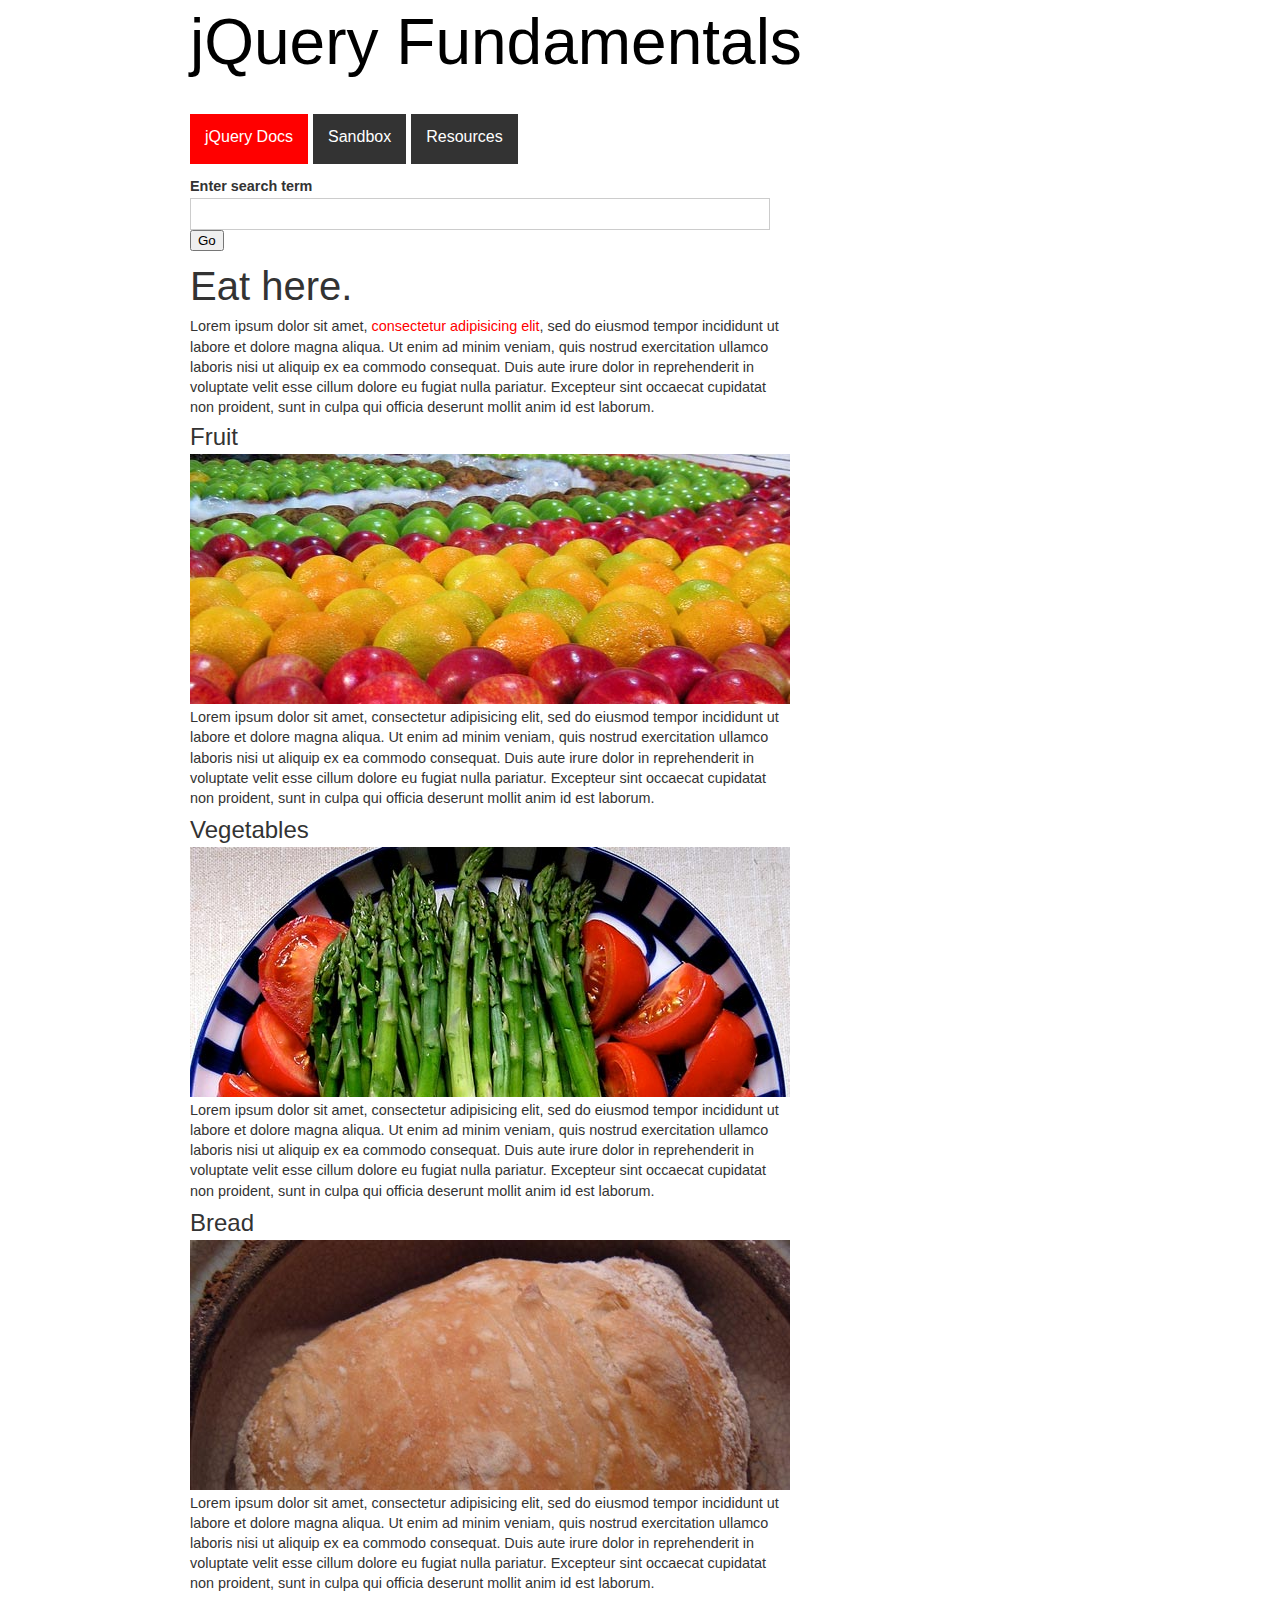
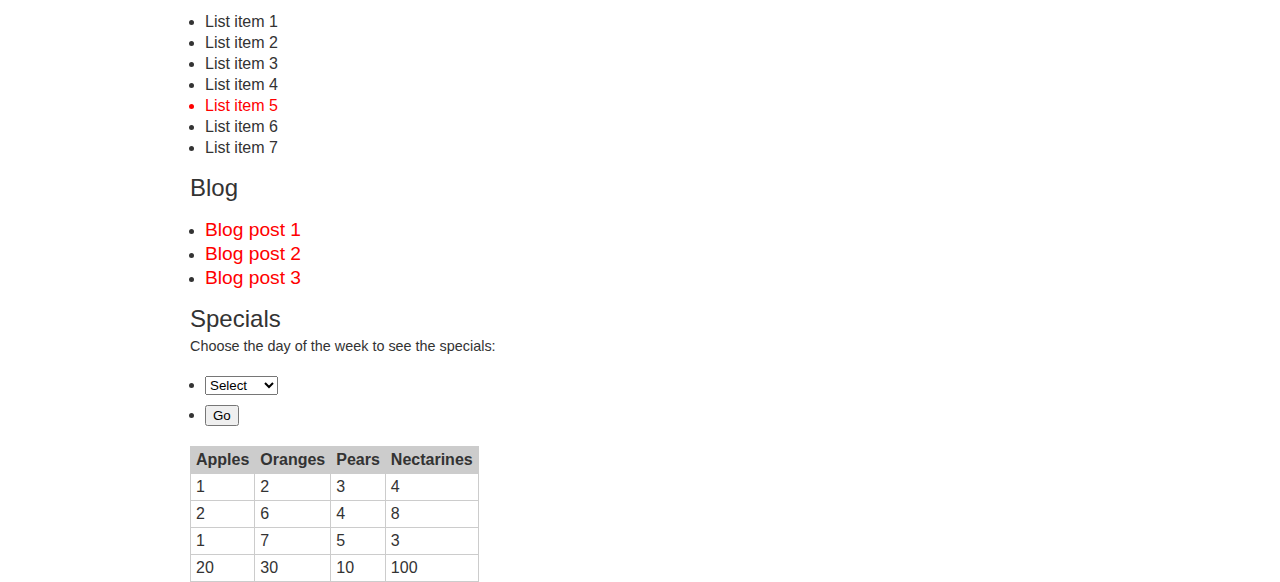
<file: librojquery-master/ejercicios/index.html>
<!DOCTYPE html>
<html>
<head>
	<meta http-equiv="Content-Type" content="text/html; charset=utf-8"/>

	<meta http-equiv="Content-Type" content="text/html; charset=utf-8"/>

	<title>jQuery Fundamentals :: Home</title>
	<link href="css/reset.css" rel="stylesheet" type="text/css" media="all" />
	<link href="css/style.css" rel="stylesheet" type="text/css" media="all" />

	<style>
	#blog p.excerpt { display: none; }
	</style>

</head>

<body>
	<div id="header">
		<div id="logo" rel="logo"><a href="index.html">jQuery Fundamentals</a></div>
		<ul id="nav">
			<li class="selected"><a href="http://docs.jquery.com">jQuery Docs</a></li>
			<li><a href="sandbox.html">Sandbox</a></li>
			<li>Resources
				<ul>
					<li><a href="http://groups.google.com/group/jquery-en">Google Group</a></li>
					<li><a href="http://stackoverflow.com">Stack Overflow</a></li>
					<li><a href="http://delicious.com/rdmey/jquery-class">Delicious Bookmarks</a></li>
				</ul>
			</li>
		</ul>
	</div>

	<div id="main">
		<form id="search">
			<label for="q">Enter search term</label>
			<input type="text" name="q" class="input_text" />
			<input type="submit" value="Go" />
		</form>

		<h1>Eat here.</h1>
		<p>Lorem ipsum dolor sit amet, <a href="foo.html">consectetur adipisicing elit</a>, sed do eiusmod tempor incididunt ut labore et dolore magna aliqua. Ut enim ad minim veniam, quis nostrud exercitation ullamco laboris nisi ut aliquip ex ea commodo consequat. Duis aute irure dolor in reprehenderit in voluptate velit esse cillum dolore eu fugiat nulla pariatur. Excepteur sint occaecat cupidatat non proident, sunt in culpa qui officia deserunt mollit anim id est laborum.</p>

		<ul id="slideshow">
			<li>
				<h2 rel="yummy fruit!">Fruit</h2>
				<img src="images/fruit.jpg" alt="fruit" />
				<p>Lorem ipsum dolor sit amet, consectetur adipisicing elit, sed do eiusmod tempor incididunt ut labore et dolore magna aliqua. Ut enim ad minim veniam, quis nostrud exercitation ullamco laboris nisi ut aliquip ex ea commodo consequat. Duis aute irure dolor in reprehenderit in voluptate velit esse cillum dolore eu fugiat nulla pariatur. Excepteur sint occaecat cupidatat non proident, sunt in culpa qui officia deserunt mollit anim id est laborum.</p>
			</li>
			<li>
				<h2>Vegetables</h2>
				<img src="images/vegetable.jpg" alt="vegetables" />
				<p>Lorem ipsum dolor sit amet, consectetur adipisicing elit, sed do eiusmod tempor incididunt ut labore et dolore magna aliqua. Ut enim ad minim veniam, quis nostrud exercitation ullamco laboris nisi ut aliquip ex ea commodo consequat. Duis aute irure dolor in reprehenderit in voluptate velit esse cillum dolore eu fugiat nulla pariatur. Excepteur sint occaecat cupidatat non proident, sunt in culpa qui officia deserunt mollit anim id est laborum.</p>
			</li>
			<li>
				<h2>Bread</h2>
				<img src="images/bread.jpg" alt="bread" />
				<p>Lorem ipsum dolor sit amet, consectetur adipisicing elit, sed do eiusmod tempor incididunt ut labore et dolore magna aliqua. Ut enim ad minim veniam, quis nostrud exercitation ullamco laboris nisi ut aliquip ex ea commodo consequat. Duis aute irure dolor in reprehenderit in voluptate velit esse cillum dolore eu fugiat nulla pariatur. Excepteur sint occaecat cupidatat non proident, sunt in culpa qui officia deserunt mollit anim id est laborum.</p>
			</li>
		</ul>

		<ul id="myList">
			<li>List item 1</li>
			<li id="listItem_2" class="bar">List item 2</li>
			<li id="myListItem">List item 3</li>
			<li>List item 4</li>
			<li class="current bar">List item 5</li>
			<li>List item 6</li>
			<li>List item 7</li>
		</ul>

		<div class="module" id="blog">
			<h2>Blog</h2>
			<ul>
				<li>
					<h3><a href="blog.html#post1">Blog post 1</a></h3>
					<p class="excerpt">Lorem ipsum dolor sit amet, consectetur adipisicing elit, sed do eiusmod tempor incididunt ut labore et dolore magna aliqua. Ut enim ad minim veniam, quis nostrud exercitation ullamco laboris nisi ut aliquip ex ea commodo consequat. Duis aute irure dolor in reprehenderit in voluptate velit esse cillum dolore eu fugiat nulla pariatur. Excepteur sint occaecat cupidatat non proident, sunt in culpa qui officia deserunt mollit anim id est laborum.</p>
				</li>
				<li>
					<h3><a href="blog.html#post2">Blog post 2</a></h3>
					<p class="excerpt">Lorem ipsum dolor sit amet, consectetur adipisicing elit, sed do eiusmod tempor incididunt ut labore et dolore magna aliqua. Ut enim ad minim veniam, quis nostrud exercitation ullamco laboris nisi ut aliquip ex ea commodo consequat. Duis aute irure dolor in reprehenderit in voluptate velit esse cillum dolore eu fugiat nulla pariatur. Excepteur sint occaecat cupidatat non proident, sunt in culpa qui officia deserunt mollit anim id est laborum.</p>
				</li>
				<li>
					<h3><a href="blog.html#post3">Blog post 3</a></h3>
					<p class="excerpt">Lorem ipsum dolor sit amet, consectetur adipisicing elit, sed do eiusmod tempor incididunt ut labore et dolore magna aliqua. Ut enim ad minim veniam, quis nostrud exercitation ullamco laboris nisi ut aliquip ex ea commodo consequat. Duis aute irure dolor in reprehenderit in voluptate velit esse cillum dolore eu fugiat nulla pariatur. Excepteur sint occaecat cupidatat non proident, sunt in culpa qui officia deserunt mollit anim id est laborum.</p>
				</li>
			</ul>
		</div>

		<div class="module" id="specials">
			<h2>Specials</h2>
			<p>Choose the day of the week to see the specials:</p>
			<form action="specials.html" method="get">
				<ul>
					<li>
						<select name="day">
							<option value="" selected>Select</option>
							<option value="monday">Monday</option>
							<option value="tuesday">Tuesday</option>
							<option value="friday">Friday</option>
						</select>
					</li>
					<li class="buttons">
						<input type="submit" class="input_submit" value="Go" />
					</li>
				</ul>
			</form>
		</div>

		<table id="fruits">
			<thead>
				<tr>
					<th>Apples</th>
					<th>Oranges</th>
					<th>Pears</th>
					<th>Nectarines</th>
				</tr>
			</thead>
			<tbody>
				<tr>
					<td>1</td>
					<td id="myTableCell">2</td>
					<td>3</td>
					<td>4</td>
				</tr>
				<tr>
					<td>2</td>
					<td>6</td>
					<td>4</td>
					<td>8</td>
				</tr>
				<tr>
					<td>1</td>
					<td>7</td>
					<td>5</td>
					<td>3</td>
				</tr>
				<tr>
					<td>20</td>
					<td>30</td>
					<td>10</td>
					<td>100</td>
				</tr>
			</tbody>
		</table>


	</div>

<script src="libs/jquery-1.7.2.js"></script>
<!--
<script src="js/sandbox.js"></script>
<script src="js/hoverClass.js"></script>
<script src="js/navigation.js"></script>
<script src="js/blog.js"></script>
<script src="js/specials.js"></script>
<script src="js/slideshow.js"></script>
<script src="js/ions/inputHint.js"></script>
<script src="js/tabs.js"></script>
-->
</body>
</html>
</file>
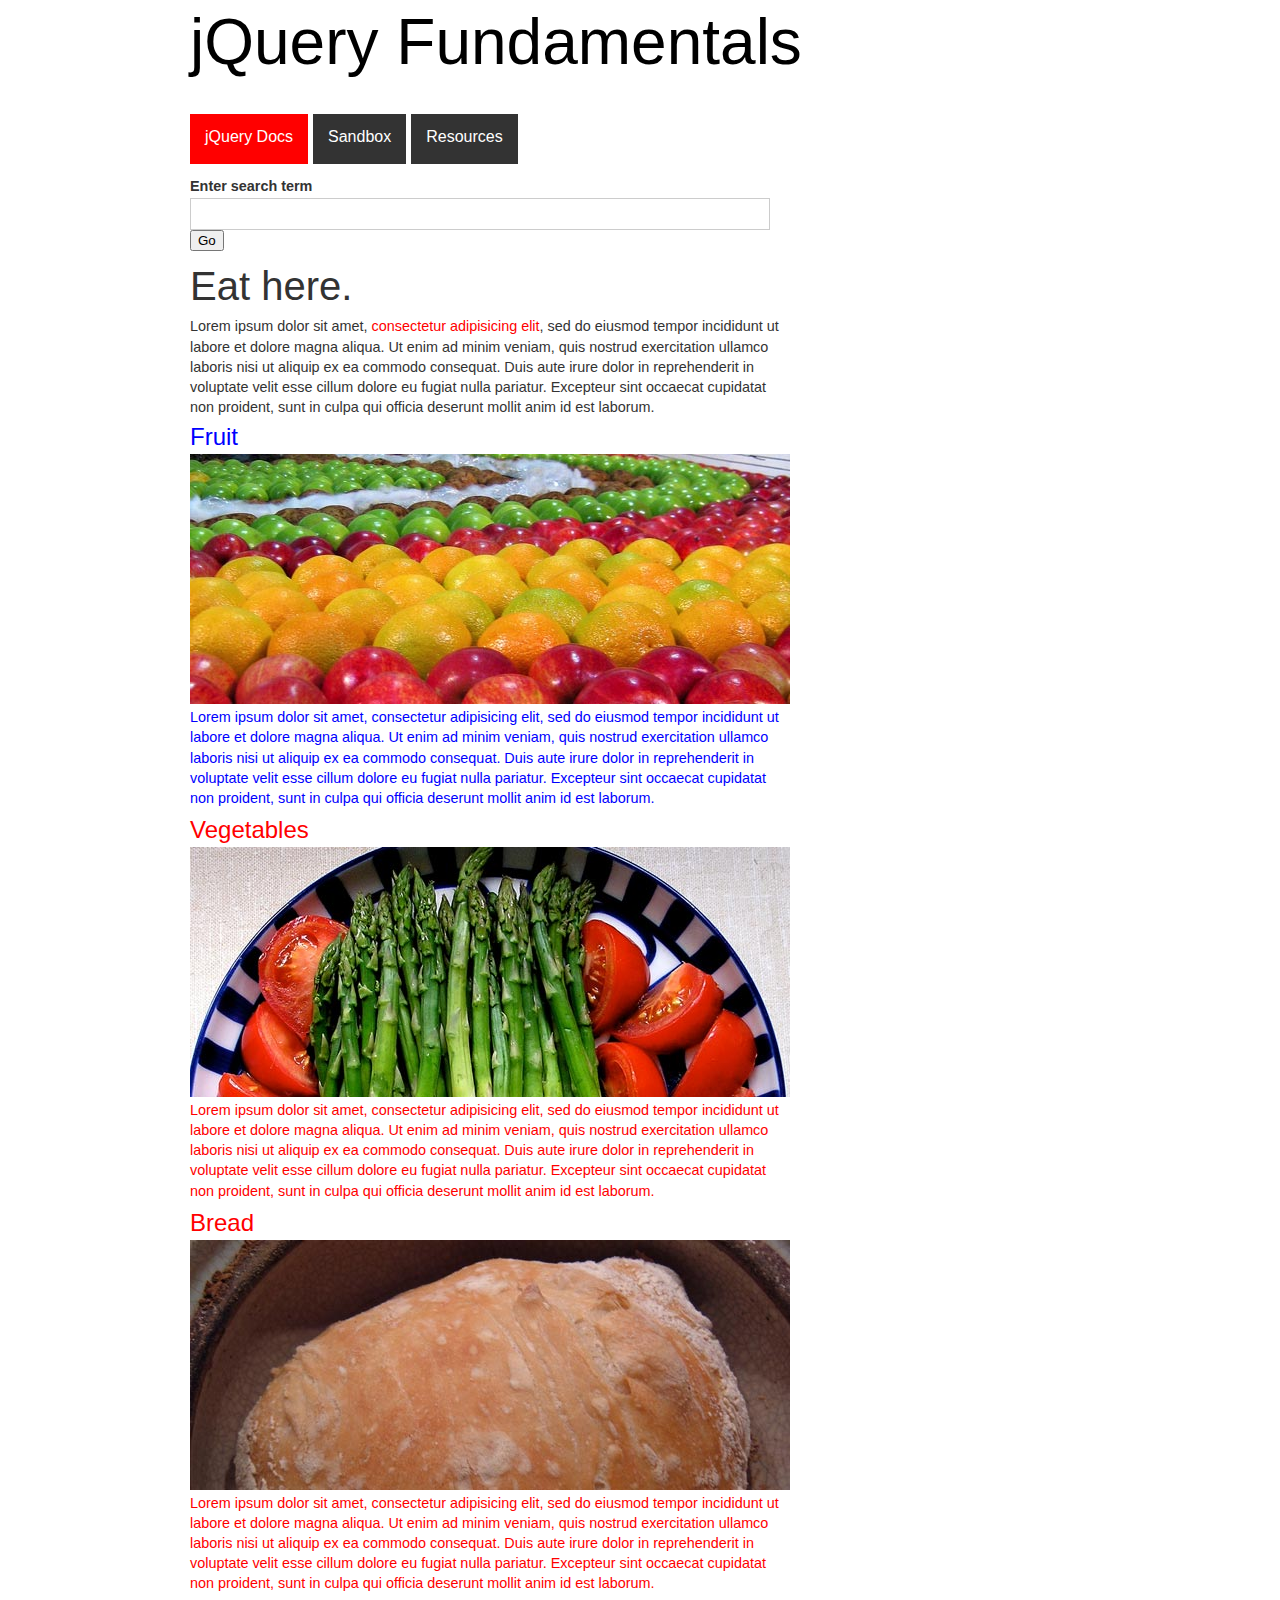
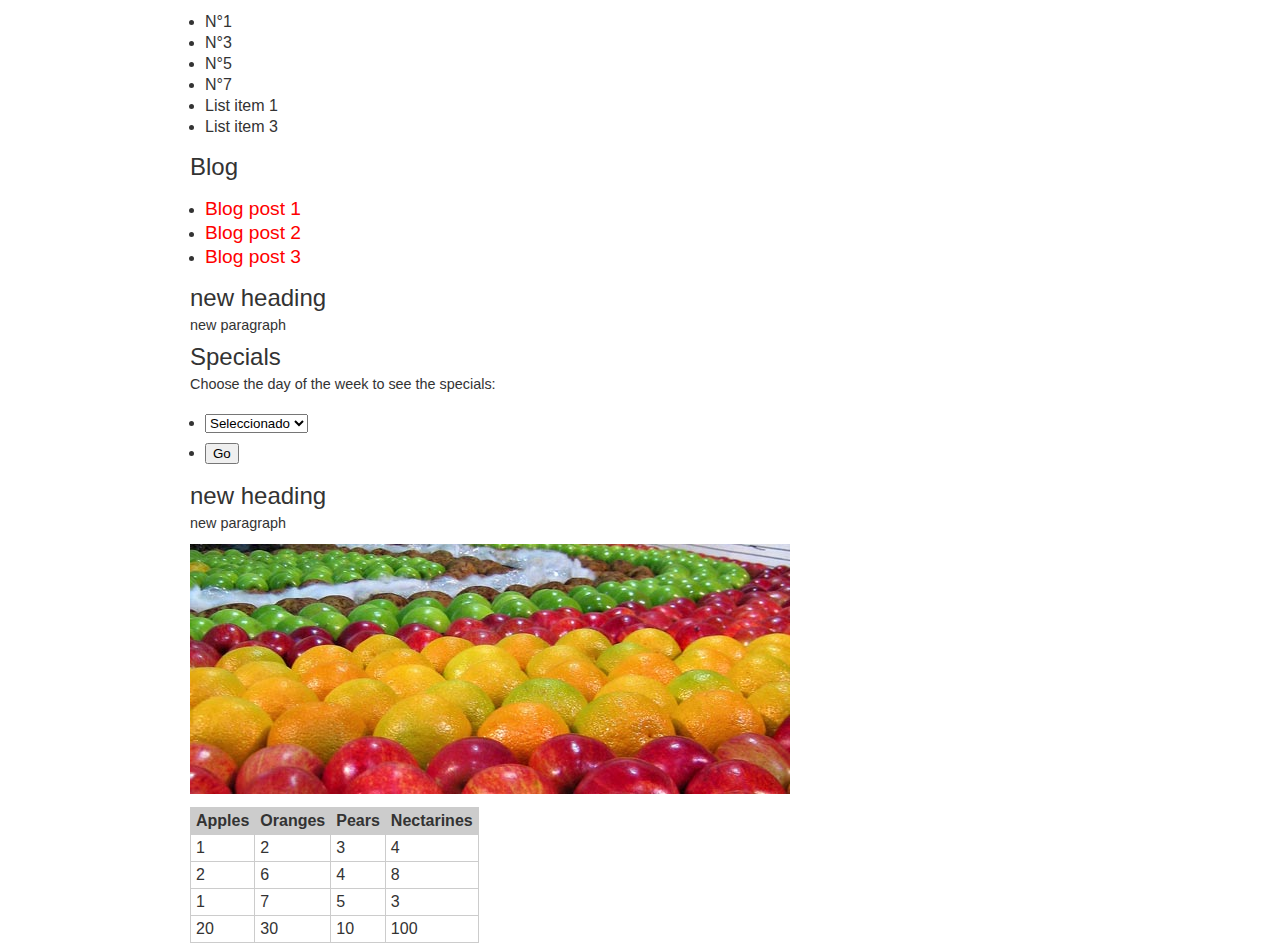
<file: TallerAjax_2015/TallerAjax_2015/Index.html>
﻿<!DOCTYPE html>
<html xmlns="http://www.w3.org/1999/xhtml">
<head>
<meta http-equiv="Content-Type" content="text/html; charset=utf-8"/>
    <title>jQuery Fundamentals :: Home</title>
    <link href="css/reset.css" rel="stylesheet" type="text/css" media="all" />
    <link href="css/style.css" rel="stylesheet" type="text/css" media="all" />

    <style>
        #blog p.excerpt {
            display: none;
        }
    </style>

</head>
<body>
    <div id="header">
        <div id="logo" rel="logo"><a href="index.html">jQuery Fundamentals</a></div>
        <ul id="nav">
            <li class="selected"><a href="http://docs.jquery.com">jQuery Docs</a></li>
            <li><a href="sandbox.html">Sandbox</a></li>
            <li>
                Resources
                <ul>
                    <li><a href="http://groups.google.com/group/jquery-en">Google Group</a></li>
                    <li><a href="http://stackoverflow.com">Stack Overflow</a></li>
                    <li><a href="http://delicious.com/rdmey/jquery-class">Delicious Bookmarks</a></li>
                </ul>
            </li>
        </ul>
    </div>
    <div id="main">
        <form id="search">
            <label for="q">Enter search term</label>
            <input type="text" name="q" class="input_text" />
            <input type="submit" value="Go" />
        </form>
        <h1>Eat here.</h1>
        <p>Lorem ipsum dolor sit amet, <a href="foo.html">consectetur adipisicing elit</a>, sed do eiusmod tempor incididunt ut labore et dolore magna aliqua. Ut enim ad minim veniam, quis nostrud exercitation ullamco laboris nisi ut aliquip ex ea commodo consequat. Duis aute irure dolor in reprehenderit in voluptate velit esse cillum dolore eu fugiat nulla pariatur. Excepteur sint occaecat cupidatat non proident, sunt in culpa qui officia deserunt mollit anim id est laborum.</p>
        <ul id="slideshow">
            <li>
                <h2 rel="yummy fruit!">Fruit</h2>
                <img src="images/fruit.jpg" alt="fruit" />
                <p>Lorem ipsum dolor sit amet, consectetur adipisicing elit, sed do eiusmod tempor incididunt ut labore et dolore magna aliqua. Ut enim ad minim veniam, quis nostrud exercitation ullamco laboris nisi ut aliquip ex ea commodo consequat. Duis aute irure dolor in reprehenderit in voluptate velit esse cillum dolore eu fugiat nulla pariatur. Excepteur sint occaecat cupidatat non proident, sunt in culpa qui officia deserunt mollit anim id est laborum.</p>
            </li>
            <li>
                <h2>Vegetables</h2>
                <img src="images/vegetable.jpg" alt="vegetables" />
                <p>Lorem ipsum dolor sit amet, consectetur adipisicing elit, sed do eiusmod tempor incididunt ut labore et dolore magna aliqua. Ut enim ad minim veniam, quis nostrud exercitation ullamco laboris nisi ut aliquip ex ea commodo consequat. Duis aute irure dolor in reprehenderit in voluptate velit esse cillum dolore eu fugiat nulla pariatur. Excepteur sint occaecat cupidatat non proident, sunt in culpa qui officia deserunt mollit anim id est laborum.</p>
            </li>
            <li>
                <h2>Bread</h2>
                <img src="images/bread.jpg" alt="bread" />
                <p>Lorem ipsum dolor sit amet, consectetur adipisicing elit, sed do eiusmod tempor incididunt ut labore et dolore magna aliqua. Ut enim ad minim veniam, quis nostrud exercitation ullamco laboris nisi ut aliquip ex ea commodo consequat. Duis aute irure dolor in reprehenderit in voluptate velit esse cillum dolore eu fugiat nulla pariatur. Excepteur sint occaecat cupidatat non proident, sunt in culpa qui officia deserunt mollit anim id est laborum.</p>
            </li>
        </ul>
      <ul id="myList">
            <li>N°1</li>
            <li id="listItem_2" class="bar">N°2</li>
            <li id="myListItem">N°3</li>
            <li>N°4</li>
            <li class="current">N°5</li>
            <li>N°6</li>
            <li>N°7</li>
        </ul>
          <div class="module" id="blog">
            <h2>Blog</h2>
            <ul>
                <li>
                    <h3><a href="blog.html#post1">Blog post 1</a></h3>
                    <p class="excerpt">Lorem ipsum dolor sit amet, consectetur adipisicing elit, sed do eiusmod tempor incididunt ut labore et dolore magna aliqua. Ut enim ad minim veniam, quis nostrud exercitation ullamco laboris nisi ut aliquip ex ea commodo consequat. Duis aute irure dolor in reprehenderit in voluptate velit esse cillum dolore eu fugiat nulla pariatur. Excepteur sint occaecat cupidatat non proident, sunt in culpa qui officia deserunt mollit anim id est laborum.</p>
                </li>
                <li>
                    <h3><a href="blog.html#post2">Blog post 2</a></h3>
                    <p class="excerpt">Lorem ipsum dolor sit amet, consectetur adipisicing elit, sed do eiusmod tempor incididunt ut labore et dolore magna aliqua. Ut enim ad minim veniam, quis nostrud exercitation ullamco laboris nisi ut aliquip ex ea commodo consequat. Duis aute irure dolor in reprehenderit in voluptate velit esse cillum dolore eu fugiat nulla pariatur. Excepteur sint occaecat cupidatat non proident, sunt in culpa qui officia deserunt mollit anim id est laborum.</p>
                </li>
                <li>
                    <h3><a href="blog.html#post3">Blog post 3</a></h3>
                    <p class="excerpt">Lorem ipsum dolor sit amet, consectetur adipisicing elit, sed do eiusmod tempor incididunt ut labore et dolore magna aliqua. Ut enim ad minim veniam, quis nostrud exercitation ullamco laboris nisi ut aliquip ex ea commodo consequat. Duis aute irure dolor in reprehenderit in voluptate velit esse cillum dolore eu fugiat nulla pariatur. Excepteur sint occaecat cupidatat non proident, sunt in culpa qui officia deserunt mollit anim id est laborum.</p>
                </li>
            </ul>
        </div>
        <div class="module" id="specials">
            <h2>Specials</h2>
            <p>Choose the day of the week to see the specials:</p>
            <form action="specials.html" method="get">
                <ul>
                    <li>
                        <select name="day">
                            <option value="" selected>Seleccionado</option>
                            <option value="monday">Lunes</option>
                            <option value="tuesday">Martes</option>
                            <option value="friday">Miercoles</option>
                        </select>
                    </li>
                    <li class="buttons">
                        <input type="submit" class="input_submit" value="Go" />
                    </li>
                </ul>
            </form>
        </div>
        <table id="fruits">
            <thead>
                <tr>
                    <th>Apples</th>
                    <th>Oranges</th>
                    <th>Pears</th>
                    <th>Nectarines</th>
                </tr>
            </thead>
            <tbody>
                <tr>
                    <td>1</td>
                    <td id="myTableCell">2</td>
                    <td>3</td>
                    <td>4</td>
                </tr>
                <tr>
                    <td>2</td>
                    <td>6</td>
                    <td>4</td>
                    <td>8</td>
                </tr>
                <tr>
                    <td>1</td>
                    <td>7</td>
                    <td>5</td>
                    <td>3</td>
                </tr>
                <tr>
                    <td>20</td>
                    <td>30</td>
                    <td>10</td>
                    <td>100</td>
                </tr>
            </tbody>
        </table>
        </div>
</body>
</html>
<script src="Scripts/jquery-2.1.3.js"></script>
<script type="text/javascript">

    //Selecciono todas las imagenes y muestro el atributo alt
    $('img').each(function (i) {
        var $img = $(this);
        console.log($img.attr('alt'));
    });

    //$('input[name="q"]').closest('form').addClass('foo');

    //Seleccionar el ítem que posee la clase “current” dentro de la lista #myList y remover dicha clase en el elemento; luego añadir la clase “current” al siguiente ítem de la lista.
    $('li.current')
	.removeClass('current')
	.next()
		.addClass('current');

    //Seleccionar el elemento select dentro de #specials; luego dirigirse hacia el botón submit.
    $('#specials select').parent().next().find('input.input_submit');

    //Seleccionar el primer ítem de la lista en el elemento #slideshow; añadirle la clase “current” al mismo y luego añadir la clase “disabled” a los elementos hermanos
    $('#slideshow li:first')
	.addClass('azul')
	.siblings()
		.addClass('rojo');

    //***MANIPULACION
    //Añadir 5 nuevos ítems al final de la lista desordenada appendto #myList. Ayuda:
    var $ul = $('#myList');
    for (i = 0; i < 5; i++) {
        $('<li>List item ' + i + '</li>').appendTo($ul);
    }

    //Remover los ítems impares de la lista
    $('#myList li:odd').remove();

    //Añadir otro elemento h2 y otro párrafo al último div.module.
    $('div.module')
	.append('<h2>new heading</h2>')
	.append('<p>new paragraph</p>');

    //Añadir otra opción al elemento select; darle a la opción añadida el valor “Wednesday”.
    $('select').append('<option value="Sabado">Sabado</option>');

   //Añadir un nuevo div.module a la página después del último; luego añadir una copia de una de las imágenes existentes dentro del nuevo div.
    var $img = $('img:first');
    var $newDiv = $('<div class="module"/>');

    $newDiv.append($img.clone()).insertAfter('div.module:last');
        
</script>
</file>
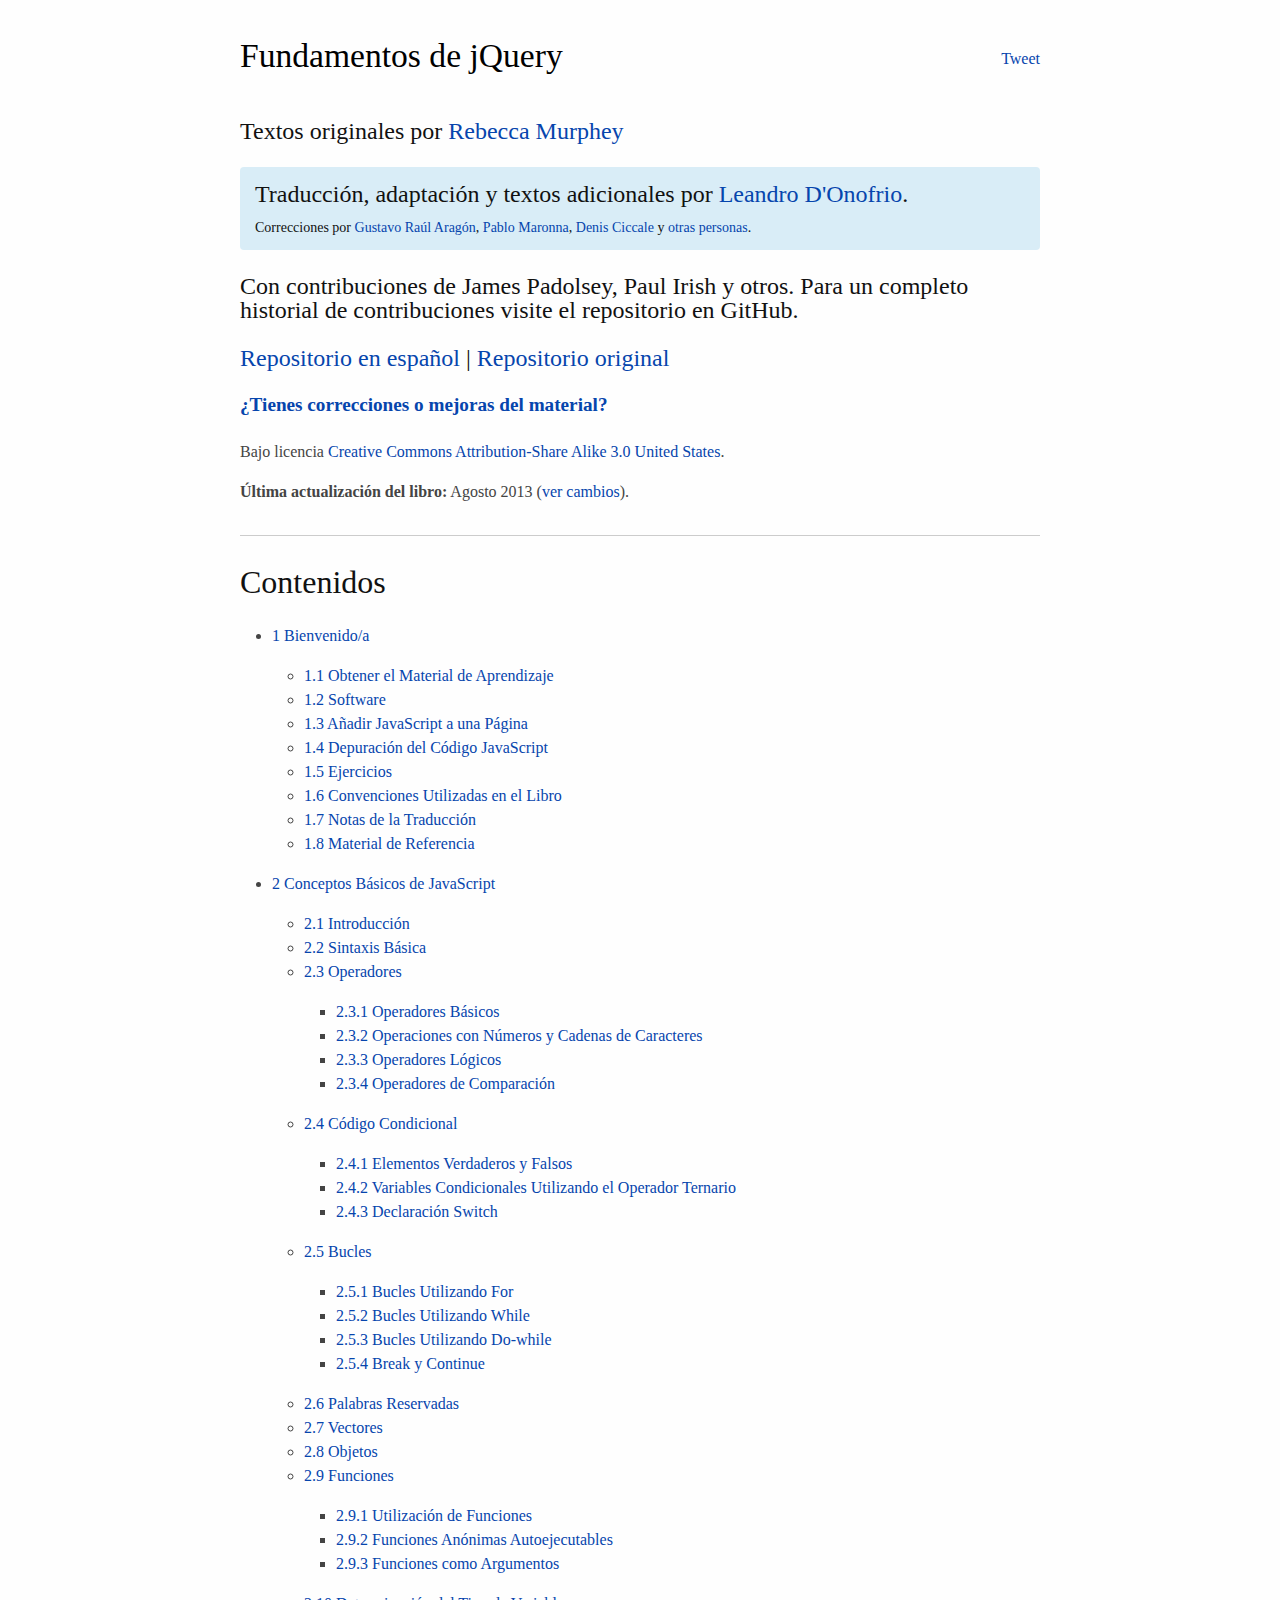
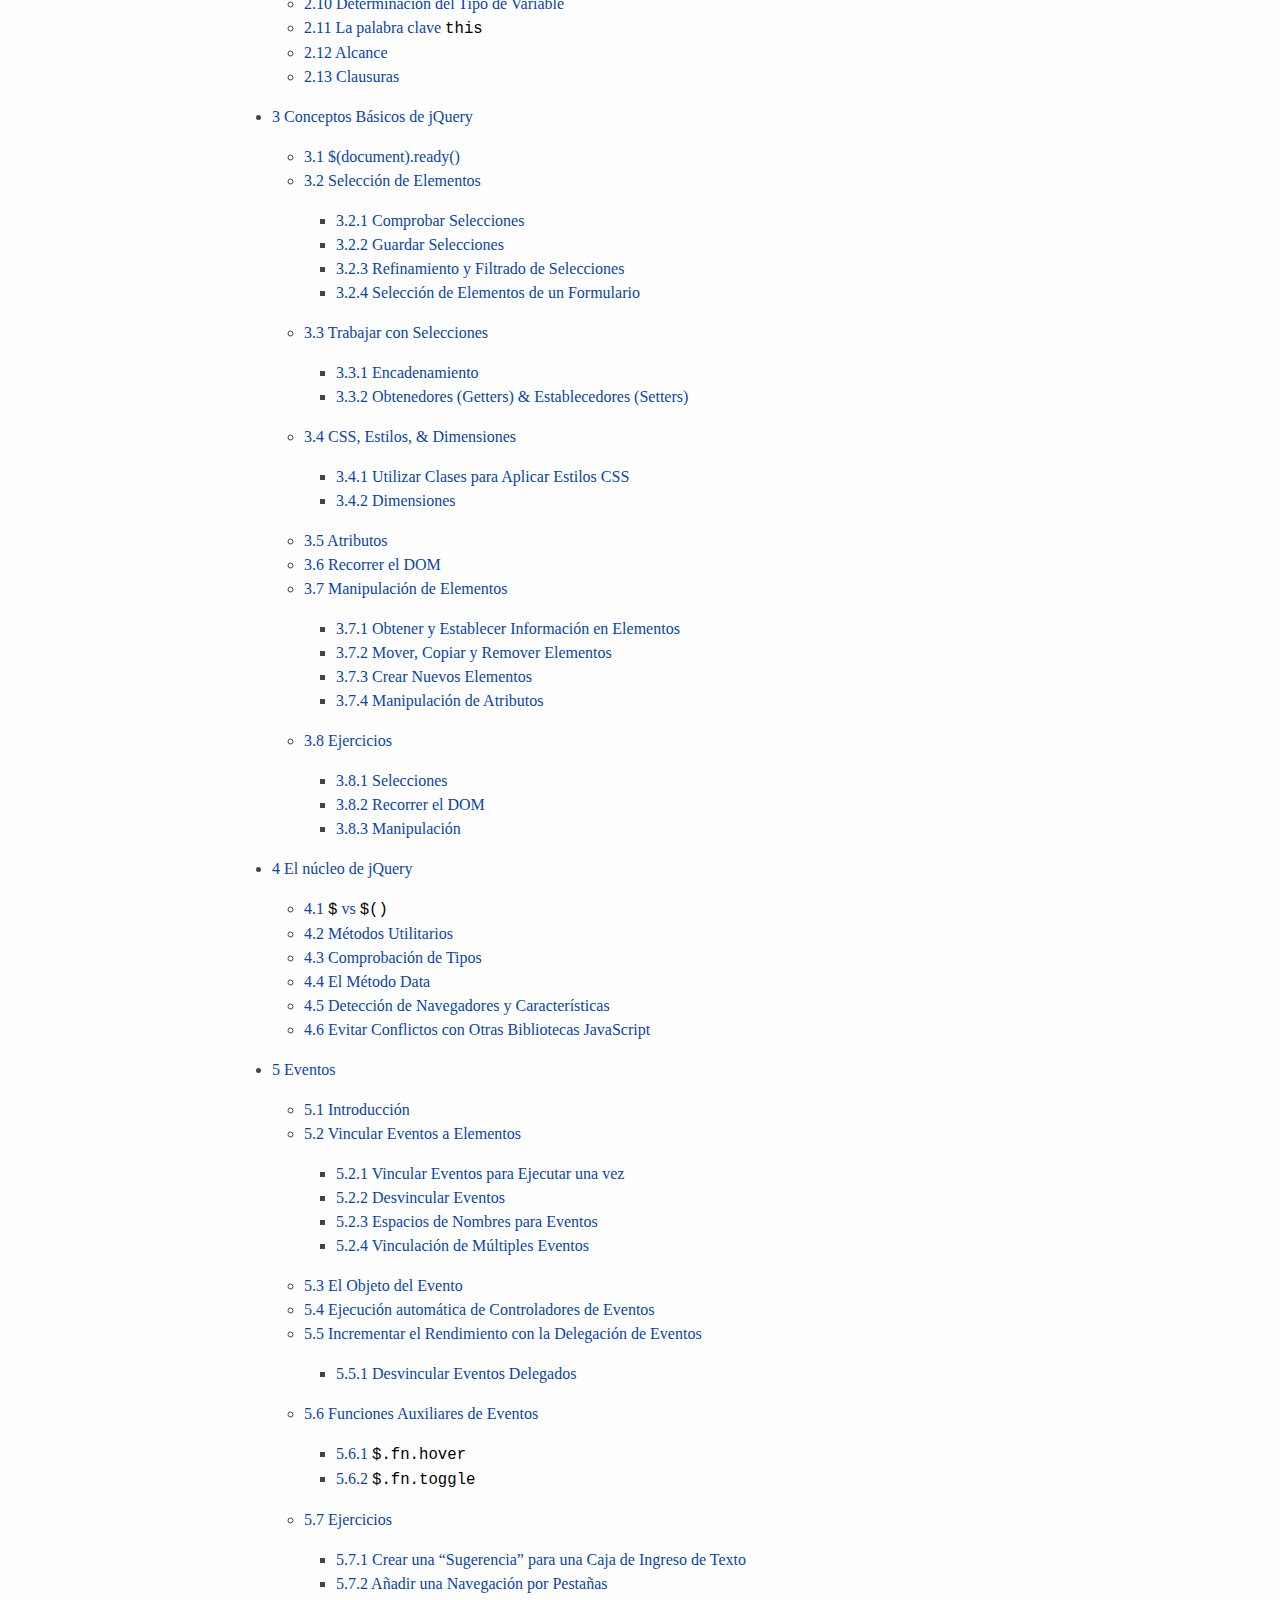
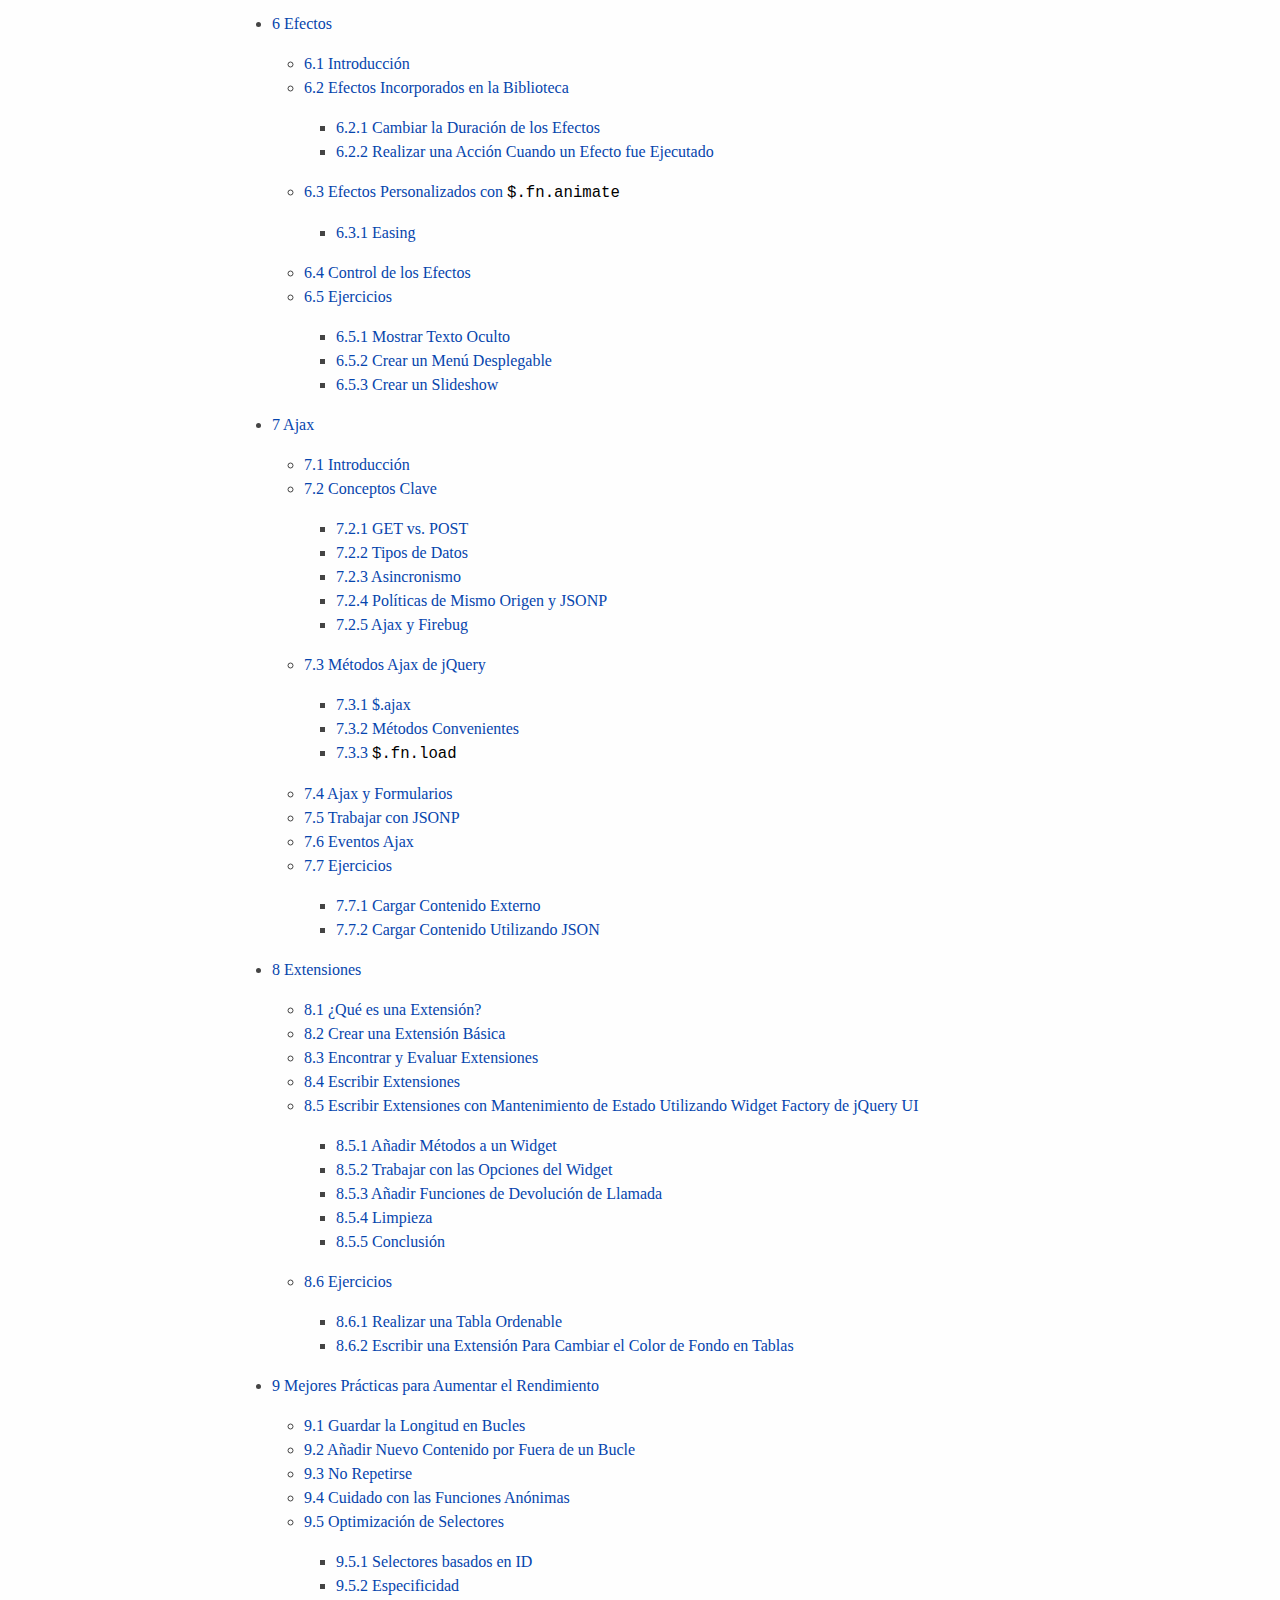
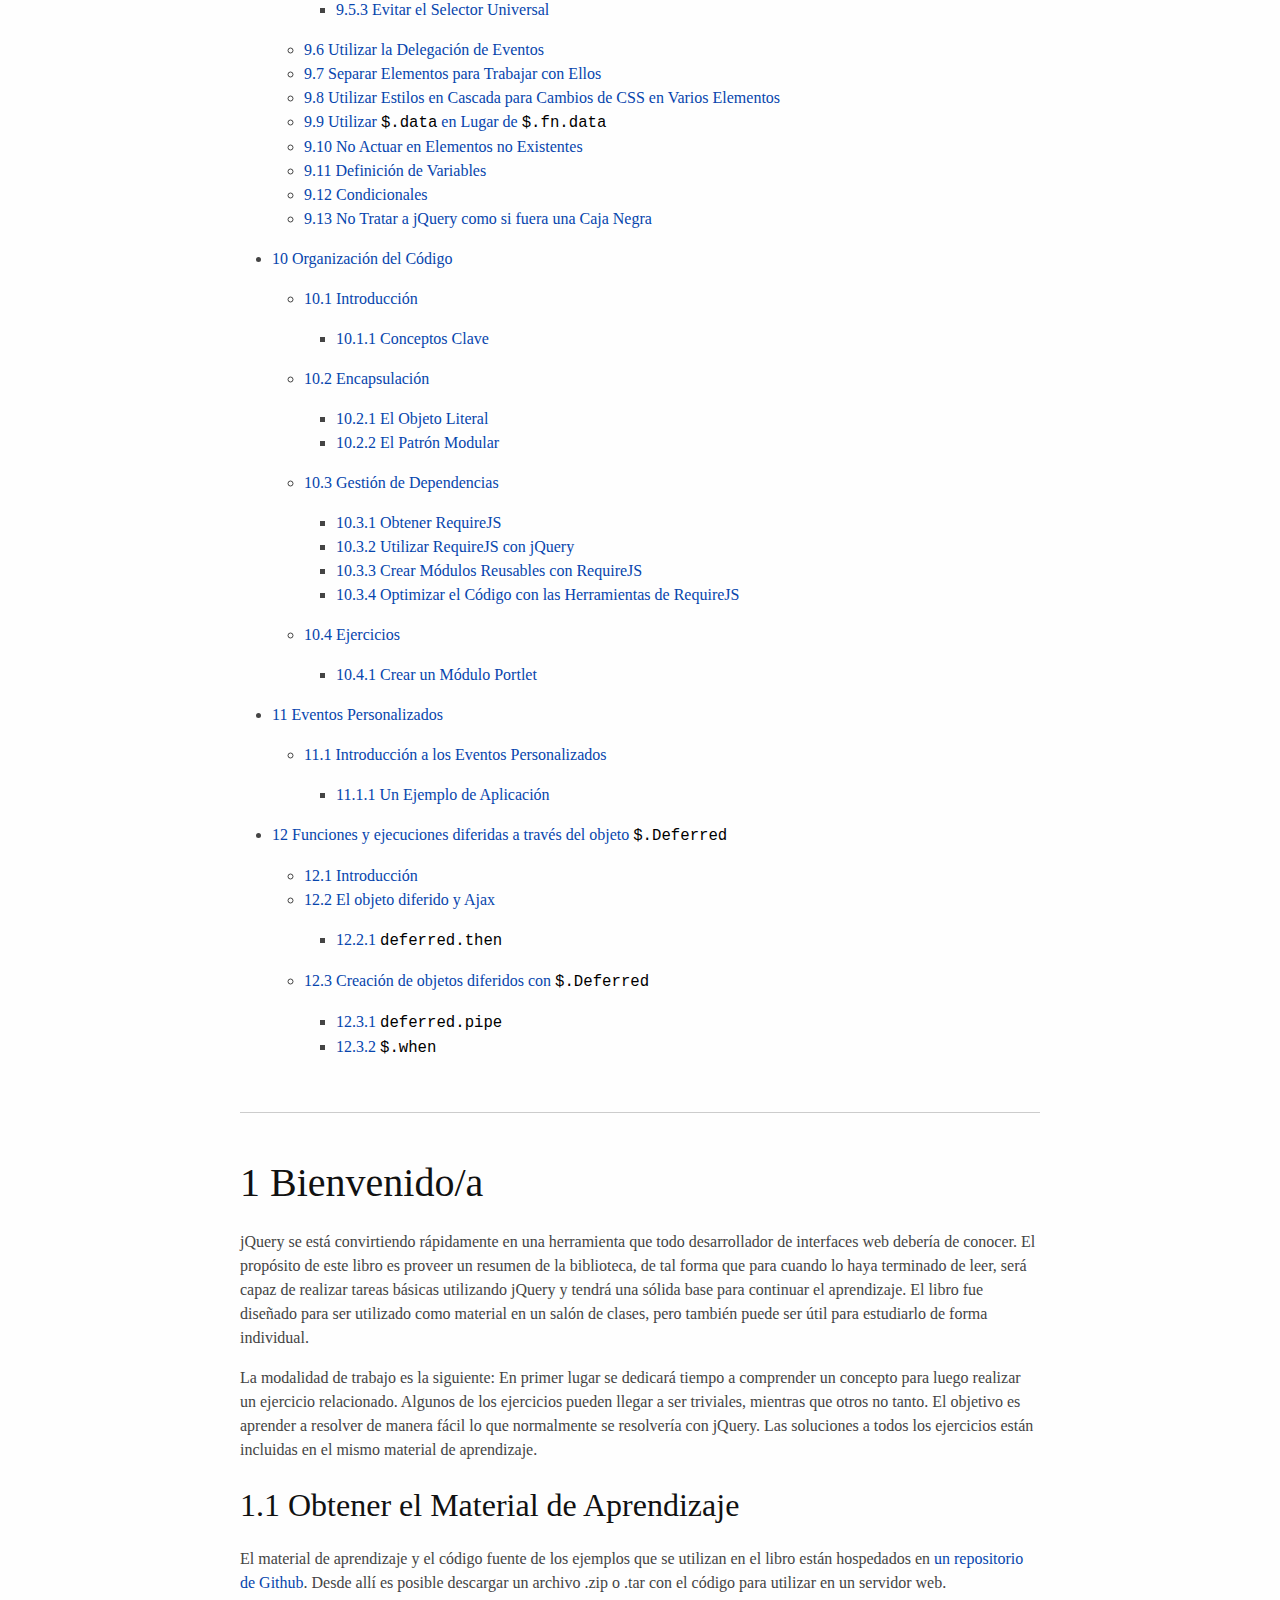
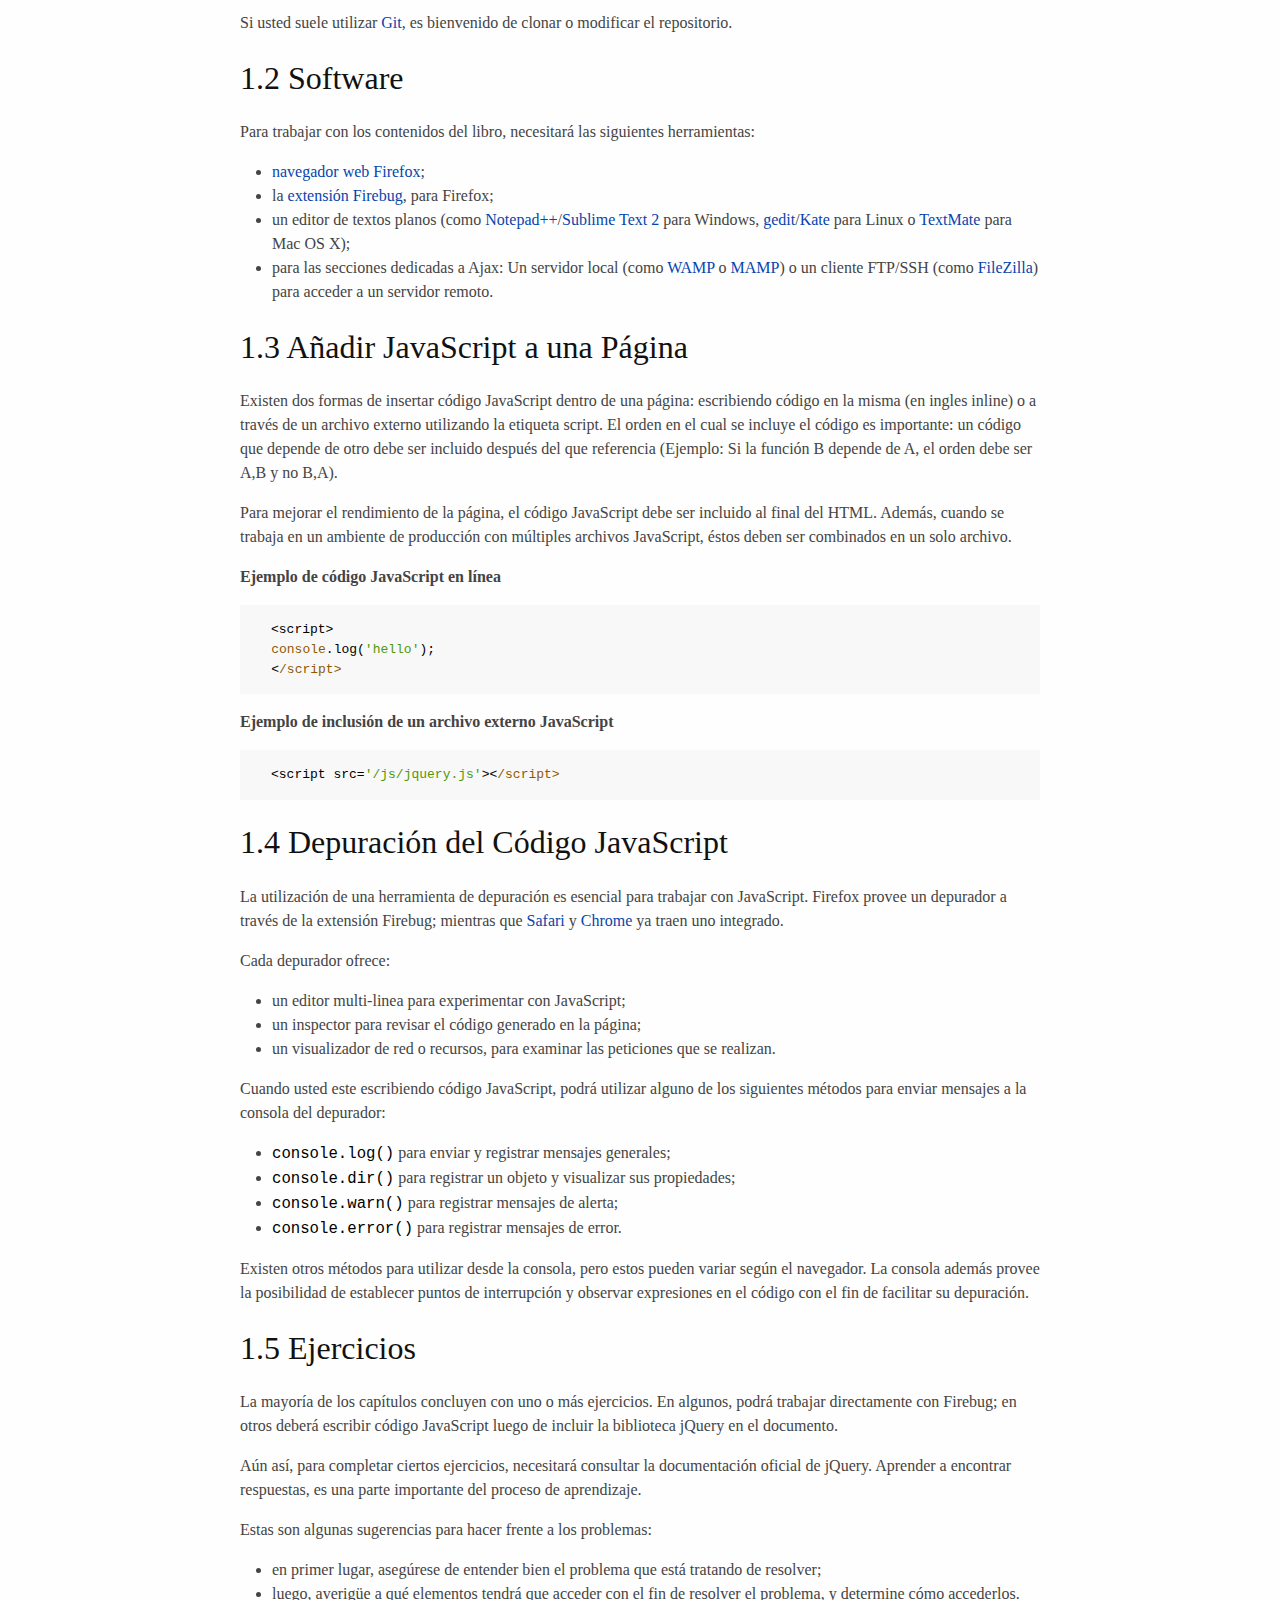
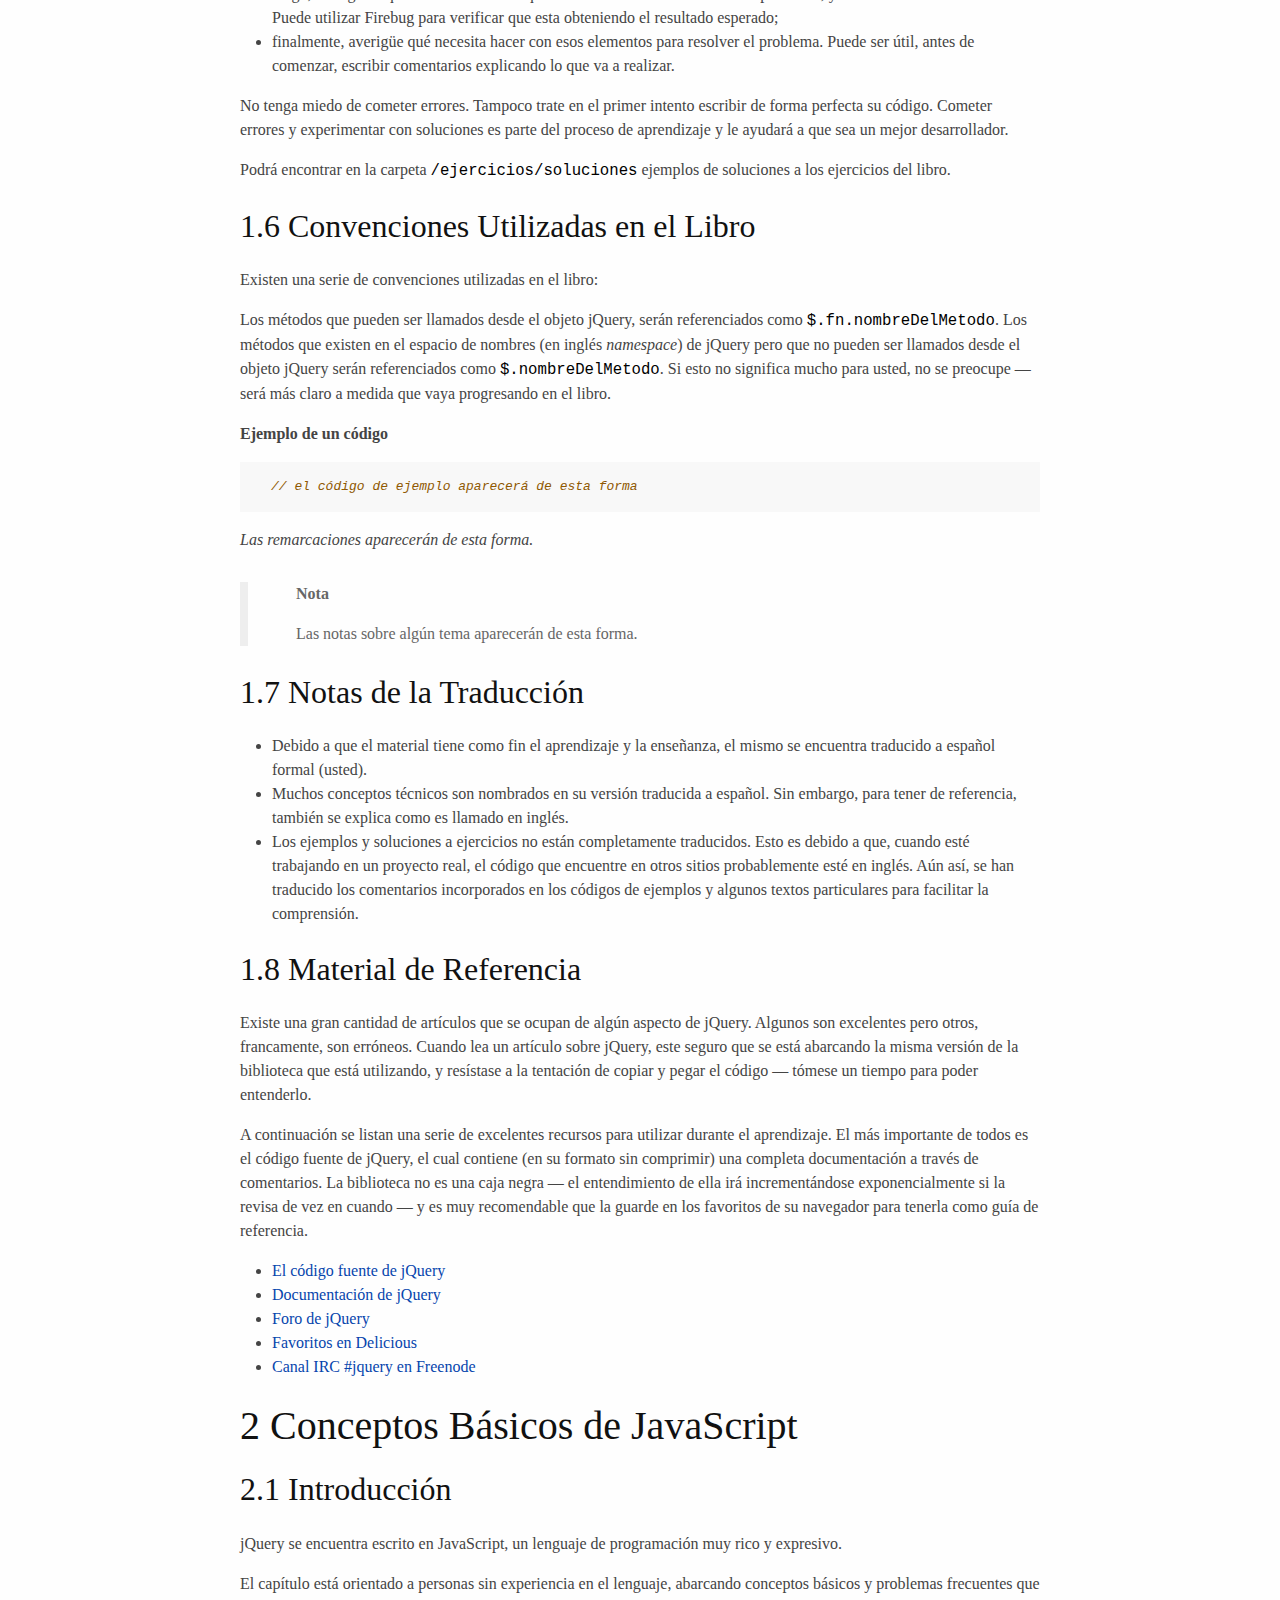
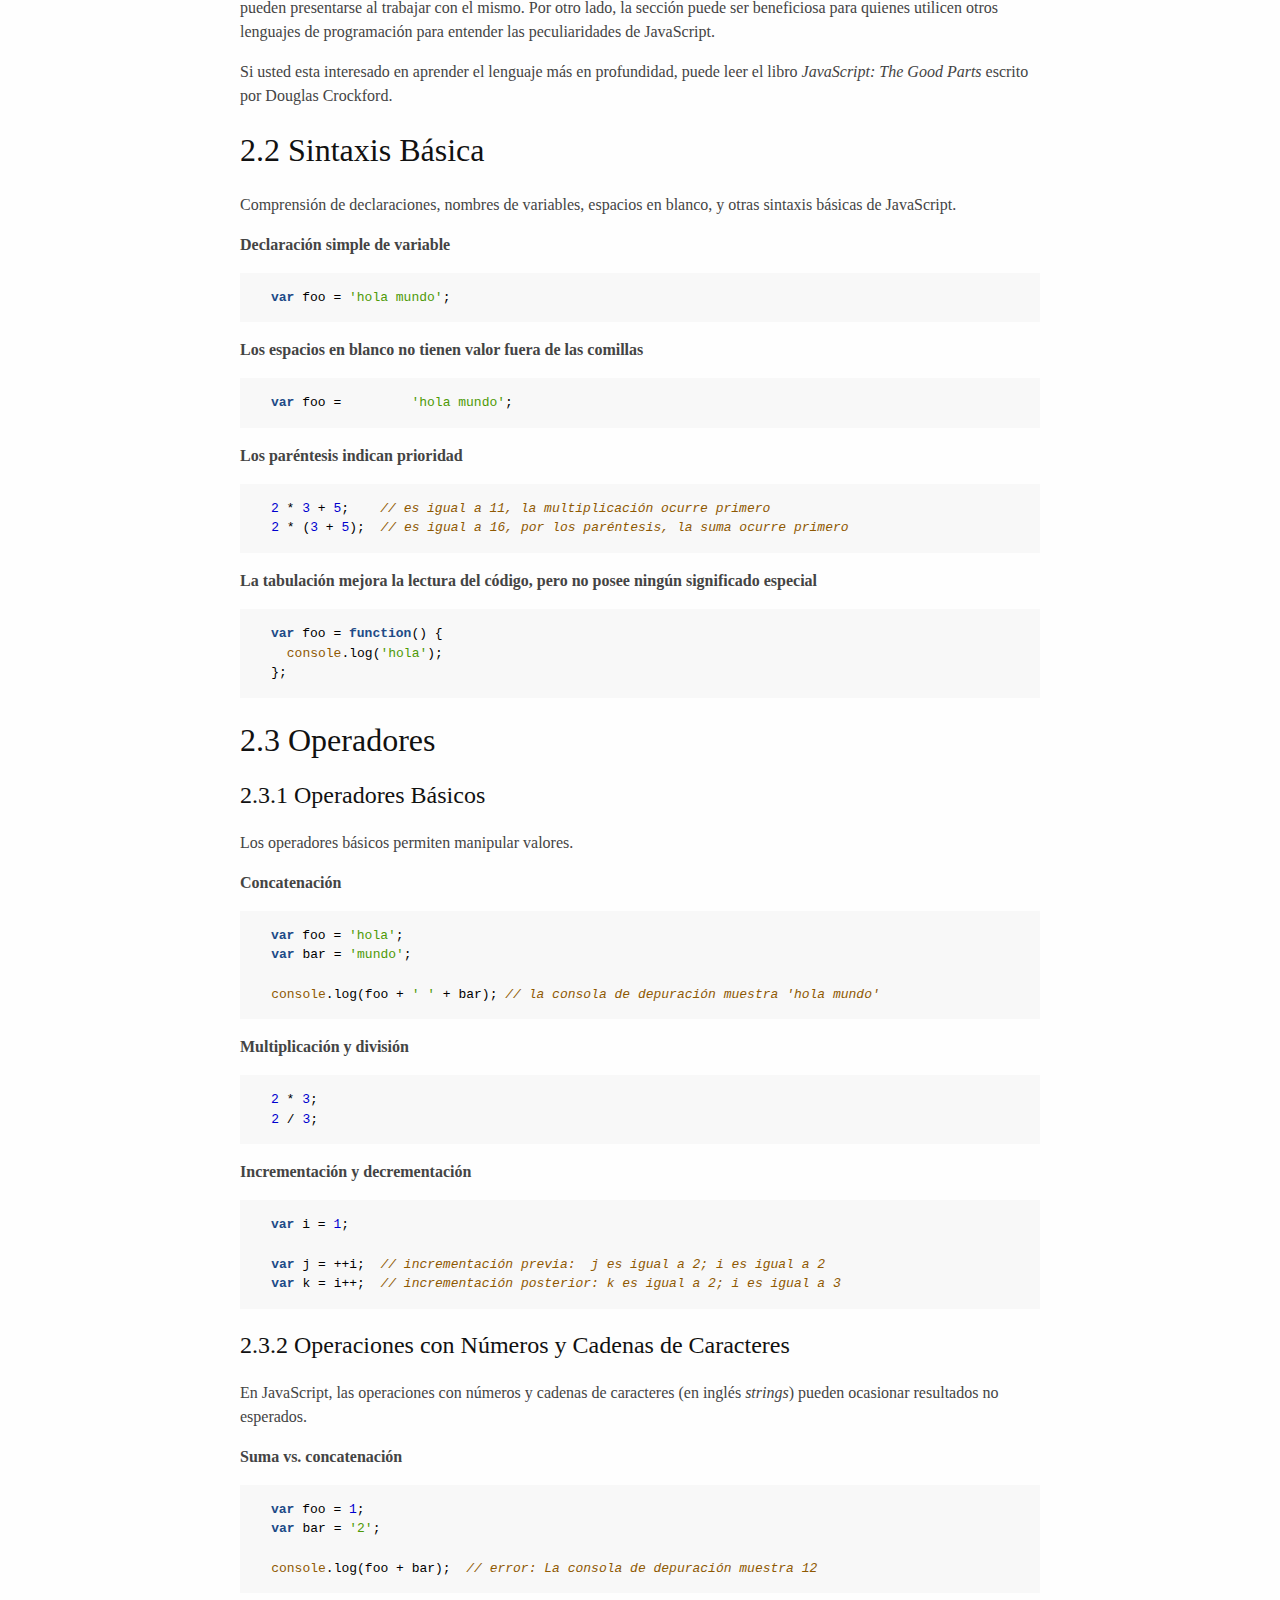
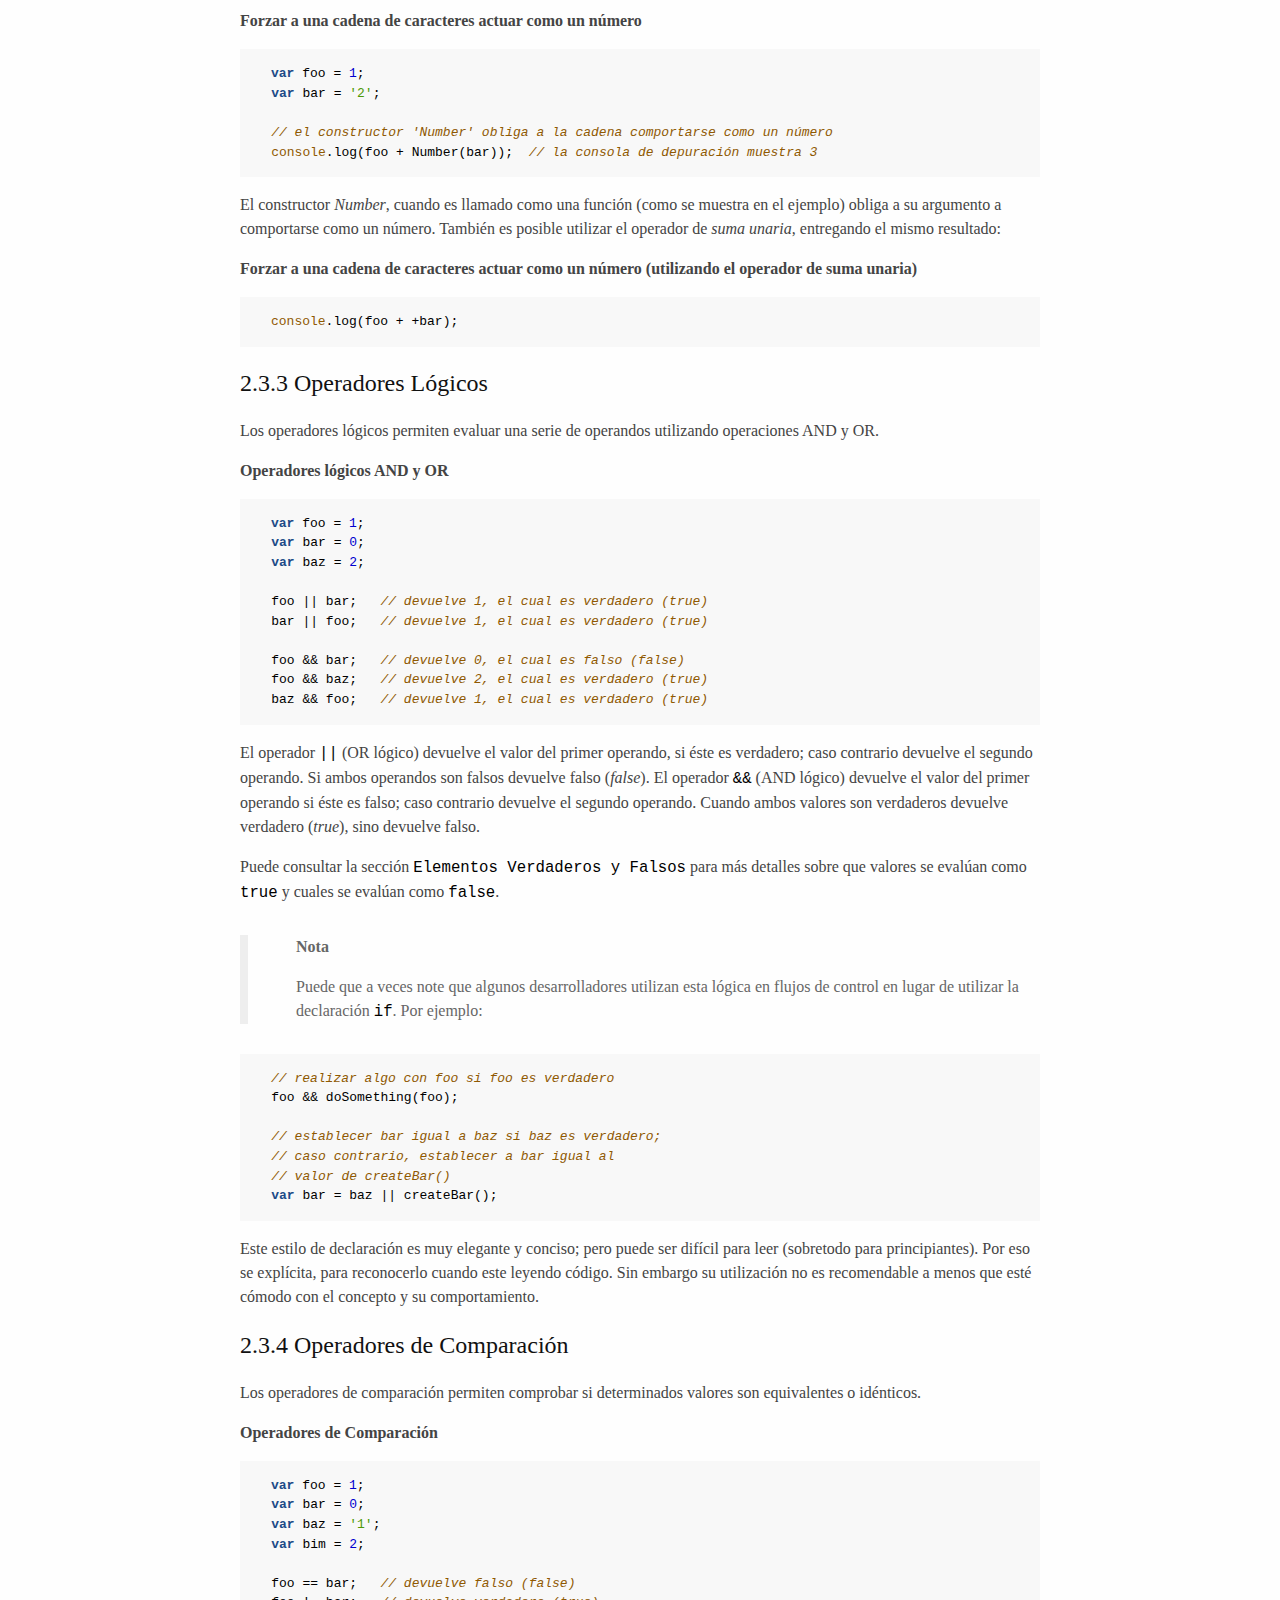
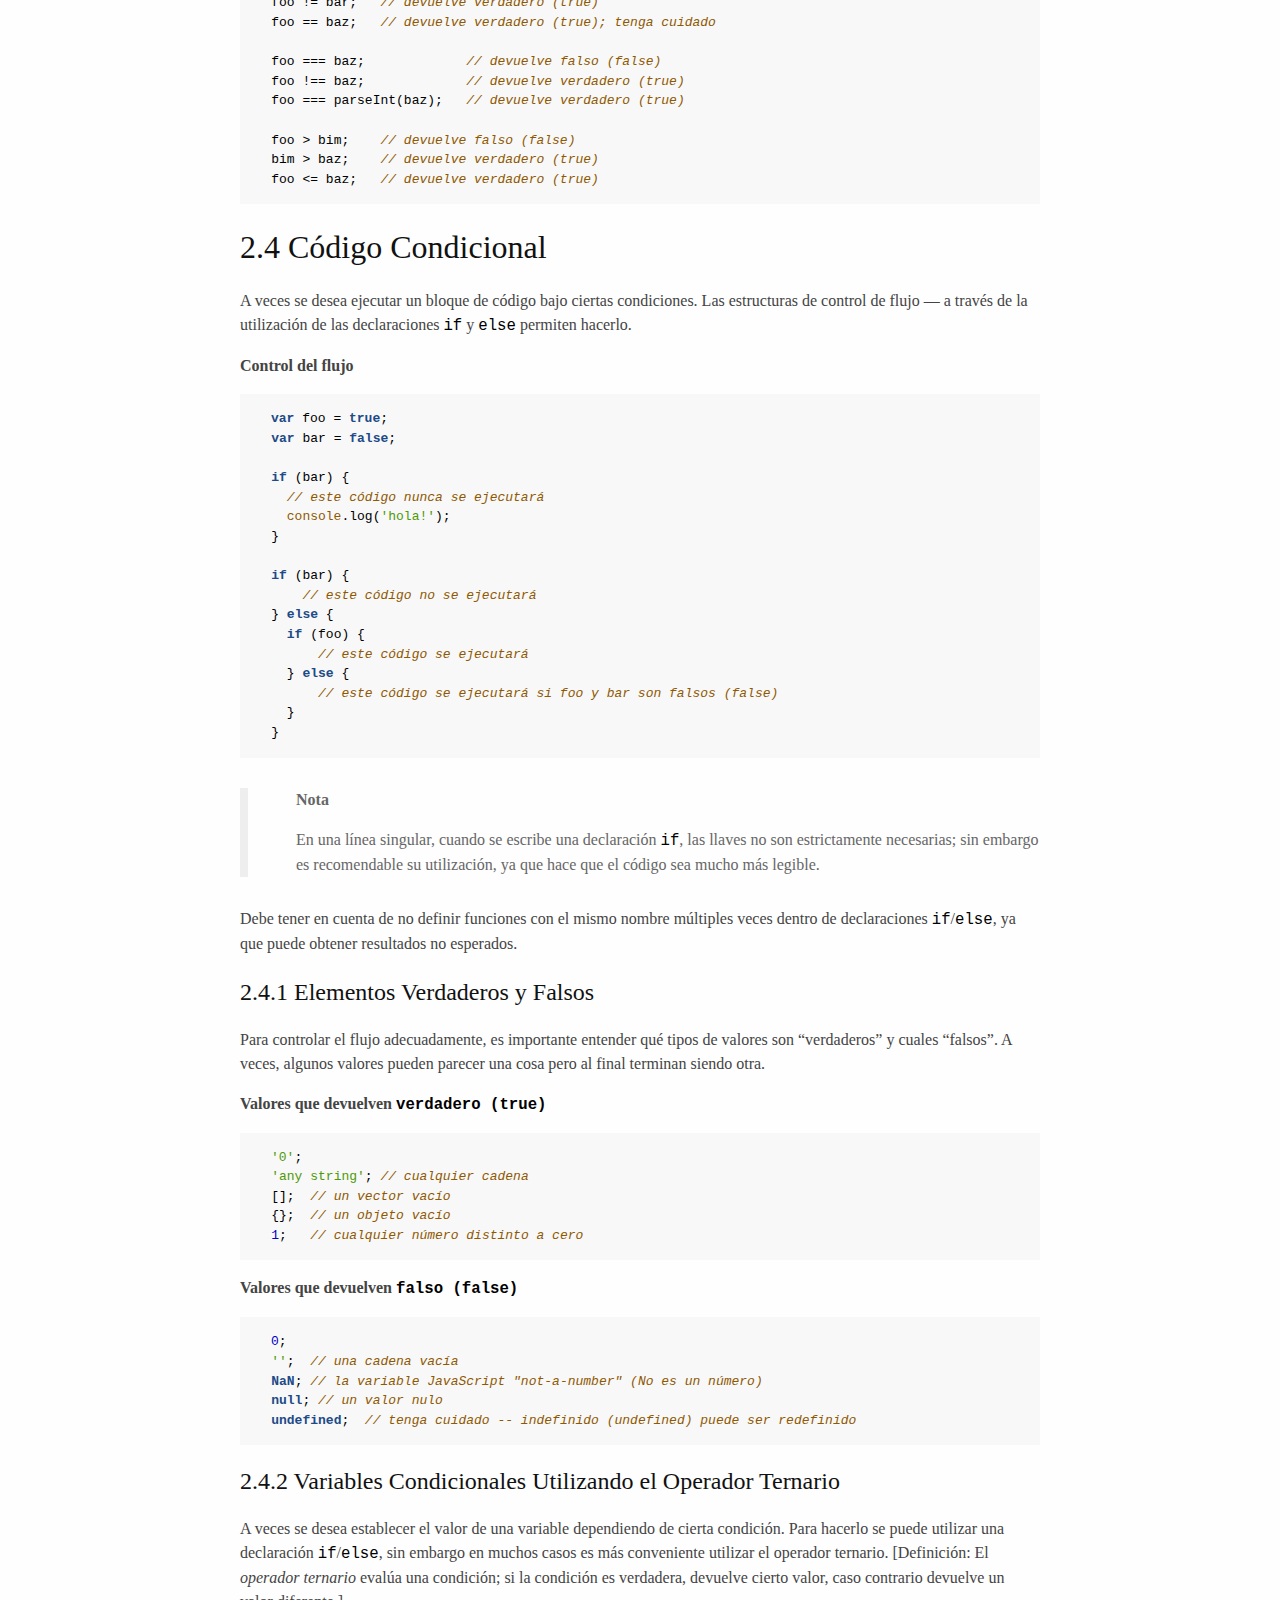
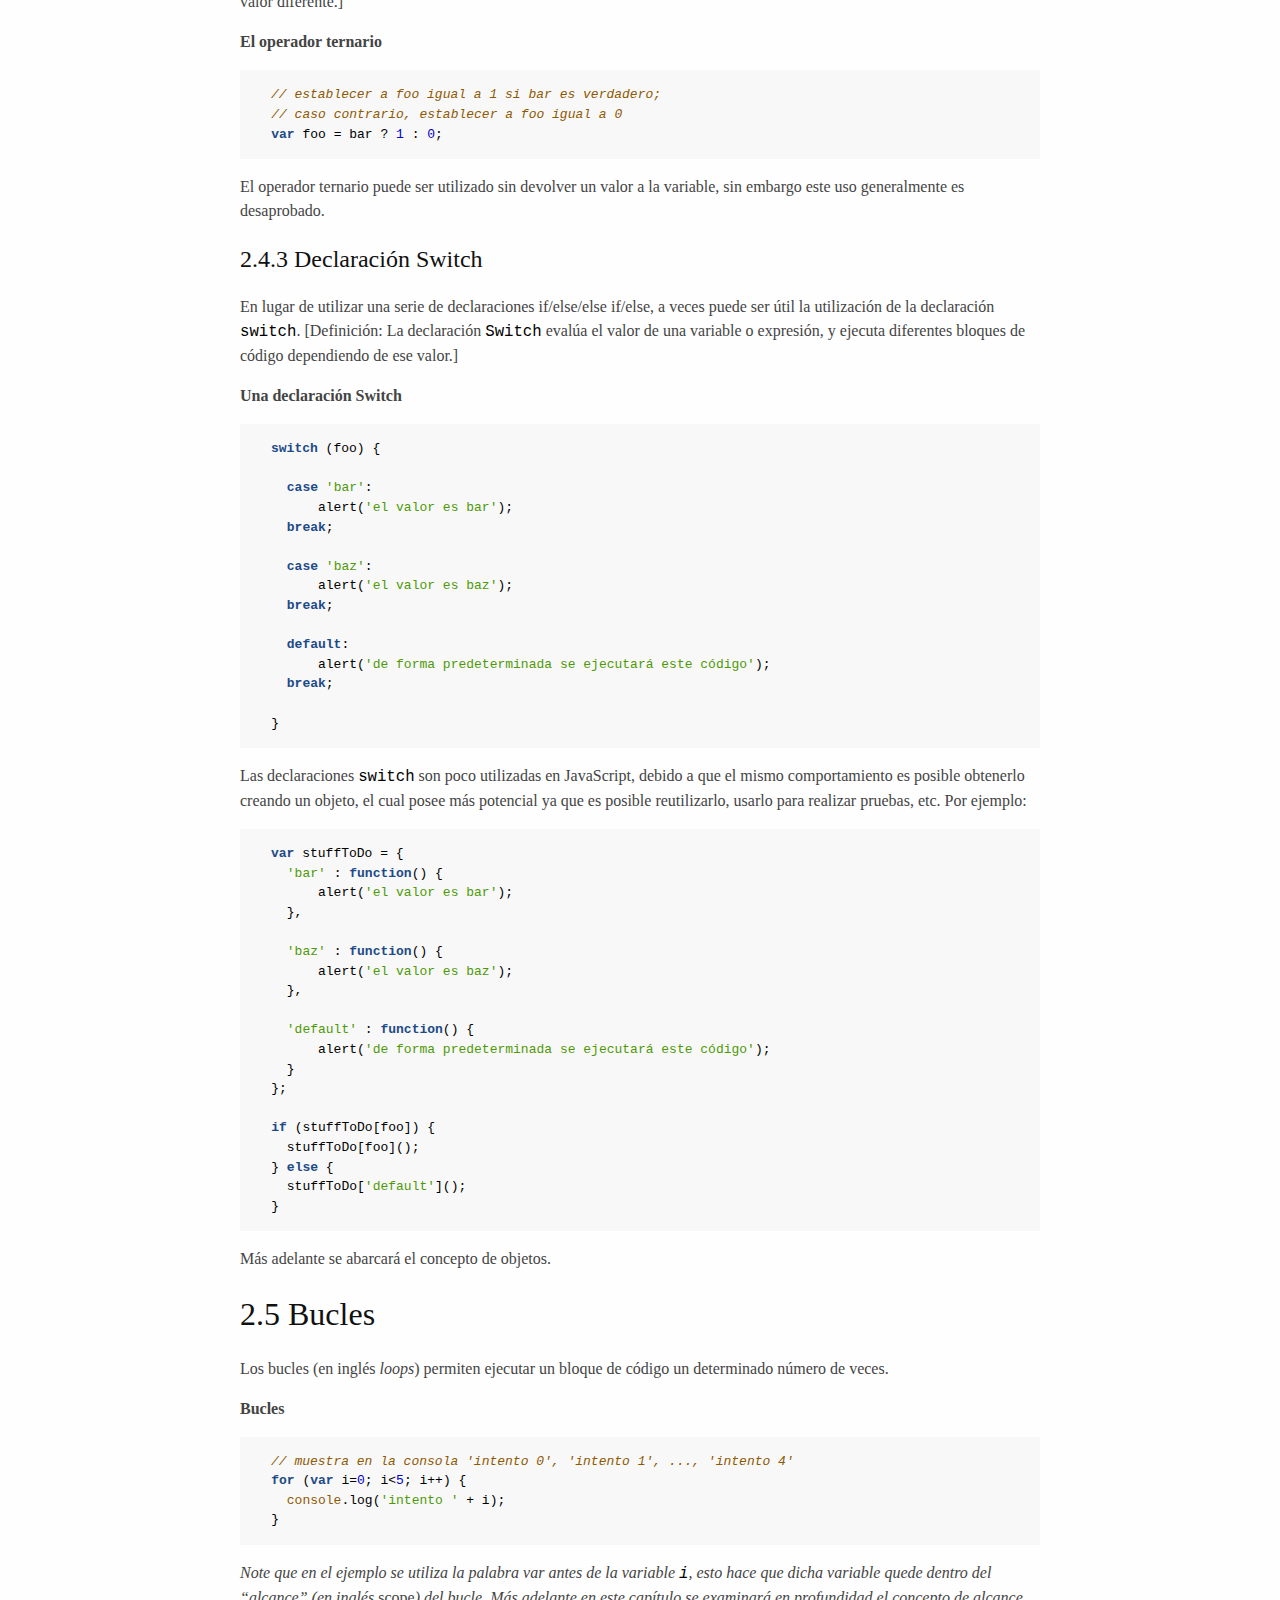
<file: librojquery-master/libro/html/index.html>
<!doctype html>
<html itemscope itemtype="http://schema.org/Book" lang="es-es">

<head>
  <meta http-equiv="X-UA-Compatible" content="IE=Edge;chrome=1">
  <meta charset="utf-8">
  <meta http-equiv="Content-language" content="es"/>
  <meta name="viewport" content="width=device-width,initial-scale=1,minimum-scale=1,maximum-scale=1"/>
  <meta name="description" content="El propósito de este libro es proveer un resumen de la biblioteca, de tal forma que para cuando lo haya terminado de leer, será capaz de realizar tareas básicas utilizando jQuery y tendrá una sólida base para continuar el aprendizaje."/>
  <meta itemprop="name" content="Libro gratuito de jQuery en espa&ntilde;ol - Fundamentos de jQuery">
  <meta itemprop="description" content="El propósito de este libro es proveer un resumen de la biblioteca, de tal forma que para cuando lo haya terminado de leer, será capaz de realizar tareas básicas utilizando jQuery y tendrá una sólida base para continuar el aprendizaje.">
  <meta itemprop="image" content="http://librojquery.com/img/jquery-logo.gif">
  <meta property="og:url" content="http://librojquery.com/"/>
  <meta property="og:title" content="Libro gratuito de jQuery en espa&ntilde;ol - Fundamentos de jQuery"/>
  <meta property="og:image" content="http://librojquery.com/img/jquery-logo.gif"/>
  <meta property="og:description" content="El propósito de este libro es proveer un resumen de la biblioteca, de tal forma que para cuando lo haya terminado de leer, será capaz de realizar tareas básicas utilizando jQuery y tendrá una sólida base para continuar el aprendizaje."/>
  <title>Libro gratuito de jQuery en espa&ntilde;ol - Fundamentos de jQuery</title>
  <link rel="stylesheet" type="text/css" href="css/markdown.css" media="screen, projection, print">
  <link rel="stylesheet" type="text/css" href="css/style.css" media="screen, projection, print">
  <link rel="stylesheet" type="text/css" href="css/stylePrint.css" media="print">
  <link rel="canonical" href="http://librojquery.com/" />
</head>

<body>
    <div id="titlepage">

      <h1 class="title maintitle">
        <a title="Fundamentos de jQuery" href="http://librojquery.com/">Fundamentos de jQuery</a>
      </h1>

      <div class="social">
        <ul>
          <li>
            <div class="fb-like" data-href="http://librojquery.com/" data-send="false" data-layout="button_count" data-width="115" data-show-faces="false"></div>
            <div id="fb-root"></div>
          </li>
          <li>
            <a href="http://twitter.com/share" class="twitter-share-button" data-count="horizontal" data-via="dzignus" data-lang="es">Tweet</a>
          </li>
          <li>
            <div class="g-plusone" data-size="medium" data-href="http://librojquery.com/"></div>
          </li>
        </ul>
      </div>

      <div class="clear"></div>

      <h3>Textos originales por <a href="http://www.rebeccamurphey.com">Rebecca Murphey</a></h3>

      <div class="translators">
        <h3 class="translator">Traducción, adaptación y textos adicionales por <a href="http://dzign.us/">Leandro D'Onofrio</a>.</h3>
        <h3 class="corrections">Correcciones por <a href="http://ar.linkedin.com/in/gustavoaragon/">Gustavo Ra&uacute;l Arag&oacute;n</a>, <a href="http://www.linkedin.com/pub/pablo-andr%C3%A9s-maronna/10/713/373">Pablo Maronna</a>, <a href="http://es.linkedin.com/in/denisciccale">Denis Ciccale</a> y <a href="https://github.com/dzignus/librojquery/graphs">otras personas</a>.</h3>
      </div>

      <h3>Con contribuciones de James Padolsey, Paul Irish y otros. Para un completo historial de contribuciones visite el repositorio en GitHub.</h3>

      <h3><a href="https://github.com/dzignus/librojquery" rel="_blank">Repositorio en espa&ntilde;ol</a> | <a href="http://github.com/rmurphey/jqfundamentals" rel="_blank">Repositorio original</a></h3>

      <h4><a href="https://github.com/dzignus/librojquery/wiki/Mejoras-y-correcciones-en-el-material" rel="_blank">¿Tienes correcciones o mejoras del material?</a></h4>

      <p title="Aviso Legal">
        Bajo licencia <a href="http://creativecommons.org/licenses/by-sa/3.0/us/" rel="_blank">Creative Commons Attribution-Share Alike 3.0 United States</a>.
      </p>

      <p>
        <strong>Última actualización del libro:</strong> Agosto 2013 (<a href="https://github.com/dzignus/librojquery/commits/master" rel="_blank">ver cambios</a>).
      </p>

    </div>

    <div id="TOC">
              <h2>Contenidos</h2>
        <ul>
        <li><a href="#bienvenidoa"><span class="toc-section-number">1</span> Bienvenido/a</a><ul>
        <li><a href="#obtener-el-material-de-aprendizaje"><span class="toc-section-number">1.1</span> Obtener el Material de Aprendizaje</a></li>
        <li><a href="#software"><span class="toc-section-number">1.2</span> Software</a></li>
        <li><a href="#añadir-javascript-a-una-página"><span class="toc-section-number">1.3</span> Añadir JavaScript a una Página</a></li>
        <li><a href="#depuración-del-código-javascript"><span class="toc-section-number">1.4</span> Depuración del Código JavaScript</a></li>
        <li><a href="#ejercicios"><span class="toc-section-number">1.5</span> Ejercicios</a></li>
        <li><a href="#convenciones-utilizadas-en-el-libro"><span class="toc-section-number">1.6</span> Convenciones Utilizadas en el Libro</a></li>
        <li><a href="#notas-de-la-traducción"><span class="toc-section-number">1.7</span> Notas de la Traducción</a></li>
        <li><a href="#material-de-referencia"><span class="toc-section-number">1.8</span> Material de Referencia</a></li>
        </ul></li>
        <li><a href="#conceptos-básicos-de-javascript"><span class="toc-section-number">2</span> Conceptos Básicos de JavaScript</a><ul>
        <li><a href="#introducción"><span class="toc-section-number">2.1</span> Introducción</a></li>
        <li><a href="#sintaxis-básica"><span class="toc-section-number">2.2</span> Sintaxis Básica</a></li>
        <li><a href="#operadores"><span class="toc-section-number">2.3</span> Operadores</a><ul>
        <li><a href="#operadores-básicos"><span class="toc-section-number">2.3.1</span> Operadores Básicos</a></li>
        <li><a href="#operaciones-con-números-y-cadenas-de-caracteres"><span class="toc-section-number">2.3.2</span> Operaciones con Números y Cadenas de Caracteres</a></li>
        <li><a href="#operadores-lógicos"><span class="toc-section-number">2.3.3</span> Operadores Lógicos</a></li>
        <li><a href="#operadores-de-comparación"><span class="toc-section-number">2.3.4</span> Operadores de Comparación</a></li>
        </ul></li>
        <li><a href="#código-condicional"><span class="toc-section-number">2.4</span> Código Condicional</a><ul>
        <li><a href="#elementos-verdaderos-y-falsos"><span class="toc-section-number">2.4.1</span> Elementos Verdaderos y Falsos</a></li>
        <li><a href="#variables-condicionales-utilizando-el-operador-ternario"><span class="toc-section-number">2.4.2</span> Variables Condicionales Utilizando el Operador Ternario</a></li>
        <li><a href="#declaración-switch"><span class="toc-section-number">2.4.3</span> Declaración Switch</a></li>
        </ul></li>
        <li><a href="#bucles"><span class="toc-section-number">2.5</span> Bucles</a><ul>
        <li><a href="#bucles-utilizando-for"><span class="toc-section-number">2.5.1</span> Bucles Utilizando For</a></li>
        <li><a href="#bucles-utilizando-while"><span class="toc-section-number">2.5.2</span> Bucles Utilizando While</a></li>
        <li><a href="#bucles-utilizando-do-while"><span class="toc-section-number">2.5.3</span> Bucles Utilizando Do-while</a></li>
        <li><a href="#break-y-continue"><span class="toc-section-number">2.5.4</span> Break y Continue</a></li>
        </ul></li>
        <li><a href="#palabras-reservadas"><span class="toc-section-number">2.6</span> Palabras Reservadas</a></li>
        <li><a href="#vectores"><span class="toc-section-number">2.7</span> Vectores</a></li>
        <li><a href="#objetos"><span class="toc-section-number">2.8</span> Objetos</a></li>
        <li><a href="#funciones"><span class="toc-section-number">2.9</span> Funciones</a><ul>
        <li><a href="#utilización-de-funciones"><span class="toc-section-number">2.9.1</span> Utilización de Funciones</a></li>
        <li><a href="#funciones-anónimas-autoejecutables"><span class="toc-section-number">2.9.2</span> Funciones Anónimas Autoejecutables</a></li>
        <li><a href="#funciones-como-argumentos"><span class="toc-section-number">2.9.3</span> Funciones como Argumentos</a></li>
        </ul></li>
        <li><a href="#determinación-del-tipo-de-variable"><span class="toc-section-number">2.10</span> Determinación del Tipo de Variable</a></li>
        <li><a href="#la-palabra-clave-this"><span class="toc-section-number">2.11</span> La palabra clave <code>this</code></a></li>
        <li><a href="#alcance"><span class="toc-section-number">2.12</span> Alcance</a></li>
        <li><a href="#clausuras"><span class="toc-section-number">2.13</span> Clausuras</a></li>
        </ul></li>
        <li><a href="#conceptos-básicos-de-jquery"><span class="toc-section-number">3</span> Conceptos Básicos de jQuery</a><ul>
        <li><a href="#document.ready"><span class="toc-section-number">3.1</span> $(document).ready()</a></li>
        <li><a href="#selección-de-elementos"><span class="toc-section-number">3.2</span> Selección de Elementos</a><ul>
        <li><a href="#comprobar-selecciones"><span class="toc-section-number">3.2.1</span> Comprobar Selecciones</a></li>
        <li><a href="#guardar-selecciones"><span class="toc-section-number">3.2.2</span> Guardar Selecciones</a></li>
        <li><a href="#refinamiento-y-filtrado-de-selecciones"><span class="toc-section-number">3.2.3</span> Refinamiento y Filtrado de Selecciones</a></li>
        <li><a href="#selección-de-elementos-de-un-formulario"><span class="toc-section-number">3.2.4</span> Selección de Elementos de un Formulario</a></li>
        </ul></li>
        <li><a href="#trabajar-con-selecciones"><span class="toc-section-number">3.3</span> Trabajar con Selecciones</a><ul>
        <li><a href="#encadenamiento"><span class="toc-section-number">3.3.1</span> Encadenamiento</a></li>
        <li><a href="#obtenedores-getters-establecedores-setters"><span class="toc-section-number">3.3.2</span> Obtenedores (Getters) &amp; Establecedores (Setters)</a></li>
        </ul></li>
        <li><a href="#css-estilos-dimensiones"><span class="toc-section-number">3.4</span> CSS, Estilos, &amp; Dimensiones</a><ul>
        <li><a href="#utilizar-clases-para-aplicar-estilos-css"><span class="toc-section-number">3.4.1</span> Utilizar Clases para Aplicar Estilos CSS</a></li>
        <li><a href="#dimensiones"><span class="toc-section-number">3.4.2</span> Dimensiones</a></li>
        </ul></li>
        <li><a href="#atributos"><span class="toc-section-number">3.5</span> Atributos</a></li>
        <li><a href="#recorrer-el-dom"><span class="toc-section-number">3.6</span> Recorrer el DOM</a></li>
        <li><a href="#manipulación-de-elementos"><span class="toc-section-number">3.7</span> Manipulación de Elementos</a><ul>
        <li><a href="#obtener-y-establecer-información-en-elementos"><span class="toc-section-number">3.7.1</span> Obtener y Establecer Información en Elementos</a></li>
        <li><a href="#mover-copiar-y-remover-elementos"><span class="toc-section-number">3.7.2</span> Mover, Copiar y Remover Elementos</a></li>
        <li><a href="#crear-nuevos-elementos"><span class="toc-section-number">3.7.3</span> Crear Nuevos Elementos</a></li>
        <li><a href="#manipulación-de-atributos"><span class="toc-section-number">3.7.4</span> Manipulación de Atributos</a></li>
        </ul></li>
        <li><a href="#ejercicios-1"><span class="toc-section-number">3.8</span> Ejercicios</a><ul>
        <li><a href="#selecciones"><span class="toc-section-number">3.8.1</span> Selecciones</a></li>
        <li><a href="#recorrer-el-dom-1"><span class="toc-section-number">3.8.2</span> Recorrer el DOM</a></li>
        <li><a href="#manipulación"><span class="toc-section-number">3.8.3</span> Manipulación</a></li>
        </ul></li>
        </ul></li>
        <li><a href="#el-núcleo-de-jquery"><span class="toc-section-number">4</span> El núcleo de jQuery</a><ul>
        <li><a href="#vs"><span class="toc-section-number">4.1</span> <code>$</code> vs <code>$()</code></a></li>
        <li><a href="#métodos-utilitarios"><span class="toc-section-number">4.2</span> Métodos Utilitarios</a></li>
        <li><a href="#comprobación-de-tipos"><span class="toc-section-number">4.3</span> Comprobación de Tipos</a></li>
        <li><a href="#el-método-data"><span class="toc-section-number">4.4</span> El Método Data</a></li>
        <li><a href="#detección-de-navegadores-y-características"><span class="toc-section-number">4.5</span> Detección de Navegadores y Características</a></li>
        <li><a href="#evitar-conflictos-con-otras-bibliotecas-javascript"><span class="toc-section-number">4.6</span> Evitar Conflictos con Otras Bibliotecas JavaScript</a></li>
        </ul></li>
        <li><a href="#eventos"><span class="toc-section-number">5</span> Eventos</a><ul>
        <li><a href="#introducción-1"><span class="toc-section-number">5.1</span> Introducción</a></li>
        <li><a href="#vincular-eventos-a-elementos"><span class="toc-section-number">5.2</span> Vincular Eventos a Elementos</a><ul>
        <li><a href="#vincular-eventos-para-ejecutar-una-vez"><span class="toc-section-number">5.2.1</span> Vincular Eventos para Ejecutar una vez</a></li>
        <li><a href="#desvincular-eventos"><span class="toc-section-number">5.2.2</span> Desvincular Eventos</a></li>
        <li><a href="#espacios-de-nombres-para-eventos"><span class="toc-section-number">5.2.3</span> Espacios de Nombres para Eventos</a></li>
        <li><a href="#vinculación-de-múltiples-eventos"><span class="toc-section-number">5.2.4</span> Vinculación de Múltiples Eventos</a></li>
        </ul></li>
        <li><a href="#el-objeto-del-evento"><span class="toc-section-number">5.3</span> El Objeto del Evento</a></li>
        <li><a href="#ejecución-automática-de-controladores-de-eventos"><span class="toc-section-number">5.4</span> Ejecución automática de Controladores de Eventos</a></li>
        <li><a href="#incrementar-el-rendimiento-con-la-delegación-de-eventos"><span class="toc-section-number">5.5</span> Incrementar el Rendimiento con la Delegación de Eventos</a><ul>
        <li><a href="#desvincular-eventos-delegados"><span class="toc-section-number">5.5.1</span> Desvincular Eventos Delegados</a></li>
        </ul></li>
        <li><a href="#funciones-auxiliares-de-eventos"><span class="toc-section-number">5.6</span> Funciones Auxiliares de Eventos</a><ul>
        <li><a href="#fn.hover"><span class="toc-section-number">5.6.1</span> <code>$.fn.hover</code></a></li>
        <li><a href="#fn.toggle"><span class="toc-section-number">5.6.2</span> <code>$.fn.toggle</code></a></li>
        </ul></li>
        <li><a href="#ejercicios-2"><span class="toc-section-number">5.7</span> Ejercicios</a><ul>
        <li><a href="#crear-una-sugerencia-para-una-caja-de-ingreso-de-texto"><span class="toc-section-number">5.7.1</span> Crear una “Sugerencia” para una Caja de Ingreso de Texto</a></li>
        <li><a href="#añadir-una-navegación-por-pestañas"><span class="toc-section-number">5.7.2</span> Añadir una Navegación por Pestañas</a></li>
        </ul></li>
        </ul></li>
        <li><a href="#efectos"><span class="toc-section-number">6</span> Efectos</a><ul>
        <li><a href="#introducción-2"><span class="toc-section-number">6.1</span> Introducción</a></li>
        <li><a href="#efectos-incorporados-en-la-biblioteca"><span class="toc-section-number">6.2</span> Efectos Incorporados en la Biblioteca</a><ul>
        <li><a href="#cambiar-la-duración-de-los-efectos"><span class="toc-section-number">6.2.1</span> Cambiar la Duración de los Efectos</a></li>
        <li><a href="#realizar-una-acción-cuando-un-efecto-fue-ejecutado"><span class="toc-section-number">6.2.2</span> Realizar una Acción Cuando un Efecto fue Ejecutado</a></li>
        </ul></li>
        <li><a href="#efectos-personalizados-con-.fn.animate"><span class="toc-section-number">6.3</span> Efectos Personalizados con <code>$.fn.animate</code></a><ul>
        <li><a href="#easing"><span class="toc-section-number">6.3.1</span> Easing</a></li>
        </ul></li>
        <li><a href="#control-de-los-efectos"><span class="toc-section-number">6.4</span> Control de los Efectos</a></li>
        <li><a href="#ejercicios-3"><span class="toc-section-number">6.5</span> Ejercicios</a><ul>
        <li><a href="#mostrar-texto-oculto"><span class="toc-section-number">6.5.1</span> Mostrar Texto Oculto</a></li>
        <li><a href="#crear-un-menú-desplegable"><span class="toc-section-number">6.5.2</span> Crear un Menú Desplegable</a></li>
        <li><a href="#crear-un-slideshow"><span class="toc-section-number">6.5.3</span> Crear un Slideshow</a></li>
        </ul></li>
        </ul></li>
        <li><a href="#ajax"><span class="toc-section-number">7</span> Ajax</a><ul>
        <li><a href="#introducción-3"><span class="toc-section-number">7.1</span> Introducción</a></li>
        <li><a href="#conceptos-clave"><span class="toc-section-number">7.2</span> Conceptos Clave</a><ul>
        <li><a href="#get-vs.post"><span class="toc-section-number">7.2.1</span> GET vs. POST</a></li>
        <li><a href="#tipos-de-datos"><span class="toc-section-number">7.2.2</span> Tipos de Datos</a></li>
        <li><a href="#asincronismo"><span class="toc-section-number">7.2.3</span> Asincronismo</a></li>
        <li><a href="#políticas-de-mismo-origen-y-jsonp"><span class="toc-section-number">7.2.4</span> Políticas de Mismo Origen y JSONP</a></li>
        <li><a href="#ajax-y-firebug"><span class="toc-section-number">7.2.5</span> Ajax y Firebug</a></li>
        </ul></li>
        <li><a href="#métodos-ajax-de-jquery"><span class="toc-section-number">7.3</span> Métodos Ajax de jQuery</a><ul>
        <li><a href="#ajax-1"><span class="toc-section-number">7.3.1</span> $.ajax</a></li>
        <li><a href="#métodos-convenientes"><span class="toc-section-number">7.3.2</span> Métodos Convenientes</a></li>
        <li><a href="#fn.load"><span class="toc-section-number">7.3.3</span> <code>$.fn.load</code></a></li>
        </ul></li>
        <li><a href="#ajax-y-formularios"><span class="toc-section-number">7.4</span> Ajax y Formularios</a></li>
        <li><a href="#trabajar-con-jsonp"><span class="toc-section-number">7.5</span> Trabajar con JSONP</a></li>
        <li><a href="#eventos-ajax"><span class="toc-section-number">7.6</span> Eventos Ajax</a></li>
        <li><a href="#ejercicios-4"><span class="toc-section-number">7.7</span> Ejercicios</a><ul>
        <li><a href="#cargar-contenido-externo"><span class="toc-section-number">7.7.1</span> Cargar Contenido Externo</a></li>
        <li><a href="#cargar-contenido-utilizando-json"><span class="toc-section-number">7.7.2</span> Cargar Contenido Utilizando JSON</a></li>
        </ul></li>
        </ul></li>
        <li><a href="#extensiones"><span class="toc-section-number">8</span> Extensiones</a><ul>
        <li><a href="#qué-es-una-extensión"><span class="toc-section-number">8.1</span> ¿Qué es una Extensión?</a></li>
        <li><a href="#crear-una-extensión-básica"><span class="toc-section-number">8.2</span> Crear una Extensión Básica</a></li>
        <li><a href="#encontrar-y-evaluar-extensiones"><span class="toc-section-number">8.3</span> Encontrar y Evaluar Extensiones</a></li>
        <li><a href="#escribir-extensiones"><span class="toc-section-number">8.4</span> Escribir Extensiones</a></li>
        <li><a href="#escribir-extensiones-con-mantenimiento-de-estado-utilizando-widget-factory-de-jquery-ui"><span class="toc-section-number">8.5</span> Escribir Extensiones con Mantenimiento de Estado Utilizando Widget Factory de jQuery UI</a><ul>
        <li><a href="#añadir-métodos-a-un-widget"><span class="toc-section-number">8.5.1</span> Añadir Métodos a un Widget</a></li>
        <li><a href="#trabajar-con-las-opciones-del-widget"><span class="toc-section-number">8.5.2</span> Trabajar con las Opciones del Widget</a></li>
        <li><a href="#añadir-funciones-de-devolución-de-llamada"><span class="toc-section-number">8.5.3</span> Añadir Funciones de Devolución de Llamada</a></li>
        <li><a href="#limpieza"><span class="toc-section-number">8.5.4</span> Limpieza</a></li>
        <li><a href="#conclusión"><span class="toc-section-number">8.5.5</span> Conclusión</a></li>
        </ul></li>
        <li><a href="#ejercicios-5"><span class="toc-section-number">8.6</span> Ejercicios</a><ul>
        <li><a href="#realizar-una-tabla-ordenable"><span class="toc-section-number">8.6.1</span> Realizar una Tabla Ordenable</a></li>
        <li><a href="#escribir-una-extensión-para-cambiar-el-color-de-fondo-en-tablas"><span class="toc-section-number">8.6.2</span> Escribir una Extensión Para Cambiar el Color de Fondo en Tablas</a></li>
        </ul></li>
        </ul></li>
        <li><a href="#mejores-prácticas-para-aumentar-el-rendimiento"><span class="toc-section-number">9</span> Mejores Prácticas para Aumentar el Rendimiento</a><ul>
        <li><a href="#guardar-la-longitud-en-bucles"><span class="toc-section-number">9.1</span> Guardar la Longitud en Bucles</a></li>
        <li><a href="#añadir-nuevo-contenido-por-fuera-de-un-bucle"><span class="toc-section-number">9.2</span> Añadir Nuevo Contenido por Fuera de un Bucle</a></li>
        <li><a href="#no-repetirse"><span class="toc-section-number">9.3</span> No Repetirse</a></li>
        <li><a href="#cuidado-con-las-funciones-anónimas"><span class="toc-section-number">9.4</span> Cuidado con las Funciones Anónimas</a></li>
        <li><a href="#optimización-de-selectores"><span class="toc-section-number">9.5</span> Optimización de Selectores</a><ul>
        <li><a href="#selectores-basados-en-id"><span class="toc-section-number">9.5.1</span> Selectores basados en ID</a></li>
        <li><a href="#especificidad"><span class="toc-section-number">9.5.2</span> Especificidad</a></li>
        <li><a href="#evitar-el-selector-universal"><span class="toc-section-number">9.5.3</span> Evitar el Selector Universal</a></li>
        </ul></li>
        <li><a href="#utilizar-la-delegación-de-eventos"><span class="toc-section-number">9.6</span> Utilizar la Delegación de Eventos</a></li>
        <li><a href="#separar-elementos-para-trabajar-con-ellos"><span class="toc-section-number">9.7</span> Separar Elementos para Trabajar con Ellos</a></li>
        <li><a href="#utilizar-estilos-en-cascada-para-cambios-de-css-en-varios-elementos"><span class="toc-section-number">9.8</span> Utilizar Estilos en Cascada para Cambios de CSS en Varios Elementos</a></li>
        <li><a href="#utilizar-.data-en-lugar-de-.fn.data"><span class="toc-section-number">9.9</span> Utilizar <code>$.data</code> en Lugar de <code>$.fn.data</code></a></li>
        <li><a href="#no-actuar-en-elementos-no-existentes"><span class="toc-section-number">9.10</span> No Actuar en Elementos no Existentes</a></li>
        <li><a href="#definición-de-variables"><span class="toc-section-number">9.11</span> Definición de Variables</a></li>
        <li><a href="#condicionales"><span class="toc-section-number">9.12</span> Condicionales</a></li>
        <li><a href="#no-tratar-a-jquery-como-si-fuera-una-caja-negra"><span class="toc-section-number">9.13</span> No Tratar a jQuery como si fuera una Caja Negra</a></li>
        </ul></li>
        <li><a href="#organización-del-código"><span class="toc-section-number">10</span> Organización del Código</a><ul>
        <li><a href="#introducción-4"><span class="toc-section-number">10.1</span> Introducción</a><ul>
        <li><a href="#conceptos-clave-1"><span class="toc-section-number">10.1.1</span> Conceptos Clave</a></li>
        </ul></li>
        <li><a href="#encapsulación"><span class="toc-section-number">10.2</span> Encapsulación</a><ul>
        <li><a href="#el-objeto-literal"><span class="toc-section-number">10.2.1</span> El Objeto Literal</a></li>
        <li><a href="#el-patrón-modular"><span class="toc-section-number">10.2.2</span> El Patrón Modular</a></li>
        </ul></li>
        <li><a href="#gestión-de-dependencias"><span class="toc-section-number">10.3</span> Gestión de Dependencias</a><ul>
        <li><a href="#obtener-requirejs"><span class="toc-section-number">10.3.1</span> Obtener RequireJS</a></li>
        <li><a href="#utilizar-requirejs-con-jquery"><span class="toc-section-number">10.3.2</span> Utilizar RequireJS con jQuery</a></li>
        <li><a href="#crear-módulos-reusables-con-requirejs"><span class="toc-section-number">10.3.3</span> Crear Módulos Reusables con RequireJS</a></li>
        <li><a href="#optimizar-el-código-con-las-herramientas-de-requirejs"><span class="toc-section-number">10.3.4</span> Optimizar el Código con las Herramientas de RequireJS</a></li>
        </ul></li>
        <li><a href="#ejercicios-6"><span class="toc-section-number">10.4</span> Ejercicios</a><ul>
        <li><a href="#crear-un-módulo-portlet"><span class="toc-section-number">10.4.1</span> Crear un Módulo Portlet</a></li>
        </ul></li>
        </ul></li>
        <li><a href="#eventos-personalizados"><span class="toc-section-number">11</span> Eventos Personalizados</a><ul>
        <li><a href="#introducción-a-los-eventos-personalizados"><span class="toc-section-number">11.1</span> Introducción a los Eventos Personalizados</a><ul>
        <li><a href="#un-ejemplo-de-aplicación"><span class="toc-section-number">11.1.1</span> Un Ejemplo de Aplicación</a></li>
        </ul></li>
        </ul></li>
        <li><a href="#funciones-y-ejecuciones-diferidas-a-través-del-objeto-.deferred"><span class="toc-section-number">12</span> Funciones y ejecuciones diferidas a través del objeto <code>$.Deferred</code></a><ul>
        <li><a href="#introducción-5"><span class="toc-section-number">12.1</span> Introducción</a></li>
        <li><a href="#el-objeto-diferido-y-ajax"><span class="toc-section-number">12.2</span> El objeto diferido y Ajax</a><ul>
        <li><a href="#deferred.then"><span class="toc-section-number">12.2.1</span> <code>deferred.then</code></a></li>
        </ul></li>
        <li><a href="#creación-de-objetos-diferidos-con-.deferred"><span class="toc-section-number">12.3</span> Creación de objetos diferidos con <code>$.Deferred</code></a><ul>
        <li><a href="#deferred.pipe"><span class="toc-section-number">12.3.1</span> <code>deferred.pipe</code></a></li>
        <li><a href="#when"><span class="toc-section-number">12.3.2</span> <code>$.when</code></a></li>
        </ul></li>
        </ul></li>
        </ul>
          </div>

    <hr />

    <div id="bienvenidoa" class="section level1">
    <h1><span class="header-section-number">1</span> Bienvenido/a</h1>
    <p>jQuery se está convirtiendo rápidamente en una herramienta que todo desarrollador de interfaces web debería de conocer. El propósito de este libro es proveer un resumen de la biblioteca, de tal forma que para cuando lo haya terminado de leer, será capaz de realizar tareas básicas utilizando jQuery y tendrá una sólida base para continuar el aprendizaje. El libro fue diseñado para ser utilizado como material en un salón de clases, pero también puede ser útil para estudiarlo de forma individual.</p>
    <p>La modalidad de trabajo es la siguiente: En primer lugar se dedicará tiempo a comprender un concepto para luego realizar un ejercicio relacionado. Algunos de los ejercicios pueden llegar a ser triviales, mientras que otros no tanto. El objetivo es aprender a resolver de manera fácil lo que normalmente se resolvería con jQuery. Las soluciones a todos los ejercicios están incluidas en el mismo material de aprendizaje.</p>
    <div id="obtener-el-material-de-aprendizaje" class="section level2">
    <h2><span class="header-section-number">1.1</span> Obtener el Material de Aprendizaje</h2>
    <p>El material de aprendizaje y el código fuente de los ejemplos que se utilizan en el libro están hospedados en <a href="https://github.com/dzignus/librojquery">un repositorio de Github</a>. Desde allí es posible descargar un archivo .zip o .tar con el código para utilizar en un servidor web.</p>
    <p>Si usted suele utilizar <a href="http://git-scm.com/">Git</a>, es bienvenido de clonar o modificar el repositorio.</p>
    </div>
    <div id="software" class="section level2">
    <h2><span class="header-section-number">1.2</span> Software</h2>
    <p>Para trabajar con los contenidos del libro, necesitará las siguientes herramientas:</p>
    <ul>
    <li><p><a href="http://www.mozilla.com/firefox/">navegador web Firefox</a>;</p></li>
    <li><p>la <a href="https://addons.mozilla.org/es-ES/firefox/addon/firebug/">extensión Firebug</a>, para Firefox;</p></li>
    <li><p>un editor de textos planos (como <a href="http://notepad-plus-plus.org/download/v5.9.8.html">Notepad++</a>/<a href="http://www.sublimetext.com/2">Sublime Text 2</a> para Windows, <a href="http://www.icewalkers.com/Linux/Software/56260/gEdit.html">gedit</a>/<a href="http://linux.softpedia.com/get/Text-Editing-Processing/Others/Kate-2317.shtml">Kate</a> para Linux o <a href="http://textmate.en.softonic.com/mac">TextMate</a> para Mac OS X);</p></li>
    <li><p>para las secciones dedicadas a Ajax: Un servidor local (como <a href="http://www.wampserver.com/en/download.php">WAMP</a> o <a href="http://www.mamp.info/en/index.html">MAMP</a>) o un cliente FTP/SSH (como <a href="http://filezilla-project.org/">FileZilla</a>) para acceder a un servidor remoto.</p></li>
    </ul>
    </div>
    <div id="añadir-javascript-a-una-página" class="section level2">
    <h2><span class="header-section-number">1.3</span> Añadir JavaScript a una Página</h2>
    <p>Existen dos formas de insertar código JavaScript dentro de una página: escribiendo código en la misma (en ingles inline) o a través de un archivo externo utilizando la etiqueta script. El orden en el cual se incluye el código es importante: un código que depende de otro debe ser incluido después del que referencia (Ejemplo: Si la función B depende de A, el orden debe ser A,B y no B,A).</p>
    <p>Para mejorar el rendimiento de la página, el código JavaScript debe ser incluido al final del HTML. Además, cuando se trabaja en un ambiente de producción con múltiples archivos JavaScript, éstos deben ser combinados en un solo archivo.</p>
    <p><strong>Ejemplo de código JavaScript en línea</strong></p>
    <pre class="sourceCode javascript"><code class="sourceCode javascript">&lt;script&gt;
    <span class="ot">console</span>.<span class="fu">log</span>(<span class="st">&#39;hello&#39;</span>);
    &lt;<span class="ot">/script&gt;</span></code></pre>
    <p><strong>Ejemplo de inclusión de un archivo externo JavaScript</strong></p>
    <pre class="sourceCode javascript"><code class="sourceCode javascript">&lt;script src=<span class="st">&#39;/js/jquery.js&#39;</span>&gt;&lt;<span class="ot">/script&gt;</span></code></pre>
    </div>
    <div id="depuración-del-código-javascript" class="section level2">
    <h2><span class="header-section-number">1.4</span> Depuración del Código JavaScript</h2>
    <p>La utilización de una herramienta de depuración es esencial para trabajar con JavaScript. Firefox provee un depurador a través de la extensión Firebug; mientras que <a href="http://www.apple.com/es/safari/download/">Safari</a> y <a href="http://www.google.es/chrome/">Chrome</a> ya traen uno integrado.</p>
    <p>Cada depurador ofrece:</p>
    <ul>
    <li><p>un editor multi-linea para experimentar con JavaScript;</p></li>
    <li><p>un inspector para revisar el código generado en la página;</p></li>
    <li><p>un visualizador de red o recursos, para examinar las peticiones que se realizan.</p></li>
    </ul>
    <p>Cuando usted este escribiendo código JavaScript, podrá utilizar alguno de los siguientes métodos para enviar mensajes a la consola del depurador:</p>
    <ul>
    <li><p><code>console.log()</code> para enviar y registrar mensajes generales;</p></li>
    <li><p><code>console.dir()</code> para registrar un objeto y visualizar sus propiedades;</p></li>
    <li><p><code>console.warn()</code> para registrar mensajes de alerta;</p></li>
    <li><p><code>console.error()</code> para registrar mensajes de error.</p></li>
    </ul>
    <p>Existen otros métodos para utilizar desde la consola, pero estos pueden variar según el navegador. La consola además provee la posibilidad de establecer puntos de interrupción y observar expresiones en el código con el fin de facilitar su depuración.</p>
    </div>
    <div id="ejercicios" class="section level2">
    <h2><span class="header-section-number">1.5</span> Ejercicios</h2>
    <p>La mayoría de los capítulos concluyen con uno o más ejercicios. En algunos, podrá trabajar directamente con Firebug; en otros deberá escribir código JavaScript luego de incluir la biblioteca jQuery en el documento.</p>
    <p>Aún así, para completar ciertos ejercicios, necesitará consultar la documentación oficial de jQuery. Aprender a encontrar respuestas, es una parte importante del proceso de aprendizaje.</p>
    <p>Estas son algunas sugerencias para hacer frente a los problemas:</p>
    <ul>
    <li><p>en primer lugar, asegúrese de entender bien el problema que está tratando de resolver;</p></li>
    <li><p>luego, averigüe a qué elementos tendrá que acceder con el fin de resolver el problema, y determine cómo accederlos. Puede utilizar Firebug para verificar que esta obteniendo el resultado esperado;</p></li>
    <li><p>finalmente, averigüe qué necesita hacer con esos elementos para resolver el problema. Puede ser útil, antes de comenzar, escribir comentarios explicando lo que va a realizar.</p></li>
    </ul>
    <p>No tenga miedo de cometer errores. Tampoco trate en el primer intento escribir de forma perfecta su código. Cometer errores y experimentar con soluciones es parte del proceso de aprendizaje y le ayudará a que sea un mejor desarrollador.</p>
    <p>Podrá encontrar en la carpeta <code>/ejercicios/soluciones</code> ejemplos de soluciones a los ejercicios del libro.</p>
    </div>
    <div id="convenciones-utilizadas-en-el-libro" class="section level2">
    <h2><span class="header-section-number">1.6</span> Convenciones Utilizadas en el Libro</h2>
    <p>Existen una serie de convenciones utilizadas en el libro:</p>
    <p>Los métodos que pueden ser llamados desde el objeto jQuery, serán referenciados como <code>$.fn.nombreDelMetodo</code>. Los métodos que existen en el espacio de nombres (en inglés <em>namespace</em>) de jQuery pero que no pueden ser llamados desde el objeto jQuery serán referenciados como <code>$.nombreDelMetodo</code>. Si esto no significa mucho para usted, no se preocupe — será más claro a medida que vaya progresando en el libro.</p>
    <p><strong>Ejemplo de un código</strong></p>
    <pre class="sourceCode javascript"><code class="sourceCode javascript"><span class="co">// el código de ejemplo aparecerá de esta forma</span></code></pre>
    <p><em>Las remarcaciones aparecerán de esta forma.</em></p>
    <blockquote>
    <p><strong>Nota</strong></p>
    <p>Las notas sobre algún tema aparecerán de esta forma.</p>
    </blockquote>
    </div>
    <div id="notas-de-la-traducción" class="section level2">
    <h2><span class="header-section-number">1.7</span> Notas de la Traducción</h2>
    <ul>
    <li><p>Debido a que el material tiene como fin el aprendizaje y la enseñanza, el mismo se encuentra traducido a español formal (usted).</p></li>
    <li><p>Muchos conceptos técnicos son nombrados en su versión traducida a español. Sin embargo, para tener de referencia, también se explica como es llamado en inglés.</p></li>
    <li><p>Los ejemplos y soluciones a ejercicios no están completamente traducidos. Esto es debido a que, cuando esté trabajando en un proyecto real, el código que encuentre en otros sitios probablemente esté en inglés. Aún así, se han traducido los comentarios incorporados en los códigos de ejemplos y algunos textos particulares para facilitar la comprensión.</p></li>
    </ul>
    </div>
    <div id="material-de-referencia" class="section level2">
    <h2><span class="header-section-number">1.8</span> Material de Referencia</h2>
    <p>Existe una gran cantidad de artículos que se ocupan de algún aspecto de jQuery. Algunos son excelentes pero otros, francamente, son erróneos. Cuando lea un artículo sobre jQuery, este seguro que se está abarcando la misma versión de la biblioteca que está utilizando, y resístase a la tentación de copiar y pegar el código — tómese un tiempo para poder entenderlo.</p>
    <p>A continuación se listan una serie de excelentes recursos para utilizar durante el aprendizaje. El más importante de todos es el código fuente de jQuery, el cual contiene (en su formato sin comprimir) una completa documentación a través de comentarios. La biblioteca no es una caja negra — el entendimiento de ella irá incrementándose exponencialmente si la revisa de vez en cuando — y es muy recomendable que la guarde en los favoritos de su navegador para tenerla como guía de referencia.</p>
    <ul>
    <li><p><a href="http://ajax.googleapis.com/ajax/libs/jquery/1/jquery.js">El código fuente de jQuery</a></p></li>
    <li><p><a href="http://api.jquery.com">Documentación de jQuery</a></p></li>
    <li><p><a href="http://forum.jquery.com/">Foro de jQuery</a></p></li>
    <li><p><a href="http://delicious.com/rdmey/jquery-class">Favoritos en Delicious</a></p></li>
    <li><p><a href="http://docs.jquery.com/Discussion#Chat_.2F_IRC_Channel">Canal IRC #jquery en Freenode</a></p></li>
    </ul>
    </div>
    </div>
    <div id="conceptos-básicos-de-javascript" class="section level1">
    <h1><span class="header-section-number">2</span> Conceptos Básicos de JavaScript</h1>
    <div id="introducción" class="section level2">
    <h2><span class="header-section-number">2.1</span> Introducción</h2>
    <p>jQuery se encuentra escrito en JavaScript, un lenguaje de programación muy rico y expresivo.</p>
    <p>El capítulo está orientado a personas sin experiencia en el lenguaje, abarcando conceptos básicos y problemas frecuentes que pueden presentarse al trabajar con el mismo. Por otro lado, la sección puede ser beneficiosa para quienes utilicen otros lenguajes de programación para entender las peculiaridades de JavaScript.</p>
    <p>Si usted esta interesado en aprender el lenguaje más en profundidad, puede leer el libro <em>JavaScript: The Good Parts</em> escrito por Douglas Crockford.</p>
    </div>
    <div id="sintaxis-básica" class="section level2">
    <h2><span class="header-section-number">2.2</span> Sintaxis Básica</h2>
    <p>Comprensión de declaraciones, nombres de variables, espacios en blanco, y otras sintaxis básicas de JavaScript.</p>
    <p><strong>Declaración simple de variable</strong></p>
    <pre class="sourceCode javascript"><code class="sourceCode javascript"><span class="kw">var</span> foo = <span class="st">&#39;hola mundo&#39;</span>;</code></pre>
    <p><strong>Los espacios en blanco no tienen valor fuera de las comillas</strong></p>
    <pre class="sourceCode javascript"><code class="sourceCode javascript"><span class="kw">var</span> foo =         <span class="st">&#39;hola mundo&#39;</span>;</code></pre>
    <p><strong>Los paréntesis indican prioridad</strong></p>
    <pre class="sourceCode javascript"><code class="sourceCode javascript"><span class="dv">2</span> * <span class="dv">3</span> + <span class="dv">5</span>;    <span class="co">// es igual a 11, la multiplicación ocurre primero</span>
    <span class="dv">2</span> * (<span class="dv">3</span> + <span class="dv">5</span>);  <span class="co">// es igual a 16, por los paréntesis, la suma ocurre primero</span></code></pre>
    <p><strong>La tabulación mejora la lectura del código, pero no posee ningún significado especial</strong></p>
    <pre class="sourceCode javascript"><code class="sourceCode javascript"><span class="kw">var</span> foo = <span class="kw">function</span>() {
      <span class="ot">console</span>.<span class="fu">log</span>(<span class="st">&#39;hola&#39;</span>);
    };</code></pre>
    </div>
    <div id="operadores" class="section level2">
    <h2><span class="header-section-number">2.3</span> Operadores</h2>
    <div id="operadores-básicos" class="section level3">
    <h3><span class="header-section-number">2.3.1</span> Operadores Básicos</h3>
    <p>Los operadores básicos permiten manipular valores.</p>
    <p><strong>Concatenación</strong></p>
    <pre class="sourceCode javascript"><code class="sourceCode javascript"><span class="kw">var</span> foo = <span class="st">&#39;hola&#39;</span>;
    <span class="kw">var</span> bar = <span class="st">&#39;mundo&#39;</span>;
    
    <span class="ot">console</span>.<span class="fu">log</span>(foo + <span class="st">&#39; &#39;</span> + bar); <span class="co">// la consola de depuración muestra &#39;hola mundo&#39;</span></code></pre>
    <p><strong>Multiplicación y división</strong></p>
    <pre class="sourceCode javascript"><code class="sourceCode javascript"><span class="dv">2</span> * <span class="dv">3</span>;
    <span class="dv">2</span> / <span class="dv">3</span>;</code></pre>
    <p><strong>Incrementación y decrementación</strong></p>
    <pre class="sourceCode javascript"><code class="sourceCode javascript"><span class="kw">var</span> i = <span class="dv">1</span>;
    
    <span class="kw">var</span> j = ++i;  <span class="co">// incrementación previa:  j es igual a 2; i es igual a 2</span>
    <span class="kw">var</span> k = i++;  <span class="co">// incrementación posterior: k es igual a 2; i es igual a 3</span></code></pre>
    </div>
    <div id="operaciones-con-números-y-cadenas-de-caracteres" class="section level3">
    <h3><span class="header-section-number">2.3.2</span> Operaciones con Números y Cadenas de Caracteres</h3>
    <p>En JavaScript, las operaciones con números y cadenas de caracteres (en inglés <em>strings</em>) pueden ocasionar resultados no esperados.</p>
    <p><strong>Suma vs. concatenación</strong></p>
    <pre class="sourceCode javascript"><code class="sourceCode javascript"><span class="kw">var</span> foo = <span class="dv">1</span>;
    <span class="kw">var</span> bar = <span class="st">&#39;2&#39;</span>;
    
    <span class="ot">console</span>.<span class="fu">log</span>(foo + bar);  <span class="co">// error: La consola de depuración muestra 12</span></code></pre>
    <p><strong>Forzar a una cadena de caracteres actuar como un número</strong></p>
    <pre class="sourceCode javascript"><code class="sourceCode javascript"><span class="kw">var</span> foo = <span class="dv">1</span>;
    <span class="kw">var</span> bar = <span class="st">&#39;2&#39;</span>;
    
    <span class="co">// el constructor &#39;Number&#39; obliga a la cadena comportarse como un número</span>
    <span class="ot">console</span>.<span class="fu">log</span>(foo + <span class="fu">Number</span>(bar));  <span class="co">// la consola de depuración muestra 3</span></code></pre>
    <p>El constructor <em>Number</em>, cuando es llamado como una función (como se muestra en el ejemplo) obliga a su argumento a comportarse como un número. También es posible utilizar el operador de <em>suma unaria</em>, entregando el mismo resultado:</p>
    <p><strong>Forzar a una cadena de caracteres actuar como un número (utilizando el operador de suma unaria)</strong></p>
    <pre class="sourceCode javascript"><code class="sourceCode javascript"><span class="ot">console</span>.<span class="fu">log</span>(foo + +bar);</code></pre>
    </div>
    <div id="operadores-lógicos" class="section level3">
    <h3><span class="header-section-number">2.3.3</span> Operadores Lógicos</h3>
    <p>Los operadores lógicos permiten evaluar una serie de operandos utilizando operaciones AND y OR.</p>
    <p><strong>Operadores lógicos AND y OR</strong></p>
    <pre class="sourceCode javascript"><code class="sourceCode javascript"><span class="kw">var</span> foo = <span class="dv">1</span>;
    <span class="kw">var</span> bar = <span class="dv">0</span>;
    <span class="kw">var</span> baz = <span class="dv">2</span>;
    
    foo || bar;   <span class="co">// devuelve 1, el cual es verdadero (true)</span>
    bar || foo;   <span class="co">// devuelve 1, el cual es verdadero (true)</span>
    
    foo &amp;&amp; bar;   <span class="co">// devuelve 0, el cual es falso (false)</span>
    foo &amp;&amp; baz;   <span class="co">// devuelve 2, el cual es verdadero (true)</span>
    baz &amp;&amp; foo;   <span class="co">// devuelve 1, el cual es verdadero (true)</span></code></pre>
    <p>El operador <code>||</code> (OR lógico) devuelve el valor del primer operando, si éste es verdadero; caso contrario devuelve el segundo operando. Si ambos operandos son falsos devuelve falso (<em>false</em>). El operador <code>&amp;&amp;</code> (AND lógico) devuelve el valor del primer operando si éste es falso; caso contrario devuelve el segundo operando. Cuando ambos valores son verdaderos devuelve verdadero (<em>true</em>), sino devuelve falso.</p>
    <p>Puede consultar la sección <code>Elementos Verdaderos y Falsos</code> para más detalles sobre que valores se evalúan como <code>true</code> y cuales se evalúan como <code>false</code>.</p>
    <blockquote>
    <p><strong>Nota</strong></p>
    <p>Puede que a veces note que algunos desarrolladores utilizan esta lógica en flujos de control en lugar de utilizar la declaración <code>if</code>. Por ejemplo:</p>
    </blockquote>
    <pre class="sourceCode javascript"><code class="sourceCode javascript"><span class="co">// realizar algo con foo si foo es verdadero</span>
    foo &amp;&amp; <span class="fu">doSomething</span>(foo);
    
    <span class="co">// establecer bar igual a baz si baz es verdadero;</span>
    <span class="co">// caso contrario, establecer a bar igual al</span>
    <span class="co">// valor de createBar()</span>
    <span class="kw">var</span> bar = baz || <span class="fu">createBar</span>();</code></pre>
    <p>Este estilo de declaración es muy elegante y conciso; pero puede ser difícil para leer (sobretodo para principiantes). Por eso se explícita, para reconocerlo cuando este leyendo código. Sin embargo su utilización no es recomendable a menos que esté cómodo con el concepto y su comportamiento.</p>
    </div>
    <div id="operadores-de-comparación" class="section level3">
    <h3><span class="header-section-number">2.3.4</span> Operadores de Comparación</h3>
    <p>Los operadores de comparación permiten comprobar si determinados valores son equivalentes o idénticos.</p>
    <p><strong>Operadores de Comparación</strong></p>
    <pre class="sourceCode javascript"><code class="sourceCode javascript"><span class="kw">var</span> foo = <span class="dv">1</span>;
    <span class="kw">var</span> bar = <span class="dv">0</span>;
    <span class="kw">var</span> baz = <span class="st">&#39;1&#39;</span>;
    <span class="kw">var</span> bim = <span class="dv">2</span>;
    
    foo == bar;   <span class="co">// devuelve falso (false)</span>
    foo != bar;   <span class="co">// devuelve verdadero (true)</span>
    foo == baz;   <span class="co">// devuelve verdadero (true); tenga cuidado</span>
    
    foo === baz;             <span class="co">// devuelve falso (false)</span>
    foo !== baz;             <span class="co">// devuelve verdadero (true)</span>
    foo === <span class="fu">parseInt</span>(baz);   <span class="co">// devuelve verdadero (true)</span>
    
    foo &gt; bim;    <span class="co">// devuelve falso (false)</span>
    bim &gt; baz;    <span class="co">// devuelve verdadero (true)</span>
    foo &lt;= baz;   <span class="co">// devuelve verdadero (true)</span></code></pre>
    </div>
    </div>
    <div id="código-condicional" class="section level2">
    <h2><span class="header-section-number">2.4</span> Código Condicional</h2>
    <p>A veces se desea ejecutar un bloque de código bajo ciertas condiciones. Las estructuras de control de flujo — a través de la utilización de las declaraciones <code>if</code> y <code>else</code> permiten hacerlo.</p>
    <p><strong>Control del flujo</strong></p>
    <pre class="sourceCode javascript"><code class="sourceCode javascript"><span class="kw">var</span> foo = <span class="kw">true</span>;
    <span class="kw">var</span> bar = <span class="kw">false</span>;
    
    <span class="kw">if</span> (bar) {
      <span class="co">// este código nunca se ejecutará</span>
      <span class="ot">console</span>.<span class="fu">log</span>(<span class="st">&#39;hola!&#39;</span>);
    }
    
    <span class="kw">if</span> (bar) {
        <span class="co">// este código no se ejecutará</span>
    } <span class="kw">else</span> {
      <span class="kw">if</span> (foo) {
          <span class="co">// este código se ejecutará</span>
      } <span class="kw">else</span> {
          <span class="co">// este código se ejecutará si foo y bar son falsos (false)</span>
      }
    }</code></pre>
    <blockquote>
    <p><strong>Nota</strong></p>
    <p>En una línea singular, cuando se escribe una declaración <code>if</code>, las llaves no son estrictamente necesarias; sin embargo es recomendable su utilización, ya que hace que el código sea mucho más legible.</p>
    </blockquote>
    <p>Debe tener en cuenta de no definir funciones con el mismo nombre múltiples veces dentro de declaraciones <code>if</code>/<code>else</code>, ya que puede obtener resultados no esperados.</p>
    <div id="elementos-verdaderos-y-falsos" class="section level3">
    <h3><span class="header-section-number">2.4.1</span> Elementos Verdaderos y Falsos</h3>
    <p>Para controlar el flujo adecuadamente, es importante entender qué tipos de valores son “verdaderos” y cuales “falsos”. A veces, algunos valores pueden parecer una cosa pero al final terminan siendo otra.</p>
    <p><strong>Valores que devuelven <code>verdadero (true)</code></strong></p>
    <pre class="sourceCode javascript"><code class="sourceCode javascript"><span class="st">&#39;0&#39;</span>;
    <span class="st">&#39;any string&#39;</span>; <span class="co">// cualquier cadena</span>
    [];  <span class="co">// un vector vacío</span>
    {};  <span class="co">// un objeto vacío</span>
    <span class="dv">1</span>;   <span class="co">// cualquier número distinto a cero</span></code></pre>
    <p><strong>Valores que devuelven <code>falso (false)</code></strong></p>
    <pre class="sourceCode javascript"><code class="sourceCode javascript"><span class="dv">0</span>;
    <span class="st">&#39;&#39;</span>;  <span class="co">// una cadena vacía</span>
    <span class="kw">NaN</span>; <span class="co">// la variable JavaScript &quot;not-a-number&quot; (No es un número)</span>
    <span class="kw">null</span>; <span class="co">// un valor nulo</span>
    <span class="kw">undefined</span>;  <span class="co">// tenga cuidado -- indefinido (undefined) puede ser redefinido</span></code></pre>
    </div>
    <div id="variables-condicionales-utilizando-el-operador-ternario" class="section level3">
    <h3><span class="header-section-number">2.4.2</span> Variables Condicionales Utilizando el Operador Ternario</h3>
    <p>A veces se desea establecer el valor de una variable dependiendo de cierta condición. Para hacerlo se puede utilizar una declaración <code>if</code>/<code>else</code>, sin embargo en muchos casos es más conveniente utilizar el operador ternario. [Definición: El <em>operador ternario</em> evalúa una condición; si la condición es verdadera, devuelve cierto valor, caso contrario devuelve un valor diferente.]</p>
    <p><strong>El operador ternario</strong></p>
    <pre class="sourceCode javascript"><code class="sourceCode javascript"><span class="co">// establecer a foo igual a 1 si bar es verdadero;</span>
    <span class="co">// caso contrario, establecer a foo igual a 0</span>
    <span class="kw">var</span> foo = bar ? <span class="dv">1</span> : <span class="dv">0</span>;</code></pre>
    <p>El operador ternario puede ser utilizado sin devolver un valor a la variable, sin embargo este uso generalmente es desaprobado.</p>
    </div>
    <div id="declaración-switch" class="section level3">
    <h3><span class="header-section-number">2.4.3</span> Declaración Switch</h3>
    <p>En lugar de utilizar una serie de declaraciones if/else/else if/else, a veces puede ser útil la utilización de la declaración <code>switch</code>. [Definición: La declaración <code>Switch</code> evalúa el valor de una variable o expresión, y ejecuta diferentes bloques de código dependiendo de ese valor.]</p>
    <p><strong>Una declaración Switch</strong></p>
    <pre class="sourceCode javascript"><code class="sourceCode javascript"><span class="kw">switch</span> (foo) {
    
      <span class="kw">case</span> <span class="st">&#39;bar&#39;</span>:
          <span class="fu">alert</span>(<span class="st">&#39;el valor es bar&#39;</span>);
      <span class="kw">break</span>;
    
      <span class="kw">case</span> <span class="st">&#39;baz&#39;</span>:
          <span class="fu">alert</span>(<span class="st">&#39;el valor es baz&#39;</span>);
      <span class="kw">break</span>;
    
      <span class="kw">default</span>:
          <span class="fu">alert</span>(<span class="st">&#39;de forma predeterminada se ejecutará este código&#39;</span>);
      <span class="kw">break</span>;
    
    }</code></pre>
    <p>Las declaraciones <code>switch</code> son poco utilizadas en JavaScript, debido a que el mismo comportamiento es posible obtenerlo creando un objeto, el cual posee más potencial ya que es posible reutilizarlo, usarlo para realizar pruebas, etc. Por ejemplo:</p>
    <pre class="sourceCode javascript"><code class="sourceCode javascript"><span class="kw">var</span> stuffToDo = {
      <span class="st">&#39;bar&#39;</span> : <span class="kw">function</span>() {
          <span class="fu">alert</span>(<span class="st">&#39;el valor es bar&#39;</span>);
      },
    
      <span class="st">&#39;baz&#39;</span> : <span class="kw">function</span>() {
          <span class="fu">alert</span>(<span class="st">&#39;el valor es baz&#39;</span>);
      },
    
      <span class="st">&#39;default&#39;</span> : <span class="kw">function</span>() {
          <span class="fu">alert</span>(<span class="st">&#39;de forma predeterminada se ejecutará este código&#39;</span>);
      }
    };
    
    <span class="kw">if</span> (stuffToDo[foo]) {
      stuffToDo[foo]();
    } <span class="kw">else</span> {
      stuffToDo[<span class="st">&#39;default&#39;</span>]();
    }</code></pre>
    <p>Más adelante se abarcará el concepto de objetos.</p>
    </div>
    </div>
    <div id="bucles" class="section level2">
    <h2><span class="header-section-number">2.5</span> Bucles</h2>
    <p>Los bucles (en inglés <em>loops</em>) permiten ejecutar un bloque de código un determinado número de veces.</p>
    <p><strong>Bucles</strong></p>
    <pre class="sourceCode javascript"><code class="sourceCode javascript"><span class="co">// muestra en la consola &#39;intento 0&#39;, &#39;intento 1&#39;, ..., &#39;intento 4&#39;</span>
    <span class="kw">for</span> (<span class="kw">var</span> i=<span class="dv">0</span>; i&lt;<span class="dv">5</span>; i++) {
      <span class="ot">console</span>.<span class="fu">log</span>(<span class="st">&#39;intento &#39;</span> + i);
    }</code></pre>
    <p><em>Note que en el ejemplo se utiliza la palabra var antes de la variable <code class="varname">i</code>, esto hace que dicha variable quede dentro del “alcance” (en inglés </em>scope<em>) del bucle. Más adelante en este capítulo se examinará en profundidad el concepto de alcance.</em></p>
    <div id="bucles-utilizando-for" class="section level3">
    <h3><span class="header-section-number">2.5.1</span> Bucles Utilizando For</h3>
    <p>Un bucle utilizando <code>for</code> se compone de cuatro estados y posee la siguiente estructura:</p>
    <pre class="sourceCode javascript"><code class="sourceCode javascript"><span class="kw">for</span> ([expresiónInicial]; [condición]; [incrementoDeLaExpresión])
     [cuerpo]</code></pre>
    <p>El estado <em>expresiónInicial</em> es ejecutado una sola vez, antes que el bucle comience. éste otorga la oportunidad de preparar o declarar variables.</p>
    <p>El estado <em>condición</em> es ejecutado antes de cada repetición, y retorna un valor que decide si el bucle debe continuar ejecutándose o no. Si el estado condicional evalúa un valor falso el bucle se detiene.</p>
    <p>El estado <em>incrementoDeLaExpresión</em> es ejecutado al final de cada repetición y otorga la oportunidad de cambiar el estado de importantes variables. Por lo general, este estado implica la incrementación o decrementación de un contador.</p>
    <p>El <em>cuerpo</em> es el código a ejecutar en cada repetición del bucle.</p>
    <p><strong>Un típico bucle utilizando <code>for</code></strong></p>
    <pre class="sourceCode javascript"><code class="sourceCode javascript"><span class="kw">for</span> (<span class="kw">var</span> i = <span class="dv">0</span>, limit = <span class="dv">100</span>; i &lt; limit; i++) {
      <span class="co">// Este bloque de código será ejecutado 100 veces</span>
      <span class="ot">console</span>.<span class="fu">log</span>(<span class="st">&#39;Actualmente en &#39;</span> + i);
      <span class="co">// Nota: el último registro que se mostrará</span>
      <span class="co">// en la consola será &quot;Actualmente en 99&quot;</span>
    }</code></pre>
    </div>
    <div id="bucles-utilizando-while" class="section level3">
    <h3><span class="header-section-number">2.5.2</span> Bucles Utilizando While</h3>
    <p>Un bucle utilizando <code>while</code> es similar a una declaración condicional <code>if</code>, excepto que el cuerpo va a continuar ejecutándose hasta que la condición a evaluar sea falsa.</p>
    <pre class="sourceCode javascript"><code class="sourceCode javascript"><span class="kw">while</span> ([condición]) [cuerpo]</code></pre>
    <p><strong>Un típico bucle utilizando <code>while</code></strong></p>
    <pre class="sourceCode javascript"><code class="sourceCode javascript"><span class="kw">var</span> i = <span class="dv">0</span>;
    <span class="kw">while</span> (i &lt; <span class="dv">100</span>) {
      <span class="co">// Este bloque de código se ejecutará 100 veces</span>
      <span class="ot">console</span>.<span class="fu">log</span>(<span class="st">&#39;Actualmente en &#39;</span> + i);
      i++; <span class="co">// incrementa la variable i</span>
    }</code></pre>
    <p>Puede notar que en el ejemplo se incrementa el contador dentro del cuerpo del bucle, pero también es posible combinar la condición y la incrementación, como se muestra a continuación:</p>
    <p><strong>Bucle utilizando <code>while</code> con la combinación de la condición y la incrementación</strong></p>
    <pre class="sourceCode javascript"><code class="sourceCode javascript"><span class="kw">var</span> i = -<span class="dv">1</span>;
    <span class="kw">while</span> (++i &lt; <span class="dv">100</span>) {
      <span class="co">// Este bloque de código se ejecutará 100 veces</span>
      <span class="ot">console</span>.<span class="fu">log</span>(<span class="st">&#39;Actualmente en &#39;</span> + i);
    }</code></pre>
    <p>Se comienza en <code>-1</code> y luego se utiliza la incrementación previa (<code>++i</code>).</p>
    </div>
    <div id="bucles-utilizando-do-while" class="section level3">
    <h3><span class="header-section-number">2.5.3</span> Bucles Utilizando Do-while</h3>
    <p>Este bucle es exactamente igual que el bucle utilizando <code>while</code> excepto que el cuerpo es ejecutado al menos una vez antes que la condición sea evaluada.</p>
    <pre class="sourceCode javascript"><code class="sourceCode javascript"><span class="kw">do</span> [cuerpo] <span class="kw">while</span> ([condición])</code></pre>
    <p><strong>Un bucle utilizando <code>do-while</code></strong></p>
    <pre class="sourceCode javascript"><code class="sourceCode javascript"><span class="kw">do</span> {
    
      <span class="co">// Incluso cuando la condición sea falsa</span>
      <span class="co">// el cuerpo del bucle se ejecutará al menos una vez.</span>
    
      <span class="fu">alert</span>(<span class="st">&#39;Hola&#39;</span>);
    
    } <span class="kw">while</span> (<span class="kw">false</span>);</code></pre>
    <p>Este tipo de bucles son bastantes atípicos ya que en pocas ocasiones se necesita un bucle que se ejecute al menos una vez. De cualquier forma debe estar al tanto de ellos.</p>
    </div>
    <div id="break-y-continue" class="section level3">
    <h3><span class="header-section-number">2.5.4</span> Break y Continue</h3>
    <p>Usualmente, el fin de la ejecución de un bucle resultará cuando la condición no siga evaluando un valor verdadero, sin embargo también es posible parar un bucle utilizando la declaración <code>break</code> dentro del cuerpo.</p>
    <p><strong>Detener un bucle con break</strong></p>
    <pre class="sourceCode javascript"><code class="sourceCode javascript"><span class="kw">for</span> (<span class="kw">var</span> i = <span class="dv">0</span>; i &lt; <span class="dv">10</span>; i++) {
      <span class="kw">if</span> (something) {
          <span class="kw">break</span>;
      }
    }</code></pre>
    <p>También puede suceder que quiera continuar con el bucle sin tener que ejecutar más sentencias del cuerpo del mismo bucle. Esto puede realizarse utilizando la declaración <code>continue</code>.</p>
    <p><strong>Saltar a la siguiente iteración de un bucle</strong></p>
    <pre class="sourceCode javascript"><code class="sourceCode javascript"><span class="kw">for</span> (<span class="kw">var</span> i = <span class="dv">0</span>; i &lt; <span class="dv">10</span>; i++) {
    
      <span class="kw">if</span> (something) {
          <span class="kw">continue</span>;
      }
    
      <span class="co">// La siguiente declaración será ejecutada</span>
      <span class="co">// si la condición &#39;something&#39; no se cumple</span>
      <span class="ot">console</span>.<span class="fu">log</span>(<span class="st">&#39;Hola&#39;</span>);
    
    }</code></pre>
    </div>
    </div>
    <div id="palabras-reservadas" class="section level2">
    <h2><span class="header-section-number">2.6</span> Palabras Reservadas</h2>
    <p>JavaScript posee un número de “palabras reservadas”, o palabras que son especiales dentro del mismo lenguaje. Debe utilizar estas palabras cuando las necesite para su uso específico.</p>
    <ul>
    <li><code>abstract</code></li>
    <li><code>boolean</code></li>
    <li><code>break</code></li>
    <li><code>byte</code></li>
    <li><code>case</code></li>
    <li><code>catch</code></li>
    <li><code>char</code></li>
    <li><code>class</code></li>
    <li><code>const</code></li>
    <li><code>continue</code></li>
    <li><code>debugger</code></li>
    <li><code>default</code></li>
    <li><code>delete</code></li>
    <li><code>do</code></li>
    <li><code>double</code></li>
    <li><code>else</code></li>
    <li><code>enum</code></li>
    <li><code>export</code></li>
    <li><code>extends</code></li>
    <li><code>final</code></li>
    <li><code>finally</code></li>
    <li><code>float</code></li>
    <li><code>for</code></li>
    <li><code>function</code></li>
    <li><code>goto</code></li>
    <li><code>if</code></li>
    <li><code>implements</code></li>
    <li><code>import</code></li>
    <li><code>in</code></li>
    <li><code>instanceof</code></li>
    <li><code>int</code></li>
    <li><code>interface</code></li>
    <li><code>long</code></li>
    <li><code>native</code></li>
    <li><code>new</code></li>
    <li><code>package</code></li>
    <li><code>private</code></li>
    <li><code>protected</code></li>
    <li><code>public</code></li>
    <li><code>return</code></li>
    <li><code>short</code></li>
    <li><code>static</code></li>
    <li><code>super</code></li>
    <li><code>switch</code></li>
    <li><code>synchronized</code></li>
    <li><code>this</code></li>
    <li><code>throw</code></li>
    <li><code>throws</code></li>
    <li><code>transient</code></li>
    <li><code>try</code></li>
    <li><code>typeof</code></li>
    <li><code>var</code></li>
    <li><code>void</code></li>
    <li><code>volatile</code></li>
    <li><code>while</code></li>
    <li><code>with</code></li>
    </ul>
    </div>
    <div id="vectores" class="section level2">
    <h2><span class="header-section-number">2.7</span> Vectores</h2>
    <p>Los vectores (en español también llamados <em>matrices</em> o <em>arreglos</em> y en inglés <em>arrays</em>) son listas de valores con índice-cero (en inglés <em>zero-index</em>), es decir, que el primer elemento del vector está en el índice 0. Éstos son una forma práctica de almacenar un conjunto de datos relacionados (como cadenas de caracteres), aunque en realidad, un vector puede incluir múltiples tipos de datos, incluso otros vectores.</p>
    <p><strong>Un vector simple</strong></p>
    <pre class="sourceCode javascript"><code class="sourceCode javascript"><span class="kw">var</span> myArray = [ <span class="st">&#39;hola&#39;</span>, <span class="st">&#39;mundo&#39;</span> ];</code></pre>
    <p><strong>Acceder a los ítems del vector a través de su índice</strong></p>
    <pre class="sourceCode javascript"><code class="sourceCode javascript"><span class="kw">var</span> myArray = [ <span class="st">&#39;hola&#39;</span>, <span class="st">&#39;mundo&#39;</span>, <span class="st">&#39;foo&#39;</span>, <span class="st">&#39;bar&#39;</span> ];
    <span class="ot">console</span>.<span class="fu">log</span>(myArray[<span class="dv">3</span>]);   <span class="co">// muestra en la consola &#39;bar&#39;</span></code></pre>
    <p><strong>Obtener la cantidad de ítems del vector</strong></p>
    <pre class="sourceCode javascript"><code class="sourceCode javascript"><span class="kw">var</span> myArray = [ <span class="st">&#39;hola&#39;</span>, <span class="st">&#39;mundo&#39;</span> ];
    <span class="ot">console</span>.<span class="fu">log</span>(<span class="ot">myArray</span>.<span class="fu">length</span>);   <span class="co">// muestra en la consola 2</span></code></pre>
    <p><strong>Cambiar el valor de un ítem de un vector</strong></p>
    <pre class="sourceCode javascript"><code class="sourceCode javascript"><span class="kw">var</span> myArray = [ <span class="st">&#39;hola&#39;</span>, <span class="st">&#39;mundo&#39;</span> ];
    myArray[<span class="dv">1</span>] = <span class="st">&#39;changed&#39;</span>;</code></pre>
    <p><em>Como se muestra en el ejemplo “Cambiar el valor de un ítem de un vector” es posible cambiar el valor de un ítem de un vector, sin embargo, por lo general, no es aconsejable.</em></p>
    <p><strong>Añadir elementos a un vector</strong></p>
    <pre class="sourceCode javascript"><code class="sourceCode javascript"><span class="kw">var</span> myArray = [ <span class="st">&#39;hola&#39;</span>, <span class="st">&#39;mundo&#39;</span> ];
    <span class="ot">myArray</span>.<span class="fu">push</span>(<span class="st">&#39;new&#39;</span>);</code></pre>
    <p><strong>Trabajar con vectores</strong></p>
    <pre class="sourceCode javascript"><code class="sourceCode javascript"><span class="kw">var</span> myArray = [ <span class="st">&#39;h&#39;</span>, <span class="st">&#39;o&#39;</span>, <span class="st">&#39;l&#39;</span>, <span class="st">&#39;a&#39;</span> ];
    <span class="kw">var</span> myString = <span class="ot">myArray</span>.<span class="fu">join</span>(<span class="st">&#39;&#39;</span>);   <span class="co">// &#39;hola&#39;</span>
    <span class="kw">var</span> mySplit = <span class="ot">myString</span>.<span class="fu">split</span>(<span class="st">&#39;&#39;</span>);  <span class="co">// [ &#39;h&#39;, &#39;o&#39;, &#39;l&#39;, &#39;a&#39; ]</span></code></pre>
    </div>
    <div id="objetos" class="section level2">
    <h2><span class="header-section-number">2.8</span> Objetos</h2>
    <p>Los objetos son elementos que pueden contener cero o más conjuntos de pares de nombres claves y valores asociados a dicho objeto. Los nombres claves pueden ser cualquier palabra o número válido. El valor puede ser cualquier tipo de valor: un número, una cadena, un vector, una función, incluso otro objeto.</p>
    <p>[Definición: Cuando uno de los valores de un objeto es una función, ésta es nombrada como un <em>método</em> del objeto.] De lo contrario, se los llama <em>propiedades</em>.</p>
    <p>Curiosamente, en JavaScript, casi todo es un objeto — vectores, funciones, números, incluso cadenas — y todos poseen propiedades y métodos.</p>
    <p><strong>Creación de un “objeto literal”</strong></p>
    <pre class="sourceCode javascript"><code class="sourceCode javascript"><span class="kw">var</span> myObject = {
      <span class="dt">sayHello</span>: <span class="kw">function</span>() {
        <span class="ot">console</span>.<span class="fu">log</span>(<span class="st">&#39;hola&#39;</span>);
      },
    
      <span class="dt">myName</span>: <span class="st">&#39;Rebecca&#39;</span>
    };
    
    <span class="ot">myObject</span>.<span class="fu">sayHello</span>();   <span class="co">// se llama al método sayHello,</span>
                           <span class="co">// el cual muestra en la consola &#39;hola&#39;</span>
    
    <span class="ot">console</span>.<span class="fu">log</span>(<span class="ot">myObject</span>.<span class="fu">myName</span>);    <span class="co">// se llama a la propiedad myName,</span>
                                     <span class="co">// la cual muestra en la consola &#39;Rebecca&#39;</span></code></pre>
    <blockquote>
    <p><strong>Nota</strong></p>
    <p>Notar que cuando se crean objetos literales, el nombre de la propiedad puede ser cualquier identificador JavaScript, una cadena de caracteres (encerrada entre comillas) o un número:</p>
    </blockquote>
    <pre class="sourceCode javascript"><code class="sourceCode javascript"><span class="kw">var</span> myObject = {
        <span class="dt">validIdentifier</span>: <span class="dv">123</span>,
        <span class="st">&#39;some string&#39;</span>: <span class="dv">456</span>,
        <span class="dv">99999</span>: <span class="dv">789</span>
    };</code></pre>
    <p>Los objetos literales pueden ser muy útiles para la organización del código, para más información puede leer el artículo (en inglés) <a href="http://blog.rebeccamurphey.com/2009/10/15/using-objects-to-organize-your-code/">Using Objects to Organize Your Code</a> por Rebecca Murphey.</p>
    </div>
    <div id="funciones" class="section level2">
    <h2><span class="header-section-number">2.9</span> Funciones</h2>
    <p>Las funciones contienen bloques de código que se ejecutaran repetidamente. A las mismas se le pueden pasar argumentos, y opcionalmente la función puede devolver un valor.</p>
    <p>Las funciones pueden ser creadas de varias formas:</p>
    <p><strong>Declaración de una función</strong></p>
    <pre class="sourceCode javascript"><code class="sourceCode javascript"><span class="kw">function</span> <span class="fu">foo</span>() { <span class="co">/* hacer algo */</span> }</code></pre>
    <p><strong>Declaración de una función nombrada</strong></p>
    <pre class="sourceCode javascript"><code class="sourceCode javascript"><span class="kw">var</span> foo = <span class="kw">function</span>() { <span class="co">/* hacer algo */</span> }</code></pre>
    <p><em>Es preferible el método de función nombrada debido a algunas</em> <em><a href="http://yura.thinkweb2.com/named-function-expressions/">profundas razones técnicas</a>. Igualmente, es probable encontrar a los dos métodos cuando se revise código JavaScript.</em></p>
    <div id="utilización-de-funciones" class="section level3">
    <h3><span class="header-section-number">2.9.1</span> Utilización de Funciones</h3>
    <p><strong>Una función simple</strong></p>
    <pre class="sourceCode javascript"><code class="sourceCode javascript"><span class="kw">var</span> greet = <span class="kw">function</span>(person, greeting) {
      <span class="kw">var</span> text = greeting + <span class="st">&#39;, &#39;</span> + person;
      <span class="ot">console</span>.<span class="fu">log</span>(text);
    };
    
    
    <span class="fu">greet</span>(<span class="st">&#39;Rebecca&#39;</span>, <span class="st">&#39;Hola&#39;</span>);  <span class="co">// muestra en la consola &#39;Hola, Rebecca&#39;</span></code></pre>
    <p><strong>Una función que devuelve un valor</strong></p>
    <pre class="sourceCode javascript"><code class="sourceCode javascript"><span class="kw">var</span> greet = <span class="kw">function</span>(person, greeting) {
      <span class="kw">var</span> text = greeting + <span class="st">&#39;, &#39;</span> + person;
      <span class="kw">return</span> text;
    };
    
    <span class="ot">console</span>.<span class="fu">log</span>(<span class="fu">greet</span>(<span class="st">&#39;Rebecca&#39;</span>,<span class="st">&#39;Hola&#39;</span>));   <span class="co">// la función devuelve &#39;Hola, Rebecca&#39;,</span>
                                             <span class="co">// la cual se muestra en la consola</span></code></pre>
    <p><strong>Una función que devuelve otra función</strong></p>
    <pre class="sourceCode javascript"><code class="sourceCode javascript"><span class="kw">var</span> greet = <span class="kw">function</span>(person, greeting) {
      <span class="kw">var</span> text = greeting + <span class="st">&#39;, &#39;</span> + person;
      <span class="kw">return</span> <span class="kw">function</span>() { <span class="ot">console</span>.<span class="fu">log</span>(text); };
    };
    
    
    <span class="kw">var</span> greeting = <span class="fu">greet</span>(<span class="st">&#39;Rebecca&#39;</span>, <span class="st">&#39;Hola&#39;</span>);
    <span class="fu">greeting</span>();  <span class="co">// se muestra en la consola &#39;Hola, Rebecca&#39;</span></code></pre>
    </div>
    <div id="funciones-anónimas-autoejecutables" class="section level3">
    <h3><span class="header-section-number">2.9.2</span> Funciones Anónimas Autoejecutables</h3>
    <p>Un patrón común en JavaScript son las funciones anónimas autoejecutables. Este patrón consiste en crear una expresión de función e inmediatamente ejecutarla. El mismo es muy útil para casos en que no se desea intervenir espacios de nombres globales, debido a que ninguna variable declarada dentro de la función es visible desde afuera.</p>
    <p><strong>Función anónima autoejecutable</strong></p>
    <pre class="sourceCode javascript"><code class="sourceCode javascript">(<span class="kw">function</span>(){
      <span class="kw">var</span> foo = <span class="st">&#39;Hola mundo&#39;</span>;
    })();
    
    
    <span class="ot">console</span>.<span class="fu">log</span>(foo);   <span class="co">// indefinido (undefined)</span></code></pre>
    </div>
    <div id="funciones-como-argumentos" class="section level3">
    <h3><span class="header-section-number">2.9.3</span> Funciones como Argumentos</h3>
    <p>En JavaScript, las funciones son “ciudadanos de primera clase” — pueden ser asignadas a variables o pasadas a otras funciones como argumentos. En jQuery, pasar funciones como argumentos es una práctica muy común.</p>
    <p><strong>Pasar una función anónima como un argumento</strong></p>
    <pre class="sourceCode javascript"><code class="sourceCode javascript"><span class="kw">var</span> myFn = <span class="kw">function</span>(fn) {
      <span class="kw">var</span> result = <span class="fu">fn</span>();
      <span class="ot">console</span>.<span class="fu">log</span>(result);
    };
    
    <span class="fu">myFn</span>(<span class="kw">function</span>() { <span class="kw">return</span> <span class="st">&#39;hola mundo&#39;</span>; });   <span class="co">// muestra en la consola &#39;hola mundo&#39;</span></code></pre>
    <p><strong>Pasar una función nombrada como un argumento</strong></p>
    <pre class="sourceCode javascript"><code class="sourceCode javascript"><span class="kw">var</span> myFn = <span class="kw">function</span>(fn) {
      <span class="kw">var</span> result = <span class="fu">fn</span>();
      <span class="ot">console</span>.<span class="fu">log</span>(result);
    };
    
    <span class="kw">var</span> myOtherFn = <span class="kw">function</span>() {
        <span class="kw">return</span> <span class="st">&#39;hola mundo&#39;</span>;
    };
    
    <span class="fu">myFn</span>(myOtherFn);   <span class="co">// muestra en la consola &#39;hola mundo&#39;</span></code></pre>
    </div>
    </div>
    <div id="determinación-del-tipo-de-variable" class="section level2">
    <h2><span class="header-section-number">2.10</span> Determinación del Tipo de Variable</h2>
    <p>JavaScript ofrece una manera de poder comprobar el “tipo” (en inglés <em>type</em>) de una variable. Sin embargo, el resultado puede ser confuso — por ejemplo, el tipo de un vector es “object”.</p>
    <p>Por eso, es una práctica común utilizar el operador <code>typeof</code> cuando se trata de determinar el tipo de un valor específico.</p>
    <p><strong>Determinar el tipo en diferentes variables</strong></p>
    <pre class="sourceCode javascript"><code class="sourceCode javascript"><span class="kw">var</span> myFunction = <span class="kw">function</span>() {
      <span class="ot">console</span>.<span class="fu">log</span>(<span class="st">&#39;hola&#39;</span>);
    };
    
    <span class="kw">var</span> myObject = {
        <span class="dt">foo </span>: <span class="st">&#39;bar&#39;</span>
    };
    
    <span class="kw">var</span> myArray = [ <span class="st">&#39;a&#39;</span>, <span class="st">&#39;b&#39;</span>, <span class="st">&#39;c&#39;</span> ];
    
    <span class="kw">var</span> myString = <span class="st">&#39;hola&#39;</span>;
    
    <span class="kw">var</span> myNumber = <span class="dv">3</span>;
    
    <span class="kw">typeof</span> myFunction;   <span class="co">// devuelve &#39;function&#39;</span>
    <span class="kw">typeof</span> myObject;     <span class="co">// devuelve &#39;object&#39;</span>
    <span class="kw">typeof</span> myArray;      <span class="co">// devuelve &#39;object&#39; -- tenga cuidado</span>
    <span class="kw">typeof</span> myString;     <span class="co">// devuelve &#39;string&#39;</span>
    <span class="kw">typeof</span> myNumber;     <span class="co">// devuelve &#39;number&#39;</span>
    
    <span class="kw">typeof</span> <span class="kw">null</span>;         <span class="co">// devuelve &#39;object&#39; -- tenga cuidado</span>
    
    
    <span class="kw">if</span> (<span class="ot">myArray</span>.<span class="fu">push</span> &amp;&amp; <span class="ot">myArray</span>.<span class="fu">slice</span> &amp;&amp; <span class="ot">myArray</span>.<span class="fu">join</span>) {
        <span class="co">// probablemente sea un vector</span>
        <span class="co">// (este estilo es llamado, en inglés, &quot;duck typing&quot;)</span>
    }
    
    <span class="kw">if</span> (<span class="ot">Object</span>.<span class="ot">prototype</span>.<span class="ot">toString</span>.<span class="fu">call</span>(myArray) === <span class="st">&#39;[object Array]&#39;</span>) {
        <span class="co">// definitivamente es un vector;</span>
        <span class="co">// esta es considerada la forma más robusta</span>
        <span class="co">// de determinar si un valor es un vector.</span>
    }</code></pre>
    <p>jQuery ofrece métodos para ayudar a determinar el tipo de un determinado valor. Estos métodos serán vistos más adelante.</p>
    </div>
    <div id="la-palabra-clave-this" class="section level2">
    <h2><span class="header-section-number">2.11</span> La palabra clave <code>this</code></h2>
    <p>En JavaScript, así como en la mayoría de los lenguajes de programación orientados a objetos, <code>this</code> es una palabra clave especial que hace referencia al objeto en donde el método está siendo invocado. El valor de <code>this</code> es determinado utilizando una serie de simples pasos:</p>
    <ol style="list-style-type: decimal">
    <li>Si la función es invocada utilizando <a href="https://developer.mozilla.org/en/JavaScript/Reference/Global_Objects/Function/call">Function.call</a> o <a href="https://developer.mozilla.org/en/JavaScript/Reference/Global_Objects/Function/apply">Function.apply</a>, <code>this</code> tendrá el valor del primer argumento pasado al método. Si el argumento es nulo (<em>null</em>) o indefinido (<em>undefined</em>), <code>this</code> hará referencia el objeto global (el objeto <code>window</code>);</li>
    <li>Si la función a invocar es creada utilizando <a href="https://developer.mozilla.org/en/JavaScript/Reference/Global_Objects/Function/bind">Function.bind</a>, <code>this</code> será el primer argumento que es pasado a la función en el momento en que se la crea;</li>
    <li>Si la función es invocada como un método de un objeto, <code>this</code> referenciará a dicho objeto;</li>
    <li>De lo contrario, si la función es invocada como una función independiente, no unida a algún objeto, <code>this</code> referenciará al objeto global.</li>
    </ol>
    <p><strong>Una función invocada utilizando Function.call</strong></p>
    <pre class="sourceCode javascript"><code class="sourceCode javascript"><span class="kw">var</span> myObject = {
      <span class="dt">sayHello </span>: <span class="kw">function</span>() {
          <span class="ot">console</span>.<span class="fu">log</span>(<span class="st">&#39;Hola, mi nombre es &#39;</span> + <span class="kw">this</span>.<span class="fu">myName</span>);
      },
    
      <span class="dt">myName </span>: <span class="st">&#39;Rebecca&#39;</span>
    };
    
    <span class="kw">var</span> secondObject = {
      <span class="dt">myName </span>: <span class="st">&#39;Colin&#39;</span>
    };
    
    <span class="ot">myObject</span>.<span class="fu">sayHello</span>();                  <span class="co">// registra &#39;Hola, mi nombre es Rebecca&#39;</span>
    <span class="ot">myObject</span>.<span class="ot">sayHello</span>.<span class="fu">call</span>(secondObject); <span class="co">// registra &#39;Hola, mi nombre es Colin&#39;</span></code></pre>
    <p><strong>Una función creada utilizando Function.bind</strong></p>
    <pre class="sourceCode javascript"><code class="sourceCode javascript"><span class="kw">var</span> myName = <span class="st">&#39;el objeto global&#39;</span>,
    
      sayHello = <span class="kw">function</span> () {
          <span class="ot">console</span>.<span class="fu">log</span>(<span class="st">&#39;Hola, mi nombre es &#39;</span> + <span class="kw">this</span>.<span class="fu">myName</span>);
      },
    
      myObject = {
          <span class="dt">myName </span>: <span class="st">&#39;Rebecca&#39;</span>
      };
    
    <span class="kw">var</span> myObjectHello = <span class="ot">sayHello</span>.<span class="fu">bind</span>(myObject);
    
    <span class="fu">sayHello</span>();       <span class="co">// registra &#39;Hola, mi nombre es el objeto global&#39;</span>
    <span class="fu">myObjectHello</span>();  <span class="co">// registra &#39;Hola, mi nombre es Rebecca&#39;</span></code></pre>
    <p><strong>Una función vinculada a un objeto</strong></p>
    <pre class="sourceCode javascript"><code class="sourceCode javascript"><span class="kw">var</span> myName = <span class="st">&#39;el objeto global&#39;</span>,
    
      sayHello = <span class="kw">function</span>() {
          <span class="ot">console</span>.<span class="fu">log</span>(<span class="st">&#39;Hola, mi nombre es &#39;</span> + <span class="kw">this</span>.<span class="fu">myName</span>);
      },
    
      myObject = {
          <span class="dt">myName </span>: <span class="st">&#39;Rebecca&#39;</span>
      },
    
      secondObject = {
          <span class="dt">myName </span>: <span class="st">&#39;Colin&#39;</span>
      };
    
    <span class="ot">myObject</span>.<span class="fu">sayHello</span> = sayHello;
    <span class="ot">secondObject</span>.<span class="fu">sayHello</span> = sayHello;
    
    <span class="fu">sayHello</span>();               <span class="co">// registra &#39;Hola, mi nombre es el objeto global&#39;</span>
    <span class="ot">myObject</span>.<span class="fu">sayHello</span>();      <span class="co">// registra &#39;Hola, mi nombre es Rebecca&#39;</span>
    <span class="ot">secondObject</span>.<span class="fu">sayHello</span>();  <span class="co">// registra &#39;Hola, mi nombre es Colin&#39;</span></code></pre>
    <blockquote>
    <p><strong>Nota</strong></p>
    <p>En algunas oportunidades, cuando se invoca una función que se encuentra dentro de un espacio de nombres (en inglés <em>namespace</em>) amplio, puede ser una tentación guardar la referencia a la función actual en una variable más corta y accesible. Sin embargo, es importante no realizarlo en instancias de métodos, ya que puede llevar a la ejecución de código incorrecto. Por ejemplo:</p>
    </blockquote>
    <pre class="sourceCode javascript"><code class="sourceCode javascript"><span class="kw">var</span> myNamespace = {
      <span class="dt">myObject</span>: {
        <span class="dt">sayHello</span>: <span class="kw">function</span>() {
          <span class="ot">console</span>.<span class="fu">log</span>(<span class="st">&#39;Hola, mi nombre es &#39;</span> + <span class="kw">this</span>.<span class="fu">myName</span>);
        },
    
        <span class="dt">myName</span>: <span class="st">&#39;Rebecca&#39;</span>
      }
    };
    
    <span class="kw">var</span> hello = <span class="ot">myNamespace</span>.<span class="ot">myObject</span>.<span class="fu">sayHello</span>;
    
    <span class="fu">hello</span>();  <span class="co">// registra &#39;Hola, mi nombre es undefined&#39;</span></code></pre>
    <p>Para que no ocurran estos errores, es necesario hacer referencia al objeto en donde el método es invocado:</p>
    <pre class="sourceCode javascript"><code class="sourceCode javascript"><span class="kw">var</span> myNamespace = {
      <span class="dt">myObject </span>: {
        <span class="dt">sayHello </span>: <span class="kw">function</span>() {
            <span class="ot">console</span>.<span class="fu">log</span>(<span class="st">&#39;Hola, mi nombre es &#39;</span> + <span class="kw">this</span>.<span class="fu">myName</span>);
        },
    
        <span class="dt">myName </span>: <span class="st">&#39;Rebecca&#39;</span>
      }
    };
    
    <span class="kw">var</span> obj = <span class="ot">myNamespace</span>.<span class="fu">myObject</span>;
    
    <span class="ot">obj</span>.<span class="fu">sayHello</span>();  <span class="co">// registra &#39;Hola, mi nombre es Rebecca&#39;</span></code></pre>
    </div>
    <div id="alcance" class="section level2">
    <h2><span class="header-section-number">2.12</span> Alcance</h2>
    <p>El “alcance” (en inglés <em>scope</em>) se refiere a las variables que están disponibles en un bloque de código en un tiempo determinado. La falta de comprensión de este concepto puede llevar a una frustrante experiencia de depuración.</p>
    <p>Cuando una variable es declarada dentro de una función utilizando la palabra clave <code>var</code>, ésta únicamente esta disponible para el código dentro de la función — todo el código fuera de dicha función no puede acceder a la variable. Por otro lado, las funciones definidas <em>dentro</em> de la función <em>podrán</em> acceder a la variable declarada.</p>
    <p>Las variables que son declaradas dentro de la función sin la palabra clave <code>var</code> no quedan dentro del ámbito de la misma función — JavaScript buscará el lugar en donde la variable fue previamente declarada, y en caso de no haber sido declarada, es definida dentro del alcance global, lo cual puede ocasionar consecuencias inesperadas;</p>
    <p><strong>Funciones tienen acceso a variables definidas dentro del mismo alcance</strong></p>
    <pre class="sourceCode javascript"><code class="sourceCode javascript"><span class="kw">var</span> foo = <span class="st">&#39;hola&#39;</span>;
    
    <span class="kw">var</span> sayHello = <span class="kw">function</span>() {
      <span class="ot">console</span>.<span class="fu">log</span>(foo);
    };
    
    <span class="fu">sayHello</span>();         <span class="co">// muestra en la consola &#39;hola&#39;</span>
    <span class="ot">console</span>.<span class="fu">log</span>(foo);   <span class="co">// también muestra en la consola &#39;hola&#39;</span></code></pre>
    <p><strong>El código de afuera no tiene acceso a la variable definida dentro de la función</strong></p>
    <pre class="sourceCode javascript"><code class="sourceCode javascript"><span class="kw">var</span> sayHello = <span class="kw">function</span>() {
      <span class="kw">var</span> foo = <span class="st">&#39;hola&#39;</span>;
      <span class="ot">console</span>.<span class="fu">log</span>(foo);
    };
    
    <span class="fu">sayHello</span>();         <span class="co">// muestra en la consola &#39;hola&#39;</span>
    <span class="ot">console</span>.<span class="fu">log</span>(foo);   <span class="co">// no muestra nada en la consola</span></code></pre>
    <p><strong>Variables con nombres iguales pero valores diferentes pueden existir en diferentes alcances</strong></p>
    <pre class="sourceCode javascript"><code class="sourceCode javascript"><span class="kw">var</span> foo = <span class="st">&#39;mundo&#39;</span>;
    
    <span class="kw">var</span> sayHello = <span class="kw">function</span>() {
      <span class="kw">var</span> foo = <span class="st">&#39;hola&#39;</span>;
      <span class="ot">console</span>.<span class="fu">log</span>(foo);
    };
    
    <span class="fu">sayHello</span>();         <span class="co">// muestra en la consola &#39;hola&#39;</span>
    <span class="ot">console</span>.<span class="fu">log</span>(foo);   <span class="co">// muestra en la consola &#39;mundo&#39;</span></code></pre>
    <p><strong>Las funciones pueden “ver” los cambios en las variables antes de que la función sea definida</strong></p>
    <pre class="sourceCode javascript"><code class="sourceCode javascript"><span class="kw">var</span> myFunction = <span class="kw">function</span>() {
      <span class="kw">var</span> foo = <span class="st">&#39;hola&#39;</span>;
    
      <span class="kw">var</span> myFn = <span class="kw">function</span>() {
          <span class="ot">console</span>.<span class="fu">log</span>(foo);
      };
    
      foo = <span class="st">&#39;mundo&#39;</span>;
    
      <span class="kw">return</span> myFn;
    };
    
    <span class="kw">var</span> f = <span class="fu">myFunction</span>();
    <span class="fu">f</span>();  <span class="co">// registra &#39;mundo&#39; -- error</span></code></pre>
    <p><strong>Alcance</strong></p>
    <pre class="sourceCode javascript"><code class="sourceCode javascript"><span class="co">// una función anónima autoejecutable</span>
    (<span class="kw">function</span>() {
      <span class="kw">var</span> baz = <span class="dv">1</span>;
      <span class="kw">var</span> bim = <span class="kw">function</span>() { <span class="fu">alert</span>(baz); };
      bar = <span class="kw">function</span>() { <span class="fu">alert</span>(baz); };
    })();
    
    <span class="ot">console</span>.<span class="fu">log</span>(baz);  <span class="co">// La consola no muestra nada, ya que baz</span>
                       <span class="co">// esta definida dentro del alcance de la función anónima</span>
    
    <span class="fu">bar</span>();  <span class="co">// bar esta definido fuera de la función anónima</span>
            <span class="co">// ya que fue declarada sin la palabra clave var; además,</span>
            <span class="co">// como fue definida dentro del mismo alcance que baz,</span>
            <span class="co">// se puede consultar el valor de baz a pesar que</span>
            <span class="co">// ésta este definida dentro del alcance de la función anónima</span>
    
    <span class="fu">bim</span>();  <span class="co">// bim no esta definida para ser accesible fuera de la función anónima,</span>
            <span class="co">// por lo cual se mostrará un error</span></code></pre>
    </div>
    <div id="clausuras" class="section level2">
    <h2><span class="header-section-number">2.13</span> Clausuras</h2>
    <p>Las clausuras (en inglés <em>closures</em>) son una extensión del concepto de alcance (<em>scope</em>) — funciones que tienen acceso a las variables que están disponibles dentro del ámbito en donde se creó la función. Si este concepto es confuso, no debe preocuparse: se entiende mejor a través de ejemplos.</p>
    <p>En el ejemplo 2.47 se muestra la forma en que funciones tienen acceso para cambiar el valor de las variables. El mismo comportamiento sucede en funciones creadas dentro de bucles — la función “observa” el cambio en la variable, incluso después de que la función sea definida, resultando que en todos los clicks aparezca una ventana de alerta mostrando el valor 5.</p>
    <p><strong>¿Cómo establecer el valor de <code>i</code>?</strong></p>
    <pre class="sourceCode javascript"><code class="sourceCode javascript"><span class="co">/* esto no se comporta como se desea; */</span>
    <span class="co">/* cada click mostrará una ventana de alerta con el valor 5 */</span>
    <span class="kw">for</span> (<span class="kw">var</span> i=<span class="dv">0</span>; i&lt;<span class="dv">5</span>; i++) {
      <span class="fu">$</span>(<span class="st">&#39;&lt;p&gt;hacer click&lt;/p&gt;&#39;</span>).<span class="fu">appendTo</span>(<span class="st">&#39;body&#39;</span>).<span class="fu">click</span>(<span class="kw">function</span>() {
          <span class="fu">alert</span>(i);
      });
    }</code></pre>
    <p><strong>Establecer el valor de <code>i</code> utilizando una clausura</strong></p>
    <pre class="sourceCode javascript"><code class="sourceCode javascript"><span class="co">/* solución: “clausurar” el valor de i dentro de createFunction */</span>
    <span class="kw">var</span> createFunction = <span class="kw">function</span>(i) {
      <span class="kw">return</span> <span class="kw">function</span>() {
        <span class="fu">alert</span>(i);
      };
    };
    
    <span class="kw">for</span> (<span class="kw">var</span> i = <span class="dv">0</span>; i &lt; <span class="dv">5</span>; i++) {
      <span class="fu">$</span>(<span class="st">&#39;&lt;p&gt;hacer click&lt;/p&gt;&#39;</span>).<span class="fu">appendTo</span>(<span class="st">&#39;body&#39;</span>).<span class="fu">click</span>(<span class="fu">createFunction</span>(i));
    }</code></pre>
    <p>Las clausuras también pueden ser utilizadas para resolver problemas con la palabra clave <code>this</code>, la cual es única en cada alcance.</p>
    <p><strong>Utilizar una clausura para acceder simultáneamente a instancias de objetos internos y externos.</strong></p>
    <pre class="sourceCode javascript"><code class="sourceCode javascript"><span class="kw">var</span> outerObj = {
      <span class="dt">myName</span>: <span class="st">&#39;externo&#39;</span>,
      <span class="dt">outerFunction</span>: <span class="kw">function</span>() {
    
        <span class="co">// provee una referencia al mismo objeto outerObj</span>
        <span class="co">// para utilizar dentro de innerFunction</span>
        <span class="kw">var</span> self = <span class="kw">this</span>;
    
        <span class="kw">var</span> innerObj = {
          <span class="dt">myName</span>: <span class="st">&#39;interno&#39;</span>,
          <span class="dt">innerFunction</span>: <span class="kw">function</span>() {
            <span class="ot">console</span>.<span class="fu">log</span>(<span class="ot">self</span>.<span class="fu">myName</span>, <span class="kw">this</span>.<span class="fu">myName</span>); <span class="co">// registra &#39;externo interno&#39;</span>
          }
        };
    
        <span class="ot">innerObj</span>.<span class="fu">innerFunction</span>();
    
        <span class="ot">console</span>.<span class="fu">log</span>(<span class="kw">this</span>.<span class="fu">myName</span>); <span class="co">// registra &#39;externo&#39;</span>
      }
    };
    
    <span class="ot">outerObj</span>.<span class="fu">outerFunction</span>();</code></pre>
    <p>Este mecanismo puede ser útil cuando trabaje con funciones de devolución de llamadas (en inglés <em>callbacks</em>). Sin embargo, en estos casos, es preferible que utilice <a href="https://developer.mozilla.org/en/JavaScript/Reference/Global_Objects/Function/bind">Function.bind</a> ya que evitará cualquier sobrecarga asociada con el alcance (<em>scope</em>).</p>
    </div>
    </div>
    <div id="conceptos-básicos-de-jquery" class="section level1">
    <h1><span class="header-section-number">3</span> Conceptos Básicos de jQuery</h1>
    <div id="document.ready" class="section level2">
    <h2><span class="header-section-number">3.1</span> $(document).ready()</h2>
    <p>No es posible interactuar de forma segura con el contenido de una página hasta que el documento no se encuentre preparado para su manipulación. jQuery permite detectar dicho estado a través de la declaración <code>$(document).ready()</code> de forma tal que el bloque se ejecutará sólo una vez que la página este disponible.</p>
    <p><strong>El bloque $(document).ready()</strong></p>
    <pre class="sourceCode javascript"><code class="sourceCode javascript"><span class="fu">$</span>(document).<span class="fu">ready</span>(<span class="kw">function</span>() {
        <span class="ot">console</span>.<span class="fu">log</span>(<span class="st">&#39;el documento está preparado&#39;</span>);
    });</code></pre>
    <p>Existe una forma abreviada para <code>$(document).ready()</code> la cual podrá encontrar algunas veces; sin embargo, es recomendable no utilizarla en caso que este escribiendo código para gente que no conoce jQuery.</p>
    <p><strong>Forma abreviada para $(document).ready()</strong></p>
    <pre class="sourceCode javascript"><code class="sourceCode javascript"><span class="fu">$</span>(<span class="kw">function</span>() {
        <span class="ot">console</span>.<span class="fu">log</span>(<span class="st">&#39;el documento está preparado&#39;</span>);
    });</code></pre>
    <p>Además es posible pasarle a <code>$(document).ready()</code> una función nombrada en lugar de una anónima:</p>
    <p><strong>Pasar una función nombrada en lugar de una función anónima</strong></p>
    <pre class="sourceCode javascript"><code class="sourceCode javascript"><span class="kw">function</span> <span class="fu">readyFn</span>() {
        <span class="co">// código a ejecutar cuando el documento este listo</span>
    }
    
    
    <span class="fu">$</span>(document).<span class="fu">ready</span>(readyFn);</code></pre>
    </div>
    <div id="selección-de-elementos" class="section level2">
    <h2><span class="header-section-number">3.2</span> Selección de Elementos</h2>
    <p>El concepto más básico de jQuery es el de “seleccionar algunos elementos y realizar acciones con ellos”. La biblioteca soporta gran parte de los selectores CSS3 y varios más no estandarizados. En <a href="http://api.jquery.com/category/selectors/" class="uri">http://api.jquery.com/category/selectors/</a> se puede encontrar una completa referencia sobre los selectores de la biblioteca.</p>
    <p>A continuación se muestran algunas técnicas comunes para la selección de elementos:</p>
    <p><strong>Selección de elementos en base a su ID</strong></p>
    <pre class="sourceCode javascript"><code class="sourceCode javascript"><span class="fu">$</span>(<span class="st">&#39;#myId&#39;</span>); <span class="co">// notar que los IDs deben ser únicos por página</span></code></pre>
    <p><strong>Selección de elementos en base al nombre de clase</strong></p>
    <pre class="sourceCode javascript"><code class="sourceCode javascript"><span class="fu">$</span>(<span class="st">&#39;div.myClass&#39;</span>); <span class="co">// si se especifica el tipo de elemento,</span>
                      <span class="co">// se mejora el rendimiento de la selección</span></code></pre>
    <p><strong>Selección de elementos por su atributo</strong></p>
    <pre class="sourceCode javascript"><code class="sourceCode javascript"><span class="fu">$</span>(<span class="st">&#39;input[name=first_name]&#39;</span>); <span class="co">// tenga cuidado, que puede ser muy lento</span></code></pre>
    <p><strong>Selección de elementos en forma de selector CSS</strong></p>
    <pre class="sourceCode javascript"><code class="sourceCode javascript"><span class="fu">$</span>(<span class="st">&#39;#contents ul.people li&#39;</span>);</code></pre>
    <p><strong>Pseudo-selectores</strong></p>
    <pre class="sourceCode javascript"><code class="sourceCode javascript"><span class="fu">$</span>(<span class="st">&#39;a.external:first&#39;</span>);  <span class="co">// selecciona el primer elemento &lt;a&gt;</span>
                            <span class="co">// con la clase &#39;external&#39;</span>
    <span class="fu">$</span>(<span class="st">&#39;tr:odd&#39;</span>);            <span class="co">// selecciona todos los elementos &lt;tr&gt;</span>
                            <span class="co">// impares de una tabla</span>
    <span class="fu">$</span>(<span class="st">&#39;#myForm :input&#39;</span>);    <span class="co">// selecciona todos los elementos del tipo input</span>
                            <span class="co">// dentro del formulario #myForm</span>
    <span class="fu">$</span>(<span class="st">&#39;div:visible&#39;</span>);       <span class="co">// selecciona todos los divs visibles</span>
    <span class="fu">$</span>(<span class="st">&#39;div:gt(2)&#39;</span>);         <span class="co">// selecciona todos los divs excepto los tres primeros</span>
    <span class="fu">$</span>(<span class="st">&#39;div:animated&#39;</span>);      <span class="co">// selecciona todos los divs actualmente animados</span></code></pre>
    <blockquote>
    <p><strong>Nota</strong></p>
    <p>Cuando se utilizan los pseudo-selectores <code>:visible</code> y <code>:hidden</code>, jQuery comprueba la visibilidad actual del elemento pero no si éste posee asignados los estilos CSS <code>visibility</code> o <code>display</code> — en otras palabras, verifica si <em>el alto y ancho físico del elemento</em> es mayor a cero. Sin embargo, esta comprobación no funciona con los elementos <code>&lt;tr&gt;</code>; en este caso, jQuery comprueba si se está aplicando el estilo <code>display</code> y va a considerar al elemento como oculto si posee asignado el valor <code>none</code>. Además, los elementos que aún no fueron añadidos al DOM serán tratados como ocultos, incluso si tienen aplicados estilos indicando que deben ser visibles (En la sección Manipulación de este manual, se explica como crear y añadir elementos al DOM).</p>
    </blockquote>
    <p>Como referencia, este es el fragmento de código que utiliza jQuery para determinar cuando un elemento es visible o no. Se incorporaron los comentarios para que quede más claro su entendimiento:</p>
    <pre class="sourceCode javascript"><code class="sourceCode javascript"><span class="ot">jQuery</span>.<span class="ot">expr</span>.<span class="ot">filters</span>.<span class="fu">hidden</span> = <span class="kw">function</span>( elem ) {
        <span class="kw">var</span> width = <span class="ot">elem</span>.<span class="fu">offsetWidth</span>, height = <span class="ot">elem</span>.<span class="fu">offsetHeight</span>,
            skip = <span class="ot">elem</span>.<span class="ot">nodeName</span>.<span class="fu">toLowerCase</span>() === <span class="st">&quot;tr&quot;</span>;
    
        <span class="co">// ¿el elemento posee alto 0, ancho 0 y no es un &lt;tr&gt;?</span>
        <span class="kw">return</span> width === <span class="dv">0</span> &amp;&amp; height === <span class="dv">0</span> &amp;&amp; !skip ?
    
            <span class="co">// entonces debe estar oculto (hidden)</span>
            <span class="kw">true</span> :
    
            <span class="co">// pero si posee ancho y alto</span>
            <span class="co">// y no es un &lt;tr&gt;</span>
            width &gt; <span class="dv">0</span> &amp;&amp; height &gt; <span class="dv">0</span> &amp;&amp; !skip ?
    
                <span class="co">// entonces debe estar visible</span>
                <span class="kw">false</span> :
    
                <span class="co">// si nos encontramos aquí, es porque el elemento posee ancho</span>
                <span class="co">// y alto, pero además es un &lt;tr&gt;,</span>
                <span class="co">// entonces se verifica el valor del estilo display</span>
                <span class="co">// aplicado a través de CSS</span>
                <span class="co">// para decidir si está oculto o no</span>
                <span class="ot">jQuery</span>.<span class="fu">curCSS</span>(elem, <span class="st">&quot;display&quot;</span>) === <span class="st">&quot;none&quot;</span>;
    };
    
    <span class="ot">jQuery</span>.<span class="ot">expr</span>.<span class="ot">filters</span>.<span class="fu">visible</span> = <span class="kw">function</span>( elem ) {
        <span class="kw">return</span> !<span class="ot">jQuery</span>.<span class="ot">expr</span>.<span class="ot">filters</span>.<span class="fu">hidden</span>( elem );
    };</code></pre>
    <p><strong>Elección de Selectores</strong></p>
    <p>La elección de buenos selectores es un punto importante cuando se desea mejorar el rendimiento del código. Una pequeña especificidad — por ejemplo, incluir el tipo de elemento (como <code>div</code>) cuando se realiza una selección por el nombre de clase — puede ayudar bastante. Por eso, es recomendable darle algunas “pistas” a jQuery sobre en que lugar del documento puede encontrar lo que desea seleccionar. Por otro lado, demasiada especificidad puede ser perjudicial. Un selector como <code>#miTabla thead tr th.especial</code> es un exceso, lo mejor sería utilizar <code>#miTabla th.especial</code>.</p>
    <p>jQuery ofrece muchos selectores basados en atributos, que permiten realizar selecciones basadas en el contenido de los atributos utilizando simplificaciones de expresiones regulares.</p>
    <pre class="sourceCode javascript"><code class="sourceCode javascript"><span class="co">// encontrar todos los &lt;a&gt; cuyo atributo rel terminan en &quot;thinger&quot;</span>
    <span class="fu">$</span>(<span class="st">&quot;a[rel$=&#39;thinger&#39;]&quot;</span>);</code></pre>
    <p>Estos tipos de selectores pueden resultar útiles pero también ser muy lentos. Cuando sea posible, es recomendable realizar la selección utilizando IDs, nombres de clases y nombres de etiquetas.</p>
    <p>Si desea conocer más sobre este asunto, <a href="http://paulirish.com/2009/perf">Paul Irish realizó una gran presentación sobre mejoras de rendimiento en JavaScript</a> (en ingles), la cual posee varias diapositivas centradas en selectores.</p>
    <div id="comprobar-selecciones" class="section level3">
    <h3><span class="header-section-number">3.2.1</span> Comprobar Selecciones</h3>
    <p>Una vez realizada la selección de los elementos, querrá conocer si dicha selección entregó algún resultado. Para ello, pueda que escriba algo así:</p>
    <pre class="sourceCode javascript"><code class="sourceCode javascript"><span class="kw">if</span> (<span class="fu">$</span>(<span class="st">&#39;div.foo&#39;</span>)) { ... }</code></pre>
    <p>Sin embargo esta forma no funcionará. Cuando se realiza una selección utilizando <code>$()</code>, siempre es devuelto un objeto, y si se lo evalúa, éste siempre devolverá <code>true</code>. Incluso si la selección no contiene ningún elemento, el código dentro del bloque <code>if</code> se ejecutará.</p>
    <p>En lugar de utilizar el código mostrado, lo que se debe hacer es preguntar por la cantidad de elementos que posee la selección que se ejecutó. Esto es posible realizarlo utilizando la propiedad JavaScript <code>length</code>. Si la respuesta es 0, la condición evaluará falso, caso contrario (más de 0 elementos), la condición será verdadera.</p>
    <p><strong>Evaluar si una selección posee elementos</strong></p>
    <pre class="sourceCode javascript"><code class="sourceCode javascript"><span class="kw">if</span> (<span class="fu">$</span>(<span class="st">&#39;div.foo&#39;</span>).<span class="fu">length</span>) { ... }</code></pre>
    </div>
    <div id="guardar-selecciones" class="section level3">
    <h3><span class="header-section-number">3.2.2</span> Guardar Selecciones</h3>
    <p>Cada vez que se hace una selección, una gran cantidad de código es ejecutado. jQuery no guarda el resultado por si solo, por lo tanto, si va a realizar una selección que luego se hará de nuevo, deberá salvar la selección en una variable.</p>
    <p><strong>Guardar selecciones en una variable</strong></p>
    <pre class="sourceCode javascript"><code class="sourceCode javascript"><span class="kw">var</span> $divs = <span class="fu">$</span>(<span class="st">&#39;div&#39;</span>);</code></pre>
    <blockquote>
    <p><strong>Nota</strong></p>
    <p>En el ejemplo “Guardar selecciones en una variable”, la variable comienza con el signo de dólar. Contrariamente a otros lenguajes de programación, en JavaScript este signo no posee ningún significado especial — es solamente otro carácter. Sin embargo aquí se utilizará para indicar que dicha variable posee un objeto jQuery. Esta práctica — una especie de <a href="http://es.wikipedia.org/wiki/Notación_húngara">Notación Húngara</a> — es solo una convención y no es obligatoria.</p>
    </blockquote>
    <p>Una vez que la selección es guardada en la variable, se la puede utilizar en conjunto con los métodos de jQuery y el resultado será igual que utilizando la selección original.</p>
    <blockquote>
    <p><strong>Nota</strong></p>
    <p>La selección obtiene sólo los elementos que están en la página cuando se realizó dicha acción. Si luego se añaden elementos al documento, será necesario repetir la selección o añadir los elementos nuevos a la selección guardada en la variable. En otras palabras, las selecciones guardadas no se actualizan “mágicamente” cuando el DOM se modifica.</p>
    </blockquote>
    </div>
    <div id="refinamiento-y-filtrado-de-selecciones" class="section level3">
    <h3><span class="header-section-number">3.2.3</span> Refinamiento y Filtrado de Selecciones</h3>
    <p>A veces, puede obtener una selección que contiene más de lo que necesita; en este caso, es necesario refinar dicha selección. jQuery ofrece varios métodos para poder obtener exactamente lo que desea.</p>
    <p><strong>Refinamiento de selecciones</strong></p>
    <pre class="sourceCode javascript"><code class="sourceCode javascript"><span class="fu">$</span>(<span class="st">&#39;div.foo&#39;</span>).<span class="fu">has</span>(<span class="st">&#39;p&#39;</span>);          <span class="co">// el elemento div.foo contiene elementos &lt;p&gt;</span>
    <span class="fu">$</span>(<span class="st">&#39;h1&#39;</span>).<span class="fu">not</span>(<span class="st">&#39;.bar&#39;</span>);            <span class="co">// el elemento h1 no posse la clase &#39;bar&#39;</span>
    <span class="fu">$</span>(<span class="st">&#39;ul li&#39;</span>).<span class="fu">filter</span>(<span class="st">&#39;.current&#39;</span>);  <span class="co">// un item de una lista desordenada</span>
                                    <span class="co">// que posse la clase &#39;current&#39;</span>
    <span class="fu">$</span>(<span class="st">&#39;ul li&#39;</span>).<span class="fu">first</span>();             <span class="co">// el primer item de una lista desordenada</span>
    <span class="fu">$</span>(<span class="st">&#39;ul li&#39;</span>).<span class="fu">eq</span>(<span class="dv">5</span>);               <span class="co">// el sexto item de una lista desordenada</span></code></pre>
    </div>
    <div id="selección-de-elementos-de-un-formulario" class="section level3">
    <h3><span class="header-section-number">3.2.4</span> Selección de Elementos de un Formulario</h3>
    <p>jQuery ofrece varios pseudo-selectores que ayudan a encontrar elementos dentro de los formularios, éstos son especialmente útiles ya que dependiendo de los estados de cada elemento o su tipo, puede ser difícil distinguirlos utilizando selectores CSS estándar.</p>
    <dl>
    <dt>:button</dt>
    <dd>Selecciona elementos <code>&lt;button&gt;</code> y con el atributo <code>type='button'</code>
    </dd>
    <dt>:checkbox</dt>
    <dd>Selecciona elementos <code>&lt;input&gt;</code> con el atributo <code>type='checkbox'</code>
    </dd>
    <dt>:checked</dt>
    <dd>Selecciona elementos <code>&lt;input&gt;</code> del tipo <code>checkbox</code> seleccionados
    </dd>
    <dt>:disabled</dt>
    <dd>Selecciona elementos del formulario que están deshabitados
    </dd>
    <dt>:enabled</dt>
    <dd>Selecciona elementos del formulario que están habilitados
    </dd>
    <dt>:file</dt>
    <dd>Selecciona elementos <code>&lt;input&gt;</code> con el atributo <code>type='file'</code>
    </dd>
    <dt>:image</dt>
    <dd>Selecciona elementos <code>&lt;input&gt;</code> con el atributo <code>type='image'</code>
    </dd>
    <dt>:input</dt>
    <dd>Selecciona elementos <code>&lt;input&gt;</code>, <code>&lt;textarea&gt;</code> y <code>&lt;select&gt;</code>
    </dd>
    <dt>:password</dt>
    <dd>Selecciona elementos <code>&lt;input&gt;</code> con el atributo <code>type='password'</code>
    </dd>
    <dt>:radio</dt>
    <dd>Selecciona elementos <code>&lt;input&gt;</code> con el atributo <code>type='radio'</code>
    </dd>
    <dt>:reset</dt>
    <dd>Selecciona elementos <code>&lt;input&gt;</code> con el atributo <code>type='reset'</code>
    </dd>
    <dt>:selected</dt>
    <dd>Selecciona elementos <code>&lt;options&gt;</code> que están seleccionados
    </dd>
    <dt>:submit</dt>
    <dd>Selecciona elementos <code>&lt;input&gt;</code> con el atributo <code>type='submit'</code>
    </dd>
    <dt>:text</dt>
    <dd>Selecciona elementos <code>&lt;input&gt;</code> con el atributo <code>type='text'</code>
    </dd>
    </dl>
    <p><strong>Utilizando pseudo-selectores en elementos de formularios</strong></p>
    <pre class="sourceCode javascript"><code class="sourceCode javascript"><span class="fu">$</span>(<span class="st">&#39;#myForm :input&#39;</span>); <span class="co">// obtiene todos los elementos inputs</span>
                         <span class="co">// dentro del formulario #myForm</span></code></pre>
    </div>
    </div>
    <div id="trabajar-con-selecciones" class="section level2">
    <h2><span class="header-section-number">3.3</span> Trabajar con Selecciones</h2>
    <p>Una vez realizada la selección de los elementos, es posible utilizarlos en conjunto con diferentes métodos. éstos, generalmente, son de dos tipos: obtenedores (en inglés <em>getters</em>) y establecedores (en inglés <em>setters</em>). Los métodos obtenedores devuelven una propiedad del elemento seleccionado; mientras que los métodos establecedores fijan una propiedad a todos los elementos seleccionados.</p>
    <div id="encadenamiento" class="section level3">
    <h3><span class="header-section-number">3.3.1</span> Encadenamiento</h3>
    <p>Si en una selección se realiza una llamada a un método, y éste devuelve un objeto jQuery, es posible seguir un “encadenado” de métodos en el objeto.</p>
    <p><strong>Encadenamiento</strong></p>
    <pre class="sourceCode javascript"><code class="sourceCode javascript"><span class="fu">$</span>(<span class="st">&#39;#content&#39;</span>).<span class="fu">find</span>(<span class="st">&#39;h3&#39;</span>).<span class="fu">eq</span>(<span class="dv">2</span>).<span class="fu">html</span>(<span class="st">&#39;nuevo texto para el tercer elemento h3&#39;</span>);</code></pre>
    <p>Por otro lado, si se está escribiendo un encadenamiento de métodos que incluyen muchos pasos, es posible escribirlos línea por línea, haciendo que el código luzca más agradable para leer.</p>
    <p><strong>Formateo de código encadenado</strong></p>
    <pre class="sourceCode javascript"><code class="sourceCode javascript"><span class="fu">$</span>(<span class="st">&#39;#content&#39;</span>)
        .<span class="fu">find</span>(<span class="st">&#39;h3&#39;</span>)
        .<span class="fu">eq</span>(<span class="dv">2</span>)
        .<span class="fu">html</span>(<span class="st">&#39;nuevo texto para el tercer elemento h3&#39;</span>);</code></pre>
    <p>Si desea volver a la selección original en el medio del encadenado, jQuery ofrece el método <code>$.fn.end</code> para poder hacerlo.</p>
    <p><strong>Restablecer la selección original utilizando el método <code>$.fn.end</code></strong></p>
    <pre class="sourceCode javascript"><code class="sourceCode javascript"><span class="fu">$</span>(<span class="st">&#39;#content&#39;</span>)
        .<span class="fu">find</span>(<span class="st">&#39;h3&#39;</span>)
        .<span class="fu">eq</span>(<span class="dv">2</span>)
            .<span class="fu">html</span>(<span class="st">&#39;nuevo texto para el tercer elemento h3&#39;</span>)
        .<span class="fu">end</span>() <span class="co">// reestablece la selección a todos los elementos h3 en #content</span>
        .<span class="fu">eq</span>(<span class="dv">0</span>)
            .<span class="fu">html</span>(<span class="st">&#39;nuevo texto para el primer elemento h3&#39;</span>);</code></pre>
    <blockquote>
    <p><strong>Nota</strong></p>
    <p>El encadenamiento es muy poderoso y es una característica que muchas bibliotecas JavaScript han adoptado desde que jQuery se hizo popular. Sin embargo, debe ser utilizado con cuidado. Un encadenamiento de métodos extensivo pueden hacer un código extremadamente difícil de modificar y depurar. No existe una regla que indique que tan largo o corto debe ser el encadenado — pero es recomendable que tenga en cuenta este consejo.</p>
    </blockquote>
    </div>
    <div id="obtenedores-getters-establecedores-setters" class="section level3">
    <h3><span class="header-section-number">3.3.2</span> Obtenedores (Getters) &amp; Establecedores (Setters)</h3>
    <p>jQuery “sobrecarga” sus métodos, en otras palabras, el método para establecer un valor posee el mismo nombre que el método para obtener un valor. Cuando un método es utilizado para establecer un valor, es llamado método establecedor (en inglés <em>setter</em>). En cambio, cuando un método es utilizado para obtener (o leer) un valor, es llamado obtenedor (en inglés <em>getter</em>).</p>
    <p><strong>El método <code>$.fn.html</code> utilizado como establecedor</strong></p>
    <pre class="sourceCode javascript"><code class="sourceCode javascript"><span class="fu">$</span>(<span class="st">&#39;h1&#39;</span>).<span class="fu">html</span>(<span class="st">&#39;hello world&#39;</span>);</code></pre>
    <p><strong>El método html utilizado como obtenedor</strong></p>
    <pre class="sourceCode javascript"><code class="sourceCode javascript"><span class="fu">$</span>(<span class="st">&#39;h1&#39;</span>).<span class="fu">html</span>();</code></pre>
    <p>Los métodos establecedores devuelven un objeto jQuery, permitiendo continuar con la llamada de más métodos en la misma selección, mientras que los métodos obtenedores devuelven el valor por el cual se consultó, pero no permiten seguir llamando a más métodos en dicho valor.</p>
    </div>
    </div>
    <div id="css-estilos-dimensiones" class="section level2">
    <h2><span class="header-section-number">3.4</span> CSS, Estilos, &amp; Dimensiones</h2>
    <p>jQuery incluye una manera útil de obtener y establecer propiedades CSS a los elementos.</p>
    <blockquote>
    <p><strong>Nota</strong></p>
    <p>Las propiedades CSS que incluyen como separador un guión del medio, en JavaScript deben ser transformadas a su estilo <em>CamelCase</em>. Por ejemplo, cuando se la utiliza como propiedad de un método, el estilo CSS <code>font-size</code> deberá ser expresado como <code>fontSize</code>. Sin embargo, esta regla no es aplicada cuando se pasa el nombre de la propiedad CSS al método <code>$.fn.css</code> — en este caso, los dos formatos (en <em>CamelCase</em> o con el guión del medio) funcionarán.</p>
    </blockquote>
    <p><strong>Obtener propiedades CSS</strong></p>
    <pre class="sourceCode javascript"><code class="sourceCode javascript"><span class="fu">$</span>(<span class="st">&#39;h1&#39;</span>).<span class="fu">css</span>(<span class="st">&#39;fontSize&#39;</span>); <span class="co">// devuelve una cadena de caracteres como &quot;19px&quot;</span>
    <span class="fu">$</span>(<span class="st">&#39;h1&#39;</span>).<span class="fu">css</span>(<span class="st">&#39;font-size&#39;</span>); <span class="co">// también funciona</span></code></pre>
    <p><strong>Establecer propiedades CSS</strong></p>
    <pre class="sourceCode javascript"><code class="sourceCode javascript"><span class="fu">$</span>(<span class="st">&#39;h1&#39;</span>).<span class="fu">css</span>(<span class="st">&#39;fontSize&#39;</span>, <span class="st">&#39;100px&#39;</span>); <span class="co">// establece una propiedad individual CSS</span>
    <span class="fu">$</span>(<span class="st">&#39;h1&#39;</span>).<span class="fu">css</span>({ 
        <span class="st">&#39;fontSize&#39;</span> : <span class="st">&#39;100px&#39;</span>,
        <span class="st">&#39;color&#39;</span> : <span class="st">&#39;red&#39;</span>     
    }); <span class="co">// establece múltiples propiedades CSS</span></code></pre>
    <p><em>Notar que el estilo del argumento utilizado en la segunda línea del ejemplo — es un objeto que contiene múltiples propiedades. Esta es una forma común de pasar múltiples argumentos a una función, y muchos métodos establecedores de la biblioteca aceptan objetos para fijar varias propiedades de una sola vez.</em></p>
    <p>A partir de la versión 1.6 de la biblioteca, utilizando <code>$.fn.css</code> también es posible establecer valores relativos en las propiedades CSS de un elemento determinado:</p>
    <p><strong>Establecer valores CSS relativos</strong></p>
    <pre class="sourceCode javascript"><code class="sourceCode javascript"><span class="fu">$</span>(<span class="st">&#39;h1&#39;</span>).<span class="fu">css</span>({ 
        <span class="st">&#39;fontSize&#39;</span> : <span class="st">&#39;+=15px&#39;</span>, <span class="co">// suma 15px al tamaño original del elemento</span>
        <span class="st">&#39;paddingTop&#39;</span> : <span class="st">&#39;+=20px&#39;</span> <span class="co">// suma 20px al padding superior original del elemento</span>
    });</code></pre>
    <div id="utilizar-clases-para-aplicar-estilos-css" class="section level3">
    <h3><span class="header-section-number">3.4.1</span> Utilizar Clases para Aplicar Estilos CSS</h3>
    <p>Para obtener valores de los estilos aplicados a un elemento, el método <code>$.fn.css</code> es muy útil, sin embargo, su utilización como método establecedor se debe evitar (ya que, para aplicar estilos a un elemento, se puede hacer directamente desde CSS). En su lugar, lo ideal, es escribir reglas CSS que se apliquen a clases que describan los diferentes estados visuales de los elementos y luego cambiar la clase del elemento para aplicar el estilo que se desea mostrar.</p>
    <p><strong>Trabajar con clases</strong></p>
    <pre class="sourceCode javascript"><code class="sourceCode javascript"><span class="kw">var</span> $h1 = <span class="fu">$</span>(<span class="st">&#39;h1&#39;</span>);
    
    <span class="ot">$h1</span>.<span class="fu">addClass</span>(<span class="st">&#39;big&#39;</span>);
    <span class="ot">$h1</span>.<span class="fu">removeClass</span>(<span class="st">&#39;big&#39;</span>);
    <span class="ot">$h1</span>.<span class="fu">toggleClass</span>(<span class="st">&#39;big&#39;</span>);
    
    <span class="kw">if</span> (<span class="ot">$h1</span>.<span class="fu">hasClass</span>(<span class="st">&#39;big&#39;</span>)) { ... }</code></pre>
    <p>Las clases también pueden ser útiles para guardar información del estado de un elemento, por ejemplo, para indicar que un elemento fue seleccionado.</p>
    </div>
    <div id="dimensiones" class="section level3">
    <h3><span class="header-section-number">3.4.2</span> Dimensiones</h3>
    <p>jQuery ofrece una variedad de métodos para obtener y modificar valores de dimensiones y posición de un elemento.</p>
    <p>El código mostrado en el ejemplo “Métodos básicos sobre Dimensiones” es solo un breve resumen de las funcionalidades relaciones a dimensiones en jQuery; para un completo detalle puede consultar <a href="http://api.jquery.com/category/dimensions/" class="uri">http://api.jquery.com/category/dimensions/</a>.</p>
    <p><strong>Métodos básicos sobre Dimensiones</strong></p>
    <pre class="sourceCode javascript"><code class="sourceCode javascript"><span class="fu">$</span>(<span class="st">&#39;h1&#39;</span>).<span class="fu">width</span>(<span class="st">&#39;50px&#39;</span>);   <span class="co">// establece el ancho de todos los elementos H1</span>
    <span class="fu">$</span>(<span class="st">&#39;h1&#39;</span>).<span class="fu">width</span>();         <span class="co">// obtiene el ancho del primer elemento H1</span>
    
    <span class="fu">$</span>(<span class="st">&#39;h1&#39;</span>).<span class="fu">height</span>(<span class="st">&#39;50px&#39;</span>);  <span class="co">// establece el alto de todos los elementos H1</span>
    <span class="fu">$</span>(<span class="st">&#39;h1&#39;</span>).<span class="fu">height</span>();        <span class="co">// obtiene el alto del primer elemento H1</span>
    
    <span class="fu">$</span>(<span class="st">&#39;h1&#39;</span>).<span class="fu">position</span>();      <span class="co">// devuelve un objeto conteniendo</span>
                             <span class="co">// información sobre la posición</span>
                             <span class="co">// del primer elemento relativo al</span>
                             <span class="co">// &quot;offset&quot; (posición) de su elemento padre</span></code></pre>
    </div>
    </div>
    <div id="atributos" class="section level2">
    <h2><span class="header-section-number">3.5</span> Atributos</h2>
    <p>Los atributos de los elementos HTML que conforman una aplicación pueden contener información útil, por eso es importante poder establecer y obtener esa información.</p>
    <p>El método <code>$.fn.attr</code> actúa tanto como método establecedor como obtenedor. Además, al igual que el método <code>$.fn.css</code>, cuando se lo utiliza como método establecedor, puede aceptar un conjunto de palabra clave-valor o un objeto conteniendo más conjuntos.</p>
    <p><strong>Establecer atributos</strong></p>
    <pre class="sourceCode javascript"><code class="sourceCode javascript"><span class="fu">$</span>(<span class="st">&#39;a&#39;</span>).<span class="fu">attr</span>(<span class="st">&#39;href&#39;</span>, <span class="st">&#39;allMyHrefsAreTheSameNow.html&#39;</span>);
    <span class="fu">$</span>(<span class="st">&#39;a&#39;</span>).<span class="fu">attr</span>({
        <span class="st">&#39;title&#39;</span> : <span class="st">&#39;all titles are the same too&#39;</span>,
        <span class="st">&#39;href&#39;</span> : <span class="st">&#39;somethingNew.html&#39;</span>
    });</code></pre>
    <p><em>En el ejemplo, el objeto pasado como argumento está escrito en varias líneas. Como se explicó anteriormente, los espacios en blanco no importan en JavaScript, por lo cual, es libre de utilizarlos para hacer el código más legible. En entornos de producción, se pueden utilizar herramientas de minificación, los cuales quitan los espacios en blanco (entre otras cosas) y comprimen el archivo final.</em></p>
    <p><strong>Obtener atributos</strong></p>
    <pre class="sourceCode javascript"><code class="sourceCode javascript"><span class="fu">$</span>(<span class="st">&#39;a&#39;</span>).<span class="fu">attr</span>(<span class="st">&#39;href&#39;</span>);  <span class="co">// devuelve el atributo href perteneciente</span>
                          <span class="co">// al primer elemento &lt;a&gt; del documento</span></code></pre>
    </div>
    <div id="recorrer-el-dom" class="section level2">
    <h2><span class="header-section-number">3.6</span> Recorrer el DOM</h2>
    <p>Una vez obtenida la selección, es posible encontrar otros elementos utilizando a la misma selección.</p>
    <p>En <a href="http://api.jquery.com/category/traversing/" class="uri">http://api.jquery.com/category/traversing/</a> puede encontrar una completa documentación sobre los métodos de recorrido de DOM (en inglés <em>traversing</em>) que posee jQuery.</p>
    <blockquote>
    <p><strong>Nota</strong></p>
    <p>Debe ser cuidadoso en recorrer largas distancias en un documento — recorridos complejos obligan que la estructura del documento sea siempre la misma, algo que es difícil de garantizar. Uno -o dos- pasos para el recorrido esta bien, pero generalmente hay que evitar atravesar desde un contenedor a otro.</p>
    </blockquote>
    <p><strong>Moverse a través del DOM utilizando métodos de recorrido</strong></p>
    <pre class="sourceCode javascript"><code class="sourceCode javascript"><span class="fu">$</span>(<span class="st">&#39;h1&#39;</span>).<span class="fu">next</span>(<span class="st">&#39;p&#39;</span>);              <span class="co">// seleccionar el inmediato y próximo</span>
                                    <span class="co">// elemento &lt;p&gt; con respecto a H1</span>
    <span class="fu">$</span>(<span class="st">&#39;div:visible&#39;</span>).<span class="fu">parent</span>();      <span class="co">// seleccionar el elemento contenedor</span>
                                    <span class="co">// a un div visible</span>
    <span class="fu">$</span>(<span class="st">&#39;input[name=first_name]&#39;</span>).<span class="fu">closest</span>(<span class="st">&#39;form&#39;</span>);  <span class="co">// seleccionar el elemento</span>
                                                  <span class="co">// &lt;form&gt; más cercano a un input</span>
    <span class="fu">$</span>(<span class="st">&#39;#myList&#39;</span>).<span class="fu">children</span>();        <span class="co">// seleccionar todos los elementos</span>
                                    <span class="co">// hijos de #myList</span>
    <span class="fu">$</span>(<span class="st">&#39;li.selected&#39;</span>).<span class="fu">siblings</span>();    <span class="co">// seleccionar todos los items</span>
                                    <span class="co">// hermanos del elemento &lt;li&gt;</span></code></pre>
    <p>También es posible interactuar con la selección utilizando el método <code>$.fn.each</code>. Dicho método interactúa con todos los elementos obtenidos en la selección y ejecuta una función por cada uno. La función recibe como argumento el índice del elemento actual y al mismo elemento. De forma predeterminada, dentro de la función, se puede hacer referencia al elemento DOM a través de la declaración <code>this</code>.</p>
    <p><strong>Interactuar en una selección</strong></p>
    <pre class="sourceCode javascript"><code class="sourceCode javascript"><span class="fu">$</span>(<span class="st">&#39;#myList li&#39;</span>).<span class="fu">each</span>(<span class="kw">function</span>(idx, el) {
        <span class="ot">console</span>.<span class="fu">log</span>(
            <span class="st">&#39;El elemento &#39;</span> + idx +
            <span class="st">&#39;contiene el siguiente HTML: &#39;</span> +
            <span class="fu">$</span>(el).<span class="fu">html</span>()
        );
    });</code></pre>
    </div>
    <div id="manipulación-de-elementos" class="section level2">
    <h2><span class="header-section-number">3.7</span> Manipulación de Elementos</h2>
    <p>Una vez realizada la selección de los elementos que desea utilizar, “la diversión comienza”. Es posible cambiar, mover, remover y duplicar elementos. También crear nuevos a través de una sintaxis simple.</p>
    <p>La documentación completa sobre los métodos de manipulación puede encontrarla en la sección <code>Manipulation</code>: <a href="http://api.jquery.com/category/manipulation/" class="uri">http://api.jquery.com/category/manipulation/</a>.</p>
    <div id="obtener-y-establecer-información-en-elementos" class="section level3">
    <h3><span class="header-section-number">3.7.1</span> Obtener y Establecer Información en Elementos</h3>
    <p>Existen muchas formas por las cuales de puede modificar un elemento. Entre las tareas más comunes están las de cambiar el HTML interno o algún atributo del mismo. Para este tipo de tareas, jQuery ofrece métodos simples, funcionales en todos los navegadores modernos. Incluso es posible obtener información sobre los elementos utilizando los mismos métodos pero en su forma de método obtenedor.</p>
    <blockquote>
    <p><strong>Nota</strong></p>
    <p>Realizar cambios en los elementos, es un trabajo trivial, pero hay debe recordar que el cambio afectará a <em>todos</em> los elementos en la selección, por lo que, si desea modificar un sólo elemento, tiene que estar seguro de especificarlo en la selección antes de llamar al método establecedor.</p>
    </blockquote>
    <blockquote>
    <p><strong>Nota</strong></p>
    <p>Cuando los métodos actúan como obtenedores, por lo general, solamente trabajan con el primer elemento de la selección. Además no devuelven un objeto jQuery, por lo cual no es posible encadenar más métodos en el mismo. Una excepción es el método <code>$.fn.text</code>, el cual permite obtener el texto de los elementos de la selección.</p>
    </blockquote>
    <dl>
    <dt>$.fn.html</dt>
    <dd>Obtiene o establece el contenido HTML de un elemento.
    </dd>
    <dt>$.fn.text</dt>
    <dd>Obtiene o establece el contenido en texto del elemento; en caso se pasarle como argumento código HTML, este es despojado.
    </dd>
    <dt>$.fn.attr</dt>
    <dd>Obtiene o establece el valor de un determinado atributo.
    </dd>
    <dt>$.fn.width</dt>
    <dd>Obtiene o establece el ancho en pixeles del primer elemento de la selección como un entero.
    </dd>
    <dt>$.fn.height</dt>
    <dd>Obtiene o establece el alto en pixeles del primer elemento de la selección como un entero.
    </dd>
    <dt>$.fn.position</dt>
    <dd>Obtiene un objeto con información sobre la posición del primer elemento de la selección, relativo al primer elemento padre posicionado. <em>Este método es solo obtenedor.</em>
    </dd>
    <dt>$.fn.val</dt>
    <dd>Obtiene o establece el valor (<em>value</em>) en elementos de formularios.
    </dd>
    </dl>
    <p><strong>Cambiar el HTML de un elemento</strong></p>
    <pre class="sourceCode javascript"><code class="sourceCode javascript"><span class="fu">$</span>(<span class="st">&#39;#myDiv p:first&#39;</span>)
        .<span class="fu">html</span>(<span class="st">&#39;Nuevo &lt;strong&gt;primer&lt;/strong&gt; párrafo&#39;</span>);</code></pre>
    </div>
    <div id="mover-copiar-y-remover-elementos" class="section level3">
    <h3><span class="header-section-number">3.7.2</span> Mover, Copiar y Remover Elementos</h3>
    <p>Existen varias maneras para mover elementos a través del DOM; las cuales se pueden separar en dos enfoques:</p>
    <ul>
    <li><p>querer colocar el/los elementos seleccionados de forma relativa a otro elemento;</p></li>
    <li><p>querer colocar un elemento relativo a el/los elementos seleccionados.</p></li>
    </ul>
    <p>Por ejemplo, jQuery provee los métodos <code>$.fn.insertAfter</code> y <code>$.fn.after</code>. El método <code>$.fn.insertAfter</code> coloca a el/los elementos seleccionados después del elemento que se haya pasado como argumento; mientras que el método <code>$.fn.after</code> coloca al elemento pasado como argumento después del elemento seleccionado. Otros métodos también siguen este patrón: <code>$.fn.insertBefore</code> y <code>$.fn.before</code>; <code>$.fn.appendTo</code> y <code>$.fn.append</code>; y <code>$.fn.prependTo</code> y <code>$.fn.prepend</code>.</p>
    <p>La utilización de uno u otro método dependerá de los elementos que tenga seleccionados y el tipo de referencia que se quiera guardar con respecto al elemento que se esta moviendo.</p>
    <p><strong>Mover elementos utilizando diferentes enfoques</strong></p>
    <pre class="sourceCode javascript"><code class="sourceCode javascript"><span class="co">// hacer que el primer item de la lista sea el último</span>
    <span class="kw">var</span> $li = <span class="fu">$</span>(<span class="st">&#39;#myList li:first&#39;</span>).<span class="fu">appendTo</span>(<span class="st">&#39;#myList&#39;</span>);
    
    <span class="co">// otro enfoque para el mismo problema</span>
    <span class="fu">$</span>(<span class="st">&#39;#myList&#39;</span>).<span class="fu">append</span>(<span class="fu">$</span>(<span class="st">&#39;#myList li:first&#39;</span>));
    
    <span class="co">// debe tener en cuenta que no hay forma de acceder a la</span>
    <span class="co">// lista de items que se ha movido, ya que devuelve</span>
    <span class="co">// la lista en sí</span></code></pre>
    <div id="clonar-elementos" class="section level4">
    <h4><span class="header-section-number">3.7.2.1</span> Clonar Elementos</h4>
    <p>Cuando se utiliza un método como <code>$.fn.appendTo</code>, lo que se está haciendo es mover al elemento; pero a veces en lugar de eso, se necesita mover un duplicado del mismo elemento. En este caso, es posible utilizar el método <code>$.fn.clone</code>.</p>
    <p><strong>Obtener una copia del elemento</strong></p>
    <pre class="sourceCode javascript"><code class="sourceCode javascript"><span class="co">// copiar el primer elemento de la lista y moverlo al final de la misma</span>
    <span class="fu">$</span>(<span class="st">&#39;#myList li:first&#39;</span>).<span class="fu">clone</span>().<span class="fu">appendTo</span>(<span class="st">&#39;#myList&#39;</span>);</code></pre>
    <blockquote>
    <p><strong>Nota</strong></p>
    <p>Si se necesita copiar información y eventos relacionados al elemento, se debe pasar <code>true</code> como argumento de <code>$.fn.clone</code>.</p>
    </blockquote>
    </div>
    <div id="remover-elementos" class="section level4">
    <h4><span class="header-section-number">3.7.2.2</span> Remover elementos</h4>
    <p>Existen dos formas de remover elementos de una página: Utilizando <code>$.fn.remove</code> o <code>$.fn.detach</code>. Cuando desee remover de forma permanente al elemento, utilize el método <code>$.fn.remove</code>. Por otro lado, el método $.fn.detach también remueve el elemento, pero mantiene la información y eventos asociados al mismo, siendo útil en el caso que necesite reinsertar el elemento en el documento.</p>
    <blockquote>
    <p><strong>Nota</strong></p>
    <p>El método <code>$.fn.detach</code> es muy útil cuando se esta manipulando de forma severa un elemento, ya que es posible eliminar al elemento, trabajarlo en el código y luego restaurarlo en la página nuevamente. Esta forma tiene como beneficio no tocar el DOM mientras se está modificando la información y eventos del elemento.</p>
    </blockquote>
    <p>Por otro lado, si se desea mantener al elemento pero se necesita eliminar su contenido, es posible utiliza el método <code>$.fn.empty</code>, el cual “vaciará” el contenido HTML del elemento.</p>
    </div>
    </div>
    <div id="crear-nuevos-elementos" class="section level3">
    <h3><span class="header-section-number">3.7.3</span> Crear Nuevos Elementos</h3>
    <p>jQuery provee una forma fácil y elegante para crear nuevos elementos a través del mismo método <code>$()</code> que se utiliza para realizar selecciones.</p>
    <p><strong>Crear nuevos elementos</strong></p>
    <pre class="sourceCode javascript"><code class="sourceCode javascript"><span class="fu">$</span>(<span class="st">&#39;&lt;p&gt;Un nuevo párrafo&lt;/p&gt;&#39;</span>);
    <span class="fu">$</span>(<span class="st">&#39;&lt;li class=&quot;new&quot;&gt;nuevo item de la lista&lt;/li&gt;&#39;</span>);</code></pre>
    <p><strong>Crear un nuevo elemento con atributos utilizando un objeto</strong></p>
    <pre class="sourceCode javascript"><code class="sourceCode javascript"><span class="fu">$</span>(<span class="st">&#39;&lt;a/&gt;&#39;</span>, {
        <span class="dt">html </span>: <span class="st">&#39;Un &lt;strong&gt;nuevo&lt;/strong&gt; enlace&#39;</span>,
        <span class="st">&#39;class&#39;</span> : <span class="st">&#39;new&#39;</span>,
        <span class="dt">href </span>: <span class="st">&#39;foo.html&#39;</span>
    });</code></pre>
    <p><em>Note que en el objeto que se pasa como argumento, la propiedad class está entre comillas, mientras que la propiedad href y html no lo están. Por lo general, los nombres de propiedades no deben estar entre comillas, excepto en el caso que se utilice como nombre una palabra reservada (como es el caso de class).</em></p>
    <p>Cuando se crea un elemento, éste no es añadido inmediatamente a la página, sino que se debe hacerlo en conjunto con un método.</p>
    <p><strong>Crear un nuevo elemento en la página</strong></p>
    <pre class="sourceCode javascript"><code class="sourceCode javascript"><span class="kw">var</span> $myNewElement = <span class="fu">$</span>(<span class="st">&#39;&lt;p&gt;Nuevo elemento&lt;/p&gt;&#39;</span>);
    <span class="ot">$myNewElement</span>.<span class="fu">appendTo</span>(<span class="st">&#39;#content&#39;</span>);
    
    <span class="ot">$myNewElement</span>.<span class="fu">insertAfter</span>(<span class="st">&#39;ul:last&#39;</span>); <span class="co">// eliminará al elemento &lt;p&gt;</span>
                                          <span class="co">// existente en #content</span>
    <span class="fu">$</span>(<span class="st">&#39;ul&#39;</span>).<span class="fu">last</span>().<span class="fu">after</span>(<span class="ot">$myNewElement</span>.<span class="fu">clone</span>());  <span class="co">// clonar al elemento &lt;p&gt;</span>
                                                  <span class="co">// para tener las dos versiones</span></code></pre>
    <p><em>Estrictamente hablando, no es necesario guardar al elemento creado en una variable — es posible llamar al método para añadir el elemento directamente después de $(). Sin embargo, la mayoría de las veces se deseará hacer referencia al elemento añadido, por lo cual, si se guarda en una variable no es necesario seleccionarlo después.</em></p>
    <p><strong>Crear y añadir al mismo tiempo un elemento a la página</strong></p>
    <pre class="sourceCode javascript"><code class="sourceCode javascript"><span class="fu">$</span>(<span class="st">&#39;ul&#39;</span>).<span class="fu">append</span>(<span class="st">&#39;&lt;li&gt;item de la lista&lt;/li&gt;&#39;</span>);</code></pre>
    <blockquote>
    <p><strong>Nota</strong></p>
    <p>La sintaxis para añadir nuevos elementos a la página es muy fácil de utilizar, pero es tentador olvidar que hay un costo enorme de rendimiento al agregar elementos al DOM de forma repetida. Si esta añadiendo muchos elementos al mismo contenedor, en lugar de añadir cada elemento uno por vez, lo mejor es concatenar todo el HTML en una única cadena de caracteres para luego anexarla al contenedor. Una posible solución es utilizar un vector que posea todos los elementos, luego reunirlos utilizando <code>join</code> y finalmente anexarla.</p>
    </blockquote>
    <pre class="sourceCode javascript"><code class="sourceCode javascript"><span class="kw">var</span> myItems = [], $myList = <span class="fu">$</span>(<span class="st">&#39;#myList&#39;</span>);
    
    <span class="kw">for</span> (<span class="kw">var</span> i=<span class="dv">0</span>; i&lt;<span class="dv">100</span>; i++) {
        <span class="ot">myItems</span>.<span class="fu">push</span>(<span class="st">&#39;&lt;li&gt;item &#39;</span> + i + <span class="st">&#39;&lt;/li&gt;&#39;</span>);
    }
    
    <span class="ot">$myList</span>.<span class="fu">append</span>(<span class="ot">myItems</span>.<span class="fu">join</span>(<span class="st">&#39;&#39;</span>));</code></pre>
    </div>
    <div id="manipulación-de-atributos" class="section level3">
    <h3><span class="header-section-number">3.7.4</span> Manipulación de Atributos</h3>
    <p>Las capacidades para la manipulación de atributos que ofrece la biblioteca son extensos. La realización de cambios básicos son simples, sin embargo el método <code>$.fn.attr</code> permite manipulaciones más complejas.</p>
    <p><strong>Manipular un simple atributo</strong></p>
    <pre class="sourceCode javascript"><code class="sourceCode javascript"><span class="fu">$</span>(<span class="st">&#39;#myDiv a:first&#39;</span>).<span class="fu">attr</span>(<span class="st">&#39;href&#39;</span>, <span class="st">&#39;newDestination.html&#39;</span>);</code></pre>
    <p><strong>Manipular múltiples atributos</strong></p>
    <pre class="sourceCode javascript"><code class="sourceCode javascript"><span class="fu">$</span>(<span class="st">&#39;#myDiv a:first&#39;</span>).<span class="fu">attr</span>({
        <span class="dt">href </span>: <span class="st">&#39;newDestination.html&#39;</span>,
        <span class="dt">rel </span>: <span class="st">&#39;super-special&#39;</span>
    });</code></pre>
    <p><strong>Utilizar una función para determinar el valor del nuevo atributo</strong></p>
    <pre class="sourceCode javascript"><code class="sourceCode javascript"><span class="fu">$</span>(<span class="st">&#39;#myDiv a:first&#39;</span>).<span class="fu">attr</span>({
        <span class="dt">rel </span>: <span class="st">&#39;super-special&#39;</span>,
        <span class="dt">href </span>: <span class="kw">function</span>(idx, href) {
            <span class="kw">return</span> <span class="st">&#39;/new/&#39;</span> + href;
        }
    });
    
    <span class="fu">$</span>(<span class="st">&#39;#myDiv a:first&#39;</span>).<span class="fu">attr</span>(<span class="st">&#39;href&#39;</span>, <span class="kw">function</span>(idx, href) {
        <span class="kw">return</span> <span class="st">&#39;/new/&#39;</span> + href;
    });</code></pre>
    </div>
    </div>
    <div id="ejercicios-1" class="section level2">
    <h2><span class="header-section-number">3.8</span> Ejercicios</h2>
    <div id="selecciones" class="section level3">
    <h3><span class="header-section-number">3.8.1</span> Selecciones</h3>
    <p>Abra el archivo <code>/ejercicios/index.html</code> en el navegador. Realice el ejercicio utilizando el archivo <code>/ejercicios/js/sandbox.js</code> o trabaje directamente con Firebug para cumplir los siguientes puntos:</p>
    <ol style="list-style-type: decimal">
    <li><p>Seleccionar todos los elementos <code>div</code> que poseen la clase “module”.</p></li>
    <li><p>Especificar tres selecciones que puedan seleccionar el tercer ítem de la lista desordenada #myList. ¿Cuál es el mejor para utilizar? ¿Porqué?</p></li>
    <li><p>Seleccionar el elemento <code>label</code> del elemento <code>input</code> utilizando un selector de atributo.</p></li>
    <li><p>Averiguar cuantos elementos en la página están ocultos (ayuda: <code>.length</code>).</p></li>
    <li><p>Averiguar cuantas imágenes en la página poseen el atributo <code>alt</code>.</p></li>
    <li><p>Seleccionar todas las filas impares del cuerpo de la tabla.</p></li>
    </ol>
    </div>
    <div id="recorrer-el-dom-1" class="section level3">
    <h3><span class="header-section-number">3.8.2</span> Recorrer el DOM</h3>
    <p>Abra el archivo <code>/ejercicios/index.html</code> en el navegador. Realice el ejercicio utilizando el archivo <code>/ejercicios/js/sandbox.js</code> o trabaje directamente con Firebug para cumplir los siguientes puntos:</p>
    <ol style="list-style-type: decimal">
    <li><p>Seleccionar todas las imágenes en la página; registrar en la consola el atributo <code>alt</code> de cada imagen.</p></li>
    <li><p>Seleccionar el elemento <code>input</code>, luego dirigirse hacia el formulario y añadirle una clase al mismo.</p></li>
    <li><p>Seleccionar el ítem que posee la clase “current” dentro de la lista #myList y remover dicha clase en el elemento; luego añadir la clase “current” al siguiente ítem de la lista.</p></li>
    <li><p>Seleccionar el elemento <code>select</code> dentro de #specials; luego dirigirse hacia el botón <code>submit</code>.</p></li>
    <li><p>Seleccionar el primer ítem de la lista en el elemento #slideshow; añadirle la clase “current” al mismo y luego añadir la clase “disabled” a los elementos hermanos.</p></li>
    </ol>
    </div>
    <div id="manipulación" class="section level3">
    <h3><span class="header-section-number">3.8.3</span> Manipulación</h3>
    <p>Abra el archivo <code>/ejercicios/index.html</code> en el navegador. Realice el ejercicio utilizando el archivo <code>/ejercicios/js/sandbox.js</code> o trabaje directamente con Firebug para cumplir los siguientes puntos:</p>
    <ol style="list-style-type: decimal">
    <li>Añadir 5 nuevos ítems al final de la lista desordenada #myList. Ayuda:</li>
    </ol>
    <pre class="sourceCode javascript"><code class="sourceCode javascript"><span class="kw">for</span> (<span class="kw">var</span> i = <span class="dv">0</span>; i&lt;<span class="dv">5</span>; i++) { ... }</code></pre>
    <ol start="2" style="list-style-type: decimal">
    <li><p>Remover los ítems impares de la lista.</p></li>
    <li><p>Añadir otro elemento <code>h2</code> y otro párrafo al último <code>div.module</code>.</p></li>
    <li><p>Añadir otra opción al elemento <code>select</code>; darle a la opción añadida el valor <em>“Wednesday”</em>.</p></li>
    <li><p>Añadir un nuevo <code>div.module</code> a la página después del último; luego añadir una copia de una de las imágenes existentes dentro del nuevo <code>div</code>.</p></li>
    </ol>
    </div>
    </div>
    </div>
    <div id="el-núcleo-de-jquery" class="section level1">
    <h1><span class="header-section-number">4</span> El núcleo de jQuery</h1>
    <div id="vs" class="section level2">
    <h2><span class="header-section-number">4.1</span> <code>$</code> vs <code>$()</code></h2>
    <p>Hasta ahora, se ha tratado completamente con métodos que se llaman desde el objeto jQuery. Por ejemplo:</p>
    <pre class="sourceCode javascript"><code class="sourceCode javascript"><span class="fu">$</span>(<span class="st">&#39;h1&#39;</span>).<span class="fu">remove</span>();</code></pre>
    <p>Dichos métodos son parte del espacio de nombres (en inglés <em>namespace</em>) <code>$.fn</code>, o del prototipo (en inglés <em>prototype</em>) de jQuery, y son considerados como métodos del objeto jQuery.</p>
    <p>Sin embargo, existen métodos que son parte del espacio de nombres de $ y se consideran como métodos del núcleo de jQuery.</p>
    <p>Estas distinciones pueden ser bastantes confusas para usuarios nuevos. Para evitar la confusión, debe recordar estos dos puntos:</p>
    <ul>
    <li><p>los métodos utilizados en selecciones se encuentran dentro del espacio de nombres <code>$.fn</code>, y automáticamente reciben y devuelven una selección en sí;</p></li>
    <li><p>métodos en el espacio de nombres <code>$</code> son generalmente métodos para diferentes utilidades, no trabajan con selecciones, no se les pasa ningún argumento y el valor que devuelven puede variar.</p></li>
    </ul>
    <p>Existen algunos casos en donde métodos del objeto y del núcleo poseen los mismos nombres, como sucede con <code>$.each</code> y <code>$.fn.each</code>. En estos casos, debe ser cuidadoso de leer bien la documentación para saber que objeto utilizar correctamente.</p>
    </div>
    <div id="métodos-utilitarios" class="section level2">
    <h2><span class="header-section-number">4.2</span> Métodos Utilitarios</h2>
    <p>jQuery ofrece varios métodos utilitarios dentro del espacio de nombres <code>$</code>. Estos métodos son de gran ayuda para llevar a cabo tareas rutinarias de programación. A continuación se muestran algunos ejemplos, para una completa documentación sobre ellos, visite <a href="http://api.jquery.com/category/utilities/" class="uri">http://api.jquery.com/category/utilities/</a>.</p>
    <dl>
    <dt>$.trim</dt>
    <dd>Remueve los espacios en blanco del principio y final.
    </dd>
    </dl>
    <pre class="sourceCode javascript"><code class="sourceCode javascript"><span class="ot">$</span>.<span class="fu">trim</span>(<span class="st">&#39;    varios espacios en blanco   &#39;</span>);
    <span class="co">// devuelve &#39;varios espacios en blanco&#39;</span></code></pre>
    <dl>
    <dt>$.each</dt>
    <dd>Interactúa en vectores y objetos.
    </dd>
    </dl>
    <pre class="sourceCode javascript"><code class="sourceCode javascript"><span class="ot">$</span>.<span class="fu">each</span>([ <span class="st">&#39;foo&#39;</span>, <span class="st">&#39;bar&#39;</span>, <span class="st">&#39;baz&#39;</span> ], <span class="kw">function</span>(idx, val) {
        <span class="ot">console</span>.<span class="fu">log</span>(<span class="st">&#39;elemento &#39;</span> + idx + <span class="st">&#39;es &#39;</span> + val);
    });
    
    <span class="ot">$</span>.<span class="fu">each</span>({ <span class="dt">foo </span>: <span class="st">&#39;bar&#39;</span>, <span class="dt">baz </span>: <span class="st">&#39;bim&#39;</span> }, <span class="kw">function</span>(k, v) {
        <span class="ot">console</span>.<span class="fu">log</span>(k + <span class="st">&#39; : &#39;</span> + v);
    });</code></pre>
    <blockquote>
    <p><strong>Nota</strong></p>
    <p>Como se dijo antes, existe un método llamado <code>$.fn.each</code>, el cual interactúa en una selección de elementos.</p>
    </blockquote>
    <dl>
    <dt>$.inArray</dt>
    <dd>Devuelve el índice de un valor en un vector, o -1 si el valor no se encuentra en el vector.
    </dd>
    </dl>
    <pre class="sourceCode javascript"><code class="sourceCode javascript"><span class="kw">var</span> myArray = [ <span class="dv">1</span>, <span class="dv">2</span>, <span class="dv">3</span>, <span class="dv">5</span> ];
    
    <span class="kw">if</span> (<span class="ot">$</span>.<span class="fu">inArray</span>(<span class="dv">4</span>, myArray) !== -<span class="dv">1</span>) {
        <span class="ot">console</span>.<span class="fu">log</span>(<span class="st">&#39;valor encontrado&#39;</span>);
    }</code></pre>
    <dl>
    <dt>$.extend</dt>
    <dd>Cambia la propiedades del primer objeto utilizando las propiedades de los subsecuentes objetos.
    </dd>
    </dl>
    <pre class="sourceCode javascript"><code class="sourceCode javascript"><span class="kw">var</span> firstObject = { <span class="dt">foo </span>: <span class="st">&#39;bar&#39;</span>, <span class="dt">a </span>: <span class="st">&#39;b&#39;</span> };
    <span class="kw">var</span> secondObject = { <span class="dt">foo </span>: <span class="st">&#39;baz&#39;</span> };
    
    <span class="kw">var</span> newObject = <span class="ot">$</span>.<span class="fu">extend</span>(firstObject, secondObject);
    <span class="ot">console</span>.<span class="fu">log</span>(<span class="ot">firstObject</span>.<span class="fu">foo</span>); <span class="co">// &#39;baz&#39;</span>
    <span class="ot">console</span>.<span class="fu">log</span>(<span class="ot">newObject</span>.<span class="fu">foo</span>);   <span class="co">// &#39;baz&#39;</span></code></pre>
    <p>Si no se desea cambiar las propiedades de ninguno de los objetos que se utilizan en <code>$.extend</code>, se debe incluir un objeto vacío como primer argumento.</p>
    <pre class="sourceCode javascript"><code class="sourceCode javascript"><span class="kw">var</span> firstObject = { <span class="dt">foo </span>: <span class="st">&#39;bar&#39;</span>, <span class="dt">a </span>: <span class="st">&#39;b&#39;</span> };
    <span class="kw">var</span> secondObject = { <span class="dt">foo </span>: <span class="st">&#39;baz&#39;</span> };
    
    <span class="kw">var</span> newObject = <span class="ot">$</span>.<span class="fu">extend</span>({}, firstObject, secondObject);
    <span class="ot">console</span>.<span class="fu">log</span>(<span class="ot">firstObject</span>.<span class="fu">foo</span>); <span class="co">// &#39;bar&#39;</span>
    <span class="ot">console</span>.<span class="fu">log</span>(<span class="ot">newObject</span>.<span class="fu">foo</span>);   <span class="co">// &#39;baz&#39;</span></code></pre>
    <dl>
    <dt>$.proxy</dt>
    <dd>Devuelve una función que siempre se ejecutará en el alcance (<em>scope</em>) provisto — en otras palabras, establece el significado de <em>this</em> (incluido dentro de la función) como el segundo argumento.
    </dd>
    </dl>
    <pre class="sourceCode javascript"><code class="sourceCode javascript"><span class="kw">var</span> myFunction = <span class="kw">function</span>() { <span class="ot">console</span>.<span class="fu">log</span>(<span class="kw">this</span>); };
    <span class="kw">var</span> myObject = { <span class="dt">foo </span>: <span class="st">&#39;bar&#39;</span> };
    
    <span class="fu">myFunction</span>(); <span class="co">// devuelve el objeto window</span>
    
    <span class="kw">var</span> myProxyFunction = <span class="ot">$</span>.<span class="fu">proxy</span>(myFunction, myObject);
    <span class="fu">myProxyFunction</span>(); <span class="co">// devuelve el objeto myObject</span></code></pre>
    <p>Si se posee un objeto con métodos, es posible pasar dicho objeto y el nombre de un método para devolver una función que siempre se ejecuta en el alcance de dicho objeto.</p>
    <pre class="sourceCode javascript"><code class="sourceCode javascript"><span class="kw">var</span> myObject = {
        <span class="dt">myFn </span>: <span class="kw">function</span>() {
            <span class="ot">console</span>.<span class="fu">log</span>(<span class="kw">this</span>);
        }
    };
    
    <span class="fu">$</span>(<span class="st">&#39;#foo&#39;</span>).<span class="fu">click</span>(<span class="ot">myObject</span>.<span class="fu">myFn</span>); <span class="co">// registra el elemento DOM #foo</span>
    <span class="fu">$</span>(<span class="st">&#39;#foo&#39;</span>).<span class="fu">click</span>(<span class="ot">$</span>.<span class="fu">proxy</span>(myObject, <span class="st">&#39;myFn&#39;</span>)); <span class="co">// registra myObject</span></code></pre>
    </div>
    <div id="comprobación-de-tipos" class="section level2">
    <h2><span class="header-section-number">4.3</span> Comprobación de Tipos</h2>
    <p>Como se mencionó en el capítulo “Conceptos Básicos de JavaScript”, jQuery ofrece varios métodos útiles para determinar el tipo de un valor específico.</p>
    <p><strong>Comprobar el tipo de un determinado valor</strong></p>
    <pre class="sourceCode javascript"><code class="sourceCode javascript"><span class="kw">var</span> myValue = [<span class="dv">1</span>, <span class="dv">2</span>, <span class="dv">3</span>];
    
    <span class="co">// Utilizar el operador typeof de JavaScript para comprobar tipos primitivos</span>
    <span class="kw">typeof</span> myValue == <span class="st">&#39;string&#39;</span>; <span class="co">// falso (false)</span>
    <span class="kw">typeof</span> myValue == <span class="st">&#39;number&#39;</span>; <span class="co">// falso (false)</span>
    <span class="kw">typeof</span> myValue == <span class="st">&#39;undefined&#39;</span>; <span class="co">// falso (false)</span>
    <span class="kw">typeof</span> myValue == <span class="st">&#39;boolean&#39;</span>; <span class="co">// falso (false)</span>
    
    <span class="co">// Utilizar el operador de igualdad estricta para comprobar valores nulos (null)</span>
    myValue === <span class="kw">null</span>; <span class="co">// falso (false)</span>
    
    <span class="co">// Utilizar los métodos jQuery para comprobar tipos no primitivos</span>
    <span class="ot">jQuery</span>.<span class="fu">isFunction</span>(myValue); <span class="co">// falso (false)</span>
    <span class="ot">jQuery</span>.<span class="fu">isPlainObject</span>(myValue); <span class="co">// falso (false)</span>
    <span class="ot">jQuery</span>.<span class="fu">isArray</span>(myValue); <span class="co">// verdadero (true)</span>
    <span class="ot">jQuery</span>.<span class="fu">isNumeric</span>(<span class="dv">16</span>); <span class="co">// verdadero (true). No disponible en versiones inferiores a jQuery 1.7</span></code></pre>
    </div>
    <div id="el-método-data" class="section level2">
    <h2><span class="header-section-number">4.4</span> El Método Data</h2>
    <p>A menudo encontrará que existe información acerca de un elemento que necesita guardar. En JavaScript es posible hacerlo añadiendo propiedades al DOM del elemento, pero esta práctica conlleva enfrentarse a pérdidas de memoria (en inglés <em>memory leaks</em>) en algunos navegadores. jQuery ofrece una manera sencilla para poder guardar información relacionada a un elemento, y la misma biblioteca se ocupa de manejar los problemas que pueden surgir por falta de memoria.</p>
    <p><strong>Guardar y recuperar información relacionada a un elemento</strong></p>
    <pre class="sourceCode javascript"><code class="sourceCode javascript"><span class="fu">$</span>(<span class="st">&#39;#myDiv&#39;</span>).<span class="fu">data</span>(<span class="st">&#39;keyName&#39;</span>, { <span class="dt">foo </span>: <span class="st">&#39;bar&#39;</span> });
    <span class="fu">$</span>(<span class="st">&#39;#myDiv&#39;</span>).<span class="fu">data</span>(<span class="st">&#39;keyName&#39;</span>); <span class="co">// { foo : &#39;bar&#39; }</span></code></pre>
    <p>A través del método <code>$.fn.data</code> es posible guardar cualquier tipo de información sobre un elemento. Es difícil exagerar la importancia de este concepto cuando se está desarrollando una aplicación compleja.</p>
    <p>Por ejemplo, si desea establecer una relación entre el ítem de una lista y el div que hay dentro de este ítem, es posible hacerlo cada vez que se interactúa con el ítem, pero una mejor solución es hacerlo una sola vez, guardando un puntero al div utilizando el método <code>$.fn.data</code>:</p>
    <p><strong>Establecer una relación entre elementos utilizando el método <code>$.fn.data</code></strong></p>
    <pre class="sourceCode javascript"><code class="sourceCode javascript"><span class="fu">$</span>(<span class="st">&#39;#myList li&#39;</span>).<span class="fu">each</span>(<span class="kw">function</span>() {
        <span class="kw">var</span> $li = <span class="fu">$</span>(<span class="kw">this</span>), $div = <span class="ot">$li</span>.<span class="fu">find</span>(<span class="st">&#39;div.content&#39;</span>);
        <span class="ot">$li</span>.<span class="fu">data</span>(<span class="st">&#39;contentDiv&#39;</span>, $div);
    });
    
    <span class="co">// luego, no se debe volver a buscar al div;</span>
    <span class="co">// es posible leerlo desde la información asociada al item de la lista</span>
    <span class="kw">var</span> $firstLi = <span class="fu">$</span>(<span class="st">&#39;#myList li:first&#39;</span>);
    <span class="ot">$firstLi</span>.<span class="fu">data</span>(<span class="st">&#39;contentDiv&#39;</span>).<span class="fu">html</span>(<span class="st">&#39;nuevo contenido&#39;</span>);</code></pre>
    <p>Además es posible pasarle al método un objeto conteniendo uno o más pares de conjuntos palabra clave-valor.</p>
    <p>A partir de la versión 1.5 de la biblioteca, jQuery permite utilizar al método <code>$.fn.data</code> para obtener la información asociada a un elemento que posea el atributo HTML5 <code>data-*</code>:</p>
    <p><strong>Elementos con el atributo <code>data-*</code></strong></p>
    <pre class="sourceCode html"><code class="sourceCode html"><span class="kw">&lt;a</span><span class="ot"> id=</span><span class="st">&#39;foo&#39;</span><span class="ot"> data-foo=</span><span class="st">&#39;baz&#39;</span><span class="ot"> href=</span><span class="st">&#39;#&#39;</span><span class="kw">&gt;</span>Foo<span class="kw">&lt;/a&gt;</span>
    
    <span class="kw">&lt;a</span><span class="ot"> id=</span><span class="st">&#39;foobar&#39;</span><span class="ot"> data-foo-bar=</span><span class="st">&#39;fol&#39;</span><span class="ot"> href=</span><span class="st">&#39;#&#39;</span><span class="kw">&gt;</span>Foo Bar<span class="kw">&lt;/a&gt;</span></code></pre>
    <p><strong>Obtener los valores asociados a los atributos <code>data-*</code> con <code>$.fn.data</code></strong></p>
    <pre class="sourceCode javascript"><code class="sourceCode javascript"><span class="co">// obtiene el valor del atributo data-foo</span>
    <span class="co">// utilizando el método $.fn.data</span>
    <span class="ot">console</span>.<span class="fu">log</span>(<span class="fu">$</span>(<span class="st">&#39;#foo&#39;</span>).<span class="fu">data</span>(<span class="st">&#39;foo&#39;</span>)); <span class="co">// registra &#39;baz&#39;</span>
    
    <span class="co">// obtiene el valor del segundo elemento</span>
    <span class="ot">console</span>.<span class="fu">log</span>(<span class="fu">$</span>(<span class="st">&#39;#foobar&#39;</span>).<span class="fu">data</span>(<span class="st">&#39;fooBar&#39;</span>)); <span class="co">// registra &#39;fol&#39;</span></code></pre>
    <blockquote>
    <p><strong>Nota</strong></p>
    <p>A partir de la versión 1.6 de la biblioteca, para obtener el valor del atributo <code>data-foo-bar</code> del segundo elemento, el argumento en <code>$.fn.data</code> se debe pasar en estilo <em>CamelCase</em>.</p>
    </blockquote>
    <blockquote>
    <p><strong>Nota</strong></p>
    <p>Para más información sobre el atributo HTML5 <code>data-*</code> visite <a href="http://www.w3.org/TR/html5/global-attributes.html#embedding-custom-non-visible-data-with-the-data-attributes" class="uri">http://www.w3.org/TR/html5/global-attributes.html#embedding-custom-non-visible-data-with-the-data-attributes</a>.</p>
    </blockquote>
    </div>
    <div id="detección-de-navegadores-y-características" class="section level2">
    <h2><span class="header-section-number">4.5</span> Detección de Navegadores y Características</h2>
    <p>Más allá que jQuery elimine la mayoría de las peculiaridades de JavaScript entre cada navegador, existen ocasiones en que se necesita ejecutar código en un navegador específico.</p>
    <p>Para este tipo de situaciones, jQuery ofrece el objeto <code>$.support</code> y <code>$.browser</code> (este último en desuso). Una completa documentación sobre estos objetos puede encontrarla en <a href="http://api.jquery.com/jQuery.support/" class="uri">http://api.jquery.com/jQuery.support/</a> y <a href="http://api.jquery.com/jQuery.browser/" class="uri">http://api.jquery.com/jQuery.browser/</a></p>
    <p>El objetivo de <code>$.support</code> es determinar qué características soporta el navegador web.</p>
    <p>El objeto <code>$.browser</code> permite detectar el tipo de navegador y su versión. Dicho objeto está en desuso (aunque en el corto plazo no está planificada su eliminación del núcleo de la biblioteca) y se recomienda utilizar al objeto <code>$.support</code> para estos propósitos.</p>
    </div>
    <div id="evitar-conflictos-con-otras-bibliotecas-javascript" class="section level2">
    <h2><span class="header-section-number">4.6</span> Evitar Conflictos con Otras Bibliotecas JavaScript</h2>
    <p>Si esta utilizando jQuery en conjunto con otras bibliotecas JavaScript, las cuales también utilizan la variable <code>$</code>, pueden llegar a ocurrir una serie de errores. Para poder solucionarlos, es necesario poner a jQuery en su modo “no-conflicto”. Esto se debe realizar inmediatamente después que jQuery se cargue en la página y antes del código que se va a ejecutar.</p>
    <p>Cuando se pone a jQuery en modo “no-conflicto”, la biblioteca ofrece la opción de asignar un nombre para reemplazar a la variable <code>$</code>.</p>
    <p><strong>Poner a jQuery en modo no-conflicto</strong></p>
    <pre class="sourceCode javascript"><code class="sourceCode javascript">&lt;script src=<span class="st">&quot;prototype.js&quot;</span>&gt;&lt;<span class="ot">/script&gt;             // la biblioteca prototype</span>
    <span class="ot">                                                 // también utiliza $</span>
    <span class="ot">&lt;script src=&quot;jquery.js&quot;&gt;&lt;/script</span>&gt;                <span class="co">// se carga jquery</span>
                                                     <span class="co">// en la página</span>
    &lt;script&gt;<span class="kw">var</span> $j = <span class="ot">jQuery</span>.<span class="fu">noConflict</span>();&lt;<span class="ot">/script&gt;   // se inicializa</span>
    <span class="ot">                                                 // el modo &quot;no-conflicto&quot;</span></code></pre>
    <p>También es posible seguir utilizando <code>$</code> conteniendo el código en una función anónima autoejecutable. Éste es un patrón estándar para la creación de extensiones para la biblioteca, ya que <code>$</code> queda encerrada dentro del alcance de la misma función anónima.</p>
    <p><strong>Utilizar $ dentro de una función anónima autoejecutable</strong></p>
    <pre class="sourceCode javascript"><code class="sourceCode javascript">&lt;script src=<span class="st">&quot;prototype.js&quot;</span>&gt;&lt;<span class="ot">/script&gt;</span>
    <span class="ot">&lt;script src=&quot;jquery.js&quot;&gt;&lt;/script</span>&gt;
    &lt;script&gt;
    <span class="ot">jQuery</span>.<span class="fu">noConflict</span>();
    
    (<span class="kw">function</span>($) {
       <span class="co">// el código va aquí, pudiendo utilizar $</span>
    })(jQuery);
    &lt;<span class="ot">/script&gt;</span></code></pre>
    </div>
    </div>
    <div id="eventos" class="section level1">
    <h1><span class="header-section-number">5</span> Eventos</h1>
    <div id="introducción-1" class="section level2">
    <h2><span class="header-section-number">5.1</span> Introducción</h2>
    <p>jQuery provee métodos para asociar controladores de eventos (en inglés <em>event handlers</em>) a selectores. Cuando un evento ocurre, la función provista es ejecutada. Dentro de la función, la palabra clave <code>this</code> hace referencia al elemento en que el evento ocurre.</p>
    <p>Para más detalles sobre los eventos en jQuery, puede consultar <a href="http://api.jquery.com/category/events/" class="uri">http://api.jquery.com/category/events/</a>.</p>
    <p>La función del controlador de eventos puede recibir un objeto. Este objeto puede ser utilizado para determinar la naturaleza del evento o, por ejemplo, prevenir el comportamiento predeterminado de éste. Para más detalles sobre el objeto del evento, visite <a href="http://api.jquery.com/category/events/event-object/" class="uri">http://api.jquery.com/category/events/event-object/</a>.</p>
    </div>
    <div id="vincular-eventos-a-elementos" class="section level2">
    <h2><span class="header-section-number">5.2</span> Vincular Eventos a Elementos</h2>
    <p>jQuery ofrece métodos para la mayoría de los eventos — entre ellos <code>$.fn.click</code>, <code>$.fn.focus</code>, <code>$.fn.blur</code>, <code>$.fn.change</code>, etc. Estos últimos son formas reducidas del método <code>$.fn.on</code> de jQuery (<code>$.fn.bind</code> en versiones anteriores a jQuery 1.7). El método <code>$.fn.on</code> es útil para vincular (en inglés <em>binding</em>) la misma función de controlador a múltiples eventos, para cuando se desea proveer información al controlador de evento, cuando se está trabajando con eventos personalizados o cuando se desea pasar un objeto a múltiples eventos y controladores.</p>
    <p><strong>Vincular un evento utilizando un método reducido</strong></p>
    <pre class="sourceCode javascript"><code class="sourceCode javascript"><span class="fu">$</span>(<span class="st">&#39;p&#39;</span>).<span class="fu">click</span>(<span class="kw">function</span>() {
        <span class="ot">console</span>.<span class="fu">log</span>(<span class="st">&#39;click&#39;</span>);
    });</code></pre>
    <p><strong>Vincular un evento utilizando el método <code>$.fn.on</code></strong></p>
    <pre class="sourceCode javascript"><code class="sourceCode javascript"><span class="fu">$</span>(<span class="st">&#39;p&#39;</span>).<span class="fu">on</span>(<span class="st">&#39;click&#39;</span>, <span class="kw">function</span>() {
        <span class="ot">console</span>.<span class="fu">log</span>(<span class="st">&#39;click&#39;</span>);
    });</code></pre>
    <p><strong>Vincular un evento utilizando el método <code>$.fn.on</code> con información asociada</strong></p>
    <pre class="sourceCode javascript"><code class="sourceCode javascript"><span class="fu">$</span>(<span class="st">&#39;input&#39;</span>).<span class="fu">on</span>(
        <span class="st">&#39;click blur&#39;</span>,  <span class="co">// es posible vincular múltiples eventos al elemento</span>
        { <span class="dt">foo </span>: <span class="st">&#39;bar&#39;</span> }, <span class="co">// se debe pasar la información asociada como argumento</span>
    
        <span class="kw">function</span>(eventObject) {
            <span class="ot">console</span>.<span class="fu">log</span>(<span class="ot">eventObject</span>.<span class="fu">type</span>, <span class="ot">eventObject</span>.<span class="fu">data</span>);
            <span class="co">// registra el tipo de evento y la información asociada { foo : &#39;bar&#39; }</span>
        }
    );</code></pre>
    <div id="vincular-eventos-para-ejecutar-una-vez" class="section level3">
    <h3><span class="header-section-number">5.2.1</span> Vincular Eventos para Ejecutar una vez</h3>
    <p>A veces puede necesitar que un controlador particular se ejecute solo una vez — y después de eso, necesite que ninguno más se ejecute, o que se ejecute otro diferente. Para este propósito jQuery provee el método <code>$.fn.one</code>.</p>
    <p><strong>Cambiar controladores utilizando el método <code>$.fn.one</code></strong></p>
    <pre class="sourceCode javascript"><code class="sourceCode javascript"><span class="fu">$</span>(<span class="st">&#39;p&#39;</span>).<span class="fu">one</span>(<span class="st">&#39;click&#39;</span>, <span class="kw">function</span>() {
        <span class="ot">console</span>.<span class="fu">log</span>(<span class="st">&#39;Se clickeó al elemento por primera vez&#39;</span>);
        <span class="fu">$</span>(<span class="kw">this</span>).<span class="fu">click</span>(<span class="kw">function</span>() { <span class="ot">console</span>.<span class="fu">log</span>(<span class="st">&#39;Se ha clickeado nuevamente&#39;</span>); });
    });</code></pre>
    <p>El método <code>$.fn.one</code> es útil para situaciones en que necesita ejecutar cierto código la primera vez que ocurre un evento en un elemento, pero no en los eventos sucesivos.</p>
    </div>
    <div id="desvincular-eventos" class="section level3">
    <h3><span class="header-section-number">5.2.2</span> Desvincular Eventos</h3>
    <p>Para desvincular (en ingles <em>unbind</em>) un controlador de evento, puede utilizar el método <code>$.fn.off</code> pasándole el tipo de evento a desconectar. Si se pasó como adjunto al evento una función nombrada, es posible aislar la desconexión de dicha función pasándola como segundo argumento.</p>
    <p><strong>Desvincular todos los controladores del evento click en una selección</strong></p>
    <pre class="sourceCode javascript"><code class="sourceCode javascript"><span class="fu">$</span>(<span class="st">&#39;p&#39;</span>).<span class="fu">off</span>(<span class="st">&#39;click&#39;</span>);</code></pre>
    <p><strong>Desvincular un controlador particular del evento click</strong></p>
    <pre class="sourceCode javascript"><code class="sourceCode javascript"><span class="kw">var</span> foo = <span class="kw">function</span>() { <span class="ot">console</span>.<span class="fu">log</span>(<span class="st">&#39;foo&#39;</span>); };
    <span class="kw">var</span> bar = <span class="kw">function</span>() { <span class="ot">console</span>.<span class="fu">log</span>(<span class="st">&#39;bar&#39;</span>); };
    
    <span class="fu">$</span>(<span class="st">&#39;p&#39;</span>).<span class="fu">on</span>(<span class="st">&#39;click&#39;</span>, foo).<span class="fu">on</span>(<span class="st">&#39;click&#39;</span>, bar);
    <span class="fu">$</span>(<span class="st">&#39;p&#39;</span>).<span class="fu">off</span>(<span class="st">&#39;click&#39;</span>, bar); <span class="co">// foo esta atado aún al evento click</span></code></pre>
    </div>
    <div id="espacios-de-nombres-para-eventos" class="section level3">
    <h3><span class="header-section-number">5.2.3</span> Espacios de Nombres para Eventos</h3>
    <p>Cuando se esta desarrollando aplicaciones complejas o extensiones de jQuery, puede ser útil utilizar espacios de nombres para los eventos, y de esta forma evitar que se desvinculen eventos cuando no lo desea.</p>
    <p><strong>Asignar espacios de nombres a eventos</strong></p>
    <pre class="sourceCode javascript"><code class="sourceCode javascript"><span class="fu">$</span>(<span class="st">&#39;p&#39;</span>).<span class="fu">on</span>(<span class="st">&#39;click.myNamespace&#39;</span>, <span class="kw">function</span>() { <span class="co">/* ... */</span> });
    <span class="fu">$</span>(<span class="st">&#39;p&#39;</span>).<span class="fu">off</span>(<span class="st">&#39;click.myNamespace&#39;</span>);
    <span class="fu">$</span>(<span class="st">&#39;p&#39;</span>).<span class="fu">off</span>(<span class="st">&#39;.myNamespace&#39;</span>); <span class="co">// desvincula todos los eventos con</span>
                                <span class="co">// el espacio de nombre &#39;myNamespace&#39;</span></code></pre>
    </div>
    <div id="vinculación-de-múltiples-eventos" class="section level3">
    <h3><span class="header-section-number">5.2.4</span> Vinculación de Múltiples Eventos</h3>
    <p>Muy a menudo, elementos en una aplicación estarán vinculados a múltiples eventos, cada uno con una función diferente. En estos casos, es posible pasar un objeto dentro de <code>$.fn.on</code> con uno o más pares de nombres claves/valores. Cada clave será el nombre del evento mientras que cada valor será la función a ejecutar cuando ocurra el evento.</p>
    <p><strong>Vincular múltiples eventos a un elemento</strong></p>
    <pre class="sourceCode javascript"><code class="sourceCode javascript"><span class="fu">$</span>(<span class="st">&#39;p&#39;</span>).<span class="fu">on</span>({
        <span class="st">&#39;click&#39;</span>: <span class="kw">function</span>() { 
            <span class="ot">console</span>.<span class="fu">log</span>(<span class="st">&#39;clickeado&#39;</span>); 
        },
        <span class="st">&#39;mouseover&#39;</span>: <span class="kw">function</span>() { 
            <span class="ot">console</span>.<span class="fu">log</span>(<span class="st">&#39;sobrepasado&#39;</span>); 
        }
    });</code></pre>
    </div>
    </div>
    <div id="el-objeto-del-evento" class="section level2">
    <h2><span class="header-section-number">5.3</span> El Objeto del Evento</h2>
    <p>Como se menciona en la introducción, la función controladora de eventos recibe un objeto del evento, el cual contiene varios métodos y propiedades. El objeto es comúnmente utilizado para prevenir la acción predeterminada del evento a través del método <em>preventDefault</em>. Sin embargo, también contiene varias propiedades y métodos útiles:</p>
    <dl>
    <dt>pageX, pageY</dt>
    <dd>La posición del puntero del ratón en el momento que el evento ocurrió, relativo a las zonas superiores e izquierda de la página.
    </dd>
    <dt>type</dt>
    <dd>El tipo de evento (por ejemplo “click”).
    </dd>
    <dt>which</dt>
    <dd>El botón o tecla presionada.
    </dd>
    <dt>data</dt>
    <dd>Alguna información pasada cuando el evento es ejecutado.
    </dd>
    <dt>target</dt>
    <dd>El elemento DOM que inicializó el evento.
    </dd>
    <dt>preventDefault()</dt>
    <dd>Cancela la acción predeterminada del evento (por ejemplo: seguir un enlace).
    </dd>
    <dt>stopPropagation()</dt>
    <dd>Detiene la propagación del evento sobre otros elementos.
    </dd>
    </dl>
    <p>Por otro lado, la función controladora también tiene acceso al elemento DOM que inicializó el evento a través de la palabra clave <code>this</code>. Para convertir a dicho elemento DOM en un objeto jQuery (y poder utilizar los métodos de la biblioteca) es necesario escribir <code>$(this)</code>, como se muestra a continuación:</p>
    <pre class="sourceCode javascript"><code class="sourceCode javascript"><span class="kw">var</span> $this = <span class="fu">$</span>(<span class="kw">this</span>);</code></pre>
    <p><strong>Cancelar que al hacer click en un enlace, éste se siga</strong></p>
    <pre class="sourceCode javascript"><code class="sourceCode javascript"><span class="fu">$</span>(<span class="st">&#39;a&#39;</span>).<span class="fu">click</span>(<span class="kw">function</span>(e) {
        <span class="kw">var</span> $this = <span class="fu">$</span>(<span class="kw">this</span>);
        <span class="kw">if</span> (<span class="ot">$this</span>.<span class="fu">attr</span>(<span class="st">&#39;href&#39;</span>).<span class="fu">match</span>(<span class="st">&#39;evil&#39;</span>)) {
            <span class="ot">e</span>.<span class="fu">preventDefault</span>();
            <span class="ot">$this</span>.<span class="fu">addClass</span>(<span class="st">&#39;evil&#39;</span>);
        }
    });</code></pre>
    </div>
    <div id="ejecución-automática-de-controladores-de-eventos" class="section level2">
    <h2><span class="header-section-number">5.4</span> Ejecución automática de Controladores de Eventos</h2>
    <p>A través del método <code>$.fn.trigger</code>, jQuery provee una manera de disparar controladores de eventos sobre algún elemento sin requerir la acción del usuario. Si bien este método tiene sus usos, no debería ser utilizado para simplemente llamar a una función que pueda ser ejecutada con un click del usuario. En su lugar, debería guardar la función que se necesita llamar en una variable, y luego pasar el nombre de la variable cuando realiza el vinculo (<em>binding</em>). De esta forma, podrá llamar a la función cuando lo desee en lugar de ejecutar <code>$.fn.trigger</code>.</p>
    <p><strong>Disparar un controlador de eventos de la forma correcta</strong></p>
    <pre class="sourceCode javascript"><code class="sourceCode javascript"><span class="kw">var</span> foo = <span class="kw">function</span>(e) {
        <span class="kw">if</span> (e) {
            <span class="ot">console</span>.<span class="fu">log</span>(e);
        } <span class="kw">else</span> {
            <span class="ot">console</span>.<span class="fu">log</span>(<span class="st">&#39;esta ejecucción no provino desde un evento&#39;</span>);
        }
    };
    
    
    <span class="fu">$</span>(<span class="st">&#39;p&#39;</span>).<span class="fu">click</span>(foo);
    
    <span class="fu">foo</span>(); <span class="co">// en lugar de realizar $(&#39;p&#39;).trigger(&#39;click&#39;)</span></code></pre>
    </div>
    <div id="incrementar-el-rendimiento-con-la-delegación-de-eventos" class="section level2">
    <h2><span class="header-section-number">5.5</span> Incrementar el Rendimiento con la Delegación de Eventos</h2>
    <p>Cuando trabaje con jQuery, frecuentemente añadirá nuevos elementos a la página, y cuando lo haga, necesitará vincular eventos a dichos elementos. En lugar de repetir la tarea cada vez que se añade un elemento, es posible utilizar la delegación de eventos para hacerlo. Con ella, podrá enlazar un evento a un elemento contenedor, y luego, cuando el evento ocurra, podrá ver en que elemento sucede.</p>
    <p>La delegación de eventos posee algunos beneficios, incluso si no se tiene pensando añadir más elementos a la página. El tiempo requerido para enlazar controladores de eventos a cientos de elementos no es un trabajo trivial; si posee un gran conjunto de elementos, debería considerar utilizar la delegación de eventos a un elemento contenedor.</p>
    <blockquote>
    <p><strong>Nota</strong></p>
    <p>A partir de la versión 1.4.2, se introdujo <code>$.fn.delegate</code>, sin embargo a partir de la versión 1.7 es preferible utilizar el evento <code>$.fn.on</code> para la delegación de eventos.</p>
    </blockquote>
    <p><strong>Delegar un evento utilizando <code>$.fn.on</code></strong></p>
    <pre class="sourceCode javascript"><code class="sourceCode javascript"><span class="fu">$</span>(<span class="st">&#39;#myUnorderedList&#39;</span>).<span class="fu">on</span>(<span class="st">&#39;click&#39;</span>, <span class="st">&#39;li&#39;</span>, <span class="kw">function</span>(e) {
        <span class="kw">var</span> $myListItem = <span class="fu">$</span>(<span class="kw">this</span>);
        <span class="co">// ...</span>
    });</code></pre>
    <p><strong>Delegar un evento utilizando <code>$.fn.delegate</code></strong></p>
    <pre class="sourceCode javascript"><code class="sourceCode javascript"><span class="fu">$</span>(<span class="st">&#39;#myUnorderedList&#39;</span>).<span class="fu">delegate</span>(<span class="st">&#39;li&#39;</span>, <span class="st">&#39;click&#39;</span>, <span class="kw">function</span>(e) {
        <span class="kw">var</span> $myListItem = <span class="fu">$</span>(<span class="kw">this</span>);
        <span class="co">// ...</span>
    });</code></pre>
    <div id="desvincular-eventos-delegados" class="section level3">
    <h3><span class="header-section-number">5.5.1</span> Desvincular Eventos Delegados</h3>
    <p>Si necesita remover eventos delegados, no puede hacerlo simplemente desvinculándolos. Para eso, utilice el método <code>$.fn.off</code> para eventos conectados con <code>$.fn.on</code>, y <code>$.fn.undelegate</code> para eventos conectados con <code>$.fn.delegate</code>. Al igual que cuando se realiza un vinculo, opcionalmente, se puede pasar el nombre de una función vinculada.</p>
    <p><strong>Desvincular eventos delegados</strong></p>
    <pre class="sourceCode javascript"><code class="sourceCode javascript"><span class="fu">$</span>(<span class="st">&#39;#myUnorderedList&#39;</span>).<span class="fu">off</span>(<span class="st">&#39;click&#39;</span>, <span class="st">&#39;li&#39;</span>);
    <span class="fu">$</span>(<span class="st">&#39;#myUnorderedList&#39;</span>).<span class="fu">undelegate</span>(<span class="st">&#39;li&#39;</span>, <span class="st">&#39;click&#39;</span>);</code></pre>
    </div>
    </div>
    <div id="funciones-auxiliares-de-eventos" class="section level2">
    <h2><span class="header-section-number">5.6</span> Funciones Auxiliares de Eventos</h2>
    <p>jQuery ofrece dos funciones auxiliares para el trabajo con eventos:</p>
    <div id="fn.hover" class="section level3">
    <h3><span class="header-section-number">5.6.1</span> <code>$.fn.hover</code></h3>
    <p>El método <code>$.fn.hover</code> permite pasar una o dos funciones que se ejecutarán cuando los eventos <code>mouseenter</code> y <code>mouseleave</code> ocurran en el elemento seleccionado. Si se pasa una sola función, está será ejecutada en ambos eventos; en cambio si se pasan dos, la primera será ejecutada cuando ocurra el evento <code>mouseenter</code>, mientras que la segunda será ejecutada cuando ocurra <code>mouseleave</code>.</p>
    <blockquote>
    <p><strong>Nota</strong></p>
    <p>A partir de la versión 1.4 de jQuery, el método requiere obligatoriamente dos funciones.</p>
    </blockquote>
    <p><strong>La función auxiliar hover</strong></p>
    <pre class="sourceCode javascript"><code class="sourceCode javascript"><span class="fu">$</span>(<span class="st">&#39;#menu li&#39;</span>).<span class="fu">hover</span>(<span class="kw">function</span>() {
        <span class="fu">$</span>(<span class="kw">this</span>).<span class="fu">toggleClass</span>(<span class="st">&#39;hover&#39;</span>);
    });</code></pre>
    </div>
    <div id="fn.toggle" class="section level3">
    <h3><span class="header-section-number">5.6.2</span> <code>$.fn.toggle</code></h3>
    <p>Al igual que el método anterior, <code>$.fn.toggle</code> recibe dos o más funciones; cada vez que un evento ocurre, la función siguiente en la lista se ejecutará. Generalmente, <code>$.fn.toggle</code> es utilizada con solo dos funciones. En caso que utiliza más de dos funciones, tenga cuidado, ya que puede ser dificultar la depuración del código.</p>
    <p><strong>La función auxiliar toggle</strong></p>
    <pre class="sourceCode javascript"><code class="sourceCode javascript"><span class="fu">$</span>(<span class="st">&#39;p.expander&#39;</span>).<span class="fu">toggle</span>(
        <span class="kw">function</span>() {
            <span class="fu">$</span>(<span class="kw">this</span>).<span class="fu">prev</span>().<span class="fu">addClass</span>(<span class="st">&#39;open&#39;</span>);
        },
        <span class="kw">function</span>() {
            <span class="fu">$</span>(<span class="kw">this</span>).<span class="fu">prev</span>().<span class="fu">removeClass</span>(<span class="st">&#39;open&#39;</span>);
        }
    );</code></pre>
    </div>
    </div>
    <div id="ejercicios-2" class="section level2">
    <h2><span class="header-section-number">5.7</span> Ejercicios</h2>
    <div id="crear-una-sugerencia-para-una-caja-de-ingreso-de-texto" class="section level3">
    <h3><span class="header-section-number">5.7.1</span> Crear una “Sugerencia” para una Caja de Ingreso de Texto</h3>
    <p>Abra el archivo <code>/ejercicios/index.html</code> en el navegador. Realice el ejercicio utilizando el archivo <code>/ejercicios/js/inputHint.js</code> o trabaje directamente con Firebug. La tarea a realizar es utilizar el texto del elemento label y aplicar una “sugerencia” en la caja de ingreso de texto. Los pasos ha seguir son los siguientes:</p>
    <ol style="list-style-type: decimal">
    <li><p>Establecer el valor del elemento <em>input</em> igual al valor del elemento <em>label</em>.</p></li>
    <li><p>Añadir la clase “hint” al elemento <em>input</em>.</p></li>
    <li><p>Remover el elemento <em>label</em>.</p></li>
    <li><p>Vincular un evento <em>focus</em> en el <em>input</em> para remover el texto de sugerencia y la clase “hint”.</p></li>
    <li><p>Vincular un evento <em>blur</em> en el <em>input</em> para restaurar el texto de sugerencia y la clase “hint” en caso que no se haya ingresado algún texto.</p></li>
    </ol>
    <p>¿Qué otras consideraciones debe considerar si se desea aplicar esta funcionalidad a un sitio real?</p>
    </div>
    <div id="añadir-una-navegación-por-pestañas" class="section level3">
    <h3><span class="header-section-number">5.7.2</span> Añadir una Navegación por Pestañas</h3>
    <p>Abra el archivo <code>/ejercicios/index.html</code> en el navegador. Realice el ejercicio utilizando el archivo <code>/ejercicios/js/tabs.js</code> o trabaje directamente con Firebug. La tarea a realizar es crear una navegación por pestañas para los dos elementos <em>div.module</em>. Los pasos ha seguir son los siguientes:</p>
    <ol style="list-style-type: decimal">
    <li><p>Ocultar todos los elementos <em>div.module</em>.</p></li>
    <li><p>Crear una lista desordenada antes del primer <em>div.module</em> para utilizar como pestañas.</p></li>
    <li><p>Interactuar con cada div utilizando <code>$.fn.each</code>. Por cada uno, utilizar el texto del elemento <em>h2</em> como el texto para el ítem de la lista desordenada.</p></li>
    <li><p>Vincular un evento <em>click</em> a cada ítem de la lista de forma que:</p>
    <ul>
    <li><p>muestre el <em>div</em> correspondiente y oculte el otro;</p></li>
    <li><p>añada la clase “current” al ítem seleccionado;</p></li>
    <li><p>remueva la clase “current” del otro ítem de la lista.</p></li>
    </ul></li>
    <li><p>Finalmente, mostrar la primera pestaña.</p></li>
    </ol>
    </div>
    </div>
    </div>
    <div id="efectos" class="section level1">
    <h1><span class="header-section-number">6</span> Efectos</h1>
    <div id="introducción-2" class="section level2">
    <h2><span class="header-section-number">6.1</span> Introducción</h2>
    <p>Con jQuery, agregar efectos a una página es muy fácil. Estos efectos poseen una configuración predeterminada pero también es posible proveerles parámetros personalizados. Además es posible crear animaciones particulares estableciendo valores de propiedades CSS.</p>
    <p>Para una completa documentación sobre los diferentes tipos de efectos puede visitar la sección <code>effects</code>: <a href="http://api.jquery.com/category/effects/" class="uri">http://api.jquery.com/category/effects/</a>.</p>
    </div>
    <div id="efectos-incorporados-en-la-biblioteca" class="section level2">
    <h2><span class="header-section-number">6.2</span> Efectos Incorporados en la Biblioteca</h2>
    <p>Los efectos más utilizado ya vienen incorporados dentro de la biblioteca en forma de métodos:</p>
    <dl>
    <dt>$.fn.show</dt>
    <dd>Muestra el elemento seleccionado.
    </dd>
    <dt>$.fn.hide</dt>
    <dd>Oculta el elemento seleccionado.
    </dd>
    <dt>$.fn.fadeIn</dt>
    <dd>De forma animada, cambia la opacidad del elemento seleccionado al 100%.
    </dd>
    <dt>$.fn.fadeOut</dt>
    <dd>De forma animada, cambia la opacidad del elemento seleccionado al 0
    </dd>
    <dt>$.fn.slideDown</dt>
    <dd>Muestra el elemento seleccionado con un movimiento de deslizamiento vertical.
    </dd>
    <dt>$.fn.slideUp</dt>
    <dd>Oculta el elemento seleccionado con un movimiento de deslizamiento vertical.
    </dd>
    <dt>$.fn.slideToggle</dt>
    <dd>Muestra o oculta el elemento seleccionado con un movimiento de deslizamiento vertical, dependiendo si actualmente el elemento está visible o no.
    </dd>
    </dl>
    <p><strong>Uso básico de un efecto incorporado</strong></p>
    <pre class="sourceCode javascript"><code class="sourceCode javascript"><span class="fu">$</span>(<span class="st">&#39;h1&#39;</span>).<span class="fu">show</span>();</code></pre>
    <div id="cambiar-la-duración-de-los-efectos" class="section level3">
    <h3><span class="header-section-number">6.2.1</span> Cambiar la Duración de los Efectos</h3>
    <p>Con la excepción de <code>$.fn.show</code> y <code>$.fn.hide</code>, todos los métodos tienen una duración predeterminada de la animación en 400ms. Este valor es posible cambiarlo.</p>
    <p><strong>Configurar la duración de un efecto</strong></p>
    <pre class="sourceCode javascript"><code class="sourceCode javascript"><span class="fu">$</span>(<span class="st">&#39;h1&#39;</span>).<span class="fu">fadeIn</span>(<span class="dv">300</span>);      <span class="co">// desvanecimiento en 300ms</span>
    <span class="fu">$</span>(<span class="st">&#39;h1&#39;</span>).<span class="fu">fadeOut</span>(<span class="st">&#39;slow&#39;</span>);  <span class="co">// utilizar una definición de velocidad interna</span></code></pre>
    <div id="jquery.fx.speeds" class="section level4">
    <h4><span class="header-section-number">6.2.1.1</span> jQuery.fx.speeds</h4>
    <p>jQuery posee un objeto en <code>jQuery.fx.speeds</code> el cual contiene la velocidad predeterminada para la duración de un efecto, así como también los valores para las definiciones <em>“slow”</em> y <em>“fast”</em>.</p>
    <pre class="sourceCode javascript"><code class="sourceCode javascript">speeds: {
        <span class="dt">slow</span>: <span class="dv">600</span>,
        <span class="dt">fast</span>: <span class="dv">200</span>,
        <span class="co">// velocidad predeterminada</span>
        <span class="dt">_default</span>: <span class="dv">400</span>
    }</code></pre>
    <p>Por lo tanto, es posible sobrescribir o añadir nuevos valores al objeto. Por ejemplo, puede que quiera cambiar el valor predeterminado del efecto o añadir una velocidad personalizada.</p>
    <p><strong>Añadir velocidades personalizadas a <code>jQuery.fx.speeds</code></strong></p>
    <pre class="sourceCode javascript"><code class="sourceCode javascript"><span class="ot">jQuery</span>.<span class="ot">fx</span>.<span class="ot">speeds</span>.<span class="fu">muyRapido</span> = <span class="dv">100</span>;
    <span class="ot">jQuery</span>.<span class="ot">fx</span>.<span class="ot">speeds</span>.<span class="fu">muyLento</span> = <span class="dv">2000</span>;</code></pre>
    </div>
    </div>
    <div id="realizar-una-acción-cuando-un-efecto-fue-ejecutado" class="section level3">
    <h3><span class="header-section-number">6.2.2</span> Realizar una Acción Cuando un Efecto fue Ejecutado</h3>
    <p>A menudo, querrá ejecutar una acción una vez que la animación haya terminado — ya que si ejecuta la acción antes que la animación haya acabado, puede llegar a alterar la calidad del efecto o afectar a los elementos que forman parte de la misma. [Definición: <em>Las funciones de devolución de llamada</em> (en inglés <em>callback functions</em>) proveen una forma para ejecutar código una vez que un evento haya terminado.] En este caso, el evento que responderá a la función será la conclusión de la animación. Dentro de la función de devolución, la palabra clave <code>this</code> hace referencia al elemento en donde el efecto fue ejecutado y al igual que sucede con los eventos, es posible transformarlo a un objeto jQuery utilizando <code>$(this)</code>.</p>
    <p><strong>Ejecutar cierto código cuando una animación haya concluido</strong></p>
    <pre class="sourceCode javascript"><code class="sourceCode javascript"><span class="fu">$</span>(<span class="st">&#39;div.old&#39;</span>).<span class="fu">fadeOut</span>(<span class="dv">300</span>, <span class="kw">function</span>() { <span class="fu">$</span>(<span class="kw">this</span>).<span class="fu">remove</span>(); });</code></pre>
    <p>Note que si la selección no retorna ningún elemento, la función nunca se ejecutará. Este problema lo puede resolver comprobando si la selección devuelve algún elemento; y en caso que no lo haga, ejecutar la función de devolución inmediatamente.</p>
    <p><strong>Ejecutar una función de devolución incluso si no hay elementos para animar</strong></p>
    <pre class="sourceCode javascript"><code class="sourceCode javascript"><span class="kw">var</span> $thing = <span class="fu">$</span>(<span class="st">&#39;#nonexistent&#39;</span>);
    
    <span class="kw">var</span> cb = <span class="kw">function</span>() {
        <span class="ot">console</span>.<span class="fu">log</span>(<span class="st">&#39;realizado&#39;</span>);
    };
    
    <span class="kw">if</span> (<span class="ot">$thing</span>.<span class="fu">length</span>) {
        <span class="ot">$thing</span>.<span class="fu">fadeIn</span>(<span class="dv">300</span>, cb);
    } <span class="kw">else</span> {
        <span class="fu">cb</span>();
    }</code></pre>
    </div>
    </div>
    <div id="efectos-personalizados-con-.fn.animate" class="section level2">
    <h2><span class="header-section-number">6.3</span> Efectos Personalizados con <code>$.fn.animate</code></h2>
    <p>Es posible realizar animaciones en propiedades CSS utilizando el método <code>$.fn.animate</code>. Dicho método permite realizar una animación estableciendo valores a propiedades CSS o cambiando sus valores actuales.</p>
    <p><strong>Efectos personalizados con <code>$.fn.animate</code></strong></p>
    <pre class="sourceCode javascript"><code class="sourceCode javascript"><span class="fu">$</span>(<span class="st">&#39;div.funtimes&#39;</span>).<span class="fu">animate</span>(
        {
            <span class="dt">left </span>: <span class="st">&quot;+=50&quot;</span>,
            <span class="dt">opacity </span>: <span class="fl">0.25</span>
        },
        <span class="dv">300</span>, <span class="co">// duration</span>
        <span class="kw">function</span>() { <span class="ot">console</span>.<span class="fu">log</span>(<span class="st">&#39;realizado&#39;</span>); <span class="co">// función de devolución de llamada</span>
    });</code></pre>
    <blockquote>
    <p><strong>Nota</strong></p>
    <p>Las propiedades relacionadas al color no pueden ser animadas utilizando el método <code>$.fn.animate</code>, pero es posible hacerlo a través de la extensión <a href="http://plugins.jquery.com/files/jquery.color.js.txt">color plugin</a>. Más adelante en el libro de discutirá la utilización de extensiones.</p>
    </blockquote>
    <div id="easing" class="section level3">
    <h3><span class="header-section-number">6.3.1</span> Easing</h3>
    <p>[Definición: El concepto de <em>Easing</em> describe la manera en que un efecto ocurre — es decir, si la velocidad durante la animación es constante o no.] jQuery incluye solamente dos métodos de easing: <em>swing</em> y <em>linear</em>. Si desea transiciones más naturales en las animaciones, existen varias extensiones que lo permiten.</p>
    <p>A partir de la versión 1.4 de la biblioteca, es posible establecer el tipo de transición por cada propiedad utilizando el método <code>$.fn.animate</code>.</p>
    <p><strong>Transición de easing por cada propiedad</strong></p>
    <pre class="sourceCode javascript"><code class="sourceCode javascript"><span class="fu">$</span>(<span class="st">&#39;div.funtimes&#39;</span>).<span class="fu">animate</span>(
        {
            <span class="dt">left </span>: [ <span class="st">&quot;+=50&quot;</span>, <span class="st">&quot;swing&quot;</span> ],
            <span class="dt">opacity </span>: [ <span class="fl">0.25</span>, <span class="st">&quot;linear&quot;</span> ]
        },
        <span class="dv">300</span>
    );</code></pre>
    <p>Para más detalles sobre las opciones de easing, consulte <a href="http://api.jquery.com/animate/" class="uri">http://api.jquery.com/animate/</a>.</p>
    </div>
    </div>
    <div id="control-de-los-efectos" class="section level2">
    <h2><span class="header-section-number">6.4</span> Control de los Efectos</h2>
    <p>jQuery provee varias herramientas para el manejo de animaciones.</p>
    <dl>
    <dt>$.fn.stop</dt>
    <dd>Detiene las animaciones que se están ejecutando en el elemento seleccionado.
    </dd>
    <dt>$.fn.delay</dt>
    <dd>Espera un tiempo determinado antes de ejecutar la próxima animación.
    </dd>
    </dl>
    <pre class="sourceCode javascript"><code class="sourceCode javascript"><span class="fu">$</span>(<span class="st">&#39;h1&#39;</span>).<span class="fu">show</span>(<span class="dv">300</span>).<span class="fu">delay</span>(<span class="dv">1000</span>).<span class="fu">hide</span>(<span class="dv">300</span>);</code></pre>
    <dl>
    <dt>jQuery.fx.off</dt>
    <dd>Si el valor es verdadero (<em>true</em>), no existirán transiciones para las animaciones; y a los elementos se le establecerá el estado final de la animación. Este método puede ser especialmente útil cuando se esta trabajando con navegadores antiguos.
    </dd>
    </dl>
    </div>
    <div id="ejercicios-3" class="section level2">
    <h2><span class="header-section-number">6.5</span> Ejercicios</h2>
    <div id="mostrar-texto-oculto" class="section level3">
    <h3><span class="header-section-number">6.5.1</span> Mostrar Texto Oculto</h3>
    <p>Abra el archivo <code>/ejercicios/index.html</code> en el navegador. Realice el ejercicio utilizando el archivo <code>/ejercicios/js/blog.js</code>. La tarea es añadir alguna interactividad a la sección blog de la página:</p>
    <ul>
    <li><p>al hacer click en alguno de los titulares del <em>div #blog</em>, se debe mostrar el párrafo correspondiente con un efecto de deslizamiento;</p></li>
    <li><p>al hacer click en otro titular, se debe ocultar el párrafo mostrado con un efecto de deslizamiento y mostrar nuevamente el párrafo correspondiente también con un efecto de deslizamiento. Ayuda: No se olvide de utilizar el selector <code>:visible</code>.</p></li>
    </ul>
    </div>
    <div id="crear-un-menú-desplegable" class="section level3">
    <h3><span class="header-section-number">6.5.2</span> Crear un Menú Desplegable</h3>
    <p>Abra el archivo <code>/ejercicios/index.html</code> en el navegador. Realice el ejercicio utilizando el archivo <code>/ejercicios/js/navigation.js</code>. La tarea es poder desplegar los ítems del menú superior de la página:</p>
    <ul>
    <li><p>al pasar el puntero del ratón por encima de un ítem del menú, se debe mostrar su submenú en caso que exista;</p></li>
    <li><p>al no estar más encima de un ítem, el submenú se debe ocultar.</p></li>
    </ul>
    <p>Para poder realizarlo, utilice el método <code>$.fn.hover</code> para añadir o remover una clase en el submenú para poder controlar si debe estar oculto o visible (El archivo <code>/ejercicios/css/styles.css</code> incluye una clase “hover” para este propósito)</p>
    </div>
    <div id="crear-un-slideshow" class="section level3">
    <h3><span class="header-section-number">6.5.3</span> Crear un Slideshow</h3>
    <p>Abra el archivo <code>/ejercicios/index.html</code> en el navegador. Realice el ejercicio utilizando el archivo <code>/ejercicios/js/slideshow.js</code>. La tarea es añadir un slideshow a la página con JavaScript.</p>
    <ol style="list-style-type: decimal">
    <li><p>Mover el elemento <em>#slideshow</em> a la parte superior de la página.</p></li>
    <li><p>Escribir un código que permita mostrar los ítems de forma cíclica, mostrando un ítem por unos segundos, luego ocultándolo con un efecto <em>fade out</em> y mostrando el siguiente con un efecto *fade in.</p></li>
    <li><p>Una vez llegado al último ítem de la lista, comenzar de nuevo con el primero.</p></li>
    </ol>
    <p>Para un desafío mayor, realice un área de navegación por debajo del slideshow que muestre cuantas imágenes existen y en cual se encuentra (ayuda: $.fn.prevAll` puede resultar útil).</p>
    </div>
    </div>
    </div>
    <div id="ajax" class="section level1">
    <h1><span class="header-section-number">7</span> Ajax</h1>
    <div id="introducción-3" class="section level2">
    <h2><span class="header-section-number">7.1</span> Introducción</h2>
    <p>El método <em>XMLHttpRequest</em> (XHR) permite a los navegadores comunicarse con el servidor sin la necesidad de recargar la página. Este método, también conocido como Ajax (<em>Asynchronous JavaScript and XML</em>), permite la creación de aplicaciones ricas en interactividad.</p>
    <p>Las peticiones Ajax son ejecutadas por el código JavaScript, el cual envía una petición a una URL y cuando recibe una respuesta, una función de devolución puede ser ejecutada la cual recibe como argumento la respuesta del servidor y realiza algo con ella. Debido a que la respuesta es asíncrona, el resto del código de la aplicación continua ejecutándose, por lo cual, es imperativo que una función de devolución sea ejecutada para manejar la respuesta.</p>
    <p>A través de varios métodos, jQuery provee soporte para Ajax, permitiendo abstraer las diferencias que pueden existir entre navegadores. Los métodos en cuestión son <code>$.get()</code>, <code>$.getScript()</code>, <code>$.getJSON()</code>, <code>$.post()</code> y <code>$().load()</code>.</p>
    <p>A pesar que la definición de Ajax posee la palabra “XML”, la mayoría de las aplicaciones no utilizan dicho formato para el transporte de datos, sino que en su lugar se utiliza HTML plano o información en formato JSON (<em>JavaScript Object Notation</em>).</p>
    <p>En general, Ajax no trabaja a través de dominios diferentes. Sin embargo, existen excepciones, como los servicios que proveen información en formato JSONP (<em>JSON with Padding</em>), los cuales permiten una funcionalidad limitada a través de diferentes dominios.</p>
    </div>
    <div id="conceptos-clave" class="section level2">
    <h2><span class="header-section-number">7.2</span> Conceptos Clave</h2>
    <p>La utilización correcta de los métodos Ajax requiere primero la comprensión de algunos conceptos clave.</p>
    <div id="get-vs.post" class="section level3">
    <h3><span class="header-section-number">7.2.1</span> GET vs. POST</h3>
    <p>Los dos métodos HTTP más comunes para enviar una petición a un servidor son GET y POST. Es importante entender la utilización de cada uno.</p>
    <p>El método GET debe ser utilizado para operaciones no-destructivas — es decir, operaciones en donde se esta “obteniendo” datos del servidor, pero no modificando. Por ejemplo, una consulta a un servicio de búsqueda podría ser una petición GET. Por otro lado, las solicitudes GET pueden ser almacenadas en la cache del navegador, pudiendo conducir a un comportamiento impredecible si no se lo espera. Generalmente, la información enviada al servidor, es enviada en una cadena de datos (en inglés <em>query string</em>).</p>
    <p>El método POST debe ser utilizado para operaciones destructivas — es decir, operaciones en donde se está incorporando información al servidor. Por ejemplo, cuando un usuario guarda un artículo en un blog, esta acción debería utilizar POST. Por otro lado, este tipo de método no se guarda en la cache del navegador. Además, una cadena de datos puede ser parte de la URL, pero la información tiende a ser enviada de forma separada.</p>
    </div>
    <div id="tipos-de-datos" class="section level3">
    <h3><span class="header-section-number">7.2.2</span> Tipos de Datos</h3>
    <p>Generalmente, jQuery necesita algunas instrucciones sobre el tipo de información que se espera recibir cuando se realiza una petición Ajax. En algunos casos, el tipo de dato es especificado por el nombre del método, pero en otros casos se lo debe detallar como parte de la configuración del método:</p>
    <dl>
    <dt>text</dt>
    <dd>Para el transporte de cadenas de caracteres simples.
    </dd>
    <dt>html</dt>
    <dd>Para el transporte de bloques de código HTML que serán ubicados en la página.
    </dd>
    <dt>script</dt>
    <dd>Para añadir un nuevo <em>script</em> con código JavaScript a la página.
    </dd>
    <dt>json</dt>
    <dd>Para transportar información en formato JSON, el cual puede incluir cadenas de caracteres, vectores y objetos.
    </dd>
    </dl>
    <blockquote>
    <p><strong>Nota</strong></p>
    <p>A partir de la versión 1.4 de la biblioteca, si la información JSON no está correctamente formateada, la petición podría fallar. Visite <a href="http://json.org" class="uri">http://json.org</a> para obtener detalles sobre un correcto formateo de datos en JSON.</p>
    </blockquote>
    <p>Es recomendable utilizar los mecanismos que posea el lenguaje del lado de servidor para la generación de información en formato JSON.</p>
    <dl>
    <dt>jsonp</dt>
    <dd>Para transportar información JSON de un dominio a otro.
    </dd>
    <dt>xml</dt>
    <dd>Para transportar información en formato XML.
    </dd>
    </dl>
    <p><em>A pesar de los diferentes tipos de datos de que se puede utilizar, es recomendable utilizar el formato JSON, ya que es muy flexible, permitiendo por ejemplo, enviar al mismo tiempo información plana y HTML.</em></p>
    </div>
    <div id="asincronismo" class="section level3">
    <h3><span class="header-section-number">7.2.3</span> Asincronismo</h3>
    <p>Debido a que, de forma predeterminada, las llamadas Ajax son asíncronas, la respuesta del servidor no esta disponible de forma inmediata. Por ejemplo, el siguiente código no debería funcionar:</p>
    <pre class="sourceCode javascript"><code class="sourceCode javascript"><span class="kw">var</span> response;
    <span class="ot">$</span>.<span class="fu">get</span>(<span class="st">&#39;foo.php&#39;</span>, <span class="kw">function</span>(r) { response = r; });
    <span class="ot">console</span>.<span class="fu">log</span>(response); <span class="co">// indefinido (undefined)</span></code></pre>
    <p>En su lugar, es necesario especificar una función de devolución de llamada; dicha función se ejecutará cuando la petición se haya realizado de forma correcta ya que es en ese momento cuando la respuesta del servidor esta lista.</p>
    <pre class="sourceCode javascript"><code class="sourceCode javascript"><span class="ot">$</span>.<span class="fu">get</span>(<span class="st">&#39;foo.php&#39;</span>, <span class="kw">function</span>(response) { <span class="ot">console</span>.<span class="fu">log</span>(response); });</code></pre>
    </div>
    <div id="políticas-de-mismo-origen-y-jsonp" class="section level3">
    <h3><span class="header-section-number">7.2.4</span> Políticas de Mismo Origen y JSONP</h3>
    <p>En general, las peticiones Ajax están limitadas a utilizar el mismo protocolo (<em>http</em> o <em>https</em>), el mismo puerto y el mismo dominio de origen. Esta limitación no se aplica a los scripts cargados a través del método Ajax de jQuery.</p>
    <p>La otra excepción es cuando se hace una petición que recibirá una respuesta en formato JSONP. En este caso, el proveedor de la respuesta debe responder la petición con un <code>script</code> que puede ser cargado utilizando la etiqueta <code>&lt;script&gt;</code>, evitando así la limitación de realizar peticiones desde el mismo dominio. Dicha respuesta contendrá la información solicitada, contenida en una función</p>
    </div>
    <div id="ajax-y-firebug" class="section level3">
    <h3><span class="header-section-number">7.2.5</span> Ajax y Firebug</h3>
    <p>Firebug (o el inspector WebKit que viene incluido en Chrome o Safari) son herramientas imprescindibles para trabajar con peticiones Ajax, ya que es posible observarlas desde la pestaña Consola de Firebug (o yendo a Recursos &gt; Panel XHR desde el inspector de Webkit) y revisar los detalles de dichas peticiones. Si algo esta fallando cuando trabaja con Ajax, este es el primer lugar en donde debe dirigirse para saber cual es el problema.</p>
    </div>
    </div>
    <div id="métodos-ajax-de-jquery" class="section level2">
    <h2><span class="header-section-number">7.3</span> Métodos Ajax de jQuery</h2>
    <p>Como se indicó anteriormente, jQuery posee varios métodos para trabajar con Ajax. Sin embargo, todos están basados en el método <code>$.ajax</code>, por lo tanto, su comprensión es obligatoria. A continuación se abarcará dicho método y luego se indicará un breve resumen sobre los demás métodos.</p>
    <p><em>Generalmente, es preferible utilizar el método $.ajax en lugar de los otros, ya que ofrece más características y su configuración es muy comprensible.</em></p>
    <div id="ajax-1" class="section level3">
    <h3><span class="header-section-number">7.3.1</span> $.ajax</h3>
    <p>El método <code>$.ajax</code> es configurado a través de un objeto, el cual contiene todas las instrucciones que necesita jQuery para completar la petición. Dicho método es particularmente útil debido a que ofrece la posibilidad de especificar acciones en caso que la petición haya fallado o no. Además, al estar configurado a través de un objeto, es posible definir sus propiedades de forma separada, haciendo que sea más fácil la reutilización del código. Puede visitar <a href="http://api.jquery.com/jQuery.ajax/" class="uri">http://api.jquery.com/jQuery.ajax/</a> para consultar la documentación sobre las opciones disponibles en el método.</p>
    <p><strong>Utilizar el método $.ajax</strong></p>
    <pre class="sourceCode javascript"><code class="sourceCode javascript"><span class="ot">$</span>.<span class="fu">ajax</span>({
        <span class="co">// la URL para la petición</span>
        <span class="dt">url </span>: <span class="st">&#39;post.php&#39;</span>,
    
        <span class="co">// la información a enviar</span>
        <span class="co">// (también es posible utilizar una cadena de datos)</span>
        <span class="dt">data </span>: { <span class="dt">id </span>: <span class="dv">123</span> },
    
        <span class="co">// especifica si será una petición POST o GET</span>
        <span class="dt">type </span>: <span class="st">&#39;GET&#39;</span>,
    
        <span class="co">// el tipo de información que se espera de respuesta</span>
        <span class="dt">dataType </span>: <span class="st">&#39;json&#39;</span>,
    
        <span class="co">// código a ejecutar si la petición es satisfactoria;</span>
        <span class="co">// la respuesta es pasada como argumento a la función</span>
        <span class="dt">success </span>: <span class="kw">function</span>(json) {
            <span class="fu">$</span>(<span class="st">&#39;&lt;h1/&gt;&#39;</span>).<span class="fu">text</span>(<span class="ot">json</span>.<span class="fu">title</span>).<span class="fu">appendTo</span>(<span class="st">&#39;body&#39;</span>);
            <span class="fu">$</span>(<span class="st">&#39;&lt;div class=&quot;content&quot;/&gt;&#39;</span>)
                .<span class="fu">html</span>(<span class="ot">json</span>.<span class="fu">html</span>).<span class="fu">appendTo</span>(<span class="st">&#39;body&#39;</span>);
        },
    
        <span class="co">// código a ejecutar si la petición falla;</span>
        <span class="co">// son pasados como argumentos a la función</span>
        <span class="co">// el objeto jqXHR (extensión de XMLHttpRequest), un texto con el estatus</span>
        <span class="co">// de la petición y un texto con la descripción del error que haya dado el servidor</span>
        <span class="dt">error </span>: <span class="kw">function</span>(jqXHR, status, error) {
            <span class="fu">alert</span>(<span class="st">&#39;Disculpe, existió un problema&#39;</span>);
        },
    
        <span class="co">// código a ejecutar sin importar si la petición falló o no</span>
        <span class="dt">complete </span>: <span class="kw">function</span>(jqXHR, status) {
            <span class="fu">alert</span>(<span class="st">&#39;Petición realizada&#39;</span>);
        }
    }); </code></pre>
    <blockquote>
    <p><strong>Nota</strong></p>
    <p>Una aclaración sobre el parámetro <code>dataType</code>: Si el servidor devuelve información que es diferente al formato especificado, el código fallará, y la razón de porque lo hace no siempre quedará clara debido a que la respuesta HTTP no mostrará ningún tipo de error. Cuando esté trabajando con peticiones Ajax, debe estar seguro que el servidor esta enviando el tipo de información que esta solicitando y verifique que la cabecera <code>Content-type</code> es exacta al tipo de dato. Por ejemplo, para información en formato JSON, la cabecera <code>Content-type</code> debería ser <code>application/json</code>.</p>
    </blockquote>
    <div id="opciones-del-método-.ajax" class="section level4">
    <h4><span class="header-section-number">7.3.1.1</span> Opciones del método <code>$.ajax</code></h4>
    <p>El método $.ajax posee muchas opciones de configuración, y es justamente esta característica la que hace que sea un método muy útil. Para una lista completa de las opciones disponibles, puede consultar <a href="http://api.jquery.com/jQuery.ajax/" class="uri">http://api.jquery.com/jQuery.ajax/</a>; a continuación se muestran las más comunes:</p>
    <dl>
    <dt>async</dt>
    <dd>Establece si la petición será asíncrona o no. De forma predeterminada el valor es <code>true</code>. Debe tener en cuenta que si la opción se establece en <code>false</code>, la petición bloqueará la ejecución de otros códigos hasta que dicha petición haya finalizado.
    </dd>
    <dt>cache</dt>
    <dd>Establece si la petición será guardada en la cache del navegador. De forma predeterminada es <code>true</code> para todos los <em>dataType</em> excepto para “<em>script</em>” y “<em>jsonp</em>”. Cuando posee el valor <code>false</code>, se agrega una cadena de caracteres anti-cache al final de la URL de la petición.
    </dd>
    <dt>complete</dt>
    <dd>Establece una función de devolución de llamada que se ejecuta cuando la petición esta completa, aunque haya fallado o no. La función recibe como argumentos el objeto jqXHR (en versiones anteriores o iguales a jQuery 1.4, recibe en su lugar el objeto de la petición en crudo <code>XMLHTTPRequest</code>) y un texto especificando el estatus de la misma petición (<code>success</code>, <code>notmodified</code>, <code>error</code>, <code>timeout</code>, <code>abort</code>, o <code>parsererror</code>).
    </dd>
    <dt>context</dt>
    <dd>Establece el alcance en que la/las funciones de devolución de llamada se ejecutaran (por ejemplo, define el significado de <code>this</code> dentro de las funciones). De manera predeterminada <code>this</code> hace referencia al objeto originalmente pasado al método <code>$.ajax</code>.
    </dd>
    <dt>data</dt>
    <dd>Establece la información que se enviará al servidor. Esta puede ser tanto un objeto como una cadena de datos (por ejemplo <code>foo=bar&amp;baz=bim</code>.)
    </dd>
    <dt>dataType</dt>
    <dd>Establece el tipo de información que se espera recibir como respuesta del servidor. Si no se especifica ningún valor, de forma predeterminada, jQuery revisa el tipo de <em>MIME</em> que posee la respuesta.
    </dd>
    <dt>error</dt>
    <dd>Establece una función de devolución de llamada a ejecutar si resulta algún error en la petición. Dicha función recibe como argumentos el objeto jqXHR (en versiones anteriores o iguales a jQuery 1.4, recibe en su lugar el objeto de la petición en crudo <code>XMLHTTPRequest</code>), un texto especificando el estatus de la misma petición (<code>timeout</code>, <code>error</code>, <code>abort</code>, o <code>parsererror</code>) y un texto con la descripción del error que haya enviado el servidor (por ejemplo <code>Not Found</code> o <code>Internal Server Error</code>).
    </dd>
    <dt>jsonp</dt>
    <dd>Establece el nombre de la función de devolución de llamada a enviar cuando se realiza una petición <em>JSONP</em>. De forma predeterminada el nombre es “<em>callback</em>
    </dd>
    <dt>success</dt>
    <dd>Establece una función a ejecutar si la petición ha sido satisfactoria. Dicha función recibe como argumentos el objeto jqXHR (en versiones anteriores o iguales a jQuery 1.4, recibe en su lugar el objeto de la petición en crudo <code>XMLHTTPRequest</code>), un texto especificando el estatus de la misma petición y la información de la petición (convertida a objeto JavaScript en el caso que <em>dataType</em> sea <em>JSON</em>), el estatus de la misma.
    </dd>
    <dt>timeout</dt>
    <dd>Establece un tiempo en milisegundos para considerar a una petición como fallada.
    </dd>
    <dt>traditional</dt>
    <dd>Si su valor es true, se utiliza el estilo de serialización de datos utilizado antes de jQuery 1.4. Para más detalles puede visitar <a href="http://api.jquery.com/jQuery.param/" class="uri">http://api.jquery.com/jQuery.param/</a>.
    </dd>
    <dt>type</dt>
    <dd>De forma predeterminada su valor es “GET”. Otros tipos de peticiones también pueden ser utilizadas (como PUT y DELETE), sin embargo pueden no estar soportados por todos los navegadores.
    </dd>
    <dt>url</dt>
    <dd>Establece la URL en donde se realiza la petición.
    </dd>
    </dl>
    <p>La opción <code>url</code> es obligatoria para el método <code>$.ajax</code>;</p>
    <p>Como se comentó anteriormente, para una lista completa de las opciones disponibles, puede consultar <a href="http://api.jquery.com/jQuery.ajax/" class="uri">http://api.jquery.com/jQuery.ajax/</a>.</p>
    <blockquote>
    <p><strong>Nota</strong></p>
    <p>A partir de la versión 1.5 de jQuery, las opciones <code>beforeSend</code>, <code>success</code>, <code>error</code> y <code>complete</code> reciben como uno de sus argumentos el objeto <code>jqXHR</code> siendo este una extensión del objeto nativo <code>XMLHTTPRequest</code>. El objeto <code>jqXHR</code> posee una serie de métodos y propiedades que permiten modificar u obtener información particular de la petición a realizar, como por ejemplo sobrescribir el tipo de <em>MIME</em> que posee la respuesta que se espera por parte del servidor. Para información sobre el objeto <code>jqXHR</code> puede consultar <a href="http://api.jquery.com/jQuery.ajax/#jqXHR" class="uri">http://api.jquery.com/jQuery.ajax/#jqXHR</a>.</p>
    </blockquote>
    <blockquote>
    <p><strong>Nota</strong></p>
    <p>A partir de la versión 1.5 de jQuery, las opciones <code>success</code>, <code>error</code> y <code>complete</code> pueden recibir un vector con varias funciones de devolución, las cuales serán ejecutadas en turnos.</p>
    </blockquote>
    </div>
    </div>
    <div id="métodos-convenientes" class="section level3">
    <h3><span class="header-section-number">7.3.2</span> Métodos Convenientes</h3>
    <p>En caso que no quiera utilizar el método <code>$.ajax</code>, y no necesite los controladores de errores, existen otros métodos más convenientes para realizar peticiones Ajax (aunque, como se indicó antes, estos están basados el método <code>$.ajax</code> con valores preestablecidos de configuración).</p>
    <p>Los métodos que provee la biblioteca son:</p>
    <dl>
    <dt>$.get</dt>
    <dd>Realiza una petición GET a una URL provista.
    </dd>
    <dt>$.post</dt>
    <dd>Realiza una petición POST a una URL provista.
    </dd>
    <dt>$.getScript</dt>
    <dd>Añade un script a la página.
    </dd>
    <dt>$.getJSON</dt>
    <dd>Realiza una petición GET a una URL provista y espera que un dato JSON sea devuelto.
    </dd>
    </dl>
    <p>Los métodos deben tener los siguientes argumentos, en orden:</p>
    <dl>
    <dt>url</dt>
    <dd>La URL en donde se realizará la petición. Su valor es obligatorio.
    </dd>
    <dt>data</dt>
    <dd>La información que se enviará al servidor. Su valor es opcional y puede ser tanto un objeto como una cadena de datos (como <code>foo=bar&amp;baz=bim</code>).
    </dd>
    </dl>
    <blockquote>
    <p><strong>Nota</strong></p>
    <p>Esta opción no es valida para el método <code>$.getScript</code>.</p>
    </blockquote>
    <dl>
    <dt>success callback</dt>
    <dd>Una función opcional que se ejecuta en caso que petición haya sido satisfactoria. Dicha función recibe como argumentos la información de la petición y el objeto en bruto de dicha petición.
    </dd>
    <dt>data type</dt>
    <dd>El tipo de dato que se espera recibir desde el servidor. Su valor es opcional.
    </dd>
    </dl>
    <blockquote>
    <p><strong>Nota</strong></p>
    <p>Esta opción es solo aplicable para métodos en que no está especificado el tipo de dato en el nombre del mismo método.</p>
    </blockquote>
    <p><strong>Utilizar métodos convenientes para peticiones Ajax</strong></p>
    <pre class="sourceCode javascript"><code class="sourceCode javascript"><span class="co">// obtiene texto plano o html</span>
    <span class="ot">$</span>.<span class="fu">get</span>(<span class="st">&#39;/users.php&#39;</span>, { <span class="dt">userId </span>: <span class="dv">1234</span> }, <span class="kw">function</span>(resp) {
        <span class="ot">console</span>.<span class="fu">log</span>(resp);
    });
    
    <span class="co">// añade un script a la página y luego ejecuta la función especificada</span>
    <span class="ot">$</span>.<span class="fu">getScript</span>(<span class="st">&#39;/static/js/myScript.js&#39;</span>, <span class="kw">function</span>() {
        <span class="fu">functionFromMyScript</span>();
    });
    
    <span class="co">// obtiene información en formato JSON desde el servidor</span>
    <span class="ot">$</span>.<span class="fu">getJSON</span>(<span class="st">&#39;/details.php&#39;</span>, <span class="kw">function</span>(resp) {
        <span class="ot">$</span>.<span class="fu">each</span>(resp, <span class="kw">function</span>(k, v) {
            <span class="ot">console</span>.<span class="fu">log</span>(k + <span class="st">&#39; : &#39;</span> + v);
        });
    });</code></pre>
    </div>
    <div id="fn.load" class="section level3">
    <h3><span class="header-section-number">7.3.3</span> <code>$.fn.load</code></h3>
    <p>El método <code>$.fn.load</code> es el único que se puede llamar desde una selección. Dicho método obtiene el código HTML de una URL y rellena a los elementos seleccionados con la información obtenida. En conjunto con la URL, es posible especificar opcionalmente un selector, el cual obtendrá el código especificado en dicha selección.</p>
    <p><strong>Utilizar el método <code>$.fn.load</code> para rellenar un elemento</strong></p>
    <pre class="sourceCode javascript"><code class="sourceCode javascript"><span class="fu">$</span>(<span class="st">&#39;#newContent&#39;</span>).<span class="fu">load</span>(<span class="st">&#39;/foo.html&#39;</span>);</code></pre>
    <p><strong>Utilizar el método <code>$.fn.load</code> para rellenar un elemento basado en un selector</strong></p>
    <pre class="sourceCode javascript"><code class="sourceCode javascript"><span class="fu">$</span>(<span class="st">&#39;#newContent&#39;</span>).<span class="fu">load</span>(<span class="st">&#39;/foo.html #myDiv h1:first&#39;</span>, <span class="kw">function</span>(html) {
      <span class="fu">alert</span>(<span class="st">&#39;Contenido actualizado&#39;</span>);
    });</code></pre>
    </div>
    </div>
    <div id="ajax-y-formularios" class="section level2">
    <h2><span class="header-section-number">7.4</span> Ajax y Formularios</h2>
    <p>Las capacidades de jQuery con Ajax pueden ser especialmente útiles para el trabajo con formularios. Por ejemplo, la extensión <a href="http://jquery.malsup.com/form/">jQuery Form Plugin</a> es una extensión para añadir capacidades Ajax a formularios. Existen dos métodos que debe conocer para cuando este realizando este tipo de trabajos: <code>$.fn.serialize</code> y <code>$.fn.serializeArray</code>.</p>
    <p><strong>Transformar información de un formulario a una cadena de datos</strong></p>
    <pre class="sourceCode javascript"><code class="sourceCode javascript"><span class="fu">$</span>(<span class="st">&#39;#myForm&#39;</span>).<span class="fu">serialize</span>();</code></pre>
    <p><strong>Crear un vector de objetos conteniendo información de un formulario</strong></p>
    <pre class="sourceCode javascript"><code class="sourceCode javascript"><span class="fu">$</span>(<span class="st">&#39;#myForm&#39;</span>).<span class="fu">serializeArray</span>();
    
    <span class="co">// crea una estructura como esta:</span>
    [
        { <span class="dt">name </span>: <span class="st">&#39;field1&#39;</span>, <span class="dt">value </span>: <span class="dv">123</span> },
        { <span class="dt">name </span>: <span class="st">&#39;field2&#39;</span>, <span class="dt">value </span>: <span class="st">&#39;hello world&#39;</span> }
    ]</code></pre>
    </div>
    <div id="trabajar-con-jsonp" class="section level2">
    <h2><span class="header-section-number">7.5</span> Trabajar con JSONP</h2>
    <p>En los últimos tiempos, la introducción de JSONP, ha permitido la creación de aplicaciones híbridas de contenidos. Muchos sitios importantes ofrecen JSONP como servicio de información, el cual se accede a través de una API (en inglés <em>Application programming interface</em>) predefinida. Un servicio particular que permite obtener información en formato JSONP es <a href="http://developer.yahoo.com/yql/console/">Yahoo! Query Language</a>, el cual se utiliza a continuación para obtener, por ejemplo, noticias sobre gatos:</p>
    <p><strong>Utilizar YQL y JSONP</strong></p>
    <pre class="sourceCode javascript"><code class="sourceCode javascript"><span class="ot">$</span>.<span class="fu">ajax</span>({
        <span class="dt">url </span>: <span class="st">&#39;http://query.yahooapis.com/v1/public/yql&#39;</span>,
    
        <span class="co">// se agrega como parámetro el nombre de la función de devolución,</span>
        <span class="co">// según se especifica en el servicio de YQL</span>
        <span class="dt">jsonp </span>: <span class="st">&#39;callback&#39;</span>,
    
        <span class="co">// se le indica a jQuery que se espera información en formato JSONP</span>
        <span class="dt">dataType </span>: <span class="st">&#39;jsonp&#39;</span>,
    
        <span class="co">// se le indica al servicio de YQL cual es la información</span>
        <span class="co">// que se desea y que se la quiere en formato JSON</span>
        <span class="dt">data </span>: {
            <span class="dt">q </span>: <span class="st">&#39;select title,abstract,url from search.news where query=&quot;cat&quot;&#39;</span>,
            <span class="dt">format </span>: <span class="st">&#39;json&#39;</span>
        },
    
        <span class="co">// se ejecuta una función al ser satisfactoria la petición</span>
        <span class="dt">success </span>: <span class="kw">function</span>(response) {
            <span class="ot">console</span>.<span class="fu">log</span>(response);
        }
    });</code></pre>
    <p>jQuery se encarga de solucionar todos los aspectos complejos de la petición JSONP. Lo único que debe hacer es especificar el nombre de la función de devolución (en este caso “<em>callback</em>”, según lo especifica YQL) y el resultado final será como una petición Ajax normal.</p>
    </div>
    <div id="eventos-ajax" class="section level2">
    <h2><span class="header-section-number">7.6</span> Eventos Ajax</h2>
    <p>A menudo, querrá ejecutar una función cuando una petición haya comenzado o terminado, como por ejemplo, mostrar o ocultar un indicador. En lugar de definir estas funciones dentro de cada petición, jQuery provee la posibilidad de vincular eventos Ajax a elementos seleccionados. Para una lista completa de eventos Ajax, puede consultar <a href="http://docs.jquery.com/Ajax_Events" class="uri">http://docs.jquery.com/Ajax_Events</a>.</p>
    <p><strong>Mostrar/Ocultar un indicador utilizando Eventos Ajax</strong></p>
    <pre class="sourceCode javascript"><code class="sourceCode javascript"><span class="fu">$</span>(<span class="st">&#39;#loading_indicator&#39;</span>)
        .<span class="fu">ajaxStart</span>(<span class="kw">function</span>() { <span class="fu">$</span>(<span class="kw">this</span>).<span class="fu">show</span>(); })
        .<span class="fu">ajaxStop</span>(<span class="kw">function</span>() { <span class="fu">$</span>(<span class="kw">this</span>).<span class="fu">hide</span>(); });</code></pre>
    </div>
    <div id="ejercicios-4" class="section level2">
    <h2><span class="header-section-number">7.7</span> Ejercicios</h2>
    <div id="cargar-contenido-externo" class="section level3">
    <h3><span class="header-section-number">7.7.1</span> Cargar Contenido Externo</h3>
    <p>Abra el archivo <code>/ejercicios/index.html</code> en el navegador. Realice el ejercicio utilizando el archivo <code>/ejercicios/js/load.js</code>. La tarea es cargar el contenido de un artículo de blog cuando el usuario haga click en el título del ítem.</p>
    <ol style="list-style-type: decimal">
    <li><p>Crear un elementos <em>div</em> después del titulo de cada titulo de artículo de blog y guardar una referencia hacia ellos en el elemento de titulo utilizando <code>$.fn.data</code>.</p></li>
    <li><p>Vincular un evento click al titulo, el cual utilizará el método <code>$.fn.load</code> para cargar en cada <em>div</em> creado el contenido apropiado desde el archivo <code>/ejercicios/data/blog.html</code>. No olvide de deshabilitar el comportamiento predeterminado del evento <em>click</em>.</p></li>
    </ol>
    <p>Notar que cada titulo de artículo de blog en <code>index.html</code> incluye un enlace hacia el artículo. Necesitará aprovechar el atributo href de cada enlace para obtener el contenido propio de blog.html. Una vez obtenida el valor del atributo, puede utilizar la siguiente forma para procesar la información y convertirla en un selector para utilizar en conjunto con <code>$.fn.load</code>:</p>
    <pre class="sourceCode javascript"><code class="sourceCode javascript"><span class="kw">var</span> href = <span class="st">&#39;blog.html#post1&#39;</span>;
    <span class="kw">var</span> tempArray = <span class="ot">href</span>.<span class="fu">split</span>(<span class="st">&#39;#&#39;</span>);
    <span class="kw">var</span> id = <span class="st">&#39;#&#39;</span> + tempArray[<span class="dv">1</span>];</code></pre>
    <p>Recuerde utilizar <code>console.log</code> para asegurarse que esta realizando lo correcto.</p>
    </div>
    <div id="cargar-contenido-utilizando-json" class="section level3">
    <h3><span class="header-section-number">7.7.2</span> Cargar Contenido Utilizando JSON</h3>
    <p>Abra el archivo <code>/ejercicios/index.html</code> en el navegador. Realice el ejercicio utilizando el archivo <code>/ejercicios/js/specials.js</code>. La tarea es mostrar los detalles del usuario para un día determinado cuando se selecciona desde la lista desplegable.</p>
    <ol style="list-style-type: decimal">
    <li><p>Añadir un elemento <em>div</em> después del formulario que se encuentra dentro del elemento <em>#specials</em>; allí será el lugar en donde se colocará la información a obtener.</p></li>
    <li><p>Vincular el evento <em>change</em> en el elemento <em>select</em>; cuando se realiza un cambio en la selección, enviar una petición Ajax a <code>/ejercicios/data/specials.json</code>.</p></li>
    <li><p>Cuando la petición devuelve una respuesta, utilizar el valor seleccionado en el select (ayuda: <code>$.fn.val</code>) para buscar la información correspondiente en la respuesta JSON.</p></li>
    <li><p>Añadir algún HTML con la información obtenida en el <em>div</em> creado anteriormente.</p></li>
    <li><p>Finalmente remover el botón <em>submit</em> del formulario.</p></li>
    </ol>
    <p>Notar que cada vez que la selección cambia, se realiza una petición Ajax. ¿Cómo cambiaría el código para realizar solo una petición y guardar la información para aprovecharla cuando se vuelve a cambiar la opción seleccionada?</p>
    </div>
    </div>
    </div>
    <div id="extensiones" class="section level1">
    <h1><span class="header-section-number">8</span> Extensiones</h1>
    <div id="qué-es-una-extensión" class="section level2">
    <h2><span class="header-section-number">8.1</span> ¿Qué es una Extensión?</h2>
    <p>Una extensión de jQuery es simplemente un nuevo método que se utilizará para extender el prototipo (<em>prototype</em>) del objeto jQuery. Cuando se extiende el prototipo, todos los objetos jQuery hereden los métodos añadidos. Por lo tanto, cuando se realiza una llamada <code>jQuery()</code>, es creado un nuevo objeto jQuery con todos los métodos heredados.</p>
    <p>El objetivo de una extensión es realizar una acción utilizando una colección de elementos, de la misma forma que lo hacen, por ejemplo, los métodos <code>fadeOut</code> o <code>addClass</code> de la biblioteca.</p>
    <p>Usted puede realizar sus propias extensiones y utilizarlas de forma privada en su proyecto o también puede publicarlas para que otras personas le saquen provecho.</p>
    </div>
    <div id="crear-una-extensión-básica" class="section level2">
    <h2><span class="header-section-number">8.2</span> Crear una Extensión Básica</h2>
    <p>El código para realizar una extensión básica es la siguiente:</p>
    <pre class="sourceCode javascript"><code class="sourceCode javascript">(<span class="kw">function</span>($){
        <span class="ot">$</span>.<span class="ot">fn</span>.<span class="fu">myNewPlugin</span> = <span class="kw">function</span>() {
            <span class="kw">return</span> <span class="kw">this</span>.<span class="fu">each</span>(<span class="kw">function</span>(){
                <span class="co">// realizar algo</span>
            });
        };
    })(jQuery);</code></pre>
    <p>La extensión del prototipo del objeto jQuery ocurre en la siguiente línea:</p>
    <pre class="sourceCode javascript"><code class="sourceCode javascript"><span class="ot">$</span>.<span class="ot">fn</span>.<span class="fu">myNewPlugin</span> = <span class="kw">function</span>() { <span class="co">//...</span></code></pre>
    <p>La cual es encerrada en una función autoejecutable:</p>
    <pre class="sourceCode javascript"><code class="sourceCode javascript">(<span class="kw">function</span>($){
        <span class="co">//...</span>
    })(jQuery);</code></pre>
    <p>Esta posee la ventaja de crear un alcance “privado”, permitiendo utilizar el signo dolar sin tener la preocupación de que otra biblioteca también este utilizando dicho signo.</p>
    <p>Por ahora, internamente la extensión queda:</p>
    <pre class="sourceCode javascript"><code class="sourceCode javascript"><span class="ot">$</span>.<span class="ot">fn</span>.<span class="fu">myNewPlugin</span> = <span class="kw">function</span>() {
        <span class="kw">return</span> <span class="kw">this</span>.<span class="fu">each</span>(<span class="kw">function</span>(){
            <span class="co">// realizar algo</span>
        });
    };</code></pre>
    <p>Dentro de ella, la palabra clave <code>this</code> hace referencia al objeto jQuery en donde la extensión es llamada.</p>
    <pre class="sourceCode javascript"><code class="sourceCode javascript"><span class="kw">var</span> somejQueryObject = <span class="fu">$</span>(<span class="st">&#39;#something&#39;</span>);
    
    <span class="ot">$</span>.<span class="ot">fn</span>.<span class="fu">myNewPlugin</span> = <span class="kw">function</span>() {
        <span class="fu">alert</span>(<span class="kw">this</span> === somejQueryObject);
    };
    
    <span class="ot">somejQueryObject</span>.<span class="fu">myNewPlugin</span>(); <span class="co">// muestra un alerta con &#39;true&#39;</span></code></pre>
    <p>El objeto jQuery, normalmente, contendrá referencias a varios elementos DOM, es por ello que a menudo se los refiere como una colección.</p>
    <p>Para interactuar con la colección de elementos, es necesario realizar un bucle, el cual se logra fácilmente con el método <code>each()</code>:</p>
    <pre class="sourceCode javascript"><code class="sourceCode javascript"><span class="ot">$</span>.<span class="ot">fn</span>.<span class="fu">myNewPlugin</span> = <span class="kw">function</span>() {
        <span class="kw">return</span> <span class="kw">this</span>.<span class="fu">each</span>(<span class="kw">function</span>(){
    
        });
    };</code></pre>
    <p>Al igual que otros métodos, <code>each()</code> devuelve un objeto jQuery, permitiendo utilizar el encadenado de métodos (<code>$(...).css().attr()...</code>). Para no romper esta convención, la extensión a crear deberá devolver el objeto <code>this</code>, para permitir seguir con el encadenamiento. A continuación se muestra un pequeño ejemplo:</p>
    <pre class="sourceCode javascript"><code class="sourceCode javascript">(<span class="kw">function</span>($){
        <span class="ot">$</span>.<span class="ot">fn</span>.<span class="fu">showLinkLocation</span> = <span class="kw">function</span>() {
            <span class="kw">return</span> <span class="kw">this</span>.<span class="fu">filter</span>(<span class="st">&#39;a&#39;</span>).<span class="fu">each</span>(<span class="kw">function</span>(){
                <span class="fu">$</span>(<span class="kw">this</span>).<span class="fu">append</span>(
                    <span class="st">&#39; (&#39;</span> + <span class="fu">$</span>(<span class="kw">this</span>).<span class="fu">attr</span>(<span class="st">&#39;href&#39;</span>) + <span class="st">&#39;)&#39;</span>
                );
            });
        };
    })(jQuery);
    
    <span class="co">// Ejemplo de utilización:</span>
    <span class="fu">$</span>(<span class="st">&#39;a&#39;</span>).<span class="fu">showLinkLocation</span>();</code></pre>
    <p>La extensión modificará todos los enlaces dentro de la colección de elementos y les añadirá el valor de su atributo <code>href</code> entre paréntesis.</p>
    <pre class="sourceCode javascript"><code class="sourceCode javascript">&lt;!-- Antes que la extensión sea llamada: --&gt;
    &lt;a href=<span class="st">&quot;page.html&quot;</span>&gt;Foo&lt;<span class="ot">/a&gt;</span>
    
    <span class="ot">&lt;!-- Después que la extensión es llamada: --&gt;</span>
    <span class="ot">&lt;a href=&quot;page.html&quot;&gt;Foo </span><span class="fl">(</span><span class="ot">page.html</span><span class="fl">)</span><span class="ot">&lt;/a</span>&gt;</code></pre>
    <p>También es posible optimizar la extensión:</p>
    <pre class="sourceCode javascript"><code class="sourceCode javascript">(<span class="kw">function</span>($){
        <span class="ot">$</span>.<span class="ot">fn</span>.<span class="fu">showLinkLocation</span> = <span class="kw">function</span>() {
            <span class="kw">return</span> <span class="kw">this</span>.<span class="fu">filter</span>(<span class="st">&#39;a&#39;</span>).<span class="fu">append</span>(<span class="kw">function</span>(){
                  <span class="kw">return</span> <span class="st">&#39; (&#39;</span> + <span class="kw">this</span>.<span class="fu">href</span> + <span class="st">&#39;)&#39;</span>;
            });
        };
    })(jQuery);</code></pre>
    <p>El método <code>append</code> permite especificar una función de devolución de llamada, y el valor devuelto determinará que es lo que se añadirá a cada elemento. Note también que no se utiliza el método <code>attr</code>, debido a que la API nativa del DOM permite un fácil acceso a la propiedad <code>href</code>.</p>
    <p>A continuación se muestra otro ejemplo de extensión. En este caso, no se requiere realizar un bucle en cada elemento ya que se delega la funcionalidad directamente en otro método jQuery:</p>
    <pre class="sourceCode javascript"><code class="sourceCode javascript">(<span class="kw">function</span>($){
        <span class="ot">$</span>.<span class="ot">fn</span>.<span class="fu">fadeInAndAddClass</span> = <span class="kw">function</span>(duration, className) {
            <span class="kw">return</span> <span class="kw">this</span>.<span class="fu">fadeIn</span>(duration, <span class="kw">function</span>(){
                <span class="fu">$</span>(<span class="kw">this</span>).<span class="fu">addClass</span>(className);
            });
        };
    })(jQuery);
    
    <span class="co">// Ejemplo de utilización:</span>
    <span class="fu">$</span>(<span class="st">&#39;a&#39;</span>).<span class="fu">fadeInAndAddClass</span>(<span class="dv">400</span>, <span class="st">&#39;finishedFading&#39;</span>);</code></pre>
    </div>
    <div id="encontrar-y-evaluar-extensiones" class="section level2">
    <h2><span class="header-section-number">8.3</span> Encontrar y Evaluar Extensiones</h2>
    <p>Uno de los aspectos más populares de jQuery es la diversidad de extensiones que existen.</p>
    <p>Sin embargo, la calidad entre extensiones puede variar enormemente. Muchas son intensivamente probadas y bien mantenidas, pero otras son creadas de forma apresurada y luego ignoradas, sin seguir buenas prácticas.</p>
    <p>Google es la mejor herramienta para encontrar extensiones (aunque el equipo de jQuery este trabajando para mejorar su repositorio de extensiones). Una vez encontrada la extensión, posiblemente quiera consultar la lista de correos de jQuery o el canal IRC #jquery para obtener la opinión de otras personas sobre dicha extensión.</p>
    <p>Asegúrese que la extensión este bien documentada, y que se ofrecen ejemplos de su utilización. También tenga cuidado con las extensiones que realizan más de lo que necesita, estas pueden llegar a sobrecargar su página. Para más consejos sobre como detectar una extensión mediocre, puede leer el artículo (en inglés) <a href="http://remysharp.com/2010/06/03/signs-of-a-poorly-written-jquery-plugin/">Signs of a poorly written jQuery plugin</a> por Remy Sharp.</p>
    <p>Una vez seleccionada la extensión, necesitará añadirla a su página. Primero, descargue la extensión, descomprímala (si es necesario) y muévala a la carpeta de su aplicación. Finalmente insértela utilizando el elemento script (luego de la inclusión de jQuery).</p>
    </div>
    <div id="escribir-extensiones" class="section level2">
    <h2><span class="header-section-number">8.4</span> Escribir Extensiones</h2>
    <p>A veces, desee realizar una funcionalidad disponible en todo el código, por ejemplo, un método que pueda ser llamado desde una selección el cual realice una serie de operaciones.</p>
    <p>La mayoría de las extensiones son métodos creados dentro del espacio de nombres <code>$.fn</code>. jQuery garantiza que un método llamado sobre el objeto jQuery sea capaz de acceder a dicho objeto a través de <code>this</code>. En contrapartida, la extensión debe garantizar de devolver el mismo objeto recibido (a menos que se especifique lo contrario).</p>
    <p>A continuación se muestra un ejemplo:</p>
    <p><strong>Crear una extensión para añadir y remover una clase en un elemento al suceder el evento hover</strong></p>
    <pre class="sourceCode javascript"><code class="sourceCode javascript"><span class="co">// definición de la extensión</span>
    (<span class="kw">function</span>($){
        <span class="ot">$</span>.<span class="ot">fn</span>.<span class="fu">hoverClass</span> = <span class="kw">function</span>(c) {
            <span class="kw">return</span> <span class="kw">this</span>.<span class="fu">hover</span>(
                <span class="kw">function</span>() { <span class="fu">$</span>(<span class="kw">this</span>).<span class="fu">toggleClass</span>(c); }
            );
        };
    })(jQuery);
    
    <span class="co">// utilizar la extensión</span>
    <span class="fu">$</span>(<span class="st">&#39;li&#39;</span>).<span class="fu">hoverClass</span>(<span class="st">&#39;hover&#39;</span>);</code></pre>
    <p>Para más información sobre el desarrollo de extensiones, puede consultar el artículo (en inglés) <a href="http://www.learningjquery.com/2007/10/a-plugin-development-pattern">A Plugin Development Pattern</a> de Mike Alsup. En dicho artículo, se desarrolla una extensión llamada <code>$.fn.hilight</code>, la cual provee soporte para la extensión <a href="http://plugins.jquery.com/project/metadata">metadata</a> (en caso de estar presente) y provee un método descentralizado para establecer opciones globales o de instancias de la extensión.</p>
    <p><strong>El patrón de desarrollo de extensiones para jQuery explicado por Mike Alsup</strong></p>
    <pre class="sourceCode javascript"><code class="sourceCode javascript"><span class="co">//</span>
    <span class="co">// crear una clausura</span>
    <span class="co">//</span>
    (<span class="kw">function</span>($) {
      <span class="co">//</span>
      <span class="co">// definición de la extensión</span>
      <span class="co">//</span>
      <span class="ot">$</span>.<span class="ot">fn</span>.<span class="fu">hilight</span> = <span class="kw">function</span>(options) {
        <span class="fu">debug</span>(<span class="kw">this</span>);
        <span class="co">// generación de las opciones principales antes de interactuar</span>
        <span class="kw">var</span> opts = <span class="ot">$</span>.<span class="fu">extend</span>({}, <span class="ot">$</span>.<span class="ot">fn</span>.<span class="ot">hilight</span>.<span class="fu">defaults</span>, options);
        <span class="co">// se iteractua y formatea cada elemento</span>
        <span class="kw">return</span> <span class="kw">this</span>.<span class="fu">each</span>(<span class="kw">function</span>() {
          $this = <span class="fu">$</span>(<span class="kw">this</span>);
          <span class="co">// generación de las opciones especificas de cada elemento</span>
          <span class="kw">var</span> o = <span class="ot">$</span>.<span class="fu">meta</span> ? <span class="ot">$</span>.<span class="fu">extend</span>({}, opts, <span class="ot">$this</span>.<span class="fu">data</span>()) : opts;
          <span class="co">// actualización de los estilos de cada elemento</span>
          <span class="ot">$this</span>.<span class="fu">css</span>({
            <span class="dt">backgroundColor</span>: <span class="ot">o</span>.<span class="fu">background</span>,
            <span class="dt">color</span>: <span class="ot">o</span>.<span class="fu">foreground</span>
          });
          <span class="kw">var</span> markup = <span class="ot">$this</span>.<span class="fu">html</span>();
          <span class="co">// se llama a la función de formateo</span>
          markup = <span class="ot">$</span>.<span class="ot">fn</span>.<span class="ot">hilight</span>.<span class="fu">format</span>(markup);
          <span class="ot">$this</span>.<span class="fu">html</span>(markup);
        });
      };
      <span class="co">//</span>
      <span class="co">// función privada para realizar depuración</span>
      <span class="co">//</span>
      <span class="kw">function</span> <span class="fu">debug</span>($obj) {
        <span class="kw">if</span> (<span class="ot">window</span>.<span class="fu">console</span> &amp;&amp; <span class="ot">window</span>.<span class="ot">console</span>.<span class="fu">log</span>)
          <span class="ot">window</span>.<span class="ot">console</span>.<span class="fu">log</span>(<span class="st">&#39;hilight selection count: &#39;</span> + <span class="ot">$obj</span>.<span class="fu">size</span>());
      };
      <span class="co">//</span>
      <span class="co">// definir y exponer la función de formateo</span>
      <span class="co">//</span>
      <span class="ot">$</span>.<span class="ot">fn</span>.<span class="ot">hilight</span>.<span class="fu">format</span> = <span class="kw">function</span>(txt) {
        <span class="kw">return</span> <span class="st">&#39;&lt;strong&gt;&#39;</span> + txt + <span class="st">&#39;&lt;/strong&gt;&#39;</span>;
      };
      <span class="co">//</span>
      <span class="co">// opciones predeterminadas</span>
      <span class="co">//</span>
      <span class="ot">$</span>.<span class="ot">fn</span>.<span class="ot">hilight</span>.<span class="fu">defaults</span> = {
        <span class="dt">foreground</span>: <span class="st">&#39;red&#39;</span>,
        <span class="dt">background</span>: <span class="st">&#39;yellow&#39;</span>
      };
    <span class="co">//</span>
    <span class="co">// fin de la clausura</span>
    <span class="co">//</span>
    })(jQuery);</code></pre>
    </div>
    <div id="escribir-extensiones-con-mantenimiento-de-estado-utilizando-widget-factory-de-jquery-ui" class="section level2">
    <h2><span class="header-section-number">8.5</span> Escribir Extensiones con Mantenimiento de Estado Utilizando Widget Factory de jQuery UI</h2>
    <blockquote>
    <p><strong>Nota</strong></p>
    <p>Esta sección esta basada, con permiso del autor, en el artículo <a href="http://blog.nemikor.com/2010/05/15/building-stateful-jquery-plugins/">Building Stateful jQuery Plugins</a> de Scott Gonzalez.</p>
    </blockquote>
    <p>Mientras que la mayoría de las extensiones para jQuery son sin mantenimiento de estado (en inglés <em>stateless</em>) — es decir, extensiones que se ejecutan solamente sobre un elemento, siendo esa su única interacción — existe un gran conjunto de funcionalidades que no se aprovechan en el patrón básico con que se desarrollan las extensiones.</p>
    <p>Con el fin de llenar ese vacío, jQuery UI (<a href="http://jqueryui.com/">jQuery User Interface</a>) ha implementado un sistema más avanzado de extensiones. Este sistema permite manejar estados y admite múltiples funciones para ser expuestas en una única extensión. Dicho sistema es llamado <em>widget factory</em> y forma parte de la versión 1.8 de jQuery UI a través de <code>jQuery.widget</code>, aunque también puede ser utilizado sin depender de jQuery UI.</p>
    <p>Para demostrar las capacidades de <em>widget factory</em>, se creará una extensión que tendrá como funcionalidad ser una barra de progreso.</p>
    <p>Por ahora, la extensión solo permitirá establecer el valor de la barra de progreso una sola vez. Esto se realizará llamando a <code>jQuery.widget</code> con dos parámetros: el nombre de la extensión a crear y un objeto literal que contendrá las funciones soportadas por la extensión. Cuando la extensión es llamada, una instancia de ella es creada y todas las funciones se ejecutaran en el contexto de esa instancia.</p>
    <p>Existen dos importantes diferencias en comparación con una extensión estándar de jQuery: En primer lugar, el contexto es un objeto, no un elemento DOM. En segundo lugar, el contexto siempre es un único objeto, nunca una colección.</p>
    <p><strong>Una simple extensión con mantenimiento de estado utilizando widget factory de jQuery UI</strong></p>
    <pre class="sourceCode javascript"><code class="sourceCode javascript"><span class="ot">$</span>.<span class="fu">widget</span>(<span class="st">&quot;nmk.progressbar&quot;</span>, {
        <span class="dt">_create</span>: <span class="kw">function</span>() {
            <span class="kw">var</span> progress = <span class="kw">this</span>.<span class="ot">options</span>.<span class="fu">value</span> + <span class="st">&quot;%&quot;</span>;
            <span class="kw">this</span>.<span class="fu">element</span>
                .<span class="fu">addClass</span>(<span class="st">&quot;progressbar&quot;</span>)
                .<span class="fu">text</span>(progress);
        }
    });</code></pre>
    <p>El nombre de la extensión debe contener un espacio de nombres, en este caso se utiliza <code>nmk</code>. Los espacios de nombres tienen una limitación de un solo nivel de profundidad — es decir que por ejemplo, no es posible utilizar <code>nmk.foo</code>. Como se puede ver en el ejemplo, <em>widget factory</em> provee dos propiedades para ser utilizadas. La primera, <code>this.element</code> es un objeto jQuery que contiene exactamente un elemento. En caso que la extensión sea ejecutada en más de un elemento, una instancia separada de la extensión será creada por cada elemento y cada una tendrá su propio <code>this.element</code>. La segunda propiedad, <code>this.options</code>, es un conjunto de pares clave/valor con todas las opciones de la extensión. Estas opciones pueden pasarse a la extensión como se muestra a continuación:</p>
    <blockquote>
    <p><strong>Nota</strong></p>
    <p>Cuando esté realizando sus propias extensiones es recomendable utilizar su propio espacio de nombres, ya que deja en claro de donde proviene la extensión y si es parte de una colección mayor. Por otro lado, el espacio de nombres <code>ui</code> está reservado para las extensiones oficiales de jQuery UI.</p>
    </blockquote>
    <p><strong>Pasar opciones al widget</strong></p>
    <pre class="sourceCode javascript"><code class="sourceCode javascript"><span class="fu">$</span>(<span class="st">&quot;&lt;div&gt;&lt;/div&gt;&quot;</span>)
        .<span class="fu">appendTo</span>( <span class="st">&quot;body&quot;</span> )
        .<span class="fu">progressbar</span>({ <span class="dt">value</span>: <span class="dv">20</span> });</code></pre>
    <p>Cuando se llama a <code>jQuery.widget</code> se extiende a jQuery añadiendo el método a <code>jQuery.fn</code> (de la misma forma que cuando se crea una extensión estándar). El nombre de la función que se añade esta basado en el nombre que se pasa a <code>jQuery.widget</code>, sin el espacio de nombres (en este caso el nombre será <code>jQuery.fn.progressbar</code>).</p>
    <p>Como se muestra a continuación, es posible especificar valores predeterminados para cualquier opción. Estos valores deberían basarse en la utilización más común de la extensión.</p>
    <p><strong>Establecer opciones predeterminadas para un widget</strong></p>
    <pre class="sourceCode javascript"><code class="sourceCode javascript"><span class="ot">$</span>.<span class="fu">widget</span>(<span class="st">&quot;nmk.progressbar&quot;</span>, {
        <span class="co">// opciones predeterminadas</span>
        <span class="dt">options</span>: {
            <span class="dt">value</span>: <span class="dv">0</span>
        },
    
        <span class="dt">_create</span>: <span class="kw">function</span>() {
            <span class="kw">var</span> progress = <span class="kw">this</span>.<span class="ot">options</span>.<span class="fu">value</span> + <span class="st">&quot;%&quot;</span>;
            <span class="kw">this</span>.<span class="fu">element</span>
                .<span class="fu">addClass</span>( <span class="st">&quot;progressbar&quot;</span> )
                .<span class="fu">text</span>( progress );
        }
    });</code></pre>
    <div id="añadir-métodos-a-un-widget" class="section level3">
    <h3><span class="header-section-number">8.5.1</span> Añadir Métodos a un Widget</h3>
    <p>Ahora que es posible inicializar la extensión, es necesario añadir la habilidad de realizar acciones a través de métodos definidos en la extensión. Para definir un método en la extensión es necesario incluir la función en el objeto literal que se pasa a <code>jQuery.widget</code>. También es posible definir métodos “privados” anteponiendo un guión bajo al nombre de la función.</p>
    <p><strong>Crear métodos en el Widget</strong></p>
    <pre class="sourceCode javascript"><code class="sourceCode javascript"><span class="ot">$</span>.<span class="fu">widget</span>(<span class="st">&quot;nmk.progressbar&quot;</span>, {
        <span class="dt">options</span>: {
            <span class="dt">value</span>: <span class="dv">0</span>
        },
    
        <span class="dt">_create</span>: <span class="kw">function</span>() {
            <span class="kw">var</span> progress = <span class="kw">this</span>.<span class="ot">options</span>.<span class="fu">value</span> + <span class="st">&quot;%&quot;</span>;
            <span class="kw">this</span>.<span class="fu">element</span>
                .<span class="fu">addClass</span>(<span class="st">&quot;progressbar&quot;</span>)
                .<span class="fu">text</span>(progress);
        },
    
        <span class="co">// crear un método público</span>
        <span class="dt">value</span>: <span class="kw">function</span>(value) {
            <span class="co">// no se pasa ningún valor, entonces actúa como método obtenedor</span>
            <span class="kw">if</span> (value === <span class="kw">undefined</span>) {
                <span class="kw">return</span> <span class="kw">this</span>.<span class="ot">options</span>.<span class="fu">value</span>;
            <span class="co">// se pasa un valor, entonces actúa como método establecedor</span>
            } <span class="kw">else</span> {
                <span class="kw">this</span>.<span class="ot">options</span>.<span class="fu">value</span> = <span class="kw">this</span>.<span class="fu">_constrain</span>(value);
                <span class="kw">var</span> progress = <span class="kw">this</span>.<span class="ot">options</span>.<span class="fu">value</span> + <span class="st">&quot;%&quot;</span>;
                <span class="kw">this</span>.<span class="ot">element</span>.<span class="fu">text</span>(progress);
            }
        },
    
        <span class="co">// crear un método privado</span>
        <span class="dt">_constrain</span>: <span class="kw">function</span>(value) {
            <span class="kw">if</span> (value &gt; <span class="dv">100</span>) {
                value = <span class="dv">100</span>;
            }
            <span class="kw">if</span> (value &lt; <span class="dv">0</span>) {
                value = <span class="dv">0</span>;
            }
            <span class="kw">return</span> value;
        }
    });</code></pre>
    <p>Para llamar a un método en una instancia de la extensión, se debe pasar el nombre de dicho método a la extensión. En caso que se llame a un método que acepta parámetros, estos se deben pasar a continuación del nombre del método.</p>
    <p><strong>Llamar a métodos en una instancia de extensión</strong></p>
    <pre class="sourceCode javascript"><code class="sourceCode javascript"><span class="kw">var</span> bar = <span class="fu">$</span>(<span class="st">&quot;&lt;div&gt;&lt;/div&gt;&quot;</span>)
        .<span class="fu">appendTo</span>(<span class="st">&quot;body&quot;</span>)
        .<span class="fu">progressbar</span>({ <span class="dt">value</span>: <span class="dv">20</span> });
    
    <span class="co">// obtiene el valor actual</span>
    <span class="fu">alert</span>(<span class="ot">bar</span>.<span class="fu">progressbar</span>(<span class="st">&quot;value&quot;</span>));
    
    <span class="co">// actualiza el valor</span>
    <span class="ot">bar</span>.<span class="fu">progressbar</span>(<span class="st">&quot;value&quot;</span>, <span class="dv">50</span>);
    
    <span class="co">// obtiene el valor nuevamente</span>
    <span class="fu">alert</span>(<span class="ot">bar</span>.<span class="fu">progressbar</span>(<span class="st">&quot;value&quot;</span>));</code></pre>
    <blockquote>
    <p><strong>Nota</strong></p>
    <p>Ejecutar métodos pasando el nombre del método a la misma función jQuery que se utiliza para inicializar la extensión puede parecer extraño, sin embargo es realizado así para prevenir la “contaminación” del espacio de nombres de jQuery manteniendo al mismo tiempo la capacidad de llamar a métodos en cadena.</p>
    </blockquote>
    </div>
    <div id="trabajar-con-las-opciones-del-widget" class="section level3">
    <h3><span class="header-section-number">8.5.2</span> Trabajar con las Opciones del Widget</h3>
    <p>Uno de los métodos disponibles automáticamente para la extensión es <code>option</code>. Este método permite obtener y establecer opciones después de la inicialización y funciona exactamente igual que los métodos <em>attr</em> y <em>css</em> de jQuery: pasando únicamente un nombre como argumento el método funciona como obtenedor, mientras que pasando uno o más conjuntos de nombres y valores el método funciona como establecedor. Cuando es utilizado como método obtenedor, la extensión devolverá el valor actual de la opción correspondiente al nombre pasado como argumento. Por otro lado, cuando es utilizado como un método establecedor, el método <code>_setOption</code> de la extensión será llamado por cada opción que se desea establecer.</p>
    <p><strong>Responder cuando una opción es establecida</strong></p>
    <pre class="sourceCode javascript"><code class="sourceCode javascript"><span class="ot">$</span>.<span class="fu">widget</span>(<span class="st">&quot;nmk.progressbar&quot;</span>, {
        <span class="dt">options</span>: {
            <span class="dt">value</span>: <span class="dv">0</span>
        },
    
        <span class="dt">_create</span>: <span class="kw">function</span>() {
            <span class="kw">this</span>.<span class="ot">element</span>.<span class="fu">addClass</span>(<span class="st">&quot;progressbar&quot;</span>);
            <span class="kw">this</span>.<span class="fu">_update</span>();
        },
    
        <span class="dt">_setOption</span>: <span class="kw">function</span>(key, value) {
            <span class="kw">this</span>.<span class="fu">options</span>[key] = value;
            <span class="kw">this</span>.<span class="fu">_update</span>();
        },
    
        <span class="dt">_update</span>: <span class="kw">function</span>() {
            <span class="kw">var</span> progress = <span class="kw">this</span>.<span class="ot">options</span>.<span class="fu">value</span> + <span class="st">&quot;%&quot;</span>;
            <span class="kw">this</span>.<span class="ot">element</span>.<span class="fu">text</span>(progress);
        }
    });</code></pre>
    </div>
    <div id="añadir-funciones-de-devolución-de-llamada" class="section level3">
    <h3><span class="header-section-number">8.5.3</span> Añadir Funciones de Devolución de Llamada</h3>
    <p>Uno de las maneras más fáciles de extender una extensión es añadir funciones de devolución de llamada, para que de esta forma el usuario puede reaccionar cuando el estado de la extensión cambie. A continuación se mostrará como añadir una función de devolución de llamada a la extensión creada para indicar cuando la barra de progreso haya alcanzado el 100%. El método <code>_trigger</code> obtiene tres parámetros: el nombre de la función de devolución, el objeto de evento nativo que inicializa la función de devolución y un conjunto de información relevante al evento. El nombre de la función de devolución es el único parámetro obligatorio, pero los otros pueden ser muy útiles si el usuario desea implementar funcionalidades personalizadas.</p>
    <p><strong>Proveer funciones de devolución de llamada</strong></p>
    <pre class="sourceCode javascript"><code class="sourceCode javascript"><span class="ot">$</span>.<span class="fu">widget</span>(<span class="st">&quot;nmk.progressbar&quot;</span>, {
        <span class="dt">options</span>: {
            <span class="dt">value</span>: <span class="dv">0</span>
        },
    
        <span class="dt">_create</span>: <span class="kw">function</span>() {
            <span class="kw">this</span>.<span class="ot">element</span>.<span class="fu">addClass</span>(<span class="st">&quot;progressbar&quot;</span>);
            <span class="kw">this</span>.<span class="fu">_update</span>();
        },
    
        <span class="dt">_setOption</span>: <span class="kw">function</span>(key, value) {
            <span class="kw">this</span>.<span class="fu">options</span>[key] = value;
            <span class="kw">this</span>.<span class="fu">_update</span>();
        },
    
        <span class="dt">_update</span>: <span class="kw">function</span>() {
            <span class="kw">var</span> progress = <span class="kw">this</span>.<span class="ot">options</span>.<span class="fu">value</span> + <span class="st">&quot;%&quot;</span>;
            <span class="kw">this</span>.<span class="ot">element</span>.<span class="fu">text</span>(progress);
            <span class="kw">if</span> (<span class="kw">this</span>.<span class="ot">options</span>.<span class="fu">value</span> == <span class="dv">100</span>) {
                <span class="kw">this</span>.<span class="fu">_trigger</span>(<span class="st">&quot;complete&quot;</span>, <span class="kw">null</span>, { <span class="dt">value</span>: <span class="dv">100</span> });
            }
        }
    });</code></pre>
    <p>Las funciones de devolución son esencialmente sólo opciones adicionales, por lo cual, pueden ser establecidas como cualquier otra opción. Cada vez que una función de devolución es ejecutada, un evento correspondiente se activa también. El tipo de evento se determina mediante la concatenación del nombre de la extensión y el nombre de la función de devolución. Dicha función y evento reciben dos mismos parámetros: un objeto de evento y un conjunto de información relevante al evento.</p>
    <p>Si la extensión tendrá alguna funcionalidad que podrá ser cancelada por el usuario, la mejor manera de hacerlo es creando funciones de devolución cancelables. El usuario podrá cancelar una función de devolución o su evento asociado de la misma manera que se cancela cualquier evento nativo: llamando a <code>event.preventDefault()</code> o utilizando <code>return false</code>.</p>
    <p><strong>Vincular a eventos del widget</strong></p>
    <pre class="sourceCode javascript"><code class="sourceCode javascript"><span class="kw">var</span> bar = <span class="fu">$</span>(<span class="st">&quot;&lt;div&gt;&lt;/div&gt;&quot;</span>)
        .<span class="fu">appendTo</span>(<span class="st">&quot;body&quot;</span>)
        .<span class="fu">progressbar</span>({
            <span class="dt">complete</span>: <span class="kw">function</span>(event, data) {
                <span class="fu">alert</span>( <span class="st">&quot;Función de devolución&quot;</span> );
            }
        })
        .<span class="fu">on</span>(<span class="st">&quot;progressbarcomplete&quot;</span>, <span class="kw">function</span>(event, data) {
            <span class="fu">alert</span>(<span class="st">&quot;El valor de la barra de progreso es &quot;</span> + <span class="ot">data</span>.<span class="fu">value</span>);
        });
    
    <span class="ot">bar</span>.<span class="fu">progressbar</span>(<span class="st">&quot;option&quot;</span>, <span class="st">&quot;value&quot;</span>, <span class="dv">100</span>);</code></pre>
    <p><strong>En profundidad: Widget Factory</strong></p>
    <p>Cuando se llama a <code>jQuery.widget</code>, ésta crea una función constructora para la extensión y establece el objeto literal que se pasa como el prototipo para todas las instancias de la extensión. Todas las funcionalidades que automáticamente se añaden a la extensión provienen del prototipo base del widget, el cual es definido como <code>jQuery.Widget.prototype</code>. Cuando una instancia de la extensión es creada, es guardada en el elemento DOM original utilizando <code>jQuery.data</code>, con el nombre de la extensión como palabra clave.</p>
    <p>Debido a que la instancia de la extensión esta directamente vinculada al elemento DOM, es posible acceder a la instancia de la extensión de forma directa. Esto permite llamar a métodos directamente en la instancia de la extensión en lugar de pasar el nombre del método como una cadena de caracteres, dando la posibilidad de acceder a las propiedades de la extensión.</p>
    <pre class="sourceCode javascript"><code class="sourceCode javascript"><span class="kw">var</span> bar = <span class="fu">$</span>(<span class="st">&quot;&lt;div&gt;&lt;/div&gt;&quot;</span>)
        .<span class="fu">appendTo</span>(<span class="st">&quot;body&quot;</span>)
        .<span class="fu">progressbar</span>()
        .<span class="fu">data</span>(<span class="st">&quot;progressbar&quot;</span> );
    
    <span class="co">// llamar a un método directamente en la instancia de la extensión</span>
    <span class="ot">bar</span>.<span class="fu">option</span>(<span class="st">&quot;value&quot;</span>, <span class="dv">50</span>);
    
    <span class="co">// acceder a propiedades en la instancia de la extensión</span>
    <span class="fu">alert</span>(<span class="ot">bar</span>.<span class="ot">options</span>.<span class="fu">value</span>);</code></pre>
    <p>Uno de los mayores beneficios de tener un constructor y un prototipo para una extensión es la facilidad de extender la extensión. El hecho de añadir o cambiar métodos en el prototipo de la extensión, permite también modificarlos en todas las instancias de la extensión. Por ejemplo, si deseamos añadir un método a la extensión de barra de progreso para permitir restablecer el progreso a 0%, es posible hacerlo añadiendo este método al prototipo y automáticamente estará disponible para ser llamada desde cualquier instancia de la extensión.</p>
    <pre class="sourceCode javascript"><code class="sourceCode javascript"><span class="ot">$</span>.<span class="ot">nmk</span>.<span class="ot">progressbar</span>.<span class="ot">prototype</span>.<span class="fu">reset</span> = <span class="kw">function</span>() {
        <span class="kw">this</span>.<span class="fu">_setOption</span>(<span class="st">&quot;value&quot;</span>, <span class="dv">0</span>);
    };</code></pre>
    </div>
    <div id="limpieza" class="section level3">
    <h3><span class="header-section-number">8.5.4</span> Limpieza</h3>
    <p>En algunos casos, tendrá sentido permitir a los usuarios aplicar y desaplicar la extensión. Esto es posible hacerlo a través del método <code>destroy</code>. Con dicho método, es posible deshacer todo lo realizado con la extensión. También éste es llamado automáticamente si el elemento vinculado a la extensión es eliminado del DOM (por lo cual también es posible utilizarlo para la “recolección de basura”). El método <code>destroy</code> predeterminado remueve el vínculo entre el elemento DOM y la instancia de la extensión</p>
    <p><strong>Añadir un método destroy al widget</strong></p>
    <pre class="sourceCode javascript"><code class="sourceCode javascript"><span class="ot">$</span>.<span class="fu">widget</span>( <span class="st">&quot;nmk.progressbar&quot;</span>, {
        <span class="dt">options</span>: {
            <span class="dt">value</span>: <span class="dv">0</span>
        },
    
        <span class="dt">_create</span>: <span class="kw">function</span>() {
            <span class="kw">this</span>.<span class="ot">element</span>.<span class="fu">addClass</span>(<span class="st">&quot;progressbar&quot;</span>);
            <span class="kw">this</span>.<span class="fu">_update</span>();
        },
    
        <span class="dt">_setOption</span>: <span class="kw">function</span>(key, value) {
            <span class="kw">this</span>.<span class="fu">options</span>[key] = value;
            <span class="kw">this</span>.<span class="fu">_update</span>();
        },
    
        <span class="dt">_update</span>: <span class="kw">function</span>() {
            <span class="kw">var</span> progress = <span class="kw">this</span>.<span class="ot">options</span>.<span class="fu">value</span> + <span class="st">&quot;%&quot;</span>;
            <span class="kw">this</span>.<span class="ot">element</span>.<span class="fu">text</span>(progress);
            <span class="kw">if</span> (<span class="kw">this</span>.<span class="ot">options</span>.<span class="fu">value</span> == <span class="dv">100</span> ) {
                <span class="kw">this</span>.<span class="fu">_trigger</span>(<span class="st">&quot;complete&quot;</span>, <span class="kw">null</span>, { <span class="dt">value</span>: <span class="dv">100</span> });
            }
        },
    
        <span class="dt">destroy</span>: <span class="kw">function</span>() {
            <span class="kw">this</span>.<span class="fu">element</span>
                .<span class="fu">removeClass</span>(<span class="st">&quot;progressbar&quot;</span>)
                .<span class="fu">text</span>(<span class="st">&quot;&quot;</span>);
    
            <span class="co">// llama a la función base destroy</span>
            <span class="ot">$</span>.<span class="ot">Widget</span>.<span class="ot">prototype</span>.<span class="ot">destroy</span>.<span class="fu">call</span>(<span class="kw">this</span>);
        }
    });</code></pre>
    </div>
    <div id="conclusión" class="section level3">
    <h3><span class="header-section-number">8.5.5</span> Conclusión</h3>
    <p>La utilización de <em>Widget factory</em> es solo una manera de crear extensiones con mantenimiento de estado. Existen algunos modelos diferentes que pueden ser utilizados y cada uno posee sus ventajas y desventajas. <em>Widget factory</em> resuelve muchos problemas comunes, mejora significativamente la productividad y la reutilización de código.</p>
    </div>
    </div>
    <div id="ejercicios-5" class="section level2">
    <h2><span class="header-section-number">8.6</span> Ejercicios</h2>
    <div id="realizar-una-tabla-ordenable" class="section level3">
    <h3><span class="header-section-number">8.6.1</span> Realizar una Tabla Ordenable</h3>
    <p>Para este ejercicio, la tarea es identificar, descargar e implementar una extensión que permita ordenar la tabla existente en la página index.html. Cuando esté listo, todas las columnas de la tabla deben poder ser ordenables.</p>
    </div>
    <div id="escribir-una-extensión-para-cambiar-el-color-de-fondo-en-tablas" class="section level3">
    <h3><span class="header-section-number">8.6.2</span> Escribir una Extensión Para Cambiar el Color de Fondo en Tablas</h3>
    <p>Abra el archivo <code>/ejercicios/index.html</code> en el navegador. Realice el ejercicio utilizando el archivo <code>/ejercicios/js/stripe.js</code>. La tarea es escribir una extensión llamada “stripe” la cual podrá ser llamada desde cualquier elemento table y deberá cambiar el color de fondo de las filas impares en el cuerpo de la tabla. El color podrá ser especificado como parámetro de la extensión.</p>
    <pre class="sourceCode javascript"><code class="sourceCode javascript"><span class="fu">$</span>(<span class="st">&#39;#myTable&#39;</span>).<span class="fu">stripe</span>(<span class="st">&#39;#cccccc&#39;</span>);</code></pre>
    <p>No olvide de devolver la tabla para que otros métodos puedan ser encadenados luego de la llamada a la extensión.</p>
    </div>
    </div>
    </div>
    <div id="mejores-prácticas-para-aumentar-el-rendimiento" class="section level1">
    <h1><span class="header-section-number">9</span> Mejores Prácticas para Aumentar el Rendimiento</h1>
    <p>Este capítulo cubre numerosas mejores prácticas de JavaScript y jQuery,sin un orden en particular. Muchas de estas prácticas están basadas en la presentación <a href="http://paulirish.com/perf">jQuery Anti-Patterns for Performance</a> (en inglés) de Paul Irish.</p>
    <div id="guardar-la-longitud-en-bucles" class="section level2">
    <h2><span class="header-section-number">9.1</span> Guardar la Longitud en Bucles</h2>
    <p>En un bucle, no es necesario acceder a la longitud de un vector cada vez que se evalúa la condición; dicho valor se puede guardar previamente en una variable.</p>
    <pre class="sourceCode javascript"><code class="sourceCode javascript"><span class="kw">var</span> myLength = <span class="ot">myArray</span>.<span class="fu">length</span>;
    
    <span class="kw">for</span> (<span class="kw">var</span> i = <span class="dv">0</span>; i &lt; myLength; i++) {
        <span class="co">// do stuff</span>
    }</code></pre>
    </div>
    <div id="añadir-nuevo-contenido-por-fuera-de-un-bucle" class="section level2">
    <h2><span class="header-section-number">9.2</span> Añadir Nuevo Contenido por Fuera de un Bucle</h2>
    <p>Si va a insertar muchos elementos en el DOM, hágalo todo de una sola vez, no de una por vez.</p>
    <pre class="sourceCode javascript"><code class="sourceCode javascript"><span class="co">// mal</span>
    <span class="ot">$</span>.<span class="fu">each</span>(myArray, <span class="kw">function</span>(i, item) {
       <span class="kw">var</span> newListItem = <span class="st">&#39;&lt;li&gt;&#39;</span> + item + <span class="st">&#39;&lt;/li&gt;&#39;</span>;
       <span class="fu">$</span>(<span class="st">&#39;#ballers&#39;</span>).<span class="fu">append</span>(newListItem);
    });
    
    <span class="co">// mejor: realizar esto</span>
    <span class="kw">var</span> frag = <span class="ot">document</span>.<span class="fu">createDocumentFragment</span>();
    
    <span class="ot">$</span>.<span class="fu">each</span>(myArray, <span class="kw">function</span>(i, item) {
        <span class="kw">var</span> newListItem = <span class="st">&#39;&lt;li&gt;&#39;</span> + item + <span class="st">&#39;&lt;/li&gt;&#39;</span>;
        <span class="ot">frag</span>.<span class="fu">appendChild</span>(newListItem);
    });
    <span class="fu">$</span>(<span class="st">&#39;#ballers&#39;</span>)[<span class="dv">0</span>].<span class="fu">appendChild</span>(frag);
    
    <span class="co">// o esto:</span>
    <span class="kw">var</span> myHtml = <span class="st">&#39;&#39;</span>;
    
    <span class="ot">$</span>.<span class="fu">each</span>(myArray, <span class="kw">function</span>(i, item) {
        myHtml += <span class="st">&#39;&lt;li&gt;&#39;</span> + item + <span class="st">&#39;&lt;/li&gt;&#39;</span>;
    });
    <span class="fu">$</span>(<span class="st">&#39;#ballers&#39;</span>).<span class="fu">html</span>(myHtml);</code></pre>
    </div>
    <div id="no-repetirse" class="section level2">
    <h2><span class="header-section-number">9.3</span> No Repetirse</h2>
    <p>No se repita; realice las cosas una vez y sólo una, caso contrario lo estará haciendo mal.</p>
    <pre class="sourceCode javascript"><code class="sourceCode javascript"><span class="co">// MAL</span>
    <span class="kw">if</span> (<span class="ot">$eventfade</span>.<span class="fu">data</span>(<span class="st">&#39;currently&#39;</span>) != <span class="st">&#39;showing&#39;</span>) {
        <span class="ot">$eventfade</span>.<span class="fu">stop</span>();
    }
    
    <span class="kw">if</span> (<span class="ot">$eventhover</span>.<span class="fu">data</span>(<span class="st">&#39;currently&#39;</span>) != <span class="st">&#39;showing&#39;</span>) {
        <span class="ot">$eventhover</span>.<span class="fu">stop</span>();
    }
    
    <span class="kw">if</span> (<span class="ot">$spans</span>.<span class="fu">data</span>(<span class="st">&#39;currently&#39;</span>) != <span class="st">&#39;showing&#39;</span>) {
        <span class="ot">$spans</span>.<span class="fu">stop</span>();
    }
    
    <span class="co">// BIEN</span>
    <span class="kw">var</span> $elems = [$eventfade, $eventhover, $spans];
    <span class="ot">$</span>.<span class="fu">each</span>($elems, <span class="kw">function</span>(i,elem) {
        <span class="kw">if</span> (<span class="ot">elem</span>.<span class="fu">data</span>(<span class="st">&#39;currently&#39;</span>) != <span class="st">&#39;showing&#39;</span>) {
            <span class="ot">elem</span>.<span class="fu">stop</span>();
        }
    });</code></pre>
    </div>
    <div id="cuidado-con-las-funciones-anónimas" class="section level2">
    <h2><span class="header-section-number">9.4</span> Cuidado con las Funciones Anónimas</h2>
    <p>No es aconsejable utilizar de sobremanera las funciones anónimas. Estas son difíciles de depurar, mantener, probar o reutilizar. En su lugar,utilice un objeto literal para organizar y nombrar sus controladores y funciones de devolución de llamada.</p>
    <pre class="sourceCode javascript"><code class="sourceCode javascript"><span class="co">// MAL</span>
    <span class="fu">$</span>(document).<span class="fu">ready</span>(<span class="kw">function</span>() {
        <span class="fu">$</span>(<span class="st">&#39;#magic&#39;</span>).<span class="fu">click</span>(<span class="kw">function</span>(e) {
            <span class="fu">$</span>(<span class="st">&#39;#yayeffects&#39;</span>).<span class="fu">slideUp</span>(<span class="kw">function</span>() {
                <span class="co">// ...</span>
            });
        });
    
        <span class="fu">$</span>(<span class="st">&#39;#happiness&#39;</span>).<span class="fu">load</span>(url + <span class="st">&#39; #unicorns&#39;</span>, <span class="kw">function</span>() {
            <span class="co">// ...</span>
        });
    });
    
    <span class="co">// MEJOR</span>
    <span class="kw">var</span> PI = {
        <span class="dt">onReady </span>: <span class="kw">function</span>() {
            <span class="fu">$</span>(<span class="st">&#39;#magic&#39;</span>).<span class="fu">click</span>(<span class="ot">PI</span>.<span class="fu">candyMtn</span>);
            <span class="fu">$</span>(<span class="st">&#39;#happiness&#39;</span>).<span class="fu">load</span>(<span class="ot">PI</span>.<span class="fu">url</span> + <span class="st">&#39; #unicorns&#39;</span>, <span class="ot">PI</span>.<span class="fu">unicornCb</span>);
        },
    
        <span class="dt">candyMtn </span>: <span class="kw">function</span>(e) {
            <span class="fu">$</span>(<span class="st">&#39;#yayeffects&#39;</span>).<span class="fu">slideUp</span>(<span class="ot">PI</span>.<span class="fu">slideCb</span>);
        },
    
        <span class="dt">slideCb </span>: <span class="kw">function</span>() { ... },
    
        <span class="dt">unicornCb </span>: <span class="kw">function</span>() { ... }
    };
    
    <span class="fu">$</span>(document).<span class="fu">ready</span>(<span class="ot">PI</span>.<span class="fu">onReady</span>);</code></pre>
    </div>
    <div id="optimización-de-selectores" class="section level2">
    <h2><span class="header-section-number">9.5</span> Optimización de Selectores</h2>
    <p>La optimización de selectores es menos importante de lo que solía ser, debido a la implementación en algunos navegadores de<code>document.querySelectorAll()</code>, pasando la carga de jQuery hacia el navegador. Sin embargo, existen algunos consejos que debe tener en cuenta.</p>
    <div id="selectores-basados-en-id" class="section level3">
    <h3><span class="header-section-number">9.5.1</span> Selectores basados en ID</h3>
    <p>Siempre es mejor comenzar las selecciones con un ID.</p>
    <pre class="sourceCode javascript"><code class="sourceCode javascript"><span class="co">// rápido</span>
    <span class="fu">$</span>(<span class="st">&#39;#container div.robotarm&#39;</span>);
    
    <span class="co">// super-rápido</span>
    <span class="fu">$</span>(<span class="st">&#39;#container&#39;</span>).<span class="fu">find</span>(<span class="st">&#39;div.robotarm&#39;</span>);</code></pre>
    <p>El ejemplo que utiliza <code>$.fn.find</code> es más rápido debido a que la primera selección utiliza el motor de selección interno <a href="http://sizzlejs.com/">Sizzle</a> — mientras que la selección realizada únicamente por ID utiliza <code>document.getElementById()</code>, el cual es extremadamente rápido debido a que es una función nativa del navegador.</p>
    </div>
    <div id="especificidad" class="section level3">
    <h3><span class="header-section-number">9.5.2</span> Especificidad</h3>
    <p>Trate de ser especifico para el lado derecho de la selección y menos específico para el izquierdo.</p>
    <pre class="sourceCode javascript"><code class="sourceCode javascript"><span class="co">// no optimizado</span>
    <span class="fu">$</span>(<span class="st">&#39;div.data .gonzalez&#39;</span>);
    
    <span class="co">// optimizado</span>
    <span class="fu">$</span>(<span class="st">&#39;.data td.gonzalez&#39;</span>);</code></pre>
    <p>Use en lo posible <code>etiqueta.clase</code> del lado derecho de la selección, y solo <code>etiqueta</code> o <code>.clase</code> en la parte izquierda.</p>
    <pre class="sourceCode javascript"><code class="sourceCode javascript"><span class="fu">$</span>(<span class="st">&#39;.data table.attendees td.gonzalez&#39;</span>);
    
    <span class="co">// mucho mejor: eliminar la parte media de ser posible</span>
    <span class="fu">$</span>(<span class="st">&#39;.data td.gonzalez&#39;</span>);</code></pre>
    <p>La segunda selección tiene mejor rendimiento debido a que atraviesa menos capas para buscar el elemento.</p>
    </div>
    <div id="evitar-el-selector-universal" class="section level3">
    <h3><span class="header-section-number">9.5.3</span> Evitar el Selector Universal</h3>
    <p>Selecciones en donde se especifica de forma implícita o explícita una selección universal puede resultar muy lento.</p>
    <pre class="sourceCode javascript"><code class="sourceCode javascript"><span class="fu">$</span>(<span class="st">&#39;.buttons &gt; *&#39;</span>);      <span class="co">// muy lento</span>
    <span class="fu">$</span>(<span class="st">&#39;.buttons&#39;</span>).<span class="fu">children</span>();  <span class="co">// mucho mejor</span>
    
    <span class="fu">$</span>(<span class="st">&#39;.gender :radio&#39;</span>);       <span class="co">// selección universal implícita</span>
    <span class="fu">$</span>(<span class="st">&#39;.gender *:radio&#39;</span>);      <span class="co">// misma forma, pero de forma explícita</span>
    <span class="fu">$</span>(<span class="st">&#39;.gender input:radio&#39;</span>);  <span class="co">// mucho mejor</span></code></pre>
    </div>
    </div>
    <div id="utilizar-la-delegación-de-eventos" class="section level2">
    <h2><span class="header-section-number">9.6</span> Utilizar la Delegación de Eventos</h2>
    <p>La delegación de eventos permite vincular un controlador de evento a un elemento contenedor (por ejemplo, una lista desordenada) en lugar de múltiples elementos contenidos (por ejemplo, los ítems de una lista). jQuery hace fácil este trabajo a través de <code>$.fn.live</code> y<code>$.fn.delegate</code>. En lo posible, es recomendable utilizar <code>$.fn.delegate</code> en lugar de <code>$.fn.live</code>, ya que elimina la necesidad de una selección y su contexto explícito reduce la carga en aproximadamente un 80%.</p>
    <p>Además, la delegación de eventos permite añadir nuevos elementos contenedores a la página sin tener que volver a vincular sus controladores de eventos.</p>
    <pre class="sourceCode javascript"><code class="sourceCode javascript"><span class="co">// mal (si existen muchos items en la lista)</span>
    <span class="fu">$</span>(<span class="st">&#39;li.trigger&#39;</span>).<span class="fu">click</span>(handlerFn);
    
    <span class="co">// mejor: delegación de eventos con $.fn.live</span>
    <span class="fu">$</span>(<span class="st">&#39;li.trigger&#39;</span>).<span class="fu">live</span>(<span class="st">&#39;click&#39;</span>, handlerFn);
    
    <span class="co">// mucho mejor: delegación de eventos con $.fn.delegate</span>
    <span class="co">// permite especificar un contexto de forma fácil</span>
    <span class="fu">$</span>(<span class="st">&#39;#myList&#39;</span>).<span class="fu">delegate</span>(<span class="st">&#39;li.trigger&#39;</span>, <span class="st">&#39;click&#39;</span>, handlerFn);</code></pre>
    </div>
    <div id="separar-elementos-para-trabajar-con-ellos" class="section level2">
    <h2><span class="header-section-number">9.7</span> Separar Elementos para Trabajar con Ellos</h2>
    <p>En lo posible, hay que evitar la manipulación del DOM. Para ayudar con este propósito, a partir de la versión 1.4, jQuery introduce <code>$.fn.detach</code> el cual permite trabajar elementos de forma separada del DOM para luego insertarlos.</p>
    <pre class="sourceCode javascript"><code class="sourceCode javascript"><span class="kw">var</span> $table = <span class="fu">$</span>(<span class="st">&#39;#myTable&#39;</span>);
    <span class="kw">var</span> $parent = <span class="ot">$table</span>.<span class="fu">parent</span>();
    
    <span class="ot">$table</span>.<span class="fu">detach</span>();
    <span class="co">// ... se añaden muchas celdas a la tabla</span>
    <span class="ot">$parent</span>.<span class="fu">append</span>(table);</code></pre>
    </div>
    <div id="utilizar-estilos-en-cascada-para-cambios-de-css-en-varios-elementos" class="section level2">
    <h2><span class="header-section-number">9.8</span> Utilizar Estilos en Cascada para Cambios de CSS en Varios Elementos</h2>
    <p>Si va a cambiar el CSS en más de 20 elementos utilizando <code>$.fn.css</code>, considere realizar los cambios de estilos añadiéndolos en una etiqueta <em>style</em>. De esta forma se incrementa un 60% el rendimiento.</p>
    <pre class="sourceCode javascript"><code class="sourceCode javascript"><span class="co">// correcto hasta 20 elementos, lento en más elementos</span>
    <span class="fu">$</span>(<span class="st">&#39;a.swedberg&#39;</span>).<span class="fu">css</span>(<span class="st">&#39;color&#39;</span>, <span class="st">&#39;#asd123&#39;</span>);
    <span class="fu">$</span>(<span class="st">&#39;&lt;style type=&quot;text/css&quot;&gt;a.swedberg { color : #asd123 }&lt;/style&gt;&#39;</span>)
        .<span class="fu">appendTo</span>(<span class="st">&#39;head&#39;</span>);</code></pre>
    </div>
    <div id="utilizar-.data-en-lugar-de-.fn.data" class="section level2">
    <h2><span class="header-section-number">9.9</span> Utilizar <code>$.data</code> en Lugar de <code>$.fn.data</code></h2>
    <p>Utilizar <code>$.data</code> en un elemento del DOM en lugar de <code>$.fn.data</code> en una selección puede ser hasta 10 veces más rápido. Antes de realizarlo, este seguro de comprender la diferencia entre un elemento DOM y una selección jQuery.</p>
    <pre class="sourceCode javascript"><code class="sourceCode javascript"><span class="co">// regular</span>
    <span class="fu">$</span>(elem).<span class="fu">data</span>(key,value);
    
    <span class="co">// 10 veces más rápido</span>
    <span class="ot">$</span>.<span class="fu">data</span>(elem,key,value);</code></pre>
    </div>
    <div id="no-actuar-en-elementos-no-existentes" class="section level2">
    <h2><span class="header-section-number">9.10</span> No Actuar en Elementos no Existentes</h2>
    <p>jQuery no le dirá si esta tratando de ejecutar código en una selección vacía — esta se ejecutará como si nada estuviera mal. Dependerá de usted comprobar si la selección contiene elementos.</p>
    <pre class="sourceCode javascript"><code class="sourceCode javascript"><span class="co">// MAL: el código a continuación ejecuta tres funciones</span>
    <span class="co">// sin comprobar si existen elementos</span>
    <span class="co">// en la selección</span>
    <span class="fu">$</span>(<span class="st">&#39;#nosuchthing&#39;</span>).<span class="fu">slideUp</span>();
    
    <span class="co">// Mejor</span>
    <span class="kw">var</span> $mySelection = <span class="fu">$</span>(<span class="st">&#39;#nosuchthing&#39;</span>);
    <span class="kw">if</span> (<span class="ot">$mySelection</span>.<span class="fu">length</span>) { <span class="ot">$mySelection</span>.<span class="fu">slideUp</span>(); }
    
    <span class="co">// MUCHO MEJOR: añadir una extensión doOnce</span>
    <span class="ot">jQuery</span>.<span class="ot">fn</span>.<span class="fu">doOnce</span> = <span class="kw">function</span>(func){
        <span class="kw">this</span>.<span class="fu">length</span> &amp;&amp; <span class="ot">func</span>.<span class="fu">apply</span>(<span class="kw">this</span>);
        <span class="kw">return</span> <span class="kw">this</span>;
    
    }
    
    
    <span class="fu">$</span>(<span class="st">&#39;li.cartitems&#39;</span>).<span class="fu">doOnce</span>(<span class="kw">function</span>(){
    
        <span class="co">// realizar algo</span>
    
    });</code></pre>
    <p>Este consejo es especialmente aplicable para widgets de jQuery UI, los cuales poseen mucha carga incluso cuando la selección no contiene elementos.</p>
    </div>
    <div id="definición-de-variables" class="section level2">
    <h2><span class="header-section-number">9.11</span> Definición de Variables</h2>
    <p>Las variables pueden ser definidas en una sola declaración en lugar de varias.</p>
    <pre class="sourceCode javascript"><code class="sourceCode javascript"><span class="co">// antiguo</span>
    <span class="kw">var</span> test = <span class="dv">1</span>;
    <span class="kw">var</span> test2 = <span class="kw">function</span>() { ... };
    <span class="kw">var</span> test3 = <span class="fu">test2</span>(test);
    
    <span class="co">// mejor forma</span>
    <span class="kw">var</span> test = <span class="dv">1</span>,
        test2 = <span class="kw">function</span>() { ... },
        test3 = <span class="fu">test2</span>(test);</code></pre>
    <p>En funciones autoejecutables, las definiciones de variables pueden pasarse todas juntas.</p>
    <pre class="sourceCode javascript"><code class="sourceCode javascript">(<span class="kw">function</span>(foo, bar) { ... })(<span class="dv">1</span>, <span class="dv">2</span>);</code></pre>
    </div>
    <div id="condicionales" class="section level2">
    <h2><span class="header-section-number">9.12</span> Condicionales</h2>
    <pre class="sourceCode javascript"><code class="sourceCode javascript"><span class="co">// antiguo</span>
    <span class="kw">if</span> (type == <span class="st">&#39;foo&#39;</span> || type == <span class="st">&#39;bar&#39;</span>) { ... }
    
    <span class="co">// mejor</span>
    <span class="kw">if</span> (<span class="ot">/</span><span class="fl">^(</span><span class="ot">foo</span><span class="fl">|</span><span class="ot">bar</span><span class="fl">)$</span><span class="ot">/</span>.<span class="fu">test</span>(type)) { ... }
    
    <span class="co">// búsqueda en objeto literal</span>
    <span class="kw">if</span> (({ <span class="dt">foo </span>: <span class="dv">1</span>, <span class="dt">bar </span>: <span class="dv">1</span> })[type]) { ... }</code></pre>
    </div>
    <div id="no-tratar-a-jquery-como-si-fuera-una-caja-negra" class="section level2">
    <h2><span class="header-section-number">9.13</span> No Tratar a jQuery como si fuera una Caja Negra</h2>
    <p>Utilice el código fuente de la biblioteca como si fuera su documentación — guarde el enlace <a href="http://bit.ly/jqsource" class="uri">http://bit.ly/jqsource</a> como marcador para tener de referencia.</p>
    </div>
    </div>
    <div id="organización-del-código" class="section level1">
    <h1><span class="header-section-number">10</span> Organización del Código</h1>
    <div id="introducción-4" class="section level2">
    <h2><span class="header-section-number">10.1</span> Introducción</h2>
    <p>Cuando se emprende la tarea de realizar aplicaciones complejas del lado del cliente, es necesario considerar la forma en que se organizará el código. Este capitulo está dedicado a analizar algunos patrones de organización de código para utilizar en una aplicación realizada con jQuery. Además se explorará el sistema de gestión de dependencias de RequireJS.</p>
    <div id="conceptos-clave-1" class="section level3">
    <h3><span class="header-section-number">10.1.1</span> Conceptos Clave</h3>
    <p>Antes de comenzar con los patrones de organización de código, es importante entender algunos conceptos clave:</p>
    <ul>
    <li><p>el código debe estar divido en unidades funcionales — módulos, servicios, etc. Y se debe evitar la tentación de tener todo en un único bloque <code>$(document).ready()</code>. Este concepto se conoce como encapsulación;</p></li>
    <li><p>no repetir código. Identificar piezas similares y utilizar técnicas de herencia;</p></li>
    <li><p>a pesar de la naturaleza de jQuery, no todas las aplicaciones JavaScript trabajan (o tienen la necesidad de poseer una representación) en el DOM;</p></li>
    <li><p>las unidades de funcionalidad deben tener una articulación flexible (en inglés <a href="http://en.wikipedia.org/wiki/Loose_coupling">loosely coupled</a>) — es decir, una unidad de funcionalidad debe ser capaz de existir por si misma y la comunicación con otras unidades debe ser a través de un sistema de mensajes como los eventos personalizados o pub/sub. Por otro lado, siempre que sea posible, de debe mantener alejada la comunicación directa entre unidades funcionales.</p></li>
    </ul>
    <p>El concepto de articulación flexible puede ser especialmente problemático para desarrolladores que hacen su primera incursión en aplicaciones complejas. Por lo tanto, si usted esta empezando a crear aplicaciones, solamente sea consciente de este concepto.</p>
    </div>
    </div>
    <div id="encapsulación" class="section level2">
    <h2><span class="header-section-number">10.2</span> Encapsulación</h2>
    <p>El primer paso para la organización del código es separar la aplicación en distintas piezas.</p>
    <p>Muchas veces, este esfuerzo suele ser suficiente para mantener al código en orden.</p>
    <div id="el-objeto-literal" class="section level3">
    <h3><span class="header-section-number">10.2.1</span> El Objeto Literal</h3>
    <p>Un objeto literal es tal vez la manera más simple de encapsular código relacionado. Este no ofrece ninguna privacidad para propiedades o métodos, pero es útil para eliminar funciones anónimas, centralizar opciones de configuración, y facilitar el camino para la reutilización y refactorización.</p>
    <p><strong>Un objeto literal</strong></p>
    <pre class="sourceCode javascript"><code class="sourceCode javascript"><span class="kw">var</span> myFeature = {
        <span class="dt">myProperty </span>: <span class="st">&#39;hello&#39;</span>,
    
        <span class="dt">myMethod </span>: <span class="kw">function</span>() {
            <span class="ot">console</span>.<span class="fu">log</span>(<span class="ot">myFeature</span>.<span class="fu">myProperty</span>);
        },
    
        <span class="dt">init </span>: <span class="kw">function</span>(settings) {
            <span class="ot">myFeature</span>.<span class="fu">settings</span> = settings;
        },
    
        <span class="dt">readSettings </span>: <span class="kw">function</span>() {
            <span class="ot">console</span>.<span class="fu">log</span>(<span class="ot">myFeature</span>.<span class="fu">settings</span>);
        }
    };
    
    <span class="ot">myFeature</span>.<span class="fu">myProperty</span>; <span class="co">// &#39;hello&#39;</span>
    <span class="ot">myFeature</span>.<span class="fu">myMethod</span>(); <span class="co">// registra &#39;hello&#39;</span>
    <span class="ot">myFeature</span>.<span class="fu">init</span>({ <span class="dt">foo </span>: <span class="st">&#39;bar&#39;</span> });
    <span class="ot">myFeature</span>.<span class="fu">readSettings</span>(); <span class="co">// registra { foo : &#39;bar&#39; }</span></code></pre>
    <p>El objeto posee una propiedad y varios métodos, los cuales son públicos (es decir, cualquier parte de la aplicación puede verlos). ¿Cómo se puede aplicar este patrón con jQuery? Por ejemplo, en el siguiente código escrito en el estilo tradicional:</p>
    <pre class="sourceCode javascript"><code class="sourceCode javascript"><span class="co">// haciendo click en un item de la lista se carga cierto contenido,</span>
    <span class="co">// luego utilizando el ID de dicho item se ocultan</span>
    <span class="co">// los items aledaños</span>
    <span class="fu">$</span>(document).<span class="fu">ready</span>(<span class="kw">function</span>() {
      <span class="fu">$</span>(<span class="st">&#39;#myFeature li&#39;</span>)
        .<span class="fu">append</span>(<span class="st">&#39;&lt;div/&gt;&#39;</span>)
        .<span class="fu">click</span>(<span class="kw">function</span>() {
          <span class="kw">var</span> $this = <span class="fu">$</span>(<span class="kw">this</span>);
          <span class="kw">var</span> $div = <span class="ot">$this</span>.<span class="fu">find</span>(<span class="st">&#39;div&#39;</span>);
          <span class="ot">$div</span>.<span class="fu">load</span>(<span class="st">&#39;foo.php?item=&#39;</span> +
            <span class="ot">$this</span>.<span class="fu">attr</span>(<span class="st">&#39;id&#39;</span>),
            <span class="kw">function</span>() {
              <span class="ot">$div</span>.<span class="fu">show</span>();
              <span class="ot">$this</span>.<span class="fu">siblings</span>()
                .<span class="fu">find</span>(<span class="st">&#39;div&#39;</span>).<span class="fu">hide</span>();
            }
          );
        });
    });</code></pre>
    <p>Si el ejemplo mostrado representa el 100% de la aplicación, es conveniente dejarlo como esta, ya que no amerita hacer una reestructuración. En cambio, si la pieza es parte de una aplicación más grande, estaría bien separar dicha funcionalidad de otras no relacionadas. Por ejemplo, es conveniente mover la URL a la cual se hace la petición fuera del código y pasarla al área de configuración. También romper la cadena de métodos para hacer luego más fácil la modificación.</p>
    <p><strong>Utilizar un objeto literal para una funcionalidad jQuery</strong></p>
    <pre class="sourceCode javascript"><code class="sourceCode javascript"><span class="kw">var</span> myFeature = {
        <span class="dt">init </span>: <span class="kw">function</span>(settings) {
            <span class="ot">myFeature</span>.<span class="fu">config</span> = {
                <span class="dt">$items </span>: <span class="fu">$</span>(<span class="st">&#39;#myFeature li&#39;</span>),
                <span class="dt">$container </span>: <span class="fu">$</span>(<span class="st">&#39;&lt;div class=&quot;container&quot;&gt;&lt;/div&gt;&#39;</span>),
                <span class="dt">urlBase </span>: <span class="st">&#39;/foo.php?item=&#39;</span>
            };
    
            <span class="co">// permite sobrescribir la configuración predeterminada</span>
            <span class="ot">$</span>.<span class="fu">extend</span>(<span class="ot">myFeature</span>.<span class="fu">config</span>, settings);
    
            <span class="ot">myFeature</span>.<span class="fu">setup</span>();
        },
    
        <span class="dt">setup </span>: <span class="kw">function</span>() {
            <span class="ot">myFeature</span>.<span class="ot">config</span>.<span class="fu">$items</span>
                .<span class="fu">each</span>(<span class="ot">myFeature</span>.<span class="fu">createContainer</span>)
                .<span class="fu">click</span>(<span class="ot">myFeature</span>.<span class="fu">showItem</span>);
        },
    
        <span class="dt">createContainer </span>: <span class="kw">function</span>() {
            <span class="kw">var</span> $i = <span class="fu">$</span>(<span class="kw">this</span>),
                $c = <span class="ot">myFeature</span>.<span class="ot">config</span>.<span class="ot">$container</span>.<span class="fu">clone</span>()
                         .<span class="fu">appendTo</span>($i);
    
            <span class="ot">$i</span>.<span class="fu">data</span>(<span class="st">&#39;container&#39;</span>, $c);
        },
    
        <span class="dt">buildUrl </span>: <span class="kw">function</span>() {
            <span class="kw">return</span> <span class="ot">myFeature</span>.<span class="ot">config</span>.<span class="fu">urlBase</span> +
                   <span class="ot">myFeature</span>.<span class="ot">$currentItem</span>.<span class="fu">attr</span>(<span class="st">&#39;id&#39;</span>);
        },
    
        <span class="dt">showItem </span>: <span class="kw">function</span>() {
            <span class="kw">var</span> <span class="ot">myFeature</span>.<span class="fu">$currentItem</span> = <span class="fu">$</span>(<span class="kw">this</span>);
            <span class="ot">myFeature</span>.<span class="fu">getContent</span>(<span class="ot">myFeature</span>.<span class="fu">showContent</span>);
        },
    
        <span class="dt">getContent </span>: <span class="kw">function</span>(callback) {
            <span class="kw">var</span> url = <span class="ot">myFeature</span>.<span class="fu">buildUrl</span>();
            <span class="ot">myFeature</span>.<span class="fu">$currentItem</span>
                .<span class="fu">data</span>(<span class="st">&#39;container&#39;</span>).<span class="fu">load</span>(url, callback);
        },
    
        <span class="dt">showContent </span>: <span class="kw">function</span>() {
            <span class="ot">myFeature</span>.<span class="fu">$currentItem</span>
                .<span class="fu">data</span>(<span class="st">&#39;container&#39;</span>).<span class="fu">show</span>();
            <span class="ot">myFeature</span>.<span class="fu">hideContent</span>();
        },
    
        <span class="dt">hideContent </span>: <span class="kw">function</span>() {
            <span class="ot">myFeature</span>.<span class="ot">$currentItem</span>.<span class="fu">siblings</span>()
                .<span class="fu">each</span>(<span class="kw">function</span>() {
                    <span class="fu">$</span>(<span class="kw">this</span>).<span class="fu">data</span>(<span class="st">&#39;container&#39;</span>).<span class="fu">hide</span>();
                });
        }
    };
    
    <span class="fu">$</span>(document).<span class="fu">ready</span>(<span class="ot">myFeature</span>.<span class="fu">init</span>);</code></pre>
    <p>La primera característica a notar es que el código es más largo que el original — como se dijo anteriormente, si este fuera el alcance de la aplicación, utilizar un objeto literal seria probablemente una exageración.</p>
    <p>Con la nueva organización, las ventajas obtenidas son:</p>
    <ul>
    <li><p>separación de cada funcionalidad en pequeños métodos. En un futuro, si se quiere cambiar la forma en que el contenido se muestra, será claro en donde habrá que hacerlo. En el código original, este paso es mucho más difícil de localizar;</p></li>
    <li><p>se eliminaron los usos de funciones anónimas;</p></li>
    <li><p>las opciones de configuración se movieron a una ubicación central;</p></li>
    <li><p>se eliminaron las limitaciones que poseen las cadenas de métodos, haciendo que el código sea más fácil para refactorizar, mezclar y reorganizar.</p></li>
    </ul>
    <p>Por sus características, la utilización de objetos literales permiten una clara mejora para tramos largos de código insertados en un bloque <code>$(document).ready()</code>. Sin embargo, no son más avanzados que tener varias declaraciones de funciones dentro de un bloque <code>$(document).ready()</code>.</p>
    </div>
    <div id="el-patrón-modular" class="section level3">
    <h3><span class="header-section-number">10.2.2</span> El Patrón Modular</h3>
    <p>El patrón modular supera algunas limitaciones del objeto literal, ofreciendo privacidad para variables y funciones, exponiendo a su vez (si se lo desea) una API pública.</p>
    <p><strong>El patrón modular</strong></p>
    <pre class="sourceCode javascript"><code class="sourceCode javascript"><span class="kw">var</span> feature =(<span class="kw">function</span>() {
    
        <span class="co">// variables y funciones privadas</span>
        <span class="kw">var</span> privateThing = <span class="st">&#39;secret&#39;</span>,
            publicThing = <span class="st">&#39;not secret&#39;</span>,
    
            changePrivateThing = <span class="kw">function</span>() {
                privateThing = <span class="st">&#39;super secret&#39;</span>;
            },
    
            sayPrivateThing = <span class="kw">function</span>() {
                <span class="ot">console</span>.<span class="fu">log</span>(privateThing);
                <span class="fu">changePrivateThing</span>();
            };
    
        <span class="co">// API publica</span>
        <span class="kw">return</span> {
            <span class="dt">publicThing </span>: publicThing,
            <span class="dt">sayPrivateThing </span>: sayPrivateThing
        }
    
    })();
    
    <span class="ot">feature</span>.<span class="fu">publicThing</span>; <span class="co">// registra &#39;not secret&#39;</span>
    
    <span class="ot">feature</span>.<span class="fu">sayPrivateThing</span>();
    <span class="co">// registra &#39;secret&#39; y cambia el valor</span>
    <span class="co">// de privateThing</span></code></pre>
    <p>En el ejemplo, se autoejecuta una función anónima la cual devuelve un objeto. Dentro de la función, se definen algunas variables. Debido a que ellas son definidas dentro de la función, desde afuera no se tiene acceso a menos que se pongan dentro del objeto que se devuelve. Esto implica que ningún código fuera de la función tiene acceso a la variable <code>privateThing</code> o a la función <code>sayPrivateThing</code>. Sin embargo, <code>sayPrivateThing</code> posee acceso a <code>privateThing</code> y <code>changePrivateThing</code> debido a estar definidos en el mismo alcance.</p>
    <p>El patrón es poderoso debido a que permite tener variables y funciones privadas, exponiendo una API limitada consistente en devolver propiedades y métodos de un objeto.</p>
    <p>A continuación se muestra una revisión del ejemplo visto anteriormente, con las mismas características, pero exponiendo un único método público del modulo, <code>showItemByIndex()</code>.</p>
    <p><strong>Utilizar el patrón modular para una funcionalidad jQuery</strong></p>
    <pre class="sourceCode javascript"><code class="sourceCode javascript"><span class="fu">$</span>(document).<span class="fu">ready</span>(<span class="kw">function</span>() {
        <span class="kw">var</span> feature = (<span class="kw">function</span>() {
    
            <span class="kw">var</span> $items = <span class="fu">$</span>(<span class="st">&#39;#myFeature li&#39;</span>),
                $container = <span class="fu">$</span>(<span class="st">&#39;&lt;div class=&quot;container&quot;&gt;&lt;/div&gt;&#39;</span>),
                $currentItem,
    
                urlBase = <span class="st">&#39;/foo.php?item=&#39;</span>,
    
                createContainer = <span class="kw">function</span>() {
                    <span class="kw">var</span> $i = <span class="fu">$</span>(<span class="kw">this</span>),
                        $c = <span class="ot">$container</span>.<span class="fu">clone</span>().<span class="fu">appendTo</span>($i);
    
                    <span class="ot">$i</span>.<span class="fu">data</span>(<span class="st">&#39;container&#39;</span>, $c);
                },
    
                buildUrl = <span class="kw">function</span>() {
                    <span class="kw">return</span> urlBase + <span class="ot">$currentItem</span>.<span class="fu">attr</span>(<span class="st">&#39;id&#39;</span>);
                },
    
                showItem = <span class="kw">function</span>() {
                    <span class="kw">var</span> $currentItem = <span class="fu">$</span>(<span class="kw">this</span>);
                    <span class="fu">getContent</span>(showContent);
                },
    
                showItemByIndex = <span class="kw">function</span>(idx) {
                    <span class="ot">$</span>.<span class="fu">proxy</span>(showItem, <span class="ot">$items</span>.<span class="fu">get</span>(idx));
                },
    
                getContent = <span class="kw">function</span>(callback) {
                    <span class="ot">$currentItem</span>.<span class="fu">data</span>(<span class="st">&#39;container&#39;</span>).<span class="fu">load</span>(<span class="fu">buildUrl</span>(), callback);
                },
    
                showContent = <span class="kw">function</span>() {
                    <span class="ot">$currentItem</span>.<span class="fu">data</span>(<span class="st">&#39;container&#39;</span>).<span class="fu">show</span>();
                    <span class="fu">hideContent</span>();
                },
    
                hideContent = <span class="kw">function</span>() {
                    <span class="ot">$currentItem</span>.<span class="fu">siblings</span>()
                        .<span class="fu">each</span>(<span class="kw">function</span>() {
                            <span class="fu">$</span>(<span class="kw">this</span>).<span class="fu">data</span>(<span class="st">&#39;container&#39;</span>).<span class="fu">hide</span>();
                    });
                };
    
            $items
                .<span class="fu">each</span>(createContainer)
                .<span class="fu">click</span>(showItem);
    
            <span class="kw">return</span> { <span class="dt">showItemByIndex </span>: showItemByIndex };
        })();
    
        <span class="ot">feature</span>.<span class="fu">showItemByIndex</span>(<span class="dv">0</span>);
    });</code></pre>
    </div>
    </div>
    <div id="gestión-de-dependencias" class="section level2">
    <h2><span class="header-section-number">10.3</span> Gestión de Dependencias</h2>
    <blockquote>
    <p><strong>Nota</strong></p>
    <p>Esta sección esta basada en la excelente <a href="http://requirejs.org/docs/jquery.html">documentación de RequireJS</a> y es utilizada con el permiso de James Burke, autor de RequireJS.</p>
    </blockquote>
    <p>Cuando un proyecto alcanza cierto tamaño, comienza a ser difícil el manejo de los módulos de una aplicación, ya que es necesario saber ordenarlos de forma correcta, y comenzar a combinarlos en un único archivo para lograr la menor cantidad de peticiones. También es posible que se quiera cargar código “al vuelo” luego de la carga de la página.</p>
    <p>RequireJS es una herramienta de gestión de dependencias creada por James Burke, la cual ayuda a manejar los módulos, cargarlos en un orden correcto y combinarlos de forma fácil sin tener que realizar ningún cambio. A su vez, otorga una manera fácil de cargar código una vez cargada la página, permitiendo minimizar el tiempo de descarga.</p>
    <p>RequireJS posee un sistema modular, que sin embargo, no es necesario seguirlo para obtener sus beneficios. El formato modular de RequireJS permite la escritura de código encapsulado, incorporación de internacionalización (i18n) a los paquetes (para permitir utilizarlos en diferentes lenguajes) e incluso la utilización de servicios JSONP como dependencias.</p>
    <div id="obtener-requirejs" class="section level3">
    <h3><span class="header-section-number">10.3.1</span> Obtener RequireJS</h3>
    <p>La manera más fácil de utilizar RequireJS con jQuery es descargando <a href="http://requirejs.org/docs/download.html">el paquete de jQuery con RequireJS</a> ya incorporado en él. Este paquete excluye porciones de código que duplican funciones de jQuery. También es útil descargar <a href="http://requirejs.org/docs/release/0.11.0/jquery-require-sample.zip">un ejemplo de proyecto jQuery que utiliza RequireJS</a>.</p>
    </div>
    <div id="utilizar-requirejs-con-jquery" class="section level3">
    <h3><span class="header-section-number">10.3.2</span> Utilizar RequireJS con jQuery</h3>
    <p>Utilizar RequireJS es simple, tan solo es necesario incorporar en la página la versión de jQuery que posee RequireJS incorporado y a continuación solicitar los archivos de la aplicación. El siguiente ejemplo asume que tanto jQuery como los otros archivos están dentro de la carpeta <code>scripts/</code>.</p>
    <p><strong>Utilizar RequireJS: Un ejemplo simple</strong></p>
    <pre class="sourceCode javascript"><code class="sourceCode javascript">&lt;!DOCTYPE html&gt;
    &lt;html&gt;
        &lt;head&gt;
            &lt;title&gt;jQuery+RequireJS Sample Page&lt;<span class="ot">/title&gt;</span>
    <span class="ot">        &lt;script src=&quot;scripts/require</span>-<span class="ot">jquery</span>.<span class="fu">js</span><span class="st">&quot;&gt;&lt;/script&gt;</span>
            &lt;script&gt;<span class="fu">require</span>([<span class="st">&quot;app&quot;</span>]);&lt;<span class="ot">/script&gt;</span>
    <span class="ot">    &lt;/head</span>&gt;
        &lt;body&gt;
            &lt;h1&gt;jQuery+RequireJS Sample Page&lt;<span class="ot">/h1&gt;</span>
    <span class="ot">    &lt;/body</span>&gt;
    &lt;<span class="ot">/html&gt;</span></code></pre>
    <p>La llamada a <code>require([&quot;app&quot;])</code> le dice a RequireJS que cargue el archivo <code>scripts/app.js</code>. RequireJS cargará cualquier dependencia pasada a <code>require()</code> sin la extensión <code>.js</code> desde el mismo directorio que en que se encuentra el archivo <code>require-jquery.js</code>, aunque también es posible especificar la ruta de la siguiente forma:</p>
    <pre class="sourceCode javascript"><code class="sourceCode javascript">&lt;script&gt;<span class="fu">require</span>([<span class="st">&quot;scripts/app.js&quot;</span>]);&lt;<span class="ot">/script&gt;</span></code></pre>
    <p>El archivo <code>app.js</code> es otra llamada a <code>require.js</code> para cargar todos los archivos necesarios para la aplicación. En el siguiente ejemplo, <code>app.js</code> solicita dos extensiones <code>jquery.alpha.js</code> y <code>jquery.beta.js</code> (no son extensiones reales, solo ejemplos). Estas extensiones están en la misma carpeta que <code>require-jquery.js</code>:</p>
    <p><strong>Un simple archivo JavaScript con dependencias</strong></p>
    <pre class="sourceCode javascript"><code class="sourceCode javascript"><span class="fu">require</span>([<span class="st">&quot;jquery.alpha&quot;</span>, <span class="st">&quot;jquery.beta&quot;</span>], <span class="kw">function</span>() {
        <span class="co">//las extensiones jquery.alpha.js y jquery.beta.js han sido cargadas.</span>
        <span class="fu">$</span>(<span class="kw">function</span>() {
            <span class="fu">$</span>(<span class="st">&#39;body&#39;</span>).<span class="fu">alpha</span>().<span class="fu">beta</span>();
        });
    });</code></pre>
    </div>
    <div id="crear-módulos-reusables-con-requirejs" class="section level3">
    <h3><span class="header-section-number">10.3.3</span> Crear Módulos Reusables con RequireJS</h3>
    <p>RequireJS hace que sea fácil definir módulos reusables a través de <code>require.def()</code>. Un modulo RequireJS puede tener dependencias que pueden ser utilizadas para definir un módulo, además de poder devolver un valor — un objeto, una función, u otra cosa — que puede ser incluso utilizado otros módulos.</p>
    <p>Si el módulo no posee ninguna dependencia, tan solo se debe especificar el nombre como primer argumento de <code>require.def()</code>. El segundo argumento es un objeto literal que define las propiedades del módulo. Por ejemplo:</p>
    <p><strong>Definición de un módulo RequireJS que no posee dependencias</strong></p>
    <pre class="sourceCode javascript"><code class="sourceCode javascript"><span class="ot">require</span>.<span class="fu">def</span>(<span class="st">&quot;my/simpleshirt&quot;</span>,
        {
            <span class="dt">color</span>: <span class="st">&quot;black&quot;</span>,
            <span class="dt">size</span>: <span class="st">&quot;unisize&quot;</span>
        }
    );</code></pre>
    <p>El ejemplo debe ser guardado en el archivo <code>my/simpleshirt.js</code>.</p>
    <p>Si el modulo posee dependencias, es posible especificarlas en el segundo argumento de <code>require.def()</code> a través de un vector) y luego pasar una función como tercer argumento. Esta función será llamada para definir el módulo una vez cargadas todos las dependencias. Dicha función recibe los valores devueltos por las dependencias como un argumento (en el mismo orden en que son requeridas en el vector) y luego la misma debe devolver un objeto que defina el módulo.</p>
    <p><strong>Definición de un módulo RequireJS con dependencias</strong></p>
    <pre class="sourceCode javascript"><code class="sourceCode javascript"><span class="ot">require</span>.<span class="fu">def</span>(<span class="st">&quot;my/shirt&quot;</span>,
        [<span class="st">&quot;my/cart&quot;</span>, <span class="st">&quot;my/inventory&quot;</span>],
        <span class="kw">function</span>(cart, inventory) {
            <span class="co">//devuelve un objeto que define a &quot;my/shirt&quot;</span>
            <span class="kw">return</span> {
                <span class="dt">color</span>: <span class="st">&quot;blue&quot;</span>,
                <span class="dt">size</span>: <span class="st">&quot;large&quot;</span>
                <span class="dt">addToCart</span>: <span class="kw">function</span>() {
                    <span class="ot">inventory</span>.<span class="fu">decrement</span>(<span class="kw">this</span>);
                    <span class="ot">cart</span>.<span class="fu">add</span>(<span class="kw">this</span>);
                }
            }
        }
    );</code></pre>
    <p>En este ejemplo, el modulo <code>my/shirt</code> es creado. Este depende de <code>my/cart</code> y <code>my/inventory</code>. En el disco, los archivos están estructurados de la siguiente forma:</p>
    <pre class="sourceCode javascript"><code class="sourceCode javascript">my/<span class="ot">cart</span>.<span class="fu">js</span>
    my/<span class="ot">inventory</span>.<span class="fu">js</span>
    my/<span class="ot">shirt</span>.<span class="fu">js</span></code></pre>
    <p>La función que define <code>my/shirt</code> no es llamada hasta que <code>my/cart</code> y <code>my/inventory</code> hayan sido cargadas, y dicha función recibe como argumentos a los módulos como <code>cart</code> y <code>inventory</code>. El orden de los argumentos de la función debe coincidir con el orden en que las dependencias se requieren en el vector. El objeto devuelto define el módulo <code>my/shirt</code>. Definiendo los módulos de esta forma, <code>my/shirt</code> no existe como un objeto global, ya que múltiples módulos pueden existir en la página al mismo tiempo.</p>
    <p>Los módulos no tienen que devolver un objeto; cualquier tipo de valor es permitido.</p>
    <p><strong>Definición de un módulo RequireJS que devuelve una función</strong></p>
    <pre class="sourceCode javascript"><code class="sourceCode javascript"><span class="ot">require</span>.<span class="fu">def</span>(<span class="st">&quot;my/title&quot;</span>,
        [<span class="st">&quot;my/dependency1&quot;</span>, <span class="st">&quot;my/dependency2&quot;</span>],
        <span class="kw">function</span>(dep1, dep2) {
            <span class="co">// devuelve una función para definir &quot;my/title&quot;.</span>
            <span class="co">// Este devuelve o establece</span>
            <span class="co">// el titulo de la ventana</span>
            <span class="kw">return</span> <span class="kw">function</span>(title) {
                <span class="kw">return</span> title ? (<span class="ot">window</span>.<span class="fu">title</span> = title) : <span class="ot">window</span>.<span class="fu">title</span>;
            }
        }
    );</code></pre>
    <p>Solo un módulo debe ser requerido por archivo JavaScript.</p>
    </div>
    <div id="optimizar-el-código-con-las-herramientas-de-requirejs" class="section level3">
    <h3><span class="header-section-number">10.3.4</span> Optimizar el Código con las Herramientas de RequireJS</h3>
    <p>Una vez incorporado RequireJS para el manejo de dependencias, la optimización del código es muy fácil. Descargue el paquete de RequireJS y colóquelo en cualquier lugar, preferentemente fuera del área de desarrollo web. Para los propósitos de este ejemplo, el paquete de RequireJS esta ubicado en una carpeta paralela al directorio <code>webapp</code> (la cual contiene la página HTML y todos los archivos JavaScript de la aplicación). La estructura de directorios es:</p>
    <pre class="sourceCode javascript"><code class="sourceCode javascript">requirejs/ (utilizado para ejecutar las herramientas)
    webapp/<span class="ot">app</span>.<span class="fu">html</span>
    webapp/scripts/<span class="ot">app</span>.<span class="fu">js</span>
    webapp/scripts/require-<span class="ot">jquery</span>.<span class="fu">js</span>
    webapp/scripts/<span class="ot">jquery</span>.<span class="ot">alpha</span>.<span class="fu">js</span>
    webapp/scripts/<span class="ot">jquery</span>.<span class="ot">beta</span>.<span class="fu">js</span></code></pre>
    <p>Luego, en la carpeta en donde se encuentran <code>require-jquery.js</code> y <code>app.js</code>, crear un archivo llamado <code>app.build.js</code> con el siguiente contenido:</p>
    <p><strong>Archivo de configuración para las herramientas de optimización de RequireJS</strong></p>
    <pre class="sourceCode javascript"><code class="sourceCode javascript">{
        <span class="dt">appDir</span>: <span class="st">&quot;../&quot;</span>,
        <span class="dt">baseUrl</span>: <span class="st">&quot;scripts/&quot;</span>,
        <span class="dt">dir</span>: <span class="st">&quot;../../webapp-build&quot;</span>,
        <span class="co">//Comentar la siguiente línea si se desea</span>
        <span class="co">//minificar el código por el compilador</span>
        <span class="co">//en su modo &quot;simple&quot;</span>
        <span class="dt">optimize</span>: <span class="st">&quot;none&quot;</span>,
    
        <span class="dt">modules</span>: [
            {
                <span class="dt">name</span>: <span class="st">&quot;app&quot;</span>
            }
        ]
    }</code></pre>
    <p>Para utilizar la herramienta, es necesario tener instalado Java 6. <a href="http://code.google.com/closure/compiler/">Closure Compiler</a> es utilizado para la minificación del código (en caso que <code>optimize: &quot;none&quot;</code> esté comentado).</p>
    <p>Para comenzar a procesar los archivos, abrir una ventana de comandos, dirigirse al directorio <code>webapp/scripts</code> y ejecutar:</p>
    <pre class="sourceCode javascript"><code class="sourceCode javascript"># para sistemas que no son windows
    ../../requirejs/build/<span class="ot">build</span>.<span class="fu">sh</span> <span class="ot">app</span>.<span class="ot">build</span>.<span class="fu">js</span>
    
    # para sistemas windows
    ..\..\requirejs\build\<span class="ot">build</span>.<span class="fu">bat</span> <span class="ot">app</span>.<span class="ot">build</span>.<span class="fu">js</span></code></pre>
    <p>Una vez ejecutado, el archivo <code>app.js</code> de la carpeta <code>webapp-build</code> contendrá todo el código de <code>app.js</code> más el de <code>jquery.alpha.js</code> y <code>jquery.beta.js</code>. Si se abre el archivo <code>app.html</code> (también en la carpeta <code>webapp-build</code>) podrá notar que ninguna petición se realiza para cargar <code>jquery.alpha.js</code> y <code>jquery.beta.js</code>.</p>
    </div>
    </div>
    <div id="ejercicios-6" class="section level2">
    <h2><span class="header-section-number">10.4</span> Ejercicios</h2>
    <div id="crear-un-módulo-portlet" class="section level3">
    <h3><span class="header-section-number">10.4.1</span> Crear un Módulo Portlet</h3>
    <p>Abra el archivo <code>/ejercicios/portlets.html</code> en el navegador. Realice el ejercicio utilizando el archivo <code>/ejercicios/js/portlets.js</code>. El ejercicio consiste en crear una función creadora de portlet que utilice el patrón modular, de tal manera que el siguiente código funcione:</p>
    <pre class="sourceCode javascript"><code class="sourceCode javascript"><span class="kw">var</span> myPortlet = <span class="fu">Portlet</span>({
        <span class="dt">title </span>: <span class="st">&#39;Curry&#39;</span>,
        <span class="dt">source </span>: <span class="st">&#39;data/html/curry.html&#39;</span>,
        <span class="dt">initialState </span>: <span class="st">&#39;open&#39;</span> <span class="co">// or &#39;closed&#39;</span>
    });
    
    <span class="ot">myPortlet</span>.<span class="ot">$element</span>.<span class="fu">appendTo</span>(<span class="st">&#39;body&#39;</span>);</code></pre>
    <p>Cada portlet deberá ser un <code>div</code> con un título, un área de contenido, un botón para abrir/cerrar el portlet, un botón para removerlo y otro para actualizarlo. El portlet devuelto por la función deberá tener la siguiente API pública:</p>
    <pre class="sourceCode javascript"><code class="sourceCode javascript"><span class="ot">myPortlet</span>.<span class="fu">open</span>(); <span class="co">// fuerza a abrir</span>
    <span class="ot">myPortlet</span>.<span class="fu">close</span>(); <span class="co">// fuerza a cerrar</span>
    <span class="ot">myPortlet</span>.<span class="fu">toggle</span>(); <span class="co">// alterna entre los estados abierto y cerrado</span>
    <span class="ot">myPortlet</span>.<span class="fu">refresh</span>(); <span class="co">// actualiza el contenido</span>
    <span class="ot">myPortlet</span>.<span class="fu">destroy</span>(); <span class="co">// remueve el portlet de la página</span>
    <span class="ot">myPortlet</span>.<span class="fu">setSource</span>(<span class="st">&#39;data/html/onions.html&#39;</span>); <span class="co">// cambia el código</span></code></pre>
    </div>
    </div>
    </div>
    <div id="eventos-personalizados" class="section level1">
    <h1><span class="header-section-number">11</span> Eventos Personalizados</h1>
    <div id="introducción-a-los-eventos-personalizados" class="section level2">
    <h2><span class="header-section-number">11.1</span> Introducción a los Eventos Personalizados</h2>
    <p>Todos estamos familiarizados con los eventos básicos — <code>click</code>, <code>mouseover</code>, <code>focus</code>, <code>blur</code>, <code>submit</code>, etc. — que surgen a partir de la interacción del usuario con el navegador.</p>
    <p>Los eventos personalizados permiten conocer el mundo de la programación orientada a eventos (en inglés <em>event-driven programming</em>). En este capítulo, se utilizará el sistema de eventos personalizados de jQuery para crear una simple aplicación de búsqueda en <em>Twitter</em>.</p>
    <p>En un primer momento puede ser difícil entender el requisito de utilizar eventos personalizados, ya que los eventos convencionales permiten satisfacer todas las necesidades. Sin embargo, los eventos personalizados ofrecen una nueva forma de pensar la programación en JavaScript. En lugar de enfocarse en el elemento que ejecuta una acción, los eventos personalizados ponen la atención en el elemento en donde la acción va a ocurrir. Este concepto brinda varios beneficios:</p>
    <ul>
    <li><p>los comportamientos del elemento objetivo pueden ser ejecutados por diferentes elementos utilizando el mismo código;</p></li>
    <li><p>los comportamientos pueden ser ejecutados en múltiples, similares elementos objetivos a la vez;</p></li>
    <li><p>los comportamientos son asociados de forma más clara con el elemento objetivo, haciendo que el código sea más fácil de leer y mantener.</p></li>
    </ul>
    <p>Un ejemplo es la mejor forma de explicar el asunto. Suponga que posee una lámpara incandescente en una habitación de una casa. La lámpara actualmente esta encendida. La misma es controlada por dos interruptores de tres posiciones y un <em>clapper</em> (interruptor activado por aplausos):</p>
    <pre class="sourceCode xml"><code class="sourceCode xml"><span class="kw">&lt;div</span><span class="ot"> class=</span><span class="st">&quot;room&quot;</span><span class="ot"> id=</span><span class="st">&quot;kitchen&quot;</span><span class="kw">&gt;</span>
        <span class="kw">&lt;div</span><span class="ot"> class=</span><span class="st">&quot;lightbulb on&quot;</span><span class="kw">&gt;&lt;/div&gt;</span>
        <span class="kw">&lt;div</span><span class="ot"> class=</span><span class="st">&quot;switch&quot;</span><span class="kw">&gt;&lt;/div&gt;</span>
        <span class="kw">&lt;div</span><span class="ot"> class=</span><span class="st">&quot;switch&quot;</span><span class="kw">&gt;&lt;/div&gt;</span>
        <span class="kw">&lt;div</span><span class="ot"> class=</span><span class="st">&quot;clapper&quot;</span><span class="kw">&gt;&lt;/div&gt;</span>
    <span class="kw">&lt;/div&gt;</span></code></pre>
    <p>Ejecutando el <em>clapper</em> o alguno de los interruptores, el estado de la lampara cambia. A los interruptores o al <em>clapper</em> no le interesan si la lámpara esta prendida o apagada, tan solo quieren cambiar su estado</p>
    <p>Sin la utilización de eventos personalizados, es posible escribir la rutina de la siguiente manera:</p>
    <pre class="sourceCode javascript"><code class="sourceCode javascript"><span class="fu">$</span>(<span class="st">&#39;.switch, .clapper&#39;</span>).<span class="fu">click</span>(<span class="kw">function</span>() {
        <span class="kw">var</span> $light = <span class="fu">$</span>(<span class="kw">this</span>).<span class="fu">parent</span>().<span class="fu">find</span>(<span class="st">&#39;.lightbulb&#39;</span>);
        <span class="kw">if</span> (<span class="ot">$light</span>.<span class="fu">hasClass</span>(<span class="st">&#39;on&#39;</span>)) {
            <span class="ot">$light</span>.<span class="fu">removeClass</span>(<span class="st">&#39;on&#39;</span>).<span class="fu">addClass</span>(<span class="st">&#39;off&#39;</span>);
        } <span class="kw">else</span> {
            <span class="ot">$light</span>.<span class="fu">removeClass</span>(<span class="st">&#39;off&#39;</span>).<span class="fu">addClass</span>(<span class="st">&#39;on&#39;</span>);
        }
    });</code></pre>
    <p>Por otro lado, utilizando eventos personalizados, el código queda así:</p>
    <pre class="sourceCode javascript"><code class="sourceCode javascript"><span class="fu">$</span>(<span class="st">&#39;.lightbulb&#39;</span>).<span class="fu">on</span>(<span class="st">&#39;changeState&#39;</span>, <span class="kw">function</span>(e) {
        <span class="kw">var</span> $light = <span class="fu">$</span>(<span class="kw">this</span>);
        <span class="kw">if</span> (<span class="ot">$light</span>.<span class="fu">hasClass</span>(<span class="st">&#39;on&#39;</span>)) {
            <span class="ot">$light</span>.<span class="fu">removeClass</span>(<span class="st">&#39;on&#39;</span>).<span class="fu">addClass</span>(<span class="st">&#39;off&#39;</span>);
        } <span class="kw">else</span> {
            <span class="ot">$light</span>.<span class="fu">removeClass</span>(<span class="st">&#39;off&#39;</span>).<span class="fu">addClass</span>(<span class="st">&#39;on&#39;</span>);
        }
    });
    
    <span class="fu">$</span>(<span class="st">&#39;.switch, .clapper&#39;</span>).<span class="fu">click</span>(<span class="kw">function</span>() {
        <span class="fu">$</span>(<span class="kw">this</span>).<span class="fu">parent</span>().<span class="fu">find</span>(<span class="st">&#39;.lightbulb&#39;</span>).<span class="fu">trigger</span>(<span class="st">&#39;changeState&#39;</span>);
    });</code></pre>
    <p>Algo importante ha sucedido: el comportamiento de la lámpara se ha movido, antes estaba en los interruptores y en el <em>clapper</em>, ahora se encuentra en la misma lámpara.</p>
    <p>También es posible hacer el ejemplo un poco más interesante. Suponga que se ha añadido otra habitación a la casa, junto con un interruptor general, como se muestra a continuación:</p>
    <pre class="sourceCode javascript"><code class="sourceCode javascript">&lt;div <span class="kw">class</span>=<span class="st">&quot;room&quot;</span> id=<span class="st">&quot;kitchen&quot;</span>&gt;
        &lt;div <span class="kw">class</span>=<span class="st">&quot;lightbulb on&quot;</span>&gt;&lt;<span class="ot">/div&gt;</span>
    <span class="ot">    &lt;div class=&quot;switch&quot;&gt;&lt;/div</span>&gt;
        &lt;div <span class="kw">class</span>=<span class="st">&quot;switch&quot;</span>&gt;&lt;<span class="ot">/div&gt;</span>
    <span class="ot">    &lt;div class=&quot;clapper&quot;&gt;&lt;/div</span>&gt;
    &lt;<span class="ot">/div&gt;</span>
    <span class="ot">&lt;div class=&quot;room&quot; id=&quot;bedroom&quot;&gt;</span>
    <span class="ot">    &lt;div class=&quot;lightbulb on&quot;&gt;&lt;/div</span>&gt;
        &lt;div <span class="kw">class</span>=<span class="st">&quot;switch&quot;</span>&gt;&lt;<span class="ot">/div&gt;</span>
    <span class="ot">    &lt;div class=&quot;switch&quot;&gt;&lt;/div</span>&gt;
        &lt;div <span class="kw">class</span>=<span class="st">&quot;clapper&quot;</span>&gt;&lt;<span class="ot">/div&gt;</span>
    <span class="ot">&lt;/div</span>&gt;
    &lt;div id=<span class="st">&quot;master_switch&quot;</span>&gt;&lt;<span class="ot">/div&gt;</span></code></pre>
    <p>Si existe alguna lámpara prendida en la casa, es posible apagarlas a través del interruptor general, de igual forma si existen luces apagadas, es posible prenderlas con dicho interruptor. Para realizar esta tarea, se agregan dos eventos personalizados más a la lámpara: <code>turnOn</code> y <code>turnOff</code>. A través de una lógica en el evento <code>changeState</code> se decide qué evento personalizado utilizar:</p>
    <pre class="sourceCode javascript"><code class="sourceCode javascript"><span class="fu">$</span>(<span class="st">&#39;.lightbulb&#39;</span>)
        .<span class="fu">on</span>(<span class="st">&#39;changeState&#39;</span>, <span class="kw">function</span>(e) {
            <span class="kw">var</span> $light = <span class="fu">$</span>(<span class="kw">this</span>);
            <span class="kw">if</span> (<span class="ot">$light</span>.<span class="fu">hasClass</span>(<span class="st">&#39;on&#39;</span>)) {
                <span class="ot">$light</span>.<span class="fu">trigger</span>(<span class="st">&#39;turnOff&#39;</span>);
            } <span class="kw">else</span> {
                <span class="ot">$light</span>.<span class="fu">trigger</span>(<span class="st">&#39;turnOn&#39;</span>);
            }
        })
        .<span class="fu">on</span>(<span class="st">&#39;turnOn&#39;</span>, <span class="kw">function</span>(e) {
            <span class="fu">$</span>(<span class="kw">this</span>).<span class="fu">removeClass</span>(<span class="st">&#39;off&#39;</span>).<span class="fu">addClass</span>(<span class="st">&#39;on&#39;</span>);
        })
        .<span class="fu">on</span>(<span class="st">&#39;turnOff&#39;</span>, <span class="kw">function</span>(e) {
            <span class="fu">$</span>(<span class="kw">this</span>).<span class="fu">removeClass</span>(<span class="st">&#39;off&#39;</span>).<span class="fu">addClass</span>(<span class="st">&#39;on&#39;</span>);
        });
    
    <span class="fu">$</span>(<span class="st">&#39;.switch, .clapper&#39;</span>).<span class="fu">click</span>(<span class="kw">function</span>() {
        <span class="fu">$</span>(<span class="kw">this</span>).<span class="fu">parent</span>().<span class="fu">find</span>(<span class="st">&#39;.lightbulb&#39;</span>).<span class="fu">trigger</span>(<span class="st">&#39;changeState&#39;</span>);
    });
    
    <span class="fu">$</span>(<span class="st">&#39;#master_switch&#39;</span>).<span class="fu">click</span>(<span class="kw">function</span>() {
        <span class="kw">if</span> (<span class="fu">$</span>(<span class="st">&#39;.lightbulb.on&#39;</span>).<span class="fu">length</span>) {
            <span class="fu">$</span>(<span class="st">&#39;.lightbulb&#39;</span>).<span class="fu">trigger</span>(<span class="st">&#39;turnOff&#39;</span>);
        } <span class="kw">else</span> {
            <span class="fu">$</span>(<span class="st">&#39;.lightbulb&#39;</span>).<span class="fu">trigger</span>(<span class="st">&#39;turnOn&#39;</span>);
        }
    });</code></pre>
    <p>Note como el comportamiento del interruptor general se ha vinculado al interruptor general mientras que el comportamiento de las lámparas pertenece a las lámparas.</p>
    <blockquote>
    <p><strong>Nota</strong></p>
    <p>Si esta acostumbrado a la programación orientada a objetos, puede resultar útil pensar de los eventos personalizados como métodos de objetos. En términos generales, el objeto al que pertenece el método se crea a partir del selector jQuery. Vincular el evento personalizado <code>changeState</code> a todos los elementos <code>$(‘.light’)</code> es similar a tener una clase llamada <code>Light</code> con un método <code>changeState</code>, y luego instanciar nuevos objetos <code>Light</code> por cada elemento.</p>
    </blockquote>
    <p><strong>Recapitulación: $.fn.on y $.fn.trigger</strong></p>
    <p>En el mundo de los eventos personalizados, existen dos métodos importantes de jQuery: <code>$.fn.on</code> y <code>$.fn.trigger</code>. En el capítulo dedicado a eventos se explicó la utilización de estos dos métodos para trabajar con eventos del usuario; en este capítulo es importante recordar 2 puntos:</p>
    <ul>
    <li><p>el método <code>$.fn.on</code> toma como argumentos un tipo de evento y una función controladora de evento. Opcionalmente, puede recibir información asociada al evento como segundo argumento, desplazando como tercer argumento a la función controladora de evento. Cualquier información pasada estará disponible a la función controladora a través de la propiedad <code>data</code> del objeto del evento. A su vez, la función controladora recibe el objeto del evento como primer argumento;</p></li>
    <li><p>el método <code>$.fn.trigger</code> toma como argumentos el tipo de evento y opcionalmente, puede tomar un vector con valores. Estos valores serán pasados a la función controladora de eventos como argumentos luego del objeto del evento.</p></li>
    </ul>
    <p>A continuación se muestra un ejemplo de utilización de <code>$.fn.on</code> y <code>$.fn.trigger</code> en donde se utiliza información personalizada en ambos casos:</p>
    <pre class="sourceCode javascript"><code class="sourceCode javascript"><span class="fu">$</span>(document).<span class="fu">on</span>(<span class="st">&#39;myCustomEvent&#39;</span>, { <span class="dt">foo </span>: <span class="st">&#39;bar&#39;</span> }, <span class="kw">function</span>(e, arg1, arg2) {
        <span class="ot">console</span>.<span class="fu">log</span>(<span class="ot">e</span>.<span class="ot">data</span>.<span class="fu">foo</span>); <span class="co">// &#39;bar&#39;</span>
        <span class="ot">console</span>.<span class="fu">log</span>(arg1); <span class="co">// &#39;bim&#39;</span>
        <span class="ot">console</span>.<span class="fu">log</span>(arg2); <span class="co">// &#39;baz&#39;</span>
    });
    
    <span class="fu">$</span>(document).<span class="fu">trigger</span>(<span class="st">&#39;myCustomEvent&#39;</span>, [ <span class="st">&#39;bim&#39;</span>, <span class="st">&#39;baz&#39;</span> ]);</code></pre>
    <div id="un-ejemplo-de-aplicación" class="section level3">
    <h3><span class="header-section-number">11.1.1</span> Un Ejemplo de Aplicación</h3>
    <p>Para demostrar el poder de los eventos personalizados, se desarrollará una simple herramienta para buscar en <em>Twitter</em>. Dicha herramienta ofrecerá varias maneras para que el usuario realice una búsqueda: ingresando el término a buscar en una caja de texto o consultando los “temas de moda” de <em>Twitter</em>.</p>
    <p>Los resultados de cada término se mostrarán en un contenedor de resultados; dichos resultados podrán expandirse, colapsarse, refrescarse y removerse, ya sea de forma individual o conjunta.</p>
    <p>El resultado final de la aplicación será el siguiente:</p>
    <p><strong>Figura 11.1. La aplicación finalizada</strong></p>
    <div class="figure">
    <img src="./figuras/70415e9fffab1c47953f5264ecf722fe.png" alt="La aplicación finalizada" /><p class="caption">La aplicación finalizada</p>
    </div>
    <div id="iniciación" class="section level4">
    <h4><span class="header-section-number">11.1.1.1</span> Iniciación</h4>
    <p>Se empieza con un HTML básico:</p>
    <pre class="sourceCode javascript"><code class="sourceCode javascript">&lt;h1&gt;Twitter Search&lt;<span class="ot">/h1&gt;</span>
    <span class="ot">&lt;input type=&quot;button&quot; id=&quot;get_trends&quot;</span>
    <span class="ot">    value=&quot;Load Trending Terms&quot; /</span>&gt;
    
    &lt;form&gt;
        &lt;input type=<span class="st">&quot;text&quot;</span> <span class="kw">class</span>=<span class="st">&quot;input_text&quot;</span>
            id=<span class="st">&quot;search_term&quot;</span> <span class="ot">/&gt;</span>
    <span class="ot">    &lt;input type=&quot;submit&quot; class=&quot;input_submit&quot;</span>
    <span class="ot">        value=&quot;Add Search Term&quot; /</span>&gt;
    &lt;<span class="ot">/form&gt;</span>
    
    <span class="ot">&lt;div id=&quot;twitter&quot;&gt;</span>
    <span class="ot">    &lt;div class=&quot;template results&quot;&gt;</span>
    <span class="ot">        &lt;h2&gt;Search Results for</span>
    <span class="ot">        &lt;span class=&quot;search_term&quot;&gt;&lt;/span</span>&gt;&lt;<span class="ot">/h2&gt;</span>
    <span class="ot">    &lt;/div</span>&gt;
    &lt;<span class="ot">/div&gt;</span></code></pre>
    <p>El HTML posee un contenedor (#twitter) para el widget, una plantilla para los resultados (oculto con CSS) y un simple formulario en donde el usuario puede escribir el término a buscar.</p>
    <p>Existen dos tipos de elementos en los cuales actuar: los contenedores de resultados y el contenedor <em>Twitter</em>.</p>
    <p>Los contenedores de resultados son el corazón de la aplicación. Se creará una extensión para preparar cada contenedor una vez que éste se agrega al contenedor <em>Twitter</em>. Además, entre otras cosas, la extensión vinculará los eventos personalizados por cada contenedor y añadirá en la parte superior derecha de cada contenedor botones que ejecutarán acciones. Cada contenedor de resultados tendrá los siguientes eventos personalizados:</p>
    <dl>
    <dt>refresh</dt>
    <dd>Señala que la información del contenedor se esta actualizando y dispara la petición que busca los datos para el término de búsqueda.
    </dd>
    <dt>populate</dt>
    <dd>Recibe la información JSON y la utiliza para rellenar el contenedor.
    </dd>
    <dt>remove</dt>
    <dd>Remueve el contenedor de la página luego de que el usuario confirme la acción. Dicha confirmación puede omitirse si se pasa <code>true</code> como segundo argumento del controlador de evento. El evento además remueve el término asociado con el contenedor de resultados del objeto global que contiene los términos de búsqueda.
    </dd>
    <dt>collapse</dt>
    <dd>Añade una clase al contenedor, la cual ocultará el resultado a través de CSS. Además cambiará el botón de “Colapsar” a “Expandir”.
    </dd>
    <dt>expand</dt>
    <dd>Remueve la clase del contenedor que añade el evento <em>collapse</em>. Además cambiará el botón de “Expandir” a “Colapsar”.
    </dd>
    </dl>
    <p>Además, la extensión es responsable de añadir los botones de acciones al contenedor, vinculando un evento <code>click</code> a cada botón y utilizando la clase de cada ítem para determinar qué evento personalizado será ejecutado en cada contenedor de resultados.</p>
    <pre class="sourceCode javascript"><code class="sourceCode javascript"><span class="ot">$</span>.<span class="ot">fn</span>.<span class="fu">twitterResult</span> = <span class="kw">function</span>(settings) {
        <span class="kw">return</span> <span class="kw">this</span>.<span class="fu">each</span>(<span class="kw">function</span>() {
            <span class="kw">var</span> $results = <span class="fu">$</span>(<span class="kw">this</span>),
                $actions = <span class="ot">$</span>.<span class="ot">fn</span>.<span class="ot">twitterResult</span>.<span class="fu">actions</span> =
                    <span class="ot">$</span>.<span class="ot">fn</span>.<span class="ot">twitterResult</span>.<span class="fu">actions</span> ||
                    <span class="ot">$</span>.<span class="ot">fn</span>.<span class="ot">twitterResult</span>.<span class="fu">createActions</span>(),
                $a = <span class="ot">$actions</span>.<span class="fu">clone</span>().<span class="fu">prependTo</span>($results),
                term = <span class="ot">settings</span>.<span class="fu">term</span>;
    
            <span class="ot">$results</span>.<span class="fu">find</span>(<span class="st">&#39;span.search_term&#39;</span>).<span class="fu">text</span>(term);
    
            <span class="ot">$</span>.<span class="fu">each</span>(
                [<span class="st">&#39;refresh&#39;</span>, <span class="st">&#39;populate&#39;</span>, <span class="st">&#39;remove&#39;</span>, <span class="st">&#39;collapse&#39;</span>, <span class="st">&#39;expand&#39;</span>],
                <span class="kw">function</span>(i, ev) {
                    <span class="ot">$results</span>.<span class="fu">bind</span>(
                        ev,
                        { <span class="dt">term </span>: term },
                        <span class="ot">$</span>.<span class="ot">fn</span>.<span class="ot">twitterResult</span>.<span class="fu">events</span>[ev]
                    );
                }
            );
    
            <span class="co">// utiliza la clase de cada acción para determinar</span>
            <span class="co">// que evento se ejecutará en el panel de resultados</span>
            <span class="ot">$a</span>.<span class="fu">find</span>(<span class="st">&#39;li&#39;</span>).<span class="fu">click</span>(<span class="kw">function</span>() {
                <span class="co">// pasa el elemento &lt;li&gt; clickeado en la función</span>
                <span class="co">// para que se pueda manipular en caso de ser necesario</span>
                <span class="ot">$results</span>.<span class="fu">trigger</span>(<span class="fu">$</span>(<span class="kw">this</span>).<span class="fu">attr</span>(<span class="st">&#39;class&#39;</span>), [ <span class="fu">$</span>(<span class="kw">this</span>) ]);
            });
        });
    };
    
    <span class="ot">$</span>.<span class="ot">fn</span>.<span class="ot">twitterResult</span>.<span class="fu">createActions</span> = <span class="kw">function</span>() {
        <span class="kw">return</span> <span class="fu">$</span>(<span class="st">&#39;&lt;ul class=&quot;actions&quot; /&gt;&#39;</span>).<span class="fu">append</span>(
            <span class="st">&#39;&lt;li class=&quot;refresh&quot;&gt;Refresh&lt;/li&gt;&#39;</span> +
            <span class="st">&#39;&lt;li class=&quot;remove&quot;&gt;Remove&lt;/li&gt;&#39;</span> +
            <span class="st">&#39;&lt;li class=&quot;collapse&quot;&gt;Collapse&lt;/li&gt;&#39;</span>
        );
    };
    
    <span class="ot">$</span>.<span class="ot">fn</span>.<span class="ot">twitterResult</span>.<span class="fu">events</span> = {
        <span class="dt">refresh </span>: <span class="kw">function</span>(e) {
               <span class="co">// indica que los resultados se estan actualizando</span>
            <span class="kw">var</span> $this = <span class="fu">$</span>(<span class="kw">this</span>).<span class="fu">addClass</span>(<span class="st">&#39;refreshing&#39;</span>);
    
            <span class="ot">$this</span>.<span class="fu">find</span>(<span class="st">&#39;p.tweet&#39;</span>).<span class="fu">remove</span>();
            <span class="ot">$results</span>.<span class="fu">append</span>(<span class="st">&#39;&lt;p class=&quot;loading&quot;&gt;Loading ...&lt;/p&gt;&#39;</span>);
    
            <span class="co">// obtiene la información de Twitter en formato jsonp</span>
            <span class="ot">$</span>.<span class="fu">getJSON</span>(
                <span class="st">&#39;http://search.twitter.com/search.json?q=&#39;</span> +
                    <span class="fu">escape</span>(<span class="ot">e</span>.<span class="ot">data</span>.<span class="fu">term</span>) + <span class="st">&#39;&amp;rpp=5&amp;callback=?&#39;</span>,
                <span class="kw">function</span>(json) {
                    <span class="ot">$this</span>.<span class="fu">trigger</span>(<span class="st">&#39;populate&#39;</span>, [ json ]);
                }
            );
        },
    
        <span class="dt">populate </span>: <span class="kw">function</span>(e, json) {
            <span class="kw">var</span> results = <span class="ot">json</span>.<span class="fu">results</span>;
            <span class="kw">var</span> $this = <span class="fu">$</span>(<span class="kw">this</span>);
    
            <span class="ot">$this</span>.<span class="fu">find</span>(<span class="st">&#39;p.loading&#39;</span>).<span class="fu">remove</span>();
    
            <span class="ot">$</span>.<span class="fu">each</span>(results, <span class="kw">function</span>(i,result) {
                <span class="kw">var</span> tweet = <span class="st">&#39;&lt;p class=&quot;tweet&quot;&gt;&#39;</span> +
                    <span class="st">&#39;&lt;a href=&quot;http://twitter.com/&#39;</span> +
                    <span class="ot">result</span>.<span class="fu">from_user</span> +
                    <span class="st">&#39;&quot;&gt;&#39;</span> +
                    <span class="ot">result</span>.<span class="fu">from_user</span> +
                    <span class="st">&#39;&lt;/a&gt;: &#39;</span> +
                    <span class="ot">result</span>.<span class="fu">text</span> +
                    <span class="st">&#39; &lt;span class=&quot;date&quot;&gt;&#39;</span> +
                    <span class="ot">result</span>.<span class="fu">created_at</span> +
                    <span class="st">&#39;&lt;/span&gt;&#39;</span> +
                <span class="st">&#39;&lt;/p&gt;&#39;</span>;
                <span class="ot">$this</span>.<span class="fu">append</span>(tweet);
            });
    
            <span class="co">// indica que los resultados</span>
            <span class="co">// ya se han actualizado</span>
            <span class="ot">$this</span>.<span class="fu">removeClass</span>(<span class="st">&#39;refreshing&#39;</span>);
        },
    
        <span class="dt">remove </span>: <span class="kw">function</span>(e, force) {
            <span class="kw">if</span> (
                !force &amp;&amp;
                !<span class="fu">confirm</span>(<span class="st">&#39;Remove panel for term &#39;</span> + <span class="ot">e</span>.<span class="ot">data</span>.<span class="fu">term</span> + <span class="st">&#39;?&#39;</span>)
            ) {
                <span class="kw">return</span>;
            }
            <span class="fu">$</span>(<span class="kw">this</span>).<span class="fu">remove</span>();
    
            <span class="co">// indica que ya no se tendrá</span>
            <span class="co">// un panel para el término</span>
            search_terms[<span class="ot">e</span>.<span class="ot">data</span>.<span class="fu">term</span>] = <span class="dv">0</span>;
        },
    
        <span class="dt">collapse </span>: <span class="kw">function</span>(e) {
            <span class="fu">$</span>(<span class="kw">this</span>).<span class="fu">find</span>(<span class="st">&#39;li.collapse&#39;</span>).<span class="fu">removeClass</span>(<span class="st">&#39;collapse&#39;</span>)
                .<span class="fu">addClass</span>(<span class="st">&#39;expand&#39;</span>).<span class="fu">text</span>(<span class="st">&#39;Expand&#39;</span>);
    
            <span class="fu">$</span>(<span class="kw">this</span>).<span class="fu">addClass</span>(<span class="st">&#39;collapsed&#39;</span>);
        },
    
        <span class="dt">expand </span>: <span class="kw">function</span>(e) {
            <span class="fu">$</span>(<span class="kw">this</span>).<span class="fu">find</span>(<span class="st">&#39;li.expand&#39;</span>).<span class="fu">removeClass</span>(<span class="st">&#39;expand&#39;</span>)
                .<span class="fu">addClass</span>(<span class="st">&#39;collapse&#39;</span>).<span class="fu">text</span>(<span class="st">&#39;Collapse&#39;</span>);
    
            <span class="fu">$</span>(<span class="kw">this</span>).<span class="fu">removeClass</span>(<span class="st">&#39;collapsed&#39;</span>);
        }
    };</code></pre>
    <p>El contenedor <em>Twitter</em>, posee solo dos eventos personalizados:</p>
    <dl>
    <dt>getResults</dt>
    <dd>Recibe un término de búsqueda y comprueba si ya no existe un contenedor de resultados para dicho término. En caso de no existir, añade un contenedor utilizando la plantilla de resultados, lo configura utilizando la extensión <code>$.fn.twitterResult</code> (mostrada anteriormente) y luego ejecuta el evento <code>refresh</code> con el fin de cargar correctamente los resultados. Finalmente, guarda el término buscado para no tener volver a pedir los datos sobre la búsqueda.
    </dd>
    <dt>getTrends</dt>
    <dd>Consulta a <em>Twitter</em> el listado de los 10 primeros “términos de moda”, interactúa con ellos y ejecuta el evento <code>getResults</code> por cada uno, de tal modo que añade un contenedor de resultados por cada término.
    </dd>
    </dl>
    <p>Vinculaciones en el contenedor <em>Twitter</em>:</p>
    <pre class="sourceCode javascript"><code class="sourceCode javascript"><span class="fu">$</span>(<span class="st">&#39;#twitter&#39;</span>)
        .<span class="fu">on</span>(<span class="st">&#39;getResults&#39;</span>, <span class="kw">function</span>(e, term) {
            <span class="co">// se comprueba que ya no exista una caja para el término</span>
            <span class="kw">if</span> (!search_terms[term]) {
                <span class="kw">var</span> $this = <span class="fu">$</span>(<span class="kw">this</span>);
                <span class="kw">var</span> $template = <span class="ot">$this</span>.<span class="fu">find</span>(<span class="st">&#39;div.template&#39;</span>);
    
                <span class="co">// realiza una copia de la plantilla</span>
                <span class="co">// y la inserta como la primera caja de resultados</span>
                $results = <span class="ot">$template</span>.<span class="fu">clone</span>().
                    <span class="fu">removeClass</span>(<span class="st">&#39;template&#39;</span>).
                    <span class="fu">insertBefore</span>(<span class="ot">$this</span>.<span class="fu">find</span>(<span class="st">&#39;div:first&#39;</span>)).
                    <span class="fu">twitterResult</span>({
                        <span class="st">&#39;term&#39;</span> : term
                    });
    
                <span class="co">// carga el contenido utilizando el evento personalizado &quot;refresh&quot;</span>
                <span class="co">// vinculado al contenedor de resultados</span>
                <span class="ot">$results</span>.<span class="fu">trigger</span>(<span class="st">&#39;refresh&#39;</span>);
                search_terms[term] = <span class="dv">1</span>;
            }
        })
        .<span class="fu">on</span>(<span class="st">&#39;getTrends&#39;</span>, <span class="kw">function</span>(e) {
            <span class="kw">var</span> $this = <span class="fu">$</span>(<span class="kw">this</span>);
            <span class="ot">$</span>.<span class="fu">getJSON</span>(<span class="st">&#39;http://api.twitter.com/1/trends/1.json?callback=?&#39;</span>, <span class="kw">function</span>(json) {
                    <span class="kw">var</span> trends = json[<span class="dv">0</span>].<span class="fu">trends</span>;
                    <span class="ot">$</span>.<span class="fu">each</span>(trends, <span class="kw">function</span>(i, trend) {
                        <span class="ot">$this</span>.<span class="fu">trigger</span>(<span class="st">&#39;getResults&#39;</span>, [ <span class="ot">trend</span>.<span class="fu">name</span> ]);
                    });
                });
        });</code></pre>
    <p>Hasta ahora, se ha escrito una gran cantidad de código que no realiza nada, lo cual no esta mal. Se han especificado todos los comportamientos que se desean para los elementos núcleos y se ha creado un sólido marco para la creación rápida de la interfaz.</p>
    <p>A continuación, se conecta la caja de búsqueda y el botón para cargar los “Temas de moda”. En la caja de texto, se captura el término ingresado y se pasa al mismo tiempo que se ejecuta el evento <code>getResults</code>. Por otro lado, haciendo click en el botón para cargar los “Temas de moda”, se ejecuta el evento <code>getTrends</code>:</p>
    <pre class="sourceCode javascript"><code class="sourceCode javascript"><span class="fu">$</span>(<span class="st">&#39;form&#39;</span>).<span class="fu">submit</span>(<span class="kw">function</span>(e) {
        <span class="ot">e</span>.<span class="fu">preventDefault</span>();
        <span class="kw">var</span> term = <span class="fu">$</span>(<span class="st">&#39;#search_term&#39;</span>).<span class="fu">val</span>();
        <span class="fu">$</span>(<span class="st">&#39;#twitter&#39;</span>).<span class="fu">trigger</span>(<span class="st">&#39;getResults&#39;</span>, [ term ]);
    });
    
    <span class="fu">$</span>(<span class="st">&#39;#get_trends&#39;</span>).<span class="fu">click</span>(<span class="kw">function</span>() {
        <span class="fu">$</span>(<span class="st">&#39;#twitter&#39;</span>).<span class="fu">trigger</span>(<span class="st">&#39;getTrends&#39;</span>);
    });</code></pre>
    <p>Añadiendo botones con un ID apropiado, es posible remover, colapsar, expandir y refrescar todos los contenedores de resultados al mismo tiempo. Para el botón que remueve el contenedor, notar que se esta pasando <code>true</code> al controlador del evento como segundo argumento, indicando que no se desea una confirmación del usuario para remover el contenedor.</p>
    <pre class="sourceCode javascript"><code class="sourceCode javascript"><span class="ot">$</span>.<span class="fu">each</span>([<span class="st">&#39;refresh&#39;</span>, <span class="st">&#39;expand&#39;</span>, <span class="st">&#39;collapse&#39;</span>], <span class="kw">function</span>(i, ev) {
        <span class="fu">$</span>(<span class="st">&#39;#&#39;</span> + ev).<span class="fu">click</span>(<span class="kw">function</span>(e) { <span class="fu">$</span>(<span class="st">&#39;#twitter div.results&#39;</span>).<span class="fu">trigger</span>(ev); });
    });
    
    <span class="fu">$</span>(<span class="st">&#39;#remove&#39;</span>).<span class="fu">click</span>(<span class="kw">function</span>(e) {
        <span class="kw">if</span> (<span class="fu">confirm</span>(<span class="st">&#39;Remove all results?&#39;</span>)) {
            <span class="fu">$</span>(<span class="st">&#39;#twitter div.results&#39;</span>).<span class="fu">trigger</span>(<span class="st">&#39;remove&#39;</span>, [ <span class="kw">true</span> ]);
        }
    });</code></pre>
    </div>
    <div id="conclusión-1" class="section level4">
    <h4><span class="header-section-number">11.1.1.2</span> Conclusión</h4>
    <p>Los eventos personalizados ofrecen una nueva manera de pensar el código: ellos ponen el énfasis en el objetivo de un comportamiento, no en el elemento que lo activa. Si se toma el tiempo desde el principio para explicar las piezas de su aplicación, así como los comportamientos que esas piezas necesitan exhibir, los eventos personalizados proveen una manera poderosa para “hablar” con esas piezas, ya sea de una en una o en masa.</p>
    <p>Una vez que los comportamientos se han descripto, se convierte en algo trivial ejecutarlos desde cualquier lugar, lo que permite la rápida creación y experimentación de opciones de interfaz. Finalmente, los eventos personalizados también permiten mejorar la lectura del código y su mantenimiento, haciendo clara la relación entre un elemento y su comportamiento.</p>
    <p>Puede ver la aplicación completa en los archivos <code>demos/custom-events/custom-events.html</code> y <code>demos/custom-events/js/custom-events.js</code> del material que componen este libro.</p>
    </div>
    </div>
    </div>
    </div>
    <div id="funciones-y-ejecuciones-diferidas-a-través-del-objeto-.deferred" class="section level1">
    <h1><span class="header-section-number">12</span> Funciones y ejecuciones diferidas a través del objeto <code>$.Deferred</code></h1>
    <div id="introducción-5" class="section level2">
    <h2><span class="header-section-number">12.1</span> Introducción</h2>
    <p>A partir de la versión 1.5 de jQuery, la biblioteca introdujo una nueva utilidad: El objeto diferido <code>$.Deferred</code> (en inglés <em>Deferred Object</em>). Este objeto introduce nuevas formas para la invocación y ejecución de las funciones de devolución (<em>callbacks</em>), permitiendo crear aplicaciones más robustas y flexibles. Para más detalles sobre <code>$.Deferred</code>, puede consultar <a href="http://api.jquery.com/category/deferred-object/" class="uri">http://api.jquery.com/category/deferred-object/</a>.</p>
    </div>
    <div id="el-objeto-diferido-y-ajax" class="section level2">
    <h2><span class="header-section-number">12.2</span> El objeto diferido y Ajax</h2>
    <p>El caso más común en donde se puede apreciar la utilidad del objeto diferido es en el manejo de las funciones de devolución en peticiones Ajax.</p>
    <p>Según se pudo apreciar en el capítulo dedicado, una manera de invocar una petición Ajax es:</p>
    <p><strong>Manera tradicional de utilizar el método <code>$.ajax</code></strong></p>
    <pre class="sourceCode javascript"><code class="sourceCode javascript"><span class="ot">$</span>.<span class="fu">ajax</span>({
       <span class="co">// la URL para la petición</span>
       <span class="dt">url </span>: <span class="st">&#39;post.php&#39;</span>,
    
       <span class="co">// funciónes de devolución a ejecutar</span>
       <span class="co">// en caso que la petición haya sido</span>
       <span class="co">// satisfactoria, con error y/o completada</span>
       <span class="dt">success </span>: <span class="kw">function</span>(data) {
           <span class="fu">alert</span>(<span class="st">&#39;Petición realizada satisfactoriamente&#39;</span>);
       },
       <span class="dt">error </span>: <span class="kw">function</span>(jqXHR, status, error) {
           <span class="fu">alert</span>(<span class="st">&#39;Disculpe, existió un problema&#39;</span>);
       },
       <span class="dt">complete </span>: <span class="kw">function</span>(jqXHR, status) {
           <span class="fu">alert</span>(<span class="st">&#39;Petición realizada&#39;</span>);
       }
    });</code></pre>
    <p>Como se puede observar, las funciones de devolución son configuradas dentro del mismo objeto <code>$.ajax</code>. Esta manera es incomoda y poco flexible ya que <strong>no permite desacoplar las funciones de devolución de la misma petición Ajax</strong>. Y en grandes aplicaciones esto puede llegar a ser un problema.</p>
    <p>El objeto diferido nos permite reescribir el código anterior de la siguiente manera:</p>
    <p><strong>El objeto diferido en una petición Ajax</strong></p>
    <pre class="sourceCode javascript"><code class="sourceCode javascript"><span class="co">// dentro de una variable se define </span>
    <span class="co">// la configuración de la petición ajax</span>
    <span class="kw">var</span> ajax = <span class="ot">$</span>.<span class="fu">ajax</span>({
        <span class="dt">url </span>: <span class="st">&#39;post.php&#39;</span>
    });
    
    <span class="co">// a través del método done() ejecutamos</span>
    <span class="co">// la función de devolución satisfactoria (sucess)</span>
    <span class="ot">ajax</span>.<span class="fu">done</span>(<span class="kw">function</span>(){
        <span class="fu">alert</span>(<span class="st">&#39;Petición realizada satisfactoriamente&#39;</span>);
    });
    
    <span class="co">// a través del método fail() ejecutamos</span>
    <span class="co">// la función de devolución de error (error)</span>
    <span class="ot">ajax</span>.<span class="fu">fail</span>(<span class="kw">function</span>(){
        <span class="fu">alert</span>(<span class="st">&#39;Disculpe, existió un problema&#39;</span>);
    });
    
    <span class="co">// a través del método always() ejecutamos</span>
    <span class="co">// la función de devolución de petición completada (complete)</span>
    <span class="ot">ajax</span>.<span class="fu">always</span>(<span class="kw">function</span>(){
        <span class="fu">alert</span>(<span class="st">&#39;Petición realizada&#39;</span>);
    });</code></pre>
    <p>A través de los métodos <code>deferred.done</code>, <code>deferred.fail</code> y <code>deferred.always</code> es posible desacoplar las funciones de devolución de la misma petición Ajax, permitiendo un manejo más cómodo de las mismas.</p>
    <p><em>Notar que en en ningún momento se llama al objeto diferido <code>$.Deferred</code>. Esto es porque jQuery ya lo incorpora implícitamente dentro del manejo del objeto <code>$.ajax</code>. Más adelante se explicará como utilizar al objeto <code>$.Deferred</code> de manera explícita.</em></p>
    <p>De la misma forma es posible crear colas de funciones de devolución o atarlas a diferentes lógicas/acciones:</p>
    <p><strong>Colas de funciones de devolución en una petición Ajax</strong></p>
    <pre class="sourceCode javascript"><code class="sourceCode javascript"><span class="co">// definición de la petición Ajax</span>
    <span class="kw">var</span> ajax = <span class="ot">$</span>.<span class="fu">ajax</span>({
        <span class="dt">url </span>: <span class="st">&#39;post.php&#39;</span>
    });
    
    <span class="co">// primera función de devolución a ejecutar</span>
    <span class="ot">ajax</span>.<span class="fu">done</span>(<span class="kw">function</span>(){
        <span class="fu">alert</span>(<span class="st">&#39;Primera función de devolución en caso satisfactorio&#39;</span>);
    });
    
    <span class="co">// segunda función de devolución a ejecutar </span>
    <span class="co">// inmediatamente después de la primera</span>
    <span class="ot">ajax</span>.<span class="fu">done</span>(<span class="kw">function</span>(){
        <span class="fu">alert</span>(<span class="st">&#39;Segunda función de devolución en caso satisfactorio&#39;</span>);
    });
    
    <span class="co">// si el usuario hace click en #element se</span>
    <span class="co">// agrega una tercera función de devolución</span>
    <span class="fu">$</span>(<span class="st">&#39;#element&#39;</span>).<span class="fu">click</span>(<span class="kw">function</span>(){
    
        <span class="ot">ajax</span>.<span class="fu">done</span>(<span class="kw">function</span>(){
            <span class="fu">alert</span>(<span class="st">&#39;Tercera función de devolución si el usuario hace click&#39;</span>);
        });
        
    });
    
    <span class="co">// en caso que exista un error se define otra</span>
    <span class="co">// función de devolución</span>
    <span class="ot">ajax</span>.<span class="fu">fail</span>(<span class="kw">function</span>(){
        <span class="fu">alert</span>(<span class="st">&#39;Disculpe, existió un problema&#39;</span>);
    });</code></pre>
    <p>Al ejecutarse la petición Ajax, y en caso de que ésta haya sido satisfactoria, se ejecutan dos funciones de devolución, una detrás de la otra. Sin embargo si el usuario hace click en <code>#element</code> se agrega una tercera función de devolución, la cual también se ejecuta inmediatamente, sin volver a realizar la petición Ajax. Esto es porque el objeto diferido (que se encuentra implícitamente en la variable <code>ajax</code>) ya tiene información asociada sobre que la petición Ajax se realizó correctamente.</p>
    <div id="deferred.then" class="section level3">
    <h3><span class="header-section-number">12.2.1</span> <code>deferred.then</code></h3>
    <p>Otra manera de utilizar los métodos <code>deferred.done</code> y <code>deferred.fail</code> es a través de <code>deferred.then</code>, el cual permite definir en un mismo bloque de código las funciones de devolución a suceder en los casos satisfactorios y erróneos.</p>
    <p><strong>Utilización del método <code>deferred.then</code></strong></p>
    <pre class="sourceCode javascript"><code class="sourceCode javascript"><span class="co">// definición de la petición Ajax</span>
    <span class="kw">var</span> ajax = <span class="ot">$</span>.<span class="fu">ajax</span>({
        <span class="dt">url </span>: <span class="st">&#39;post.php&#39;</span>
    });
    
    <span class="co">// el método espera dos funciones de devolución</span>
    <span class="ot">ajax</span>.<span class="fu">then</span>(
    
        <span class="co">// la primera es la función de devolución satisfactoria</span>
        <span class="kw">function</span>(){ 
            <span class="fu">alert</span>(<span class="st">&#39;Petición realizada satisfactoriamente&#39;</span>); 
        },
        
        <span class="co">// la segunda es la función de devolución errónea</span>
        <span class="kw">function</span>(){ 
            <span class="fu">alert</span>(<span class="st">&#39;Disculpe, existió un problema&#39;</span>);
        }
        
    );</code></pre>
    </div>
    </div>
    <div id="creación-de-objetos-diferidos-con-.deferred" class="section level2">
    <h2><span class="header-section-number">12.3</span> Creación de objetos diferidos con <code>$.Deferred</code></h2>
    <p>Así como es posible desacoplar las funciones de devolución en una petición Ajax, también es posible realizarlo en otras funciones utilizando de manera explícita el objeto <code>$.Deferred</code>.</p>
    <p>Por ejemplo, una función que verifica si un número es par, de la manera tradicional puede escribirse de la siguiente manera:</p>
    <p><strong>Función sin utilizar el objeto <code>$.Deferred</code></strong></p>
    <pre class="sourceCode javascript"><code class="sourceCode javascript"><span class="co">// función que calcula si un número entero es par o impar</span>
    <span class="kw">var</span> isEven = <span class="kw">function</span>(number) {
    
        <span class="kw">if</span> (number%<span class="dv">2</span> == <span class="dv">0</span>){
            <span class="kw">return</span> <span class="kw">true</span>;
        } <span class="kw">else</span> {
            <span class="kw">return</span> <span class="kw">false</span>;
        }
        
    }
    
    <span class="co">// si es par registra un mensaje,</span>
    <span class="co">// en caso contrario registra otro</span>
    <span class="kw">if</span> (<span class="fu">isEven</span>(<span class="dv">2</span>)){
        <span class="ot">console</span>.<span class="fu">log</span>(<span class="st">&#39;Es par&#39;</span>);
    } <span class="kw">else</span> {
        <span class="ot">console</span>.<span class="fu">log</span>(<span class="st">&#39;Es impar&#39;</span>);
    }</code></pre>
    <p>Utilizando el objeto <code>$.Deferred</code>, el mismo ejemplo puede reescribirse de la siguiente forma:</p>
    <p><strong>Función utilizando el objeto <code>$.Deferred</code></strong></p>
    <pre class="sourceCode javascript"><code class="sourceCode javascript"><span class="co">// función que calcula si un número entero es par o impar</span>
    <span class="kw">var</span> isEven = <span class="kw">function</span>(number) {
        
        <span class="co">// guarda en una variable al objeto $.Deferred()</span>
        <span class="kw">var</span> dfd = <span class="ot">$</span>.<span class="fu">Deferred</span>();
        
        <span class="co">// si es par, resuelve al objeto utilizando deferred.resolve,</span>
        <span class="co">// caso contrario, lo rechaza utilizando deferred.reject</span>
        <span class="kw">if</span> (number%<span class="dv">2</span> == <span class="dv">0</span>){
            <span class="ot">dfd</span>.<span class="fu">resolve</span>();
        } <span class="kw">else</span> {
            <span class="ot">dfd</span>.<span class="fu">reject</span>();
        }
        
        <span class="co">// devuelve al objeto diferido con su estado definido</span>
        <span class="kw">return</span> <span class="ot">dfd</span>.<span class="fu">promise</span>();
        
    }
    
    <span class="co">// con deferred.then se manejan las funciones de devolución</span>
    <span class="co">// en los casos que el numero sea par o impar</span>
    <span class="fu">isEven</span>(<span class="dv">2</span>).<span class="fu">then</span>(
    
        <span class="co">// la primera es la función de devolución satisfactoria</span>
        <span class="kw">function</span>(){ 
            <span class="ot">console</span>.<span class="fu">log</span>(<span class="st">&#39;Es par&#39;</span>);
        },
        
        <span class="co">// la segunda es la función de devolución errónea</span>
        <span class="kw">function</span>(){ 
            <span class="ot">console</span>.<span class="fu">log</span>(<span class="st">&#39;Es impar&#39;</span>);
        }
        
    );</code></pre>
    <p>Los métodos <code>deferred.resolve</code> y <code>deferred.reject</code> permiten <strong>definir el estado interno</strong> del objeto <code>$.Deferred()</code>. Esta definición <strong>es permanente, es decir, no es posible modificarla después</strong> y es lo que permite manejar el comportamiento y ejecución de las funciones de devolución posteriores para cada uno de los casos.</p>
    <p>Notar que la función <code>isEven</code> devuelve el método <code>deferred.promise</code>. El mismo es una versión del objeto diferido, pero que sólo permite leer su estado o añadir nuevas funciones de devolución.</p>
    <blockquote>
    <p><strong>Nota</strong></p>
    <p>En los ejemplos que utilizaban Ajax mostrados anteriormente, los métodos <code>deferred.resolve</code> y <code>deferred.reject</code> son llamados de manera interna por jQuery dentro de la configuración <code>sucess</code> y <code>error</code> de la petición. Por eso mismos se decía que el objeto diferido estaba incorporado implícitamente dentro del objeto <code>$.ajax</code>.</p>
    </blockquote>
    <p>Los métodos <code>deferred.resolve</code> y <code>deferred.reject</code> además permiten devolver valores para ser utilizados por las funciones de devolución.</p>
    <p><strong>Función con <code>deferred.resolve</code> y <code>deferred.reject</code> devolviendo valores reutilizables</strong></p>
    <pre class="sourceCode javascript"><code class="sourceCode javascript"><span class="co">// función que calcula si un numero entero es par o impar</span>
    <span class="kw">var</span> isEven = <span class="kw">function</span>(number) {
        
        <span class="kw">var</span> dfd = <span class="ot">$</span>.<span class="fu">Deferred</span>();
        
        <span class="co">// resuelve o rechaza al objeto utilizando</span>
        <span class="co">// y devuelve un texto con el resultado</span>
        <span class="kw">if</span> (number%<span class="dv">2</span> == <span class="dv">0</span>){
            <span class="ot">dfd</span>.<span class="fu">resolve</span>(<span class="st">&#39;El número &#39;</span> + number + <span class="st">&#39; es par&#39;</span>);
        } <span class="kw">else</span> {
            <span class="ot">dfd</span>.<span class="fu">reject</span>(<span class="st">&#39;El número &#39;</span> + number + <span class="st">&#39; es impar&#39;</span>);
        }
        
        <span class="co">// devuelve al objeto diferido con su estado definido</span>
        <span class="kw">return</span> <span class="ot">dfd</span>.<span class="fu">promise</span>();
        
    }
    
    <span class="fu">isEven</span>(<span class="dv">2</span>).<span class="fu">then</span>(
    
        <span class="kw">function</span>(result){ 
            <span class="ot">console</span>.<span class="fu">log</span>(result); <span class="co">// Registra &#39;El número 2 es par&#39;</span>
        },
        
        <span class="kw">function</span>(result){ 
            <span class="ot">console</span>.<span class="fu">log</span>(result);
        }
        
    );</code></pre>
    <blockquote>
    <p><strong>Nota</strong></p>
    <p>Es posible determinar el estado de un objeto diferido a través del método <code>deferred.state</code>. El mismo devuelve un string con alguno de estos tres valores: <code>pending</code>, <code>resolved</code> o <code>rejected</code>. Para más detalles sobre <code>deferred.state</code>, puede consultar <a href="http://api.jquery.com/deferred.state/" class="uri">http://api.jquery.com/deferred.state/</a>.</p>
    </blockquote>
    <div id="deferred.pipe" class="section level3">
    <h3><span class="header-section-number">12.3.1</span> <code>deferred.pipe</code></h3>
    <p>Existen casos en que se necesita modificar el estado de un objeto diferido o filtrar la información que viene asociada. Para estos casos existe <code>deferred.pipe</code>. Su funcionamiento es similar a <code>deferred.then</code>, con la diferencia que <code>deferred.pipe</code> devuelve un nuevo objeto diferido modificado a través de una función interna.</p>
    <p><strong>Función filtrando valores utilizando <code>deferred.pipe</code></strong></p>
    <pre class="sourceCode javascript"><code class="sourceCode javascript"><span class="co">// función que calcula si un número entero es par o impar</span>
    <span class="kw">var</span> isEven = <span class="kw">function</span>(number) {
        
        <span class="kw">var</span> dfd = <span class="ot">$</span>.<span class="fu">Deferred</span>();
    
        <span class="kw">if</span> (number%<span class="dv">2</span> == <span class="dv">0</span>){
            <span class="ot">dfd</span>.<span class="fu">resolve</span>(number);
        } <span class="kw">else</span> {
            <span class="ot">dfd</span>.<span class="fu">reject</span>(number);
        }
        
        <span class="kw">return</span> <span class="ot">dfd</span>.<span class="fu">promise</span>();
        
    }
    
    <span class="co">// vector con una serie de números pares e impares</span>
    <span class="kw">var</span> numbers = [<span class="dv">0</span>, <span class="dv">2</span>, <span class="dv">9</span>, <span class="dv">10</span>, <span class="dv">5</span>, <span class="dv">8</span>, <span class="dv">12</span>];
    
    <span class="co">// a través de deferred.pipe se pregunta si número se encuentra</span>
    <span class="co">// dentro del vector numbers</span>
    <span class="fu">isEven</span>(<span class="dv">2</span>).<span class="fu">pipe</span>(
        
        <span class="kw">function</span>(number){
            
            <span class="co">// crea un nuevo objeto diferido</span>
            <span class="kw">var</span> dfd = <span class="ot">$</span>.<span class="fu">Deferred</span>();
            
            <span class="kw">if</span>(<span class="ot">$</span>.<span class="fu">inArray</span>(number, numbers) !== -<span class="dv">1</span>){ 
                <span class="ot">dfd</span>.<span class="fu">resolve</span>();
            } <span class="kw">else</span> {
                <span class="ot">dfd</span>.<span class="fu">reject</span>();
            }
            
            <span class="co">// devuelve un nuevo objeto diferido</span>
            <span class="kw">return</span> <span class="ot">dfd</span>.<span class="fu">promise</span>();
            
        }
        
    ).<span class="fu">then</span>(
    
        <span class="kw">function</span>(){
            <span class="co">// al estar dentro del vector numbers y ser par,</span>
            <span class="co">// se registra este mensaje</span>
            <span class="ot">console</span>.<span class="fu">log</span>(<span class="st">&#39;El número es par y se encuentra dentro de numbers&#39;</span>);
        },
        
        <span class="kw">function</span>(){
            <span class="ot">console</span>.<span class="fu">log</span>(<span class="st">&#39;El número es impar o no se encuentra dentro de numbers&#39;</span>);
        }
        
    );</code></pre>
    <p>Para más detalles sobre <code>deferred.pipe</code>, puede consultar <a href="http://api.jquery.com/deferred.pipe/" class="uri">http://api.jquery.com/deferred.pipe/</a>.</p>
    </div>
    <div id="when" class="section level3">
    <h3><span class="header-section-number">12.3.2</span> <code>$.when</code></h3>
    <p>El método <code>$.when</code> permite ejecutar funciones de devolución, cuando uno o más objetos diferidos posean algún estado definido.</p>
    <p>Un caso común de utilización de <code>$.when</code> es cuando se quiere verificar que dos peticiones Ajax separadas se han realizado.</p>
    <p><strong>Utilización de <code>$.when</code></strong></p>
    <pre class="sourceCode javascript"><code class="sourceCode javascript"><span class="co">// primera petición ajax</span>
    <span class="kw">var</span> comments = <span class="ot">$</span>.<span class="fu">ajax</span>({
        <span class="dt">url </span>: <span class="st">&#39;/echo/json/&#39;</span>
    });
    
    <span class="co">// segunda petición ajax</span>
    <span class="kw">var</span> validation = <span class="ot">$</span>.<span class="fu">ajax</span>({
        <span class="dt">url </span>: <span class="st">&#39;/echo/json/&#39;</span>
    });
    
    <span class="co">// cuando las dos peticiones sean realizadas</span>
    <span class="co">// ejecuta alguna función de devolución definida</span>
    <span class="co">// dentro de deferred.then</span>
    <span class="ot">$</span>.<span class="fu">when</span>(comments, validation).<span class="fu">then</span>(
        <span class="kw">function</span>(){
            <span class="fu">alert</span>(<span class="st">&#39;Peticiones realizadas&#39;</span>);
        },
        <span class="kw">function</span>(){
            <span class="fu">alert</span>(<span class="st">&#39;Disculpe, existió un problema&#39;</span>);
        }
    );</code></pre>
    <p>Para más detalles sobre <code>$.when</code>, puede consultar <a href="http://api.jquery.com/jQuery.when/" class="uri">http://api.jquery.com/jQuery.when/</a>.</p>
    <p>Copyright © 2011</p>
    <p>Material licenciado por Rebecca Murphey bajo la licencia <a href="http://creativecommons.org/licenses/by-sa/3.0/us/">Creative Commons Attribution-Share Alike 3.0 United States</a>. Usted es libre de copiarlo, distribuirlo, transmitirlo y modificarlo, siempre y cuando haga referencia a <a href="http://github.com/rmurphey/jqfundamentals">este repositorio</a> y atribuya la autoría original a Rebecca Murphey. Si altera, transforma o crea una obra derivada, deberá distribuir el resultado bajo una licencia igual, similar o compatible. Cualquiera de las condiciones mencionadas pueden no aplicarse si obtiene permisos del autor. Para cualquier reutilización o distribución, deberá dejar en claro la licencia la mejor manera para hacerlo es a través de un enlace hacia la licencia <a href="http://creativecommons.org/licenses/by-sa/3.0/us/">Creative Commons Attribution-Share Alike 3.0 United States</a>.</p>
    </div>
    </div>
    </div>

    
    <p>
      <strong>Última actualización del libro:</strong> Agosto 2013 (<a href="https://github.com/dzignus/librojquery/commits/master" rel="_blank">ver cambios</a>).
    </p>

  <script>

  (function (d) {

    function insertScript(src, id) {
      var st = d.createElement('script'), s;
      st.type = 'text/javascript';
      st.async = true;
      st.src = src;
      if (id) {
        st.id = id;
      }
      s = d.getElementsByTagName('script')[0];
      s.parentNode.insertBefore(st, s);
    }

    // GA
    var _gaq = _gaq || [];
    _gaq.push(['_setAccount', 'UA-16816025-3']);
    _gaq.push(['_trackPageview']);
    insertScript(('https:' == d.location.protocol ? 'https://ssl' : 'http://www') + '.google-analytics.com/ga.js');

    window.onload = function () {
      // Twitter
      insertScript('http://platform.twitter.com/widgets.js');

      // G+
      window.___gcfg = {lang: 'es'};
      insertScript('https://apis.google.com/js/plusone.js');

      // FB
      if (d.getElementById('facebook-jssdk')) {
        return;
      } else {
        insertScript('//connect.facebook.net/es_ES/all.js#xfbml=1', 'facebook-jssdk');
      }
    };

  }(document));

  </script>

</body>

</html>
</file>
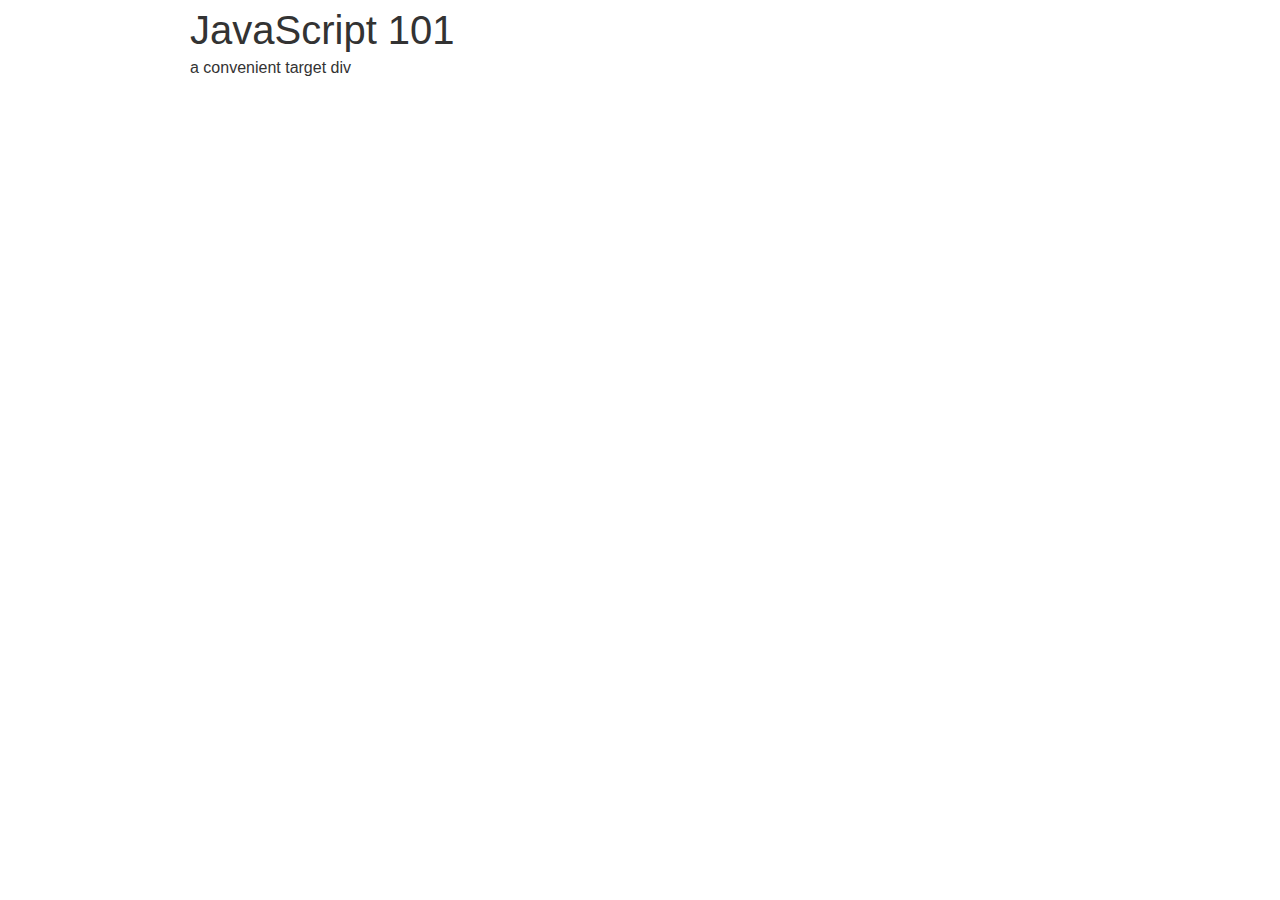
<file: librojquery-master/ejercicios/js101.html>
<!doctype html>
<html>
<head>
	<title>jQuery Fundamentals :: JavaScript 101</title>
	<link href="css/reset.css" rel="stylesheet" type="text/css" media="all" />
	<link href="css/style.css" rel="stylesheet" type="text/css" media="all" />
</head>

<body>
  <h1>JavaScript 101</h1>

  <div id="myDiv">a convenient target div</div>

  <script src="libs/jquery-1.7.2.js"></script>
  <script src="js/js101.js"></script>
</body>
</html>
</file>
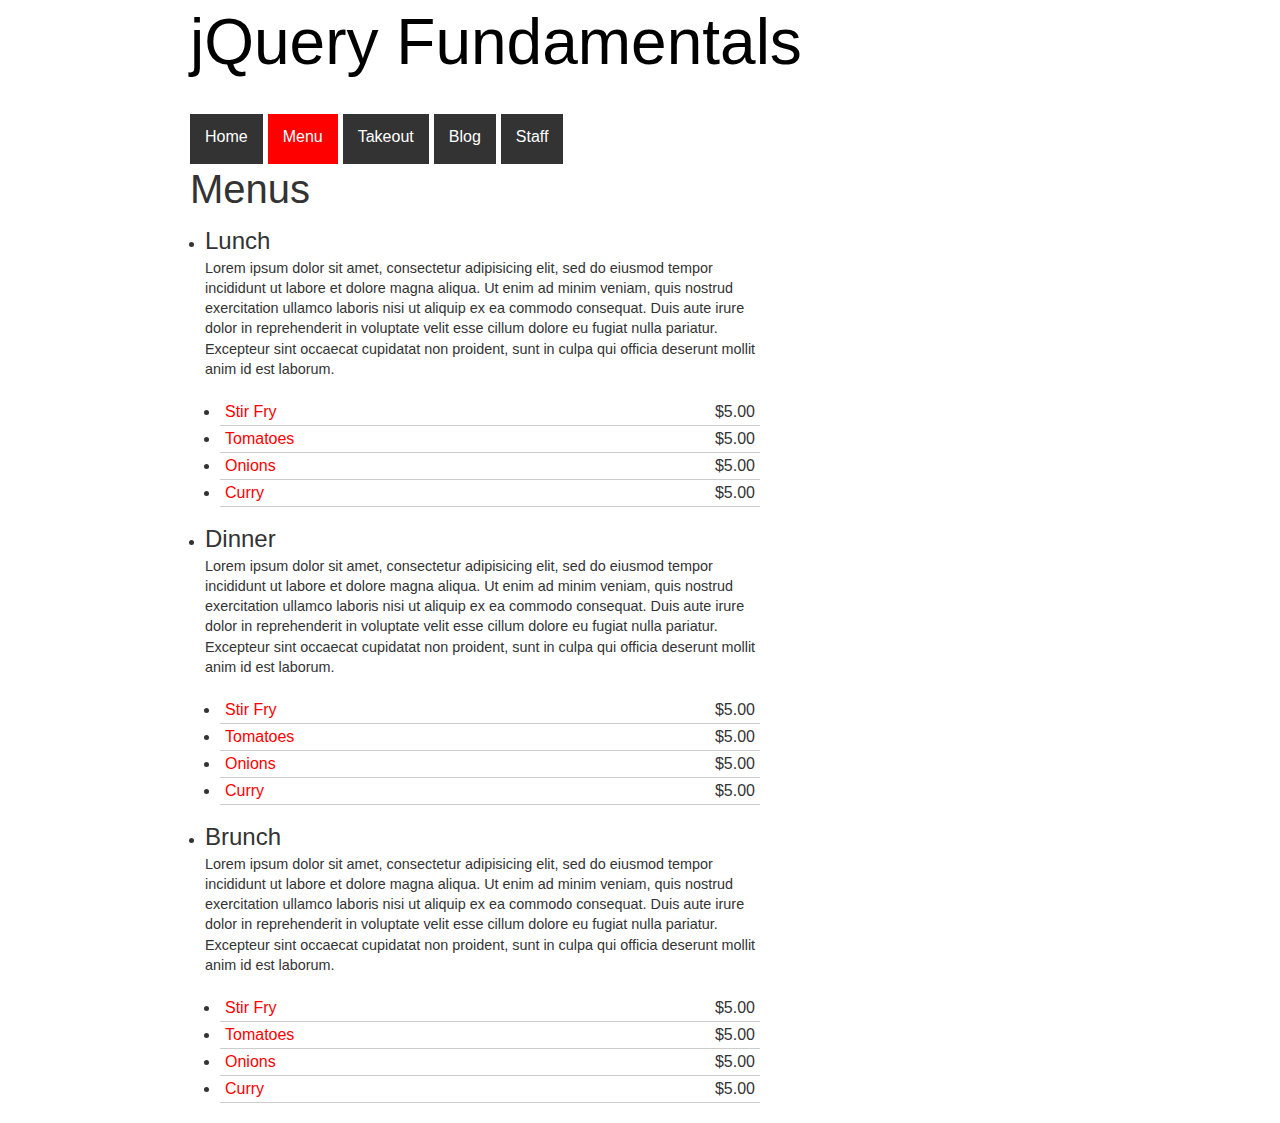
<file: librojquery-master/ejercicios/menu.html>
<!DOCTYPE html PUBLIC "-//W3C//DTD XHTML 1.0 Transitional//EN"
	"http://www.w3.org/TR/xhtml1/DTD/xhtml1-transitional.dtd">

<html xmlns="http://www.w3.org/1999/xhtml" xml:lang="en" lang="en">
<head>
	<meta http-equiv="Content-Type" content="text/html; charset=utf-8"/>

	<meta http-equiv="Content-Type" content="text/html; charset=utf-8"/>

	<title>jQuery Fundamentals :: Menu</title>
	<link href="css/reset.css" rel="stylesheet" type="text/css" media="all" />
	<link href="css/style.css" rel="stylesheet" type="text/css" media="all" />


</head>

<body>
	<div id="header">
		<div id="logo"><a href="index.html">jQuery Fundamentals</a></div>
		<ul id="nav">
			<li><a href="index.html">Home</a></li>
			<li class="selected"><a href="menu.html">Menu</a></li>
			<li><a href="takeout.html">Takeout</a></li>
			<li><a href="blog.html">Blog</a>
				<ul>
					<li><a href="#">Random other thing</a></li>
					<li><a href="#">Random other thing</a></li>
					<li><a href="#">Random other thing</a></li>
				</ul>
			</li>
			<li><a href="staff.html">Staff</a></li>
		</ul>
	</div>	
	
	<div id="main">
		<h1>Menus</h1>
		<ul id="menus">
			<li id="lunch">
				<h2>Lunch</h2>
				<p>Lorem ipsum dolor sit amet, consectetur adipisicing elit, sed do eiusmod tempor incididunt ut labore et dolore magna aliqua. Ut enim ad minim veniam, quis nostrud exercitation ullamco laboris nisi ut aliquip ex ea commodo consequat. Duis aute irure dolor in reprehenderit in voluptate velit esse cillum dolore eu fugiat nulla pariatur. Excepteur sint occaecat cupidatat non proident, sunt in culpa qui officia deserunt mollit anim id est laborum.</p>
				<ul>
					<li><a href="/menu_details.html#stirfry">Stir Fry</a> <span class="price">$5.00</span></li>
					<li><a href="/menu_details.html#tomatoes">Tomatoes</a> <span class="price">$5.00</span></li>
					<li><a href="/menu_details.html#onions">Onions</a> <span class="price">$5.00</span></li>
					<li><a href="/menu_details.html#curry">Curry</a> <span class="price">$5.00</span></li>
				</ul>
			</li>
			<li id="dinner">
				<h2>Dinner</h2>
				<p>Lorem ipsum dolor sit amet, consectetur adipisicing elit, sed do eiusmod tempor incididunt ut labore et dolore magna aliqua. Ut enim ad minim veniam, quis nostrud exercitation ullamco laboris nisi ut aliquip ex ea commodo consequat. Duis aute irure dolor in reprehenderit in voluptate velit esse cillum dolore eu fugiat nulla pariatur. Excepteur sint occaecat cupidatat non proident, sunt in culpa qui officia deserunt mollit anim id est laborum.</p>
				<ul>
					<li><a href="/menu_details.html#stirfry">Stir Fry</a> <span class="price">$5.00</span></li>
					<li><a href="/menu_details.html#tomatoes">Tomatoes</a> <span class="price">$5.00</span></li>
					<li><a href="/menu_details.html#onions">Onions</a> <span class="price">$5.00</span></li>
					<li><a href="/menu_details.html#curry">Curry</a> <span class="price">$5.00</span></li>
				</ul>
			</li>
			<li id="brunch">
				<h2>Brunch</h2>
				<p>Lorem ipsum dolor sit amet, consectetur adipisicing elit, sed do eiusmod tempor incididunt ut labore et dolore magna aliqua. Ut enim ad minim veniam, quis nostrud exercitation ullamco laboris nisi ut aliquip ex ea commodo consequat. Duis aute irure dolor in reprehenderit in voluptate velit esse cillum dolore eu fugiat nulla pariatur. Excepteur sint occaecat cupidatat non proident, sunt in culpa qui officia deserunt mollit anim id est laborum.</p>
				<ul>
					<li><a href="/menu_details.html#stirfry">Stir Fry</a> <span class="price">$5.00</span></li>
					<li><a href="/menu_details.html#tomatoes">Tomatoes</a> <span class="price">$5.00</span></li>
					<li><a href="/menu_details.html#onions">Onions</a> <span class="price">$5.00</span></li>
					<li><a href="/menu_details.html#curry">Curry</a> <span class="price">$5.00</span></li>
				</ul>
			</li>
		</ul>
	</div>
	
	<div id="sidebar">
	</div>
	
	<script src="libs/jquery-1.7.2.js"></script>
	<!-- <script src="soluciones/menus.js"></script> -->

</body>
</html>
</file>
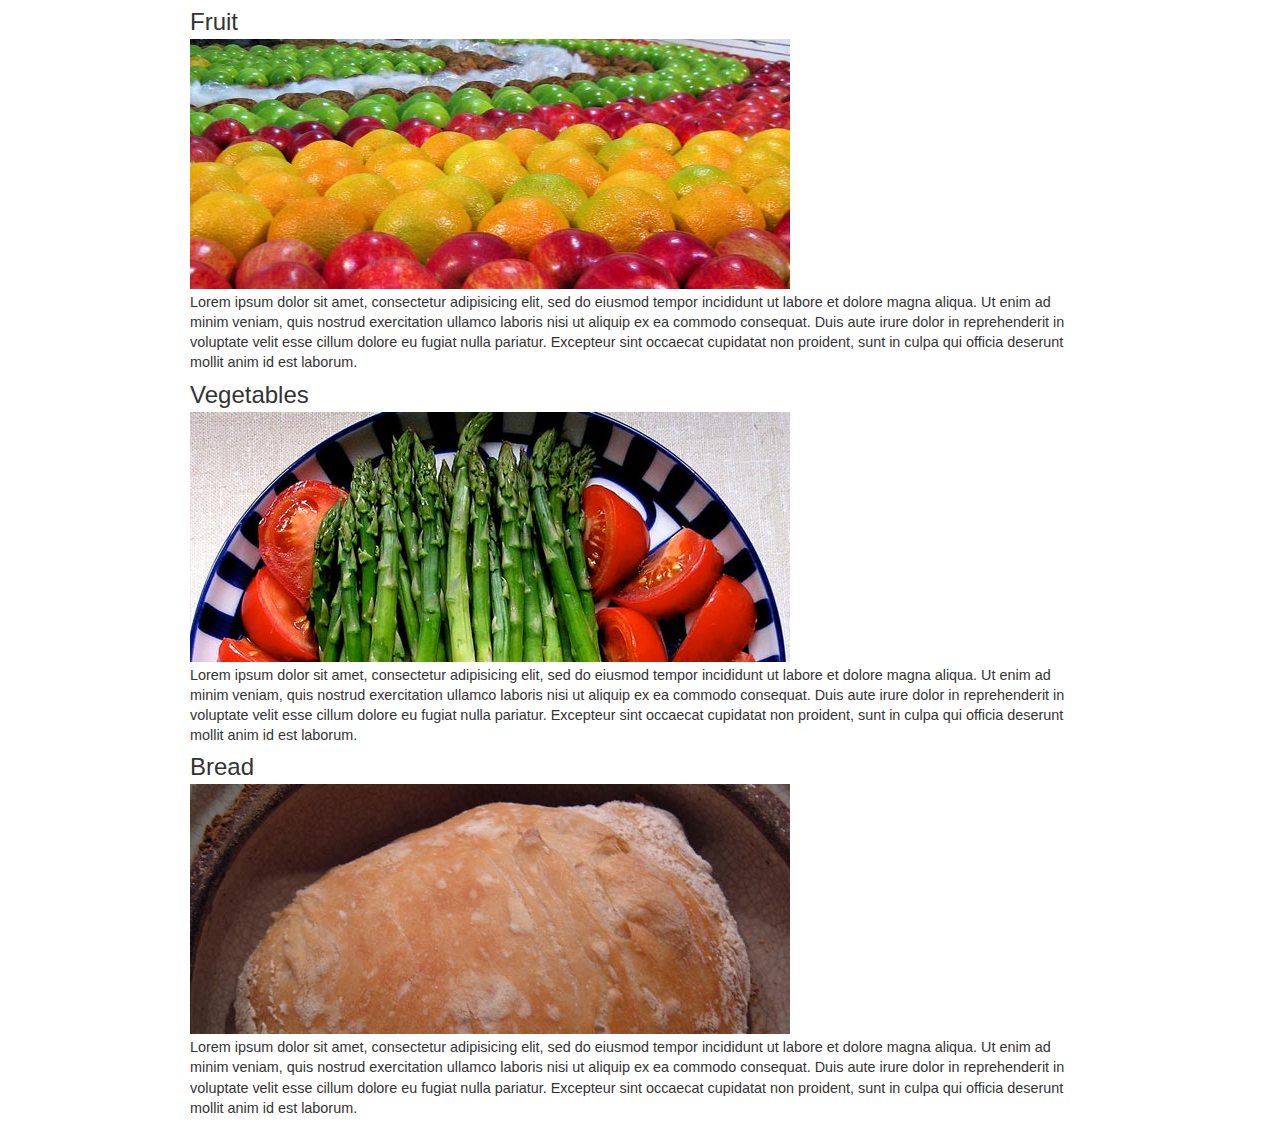
<file: librojquery-master/ejercicios/slideshow.html>
<!DOCTYPE html>
<html>
<head>
	<meta http-equiv="Content-Type" content="text/html; charset=utf-8"/>
	<title>jQuery Fundamentals :: Slideshow</title>
	<link href="css/reset.css" rel="stylesheet" type="text/css" media="all" />
	<link href="css/style.css" rel="stylesheet" type="text/css" media="all" />
</head>

<body>
  <ul id="slideshow">
    <li>
      <h2>Fruit</h2>
      <img src="images/fruit.jpg" alt="fruit" />
      <p>Lorem ipsum dolor sit amet, consectetur adipisicing elit, sed do eiusmod tempor incididunt ut labore et dolore magna aliqua. Ut enim ad minim veniam, quis nostrud exercitation ullamco laboris nisi ut aliquip ex ea commodo consequat. Duis aute irure dolor in reprehenderit in voluptate velit esse cillum dolore eu fugiat nulla pariatur. Excepteur sint occaecat cupidatat non proident, sunt in culpa qui officia deserunt mollit anim id est laborum.</p>
    </li>
    <li>
      <h2>Vegetables</h2>
      <img src="images/vegetable.jpg" alt="vegetables" />
      <p>Lorem ipsum dolor sit amet, consectetur adipisicing elit, sed do eiusmod tempor incididunt ut labore et dolore magna aliqua. Ut enim ad minim veniam, quis nostrud exercitation ullamco laboris nisi ut aliquip ex ea commodo consequat. Duis aute irure dolor in reprehenderit in voluptate velit esse cillum dolore eu fugiat nulla pariatur. Excepteur sint occaecat cupidatat non proident, sunt in culpa qui officia deserunt mollit anim id est laborum.</p>
    </li>
    <li>
      <h2>Bread</h2>
      <img src="images/bread.jpg" alt="bread" />
      <p>Lorem ipsum dolor sit amet, consectetur adipisicing elit, sed do eiusmod tempor incididunt ut labore et dolore magna aliqua. Ut enim ad minim veniam, quis nostrud exercitation ullamco laboris nisi ut aliquip ex ea commodo consequat. Duis aute irure dolor in reprehenderit in voluptate velit esse cillum dolore eu fugiat nulla pariatur. Excepteur sint occaecat cupidatat non proident, sunt in culpa qui officia deserunt mollit anim id est laborum.</p>
    </li>
  </ul>

  <script src="libs/jquery-1.7.2.js"></script>
  <script>

  </script>
</body>
</html>
</file>
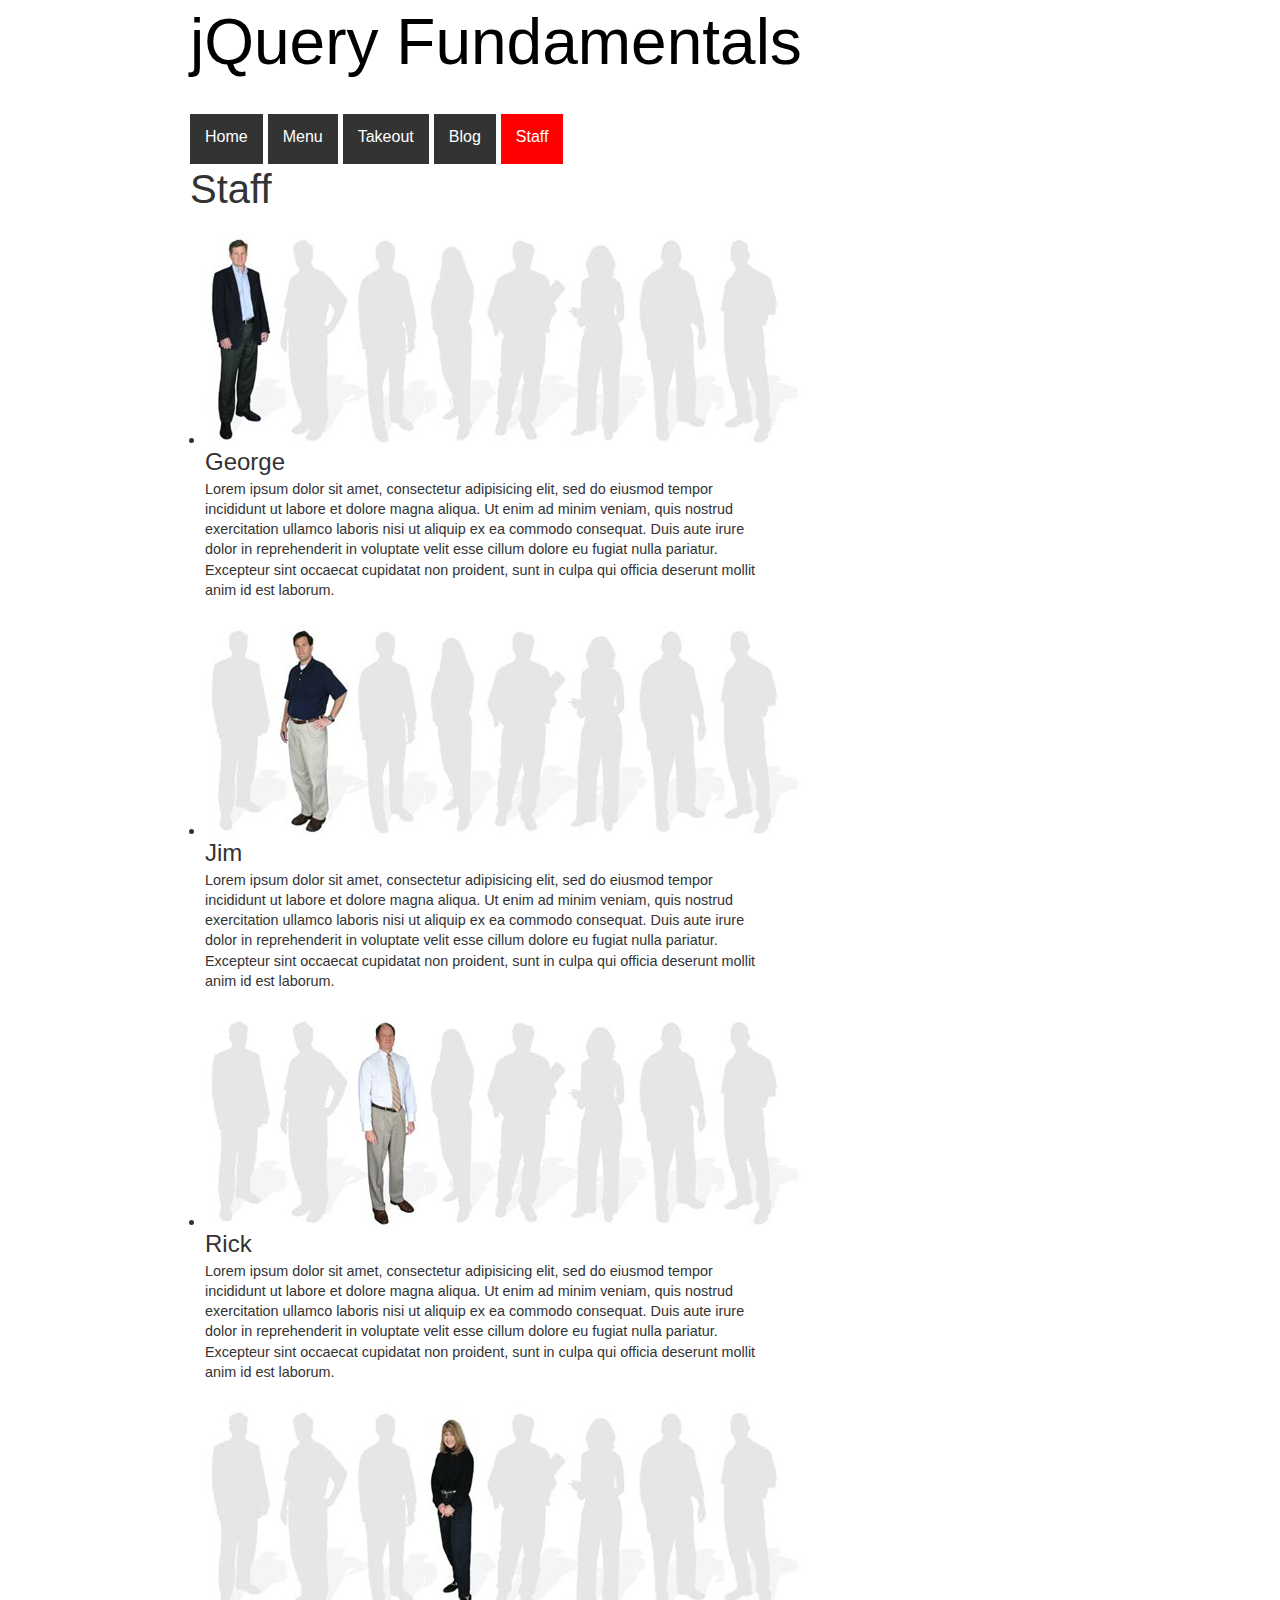
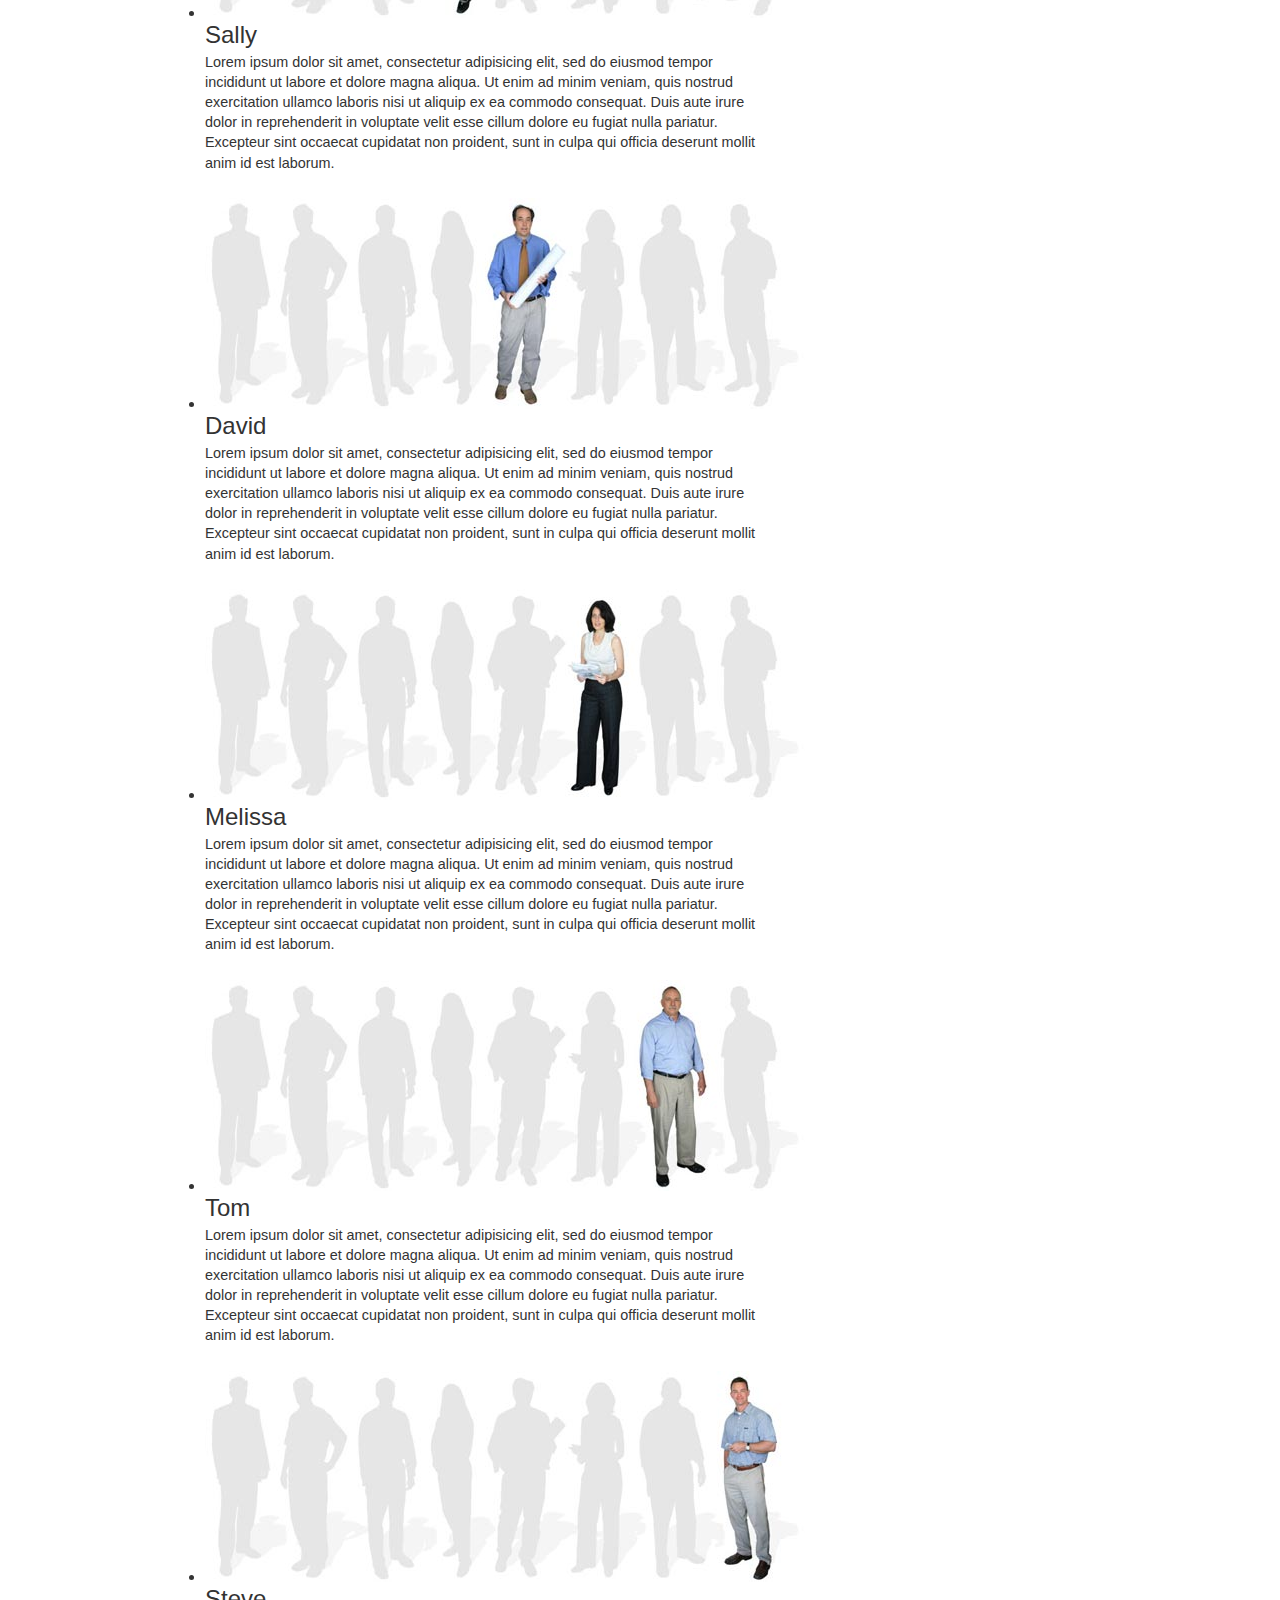
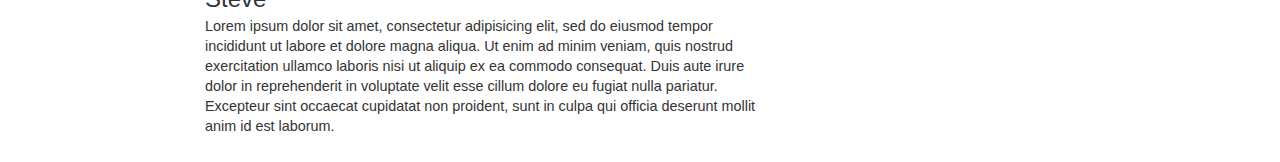
<file: librojquery-master/ejercicios/staff.html>
<!DOCTYPE html PUBLIC "-//W3C//DTD XHTML 1.0 Transitional//EN"
	"http://www.w3.org/TR/xhtml1/DTD/xhtml1-transitional.dtd">

<html xmlns="http://www.w3.org/1999/xhtml" xml:lang="en" lang="en">
<head>
	<meta http-equiv="Content-Type" content="text/html; charset=utf-8"/>

	<meta http-equiv="Content-Type" content="text/html; charset=utf-8"/>

	<title>jQ Fundamentals :: Staff</title>
	<link href="css/reset.css" rel="stylesheet" type="text/css" media="all" />
	<link href="css/style.css" rel="stylesheet" type="text/css" media="all" />


</head>

<body>
	<div id="header">
		<div id="logo"><a href="index.html">jQuery Fundamentals</a></div>
		<ul id="nav">
			<li><a href="index.html">Home</a></li>
			<li><a href="menu.html">Menu</a></li>
			<li><a href="takeout.html">Takeout</a></li>
			<li><a href="blog.html">Blog</a>
				<ul>
					<li><a href="#">Random other thing</a></li>
					<li><a href="#">Random other thing</a></li>
					<li><a href="#">Random other thing</a></li>
				</ul>
			</li>
			<li class="selected"><a href="staff.html">Staff</a></li>
		</ul>
	</div>	
	
	<!-- 
		Tasks: 
		* Create tabbed navigation for switching between staff members
		* Load additional data for each user when the tab is clicked (AJAX)
	-->

	<div id="main">
		<h1>Staff</h1>
		<ul id="staff">
			<li data-staffId="1">
				<img src="images/staff/george.jpg">
				<h2>George</h2>
				<p>Lorem ipsum dolor sit amet, consectetur adipisicing elit, sed do eiusmod tempor incididunt ut labore et dolore magna aliqua. Ut enim ad minim veniam, quis nostrud exercitation ullamco laboris nisi ut aliquip ex ea commodo consequat. Duis aute irure dolor in reprehenderit in voluptate velit esse cillum dolore eu fugiat nulla pariatur. Excepteur sint occaecat cupidatat non proident, sunt in culpa qui officia deserunt mollit anim id est laborum.</p>
			</li>
			<li data-staffId="2">
				<img src="images/staff/jim.jpg">
				<h2>Jim</h2>
				<p>Lorem ipsum dolor sit amet, consectetur adipisicing elit, sed do eiusmod tempor incididunt ut labore et dolore magna aliqua. Ut enim ad minim veniam, quis nostrud exercitation ullamco laboris nisi ut aliquip ex ea commodo consequat. Duis aute irure dolor in reprehenderit in voluptate velit esse cillum dolore eu fugiat nulla pariatur. Excepteur sint occaecat cupidatat non proident, sunt in culpa qui officia deserunt mollit anim id est laborum.</p>
			</li>
			<li data-staffId="3">
				<img src="images/staff/rick.jpg">
				<h2>Rick</h2>
				<p>Lorem ipsum dolor sit amet, consectetur adipisicing elit, sed do eiusmod tempor incididunt ut labore et dolore magna aliqua. Ut enim ad minim veniam, quis nostrud exercitation ullamco laboris nisi ut aliquip ex ea commodo consequat. Duis aute irure dolor in reprehenderit in voluptate velit esse cillum dolore eu fugiat nulla pariatur. Excepteur sint occaecat cupidatat non proident, sunt in culpa qui officia deserunt mollit anim id est laborum.</p>
			</li>
			<li data-staffId="4">
				<img src="images/staff/sally.jpg">
				<h2>Sally</h2>
				<p>Lorem ipsum dolor sit amet, consectetur adipisicing elit, sed do eiusmod tempor incididunt ut labore et dolore magna aliqua. Ut enim ad minim veniam, quis nostrud exercitation ullamco laboris nisi ut aliquip ex ea commodo consequat. Duis aute irure dolor in reprehenderit in voluptate velit esse cillum dolore eu fugiat nulla pariatur. Excepteur sint occaecat cupidatat non proident, sunt in culpa qui officia deserunt mollit anim id est laborum.</p>
			</li>
			<li data-staffId="5">
				<img src="images/staff/david.jpg">
				<h2>David</h2>
				<p>Lorem ipsum dolor sit amet, consectetur adipisicing elit, sed do eiusmod tempor incididunt ut labore et dolore magna aliqua. Ut enim ad minim veniam, quis nostrud exercitation ullamco laboris nisi ut aliquip ex ea commodo consequat. Duis aute irure dolor in reprehenderit in voluptate velit esse cillum dolore eu fugiat nulla pariatur. Excepteur sint occaecat cupidatat non proident, sunt in culpa qui officia deserunt mollit anim id est laborum.</p>
			</li>
			<li data-staffId="6">
				<img src="images/staff/melissa.jpg">
				<h2>Melissa</h2>
				<p>Lorem ipsum dolor sit amet, consectetur adipisicing elit, sed do eiusmod tempor incididunt ut labore et dolore magna aliqua. Ut enim ad minim veniam, quis nostrud exercitation ullamco laboris nisi ut aliquip ex ea commodo consequat. Duis aute irure dolor in reprehenderit in voluptate velit esse cillum dolore eu fugiat nulla pariatur. Excepteur sint occaecat cupidatat non proident, sunt in culpa qui officia deserunt mollit anim id est laborum.</p>
			</li>
			<li data-staffId="7">
				<img src="images/staff/tom.jpg">
				<h2>Tom</h2>
				<p>Lorem ipsum dolor sit amet, consectetur adipisicing elit, sed do eiusmod tempor incididunt ut labore et dolore magna aliqua. Ut enim ad minim veniam, quis nostrud exercitation ullamco laboris nisi ut aliquip ex ea commodo consequat. Duis aute irure dolor in reprehenderit in voluptate velit esse cillum dolore eu fugiat nulla pariatur. Excepteur sint occaecat cupidatat non proident, sunt in culpa qui officia deserunt mollit anim id est laborum.</p>
			</li>
			<li data-staffId="8">
				<img src="images/staff/steve.jpg">
				<h2>Steve</h2>
				<p>Lorem ipsum dolor sit amet, consectetur adipisicing elit, sed do eiusmod tempor incididunt ut labore et dolore magna aliqua. Ut enim ad minim veniam, quis nostrud exercitation ullamco laboris nisi ut aliquip ex ea commodo consequat. Duis aute irure dolor in reprehenderit in voluptate velit esse cillum dolore eu fugiat nulla pariatur. Excepteur sint occaecat cupidatat non proident, sunt in culpa qui officia deserunt mollit anim id est laborum.</p>
			</li>
		</ul>
	</div>
	<script src="libs/jquery-1.7.2.js"></script>
	<script src="soluciones/staff.js"></script>
</body>
</html>
</file>
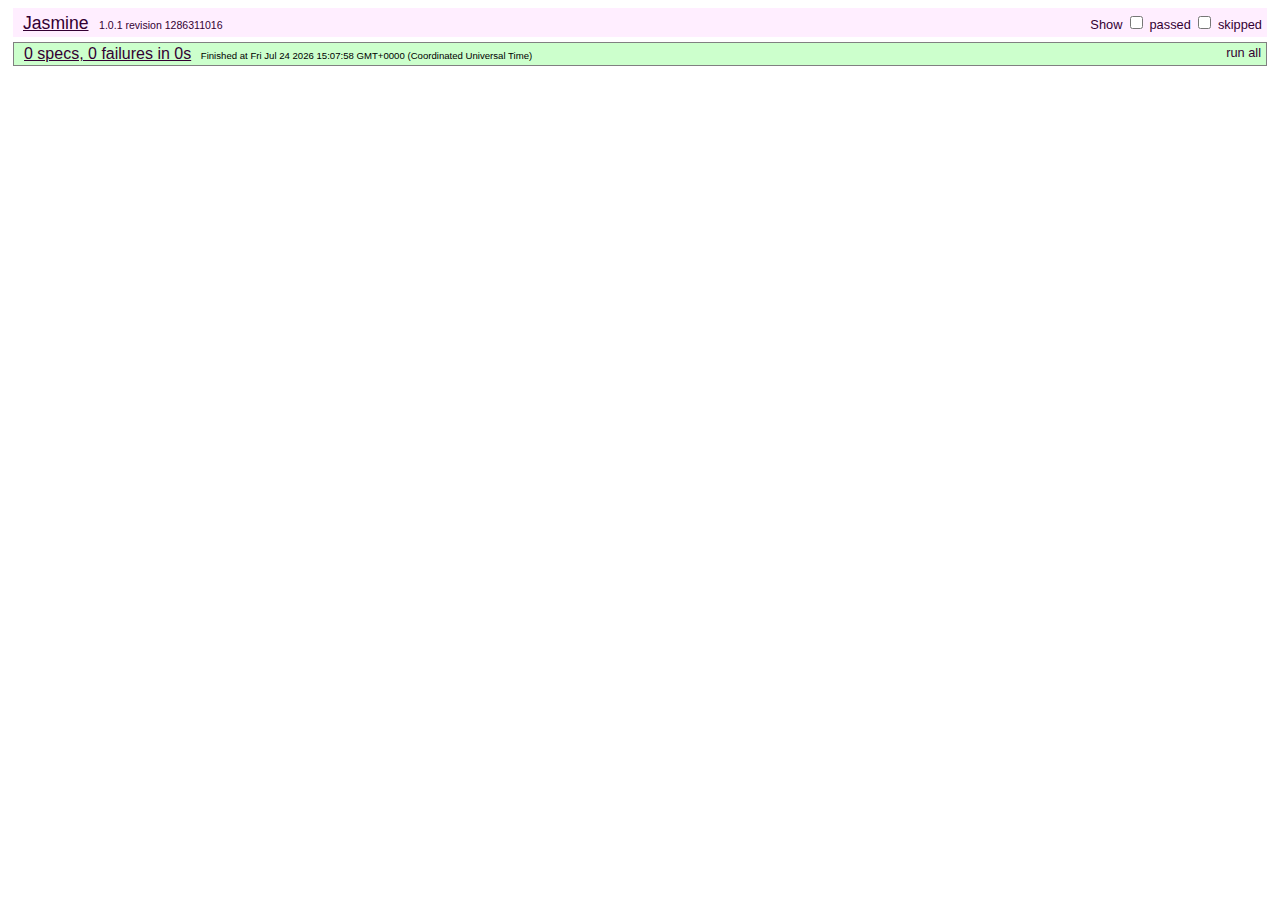
<file: librojquery-master/ejercicios/testing-jasmine.html>
<!doctype html>
<html>
<head>
  <title>Jasmine Test Runner</title>
  <link rel="stylesheet" type="text/css" href="libs/jasmine/jasmine.css">

  <script type="text/javascript" src="libs/jasmine/jasmine.js"></script>
  <script type="text/javascript" src="libs/jasmine/jasmine-html.js"></script>

  <!--
  include the code you want to test here; you can include it via script tag,
  or if you're just trying this out, you can include it directly inline
  -->

  <!-- edit these files to create your tests -->
  <script type="text/javascript" src="tests/tests-jasmine.js"></script>

</head>
<body>

<script type="text/javascript">
  jasmine.getEnv().addReporter(new jasmine.TrivialReporter());
  jasmine.getEnv().execute();
</script>

</body>
</html>
</file>
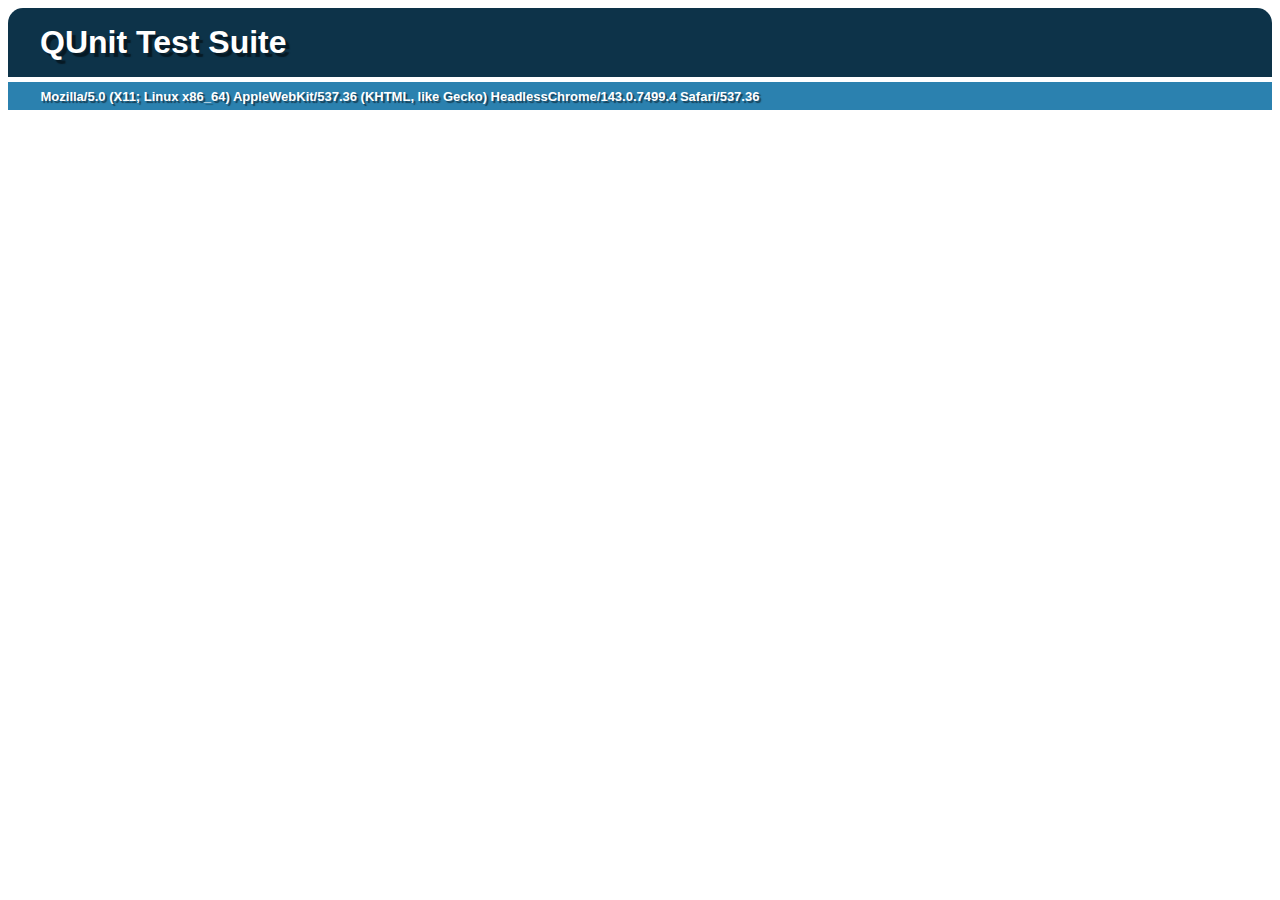
<file: librojquery-master/ejercicios/testing-qunit.html>
<!doctype html>
<html>
<head>
	<title>QUnit Test Suite</title>
	<link rel="stylesheet" href="libs/qunit/qunit.css" type="text/css" media="screen">

  <script src="libs/jquery-1.7.2.js"></script>
	<script src="libs/qunit/qunit.js"></script>

  <!-- add the files you want to test here -->

  <!-- add your tests here -->

</head>
<body>
	<h1 id="qunit-header">QUnit Test Suite</h1>
	<h2 id="qunit-banner"></h2>
	<div id="qunit-testrunner-toolbar"></div>
	<h2 id="qunit-userAgent"></h2>
	<ol id="qunit-tests"></ol>
</body>
</html>
</file>
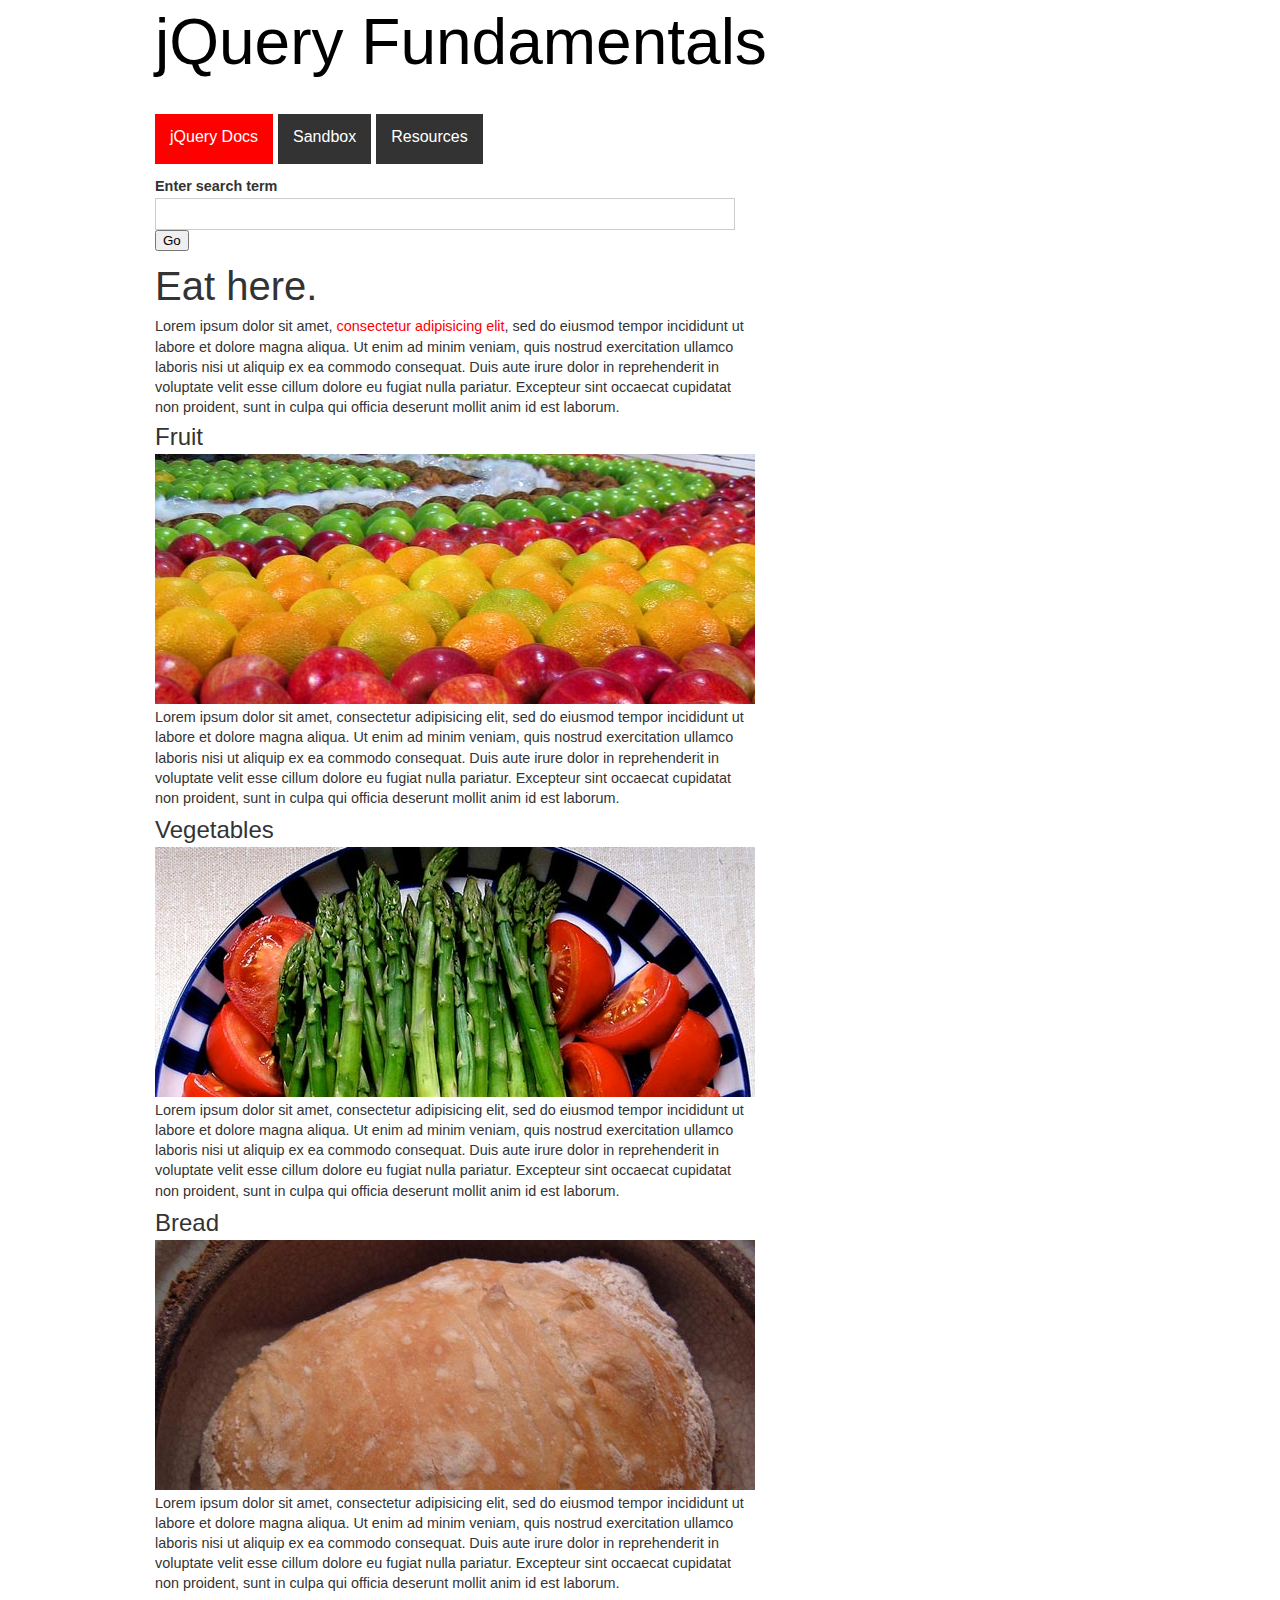
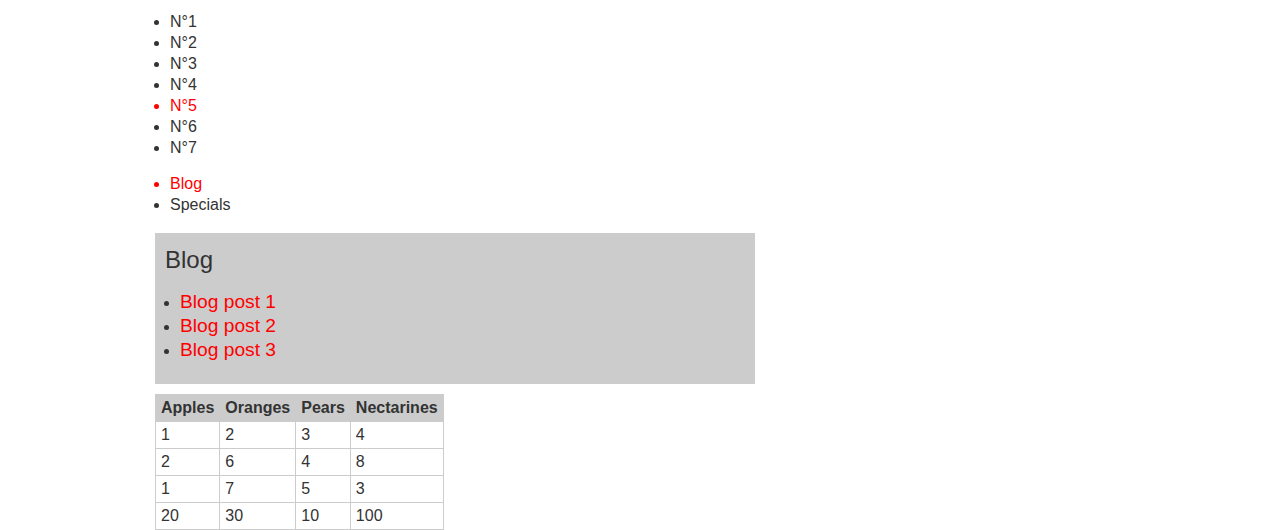
<file: TallerAjax_2015/TallerAjax_2015/Eventos.html>
﻿<!DOCTYPE html>
<html xmlns="http://www.w3.org/1999/xhtml">
<head>
    <meta http-equiv="Content-Type" content="text/html; charset=utf-8" />
    <title>jQuery Fundamentals :: Home</title>
    <link href="css/reset.css" rel="stylesheet" />
    <link href="css/style.css" rel="stylesheet" />

    <link href="css/sandbox.css" rel="stylesheet" />
    <style>
        #blog p.excerpt {
            display: none;
        }
    </style>

</head>
<body>
    <div id="header">
        <div id="logo" rel="logo"><a href="index.html">jQuery Fundamentals</a></div>
        <ul id="nav">
            <li class="selected"><a href="http://docs.jquery.com">jQuery Docs</a></li>
            <li><a href="sandbox.html">Sandbox</a></li>
            <li>
                Resources
                <ul>
                    <li><a href="http://groups.google.com/group/jquery-en">Google Group</a></li>
                    <li><a href="http://stackoverflow.com">Stack Overflow</a></li>
                    <li><a href="http://delicious.com/rdmey/jquery-class">Delicious Bookmarks</a></li>
                </ul>
            </li>
        </ul>
    </div>
    <div id="main">
        <form id="search">
            <label for="q">Enter search term</label>
            <input type="text" name="q" class="input_text" />
            <input type="submit" value="Go" />
        </form>
        <h1>Eat here.</h1>
        <p>Lorem ipsum dolor sit amet, <a href="foo.html">consectetur adipisicing elit</a>, sed do eiusmod tempor incididunt ut labore et dolore magna aliqua. Ut enim ad minim veniam, quis nostrud exercitation ullamco laboris nisi ut aliquip ex ea commodo consequat. Duis aute irure dolor in reprehenderit in voluptate velit esse cillum dolore eu fugiat nulla pariatur. Excepteur sint occaecat cupidatat non proident, sunt in culpa qui officia deserunt mollit anim id est laborum.</p>
        <ul id="slideshow">
            <li>
                <h2 rel="yummy fruit!">Fruit</h2>
                <img src="images/fruit.jpg" alt="fruit" />
                <p>Lorem ipsum dolor sit amet, consectetur adipisicing elit, sed do eiusmod tempor incididunt ut labore et dolore magna aliqua. Ut enim ad minim veniam, quis nostrud exercitation ullamco laboris nisi ut aliquip ex ea commodo consequat. Duis aute irure dolor in reprehenderit in voluptate velit esse cillum dolore eu fugiat nulla pariatur. Excepteur sint occaecat cupidatat non proident, sunt in culpa qui officia deserunt mollit anim id est laborum.</p>
            </li>
            <li>
                <h2>Vegetables</h2>
                <img src="images/vegetable.jpg" alt="vegetables" />
                <p>Lorem ipsum dolor sit amet, consectetur adipisicing elit, sed do eiusmod tempor incididunt ut labore et dolore magna aliqua. Ut enim ad minim veniam, quis nostrud exercitation ullamco laboris nisi ut aliquip ex ea commodo consequat. Duis aute irure dolor in reprehenderit in voluptate velit esse cillum dolore eu fugiat nulla pariatur. Excepteur sint occaecat cupidatat non proident, sunt in culpa qui officia deserunt mollit anim id est laborum.</p>
            </li>
            <li>
                <h2>Bread</h2>
                <img src="images/bread.jpg" alt="bread" />
                <p>Lorem ipsum dolor sit amet, consectetur adipisicing elit, sed do eiusmod tempor incididunt ut labore et dolore magna aliqua. Ut enim ad minim veniam, quis nostrud exercitation ullamco laboris nisi ut aliquip ex ea commodo consequat. Duis aute irure dolor in reprehenderit in voluptate velit esse cillum dolore eu fugiat nulla pariatur. Excepteur sint occaecat cupidatat non proident, sunt in culpa qui officia deserunt mollit anim id est laborum.</p>
            </li>
        </ul>
        <ul id="myList">
            <li>N°1</li>
            <li id="listItem_2" class="bar">N°2</li>
            <li id="myListItem">N°3</li>
            <li>N°4</li>
            <li class="current">N°5</li>
            <li>N°6</li>
            <li>N°7</li>
        </ul>
        <div class="module" id="blog">
            <h2>Blog</h2>
            <ul>
                <li>
                    <h3><a href="blog.html#post1">Blog post 1</a></h3>
                    <p class="excerpt">Lorem ipsum dolor sit amet, consectetur adipisicing elit, sed do eiusmod tempor incididunt ut labore et dolore magna aliqua. Ut enim ad minim veniam, quis nostrud exercitation ullamco laboris nisi ut aliquip ex ea commodo consequat. Duis aute irure dolor in reprehenderit in voluptate velit esse cillum dolore eu fugiat nulla pariatur. Excepteur sint occaecat cupidatat non proident, sunt in culpa qui officia deserunt mollit anim id est laborum.</p>
                </li>
                <li>
                    <h3><a href="blog.html#post2">Blog post 2</a></h3>
                    <p class="excerpt">Lorem ipsum dolor sit amet, consectetur adipisicing elit, sed do eiusmod tempor incididunt ut labore et dolore magna aliqua. Ut enim ad minim veniam, quis nostrud exercitation ullamco laboris nisi ut aliquip ex ea commodo consequat. Duis aute irure dolor in reprehenderit in voluptate velit esse cillum dolore eu fugiat nulla pariatur. Excepteur sint occaecat cupidatat non proident, sunt in culpa qui officia deserunt mollit anim id est laborum.</p>
                </li>
                <li>
                    <h3><a href="blog.html#post3">Blog post 3</a></h3>
                    <p class="excerpt">Lorem ipsum dolor sit amet, consectetur adipisicing elit, sed do eiusmod tempor incididunt ut labore et dolore magna aliqua. Ut enim ad minim veniam, quis nostrud exercitation ullamco laboris nisi ut aliquip ex ea commodo consequat. Duis aute irure dolor in reprehenderit in voluptate velit esse cillum dolore eu fugiat nulla pariatur. Excepteur sint occaecat cupidatat non proident, sunt in culpa qui officia deserunt mollit anim id est laborum.</p>
                </li>
            </ul>
        </div>
        <div class="module" id="specials">
            <h2>Specials</h2>
            <p>Choose the day of the week to see the specials:</p>
            <form action="specials.html" method="get">
                <ul>
                    <li>
                        <select name="day">
                            <option value="" selected>Seleccionado</option>
                            <option value="monday">Lunes</option>
                            <option value="tuesday">Martes</option>
                            <option value="friday">Miercoles</option>
                        </select>
                    </li>
                    <li class="buttons">
                        <input type="submit" class="input_submit" value="Go" />
                    </li>
                </ul>
            </form>
        </div>
        <table id="fruits">
            <thead>
                <tr>
                    <th>Apples</th>
                    <th>Oranges</th>
                    <th>Pears</th>
                    <th>Nectarines</th>
                </tr>
            </thead>
            <tbody>
                <tr>
                    <td>1</td>
                    <td id="myTableCell">2</td>
                    <td>3</td>
                    <td>4</td>
                </tr>
                <tr>
                    <td>2</td>
                    <td>6</td>
                    <td>4</td>
                    <td>8</td>
                </tr>
                <tr>
                    <td>1</td>
                    <td>7</td>
                    <td>5</td>
                    <td>3</td>
                </tr>
                <tr>
                    <td>20</td>
                    <td>30</td>
                    <td>10</td>
                    <td>100</td>
                </tr>
            </tbody>
        </table>
    </div>
</body>
</html>
<script src="Scripts/jquery-2.1.3.js"></script>
<script type="text/javascript">


    $(document).ready(function () {
        //Establecer el valor del elemento input igual al valor del elemento label
        //Añadir la clase “hint” al elemento input.
        //Remover el elemento label.
        //Vincular un evento focus en el input para remover el texto de sugerencia y la clase “hint”.
        //Vincular un evento blur en el input para restaurar el texto de sugerencia y la clase “hint” en caso que no se haya ingresado algún texto.
        //var $search = $('#search');
        //var $input = $search.find('input.input_text');
        //var hint = $search.find('label').remove().text();

        //$input
        //    .val(hint)
        //    .addClass('hint')
        //    .on('focus', function () {
        //        $input.val('').removeClass('hint');
        //    })
        //    .on('blur', function () {
        //        if (!$.trim($input.val())) {
        //            $input.val(hint).addClass('hint');
        //        }
        //    });


        //Oculto los dov module
        var $modules = $('div.module').hide();

        //Crear una lista desordenada antes del primer div.module para utilizar como pestañas.
        var $nav = $('<ul/>')
		.addClass('tabs')
		.insertBefore($modules.eq(0));

        $modules.each(function () {
            var $module = $(this);
            var $title = $module.find('h2');

            var $tab = $('<li>' + $title.text() + '</li>')
                .appendTo($nav);

            $tab.click(function () {
                $tab.addClass('current').siblings().removeClass('current');
                $module.show().siblings('.module').hide();
            });
        });

        $modules.eq(0).show();
        $nav.find('li:first').addClass('current');



    });

</script>
</file>
<file: librojquery-master/ejercicios/css/style.css>
/* general */
.current {
	color: red;
}

.hover {
	color: blue;
}

.hint {
	color: #999;
}

h1 {
	font-size: 250%;
	margin: 5px 0 10px 0;
}

legend,
h2 {
	font-size: 150%;
	margin: 5px 0;
}

h3 {
	font-size: 120%;
	margin: 5px 0;
}

h4 {
	font-size: 110%;
	font-weight: bold;
	margin: 5px 0;
}

p {
	line-height: 1.4em;
	margin: 0 0 8px 0;
	font-size: 90%;
}

a {
	color: red;
	text-decoration: none;
}

a:visited {
	color: #a00;
}

.template {
	display: none;
}

/* forms */

form li {
	margin: 0 0 10px 0;
}

textarea,
input.input_text {
	border: 1px solid #ccc;
	padding: 4px;
	width: 95%;
	font-size: 120%;
	font-family: Arial, sans-serif;
}

label {
	display: block;
	font-size: 90%;
	font-weight: bold;
	margin: 0 0 5px 0;
}

ul {
	margin: 20px 15px;
	list-style-type: disc;
}

li {
	margin: 5px 0;
}

li.checkbox {
	margin: 0 0 15px 0;
}

li.checkbox label {
	display: inline;
}

fieldset {
	margin: 0 0 20px 0;
}

table {
	border-collapse: collapse;
}

table td,
table th {
	border: 1px solid #ccc;
	padding: 5px;
}

table th {
	background-color: #ccc;
	font-weight: bold;
}


/* page */
body {
	font-family: Arial;
	color: #333;
	width: 900px;
	margin: 10px auto;
}

#header {
	margin: 0 0 20px 0;
}

#main {
	width: 600px;
	float: left;
	clear: both;
}

#sidebar {
	width: 300px;
	float: right;
}

#footer {
	clear: both;
	margin: 60px 0 0 0;
	padding: 10px 0 0 0;
	font-size: 70%;
	color: #ccc;
}

/* navigation */
#logo {
	font-size: 400%;
	margin: 0 0 40px 0;
}

#logo a {
	color: #000;
}

#nav {
	margin: 0 0 20px 0;
	overflow: visible;
	height: 30px;
}

#nav li {
	float: left;
	padding: 15px;
	background-color: #333;
	margin: 0 5px 0 0;
	position: relative;
	height: 20px;
	list-style-type: none;
	color: #fff;
	cursor: pointer;
}

#nav li.selected {
	background-color: red;
	font-weight: normal;
}

#nav li.hover {
	background-color: blue;
}

#nav li ul {
	position: absolute;
	top: 50px;
	left: 0;
	width: 200px;
	display: none;
	margin: 0;
}

#nav li ul li {
	float: none;
	padding: 5px;
	border-bottom: 1px solid #fff;
	height: auto;
}

#nav a {
	color: #fff;
}

/* main */
#main .module {
	margin: 0 0 10px 0;
}

#slideshow {
	margin: 0;
}

#slideshow li {
	margin: 0 0 10px 0;
	list-style-type: none;
}

#specials div.special {
	background-color: #ccc;
	-moz-border-radius: 8px;
	-webkit-border-radius: 8px;
	padding: 10px;
	margin: 10px 0 0 0;
	overflow: hidden;;
}

#specials div.special img {
	float: right;
	margin: 0 0 10px 10px;
}

#specials .template {
	display: none;
}

#menus li {
	margin: 0 0 20px 0;
}

#menus li li {
	margin: 0;
	padding: 5px;
	border-bottom: 1px solid #ccc;
}

#menus span.price {
	display: block;
	float: right;
}

#staff li {
	margin: 25px 0;
}

/* sidebar */
#sidebar .module {
	border: 1px solid #ccc;
	-moz-border-radius: 8px;
	-webkit-border-radius: 8px;
	padding: 10px;
	margin: 0 0 10px 0;
}

#sidebar .module .expander {
	text-align: right;
	font-size: 70%;
}

#search li {
	position: relative;
}

#search #search_results {
	position: absolute;
	top: 2.8em;
	left: 0;
	z-index: 100;
	background-color: #fff;
	border: 1px solid #ccc;
}

#search #search_results li {
	padding: 5px 0;
	margin: 0 5px;
}

#search #search_results li.hover {
	background-color: #ccc;
}

p.closer {
	text-align: right;
	font-size: 70%;
	text-transform: uppercase;
	cursor: pointer;
}

/* modules */
#twitter {
	display: none;
}

ul li.selected {
	font-weight: bold;
}

#search {
margin: 15px 0;
}

/* modal */
#modal {
	width: 500px;
	padding: 10px;
	background-color: #fff;
	position: fixed;
	top: 100px;
	z-index: 101;
	margin: 0 225px;
}

#overlay {
	position: fixed;
	top: 0;
	left: 0;
	width: 10000px;
	height: 10000px;
	background-color: #333;
	z-index: 100;
	
}
</file>
<file: TallerAjax_2015/TallerAjax_2015/css/style.css>
/* general */
.current {
	color: red;
}

.hover {
	color: blue;
}

.hint {
	color: #999;
}

.azul{
    color:blue;
}

.rojo{
    color:red;
}

h1 {
	font-size: 250%;
	margin: 5px 0 10px 0;
}

legend,
h2 {
	font-size: 150%;
	margin: 5px 0;
}

h3 {
	font-size: 120%;
	margin: 5px 0;
}

h4 {
	font-size: 110%;
	font-weight: bold;
	margin: 5px 0;
}

p {
	line-height: 1.4em;
	margin: 0 0 8px 0;
	font-size: 90%;
}

a {
	color: red;
	text-decoration: none;
}

a:visited {
	color: #a00;
}

.template {
	display: none;
}

/* forms */

form li {
	margin: 0 0 10px 0;
}

textarea,
input.input_text {
	border: 1px solid #ccc;
	padding: 4px;
	width: 95%;
	font-size: 120%;
	font-family: Arial, sans-serif;
}

label {
	display: block;
	font-size: 90%;
	font-weight: bold;
	margin: 0 0 5px 0;
}

ul {
	margin: 20px 15px;
	list-style-type: disc;
}

li {
	margin: 5px 0;
}

li.checkbox {
	margin: 0 0 15px 0;
}

li.checkbox label {
	display: inline;
}

fieldset {
	margin: 0 0 20px 0;
}

table {
	border-collapse: collapse;
}

table td,
table th {
	border: 1px solid #ccc;
	padding: 5px;
}

table th {
	background-color: #ccc;
	font-weight: bold;
}


/* page */
body {
	font-family: Arial;
	color: #333;
	width: 900px;
	margin: 10px auto;
}

#header {
	margin: 0 0 20px 0;
}

#main {
	width: 600px;
	float: left;
	clear: both;
}

#sidebar {
	width: 300px;
	float: right;
}

#footer {
	clear: both;
	margin: 60px 0 0 0;
	padding: 10px 0 0 0;
	font-size: 70%;
	color: #ccc;
}

/* navigation */
#logo {
	font-size: 400%;
	margin: 0 0 40px 0;
}

#logo a {
	color: #000;
}

#nav {
	margin: 0 0 20px 0;
	overflow: visible;
	height: 30px;
}

#nav li {
	float: left;
	padding: 15px;
	background-color: #333;
	margin: 0 5px 0 0;
	position: relative;
	height: 20px;
	list-style-type: none;
	color: #fff;
	cursor: pointer;
}

#nav li.selected {
	background-color: red;
	font-weight: normal;
}

#nav li.hover {
	background-color: blue;
}

#nav li ul {
	position: absolute;
	top: 50px;
	left: 0;
	width: 200px;
	display: none;
	margin: 0;
}

#nav li ul li {
	float: none;
	padding: 5px;
	border-bottom: 1px solid #fff;
	height: auto;
}

#nav a {
	color: #fff;
}

/* main */
#main .module {
	margin: 0 0 10px 0;
}

#slideshow {
	margin: 0;
}

#slideshow li {
	margin: 0 0 10px 0;
	list-style-type: none;
}

#specials div.special {
	background-color: #ccc;
	-moz-border-radius: 8px;
	-webkit-border-radius: 8px;
	padding: 10px;
	margin: 10px 0 0 0;
	overflow: hidden;;
}

#specials div.special img {
	float: right;
	margin: 0 0 10px 10px;
}

#specials .template {
	display: none;
}

#menus li {
	margin: 0 0 20px 0;
}

#menus li li {
	margin: 0;
	padding: 5px;
	border-bottom: 1px solid #ccc;
}

#menus span.price {
	display: block;
	float: right;
}

#staff li {
	margin: 25px 0;
}

/* sidebar */
#sidebar .module {
	border: 1px solid #ccc;
	-moz-border-radius: 8px;
	-webkit-border-radius: 8px;
	padding: 10px;
	margin: 0 0 10px 0;
}

#sidebar .module .expander {
	text-align: right;
	font-size: 70%;
}

#search li {
	position: relative;
}

#search #search_results {
	position: absolute;
	top: 2.8em;
	left: 0;
	z-index: 100;
	background-color: #fff;
	border: 1px solid #ccc;
}

#search #search_results li {
	padding: 5px 0;
	margin: 0 5px;
}

#search #search_results li.hover {
	background-color: #ccc;
}

p.closer {
	text-align: right;
	font-size: 70%;
	text-transform: uppercase;
	cursor: pointer;
}

/* modules */
#twitter {
	display: none;
}

ul li.selected {
	font-weight: bold;
}

#search {
margin: 15px 0;
}

/* modal */
#modal {
	width: 500px;
	padding: 10px;
	background-color: #fff;
	position: fixed;
	top: 100px;
	z-index: 101;
	margin: 0 225px;
}

#overlay {
	position: fixed;
	top: 0;
	left: 0;
	width: 10000px;
	height: 10000px;
	background-color: #333;
	z-index: 100;
	
}
</file>
<file: librojquery-master/libro/html/css/markdown.css>
html { font-size: 100%; overflow-y: scroll; -webkit-text-size-adjust: 100%; -ms-text-size-adjust: 100%; }

body{
color:#444;
font-family:Georgia, Palatino, 'Palatino Linotype', Times, 'Times New Roman', serif;
font-size:16px;
line-height:1.5em;
padding:1em;
margin:auto;
max-width:42em;
background:#fefefe;
}

a{ color: #0645ad; text-decoration:none;}
a:visited{ color: #0b0080; }
a:hover{ color: #06e; }
a:active{ color:#faa700; }
a:focus{ outline: thin dotted; }
a:hover, a:active{ outline: 0; }

::-moz-selection{background:rgba(255,255,0,0.3);color:#000}
::selection{background:rgba(255,255,0,0.3);color:#000}

a::-moz-selection{background:rgba(255,255,0,0.3);color:#0645ad}
a::selection{background:rgba(255,255,0,0.3);color:#0645ad}

p{
margin:1em 0;
}

img{
max-width:100%;
}

h1,h2,h3,h4,h5,h6{
font-weight:normal;
color:#111;
line-height:1em;
}
h4,h5,h6{ font-weight: bold; }
h1{ font-size:2.5em; }
h2{ font-size:2em; }
h3{ font-size:1.5em; }
h4{ font-size:1.2em; }
h5{ font-size:1em; }
h6{ font-size:0.9em; }

blockquote{
color:#666666;
margin:0;
padding-left: 3em;
border-left: 0.5em #EEE solid;
}
hr { display: block; height: 2px; border: 0; border-top: 1px solid #aaa;border-bottom: 1px solid #eee; margin: 1em 0; padding: 0; }
pre, code, kbd, samp { color: #000; font-family: monospace, monospace; _font-family: 'courier new', monospace; font-size: 0.98em; }
pre { white-space: pre; white-space: pre-wrap; word-wrap: break-word; }

b, strong { font-weight: bold; }

dfn { font-style: italic; }

ins { background: #ff9; color: #000; text-decoration: none; }

mark { background: #ff0; color: #000; font-style: italic; font-weight: bold; }

sub, sup { font-size: 75%; line-height: 0; position: relative; vertical-align: baseline; }
sup { top: -0.5em; }
sub { bottom: -0.25em; }

ul, ol { margin: 1em 0; padding: 0 0 0 2em; }
li p:last-child { margin:0 }
dd { margin: 0 0 0 2em; }

img { border: 0; -ms-interpolation-mode: bicubic; vertical-align: middle; }

table { border-collapse: collapse; border-spacing: 0; }
td { vertical-align: top; }

@media print {
  * { background: transparent !important; color: black !important; filter:none !important; -ms-filter: none !important; }
  body{font-size:12pt; max-width:100%;}
  a, a:visited { text-decoration: underline; }
  hr { height: 1px; border:0; border-bottom:1px solid black; }
  a[href]:after { content: " (" attr(href) ")"; }
  abbr[title]:after { content: " (" attr(title) ")"; }
  .ir a:after, a[href^="javascript:"]:after, a[href^="#"]:after { content: ""; }
  pre, blockquote { border: 1px solid #999; padding-right: 1em; page-break-inside: avoid; }
  tr, img { page-break-inside: avoid; }
  img { max-width: 100% !important; }
  @page :left { margin: 15mm 20mm 15mm 10mm; }
  @page :right { margin: 15mm 10mm 15mm 20mm; }
  p, h2, h3 { orphans: 3; widows: 3; }
  h2, h3 { page-break-after: avoid; }
}
</file>
<file: librojquery-master/libro/html/css/style.css>
body {
  max-width:50em;
}

#titlepage {
  border-bottom: 1px solid #CCC;
  margin-bottom: 30px;
  padding-bottom: 15px;
}

.title {
  font-size: 210%;
}

.maintitle {
  float: left;
}

.maintitle a {
  color: #000;
}

.social {
  float: right;
  margin-top: 15px;
}

.social li{
  float: left;
  list-style: none;
}

.translators{
  background-color:#D9EDF7;
  border-color: #BCE8F1;
  padding: 15px;
  border-radius: 4px;
}

.translators .translator {
  margin: 0 0 15px;
}

.translators .corrections {
  font-size: 14px;
  font-weight: 400;
  margin: 0;
}

.clear {
  clear:both;
}

h2 a{
  word-wrap: break-word;
}

pre {
  padding: 15px 0;
}

pre code {
  font: 13px Monaco,"Courier New", "DejaVu Sans Mono", "Bitstream Vera Sans Mono", monospace;
  padding: 0 0 0 31px;
}

hr {
  color: #ccc;
  margin: 50px 0;
  border-bottom: 1px solid #CCC;
  border-top: 0;
}

blockquote{
  margin: 30px 0;
}

/* Syntax Highlight styles */

/* Loosely based on pygment's tango colors */
table.sourceCode, tr.sourceCode, td.sourceCode, table.sourceCode pre
   { margin: 0; padding: 0; border: 0; vertical-align: baseline; border: none; background-color: #f8f8f8 }
td.nums { text-align: right; padding-right: 5px; padding-left: 5px; background-color: #f0f0f0; }
td.sourceCode { padding-left: 5px; }
code.sourceCode { background-color: #f8f8f8; }
pre.sourceCode { background-color: #f8f8f8; line-height: 125% }
td.nums pre { background-color: #f0f0f0; line-height: 125% }
code.sourceCode span.kw { color: #204a87; font-weight: bold } /* Keyword */
code.sourceCode span.dt { color: #204a87 } /* Keyword.Type */
code.sourceCode span.dv { color: #0000cf } /* Literal.Number.Integer */
code.sourceCode span.bn { color: #0000cf } /* Literal.Number.Hex */
code.sourceCode span.fl { color: #0000cf } /* Literal.Number.Float */
code.sourceCode span.ch { color: #4e9a06 } /* Literal.String.Char */
code.sourceCode span.st { color: #4e9a06 } /* Literal.String */
code.sourceCode span.co { color: #8f5902; font-style: italic } /* Comment */
code.sourceCode span.ot { color: #8f5902 } /* Comment.Preproc */
code.sourceCode span.al { color: #ef2929 } /* Generic.Error */
code.sourceCode span.fu { color: #000000 } /* Name.Function */
code.sourceCode span.re {
code.sourceCode span.er { color: #a40000; } /* Error */
</file>
<file: librojquery-master/libro/html/css/stylePrint.css>
body {
width:100%;
font-family:Georgia, serif;
margin:20px auto;
}

.social {
display: none;
}

h1 a, h2 a, h3 a, h4 a{
text-decoration: none;
color: #000;
}

pre{
word-wrap: break-word;
}

.translators, blockquote {
background-color:#FE6;
padding:5px;
}
</file>
<file: librojquery-master/ejercicios/libs/jasmine/jasmine.css>
body {
  font-family: "Helvetica Neue Light", "Lucida Grande", "Calibri", "Arial", sans-serif;
}


.jasmine_reporter a:visited, .jasmine_reporter a {
  color: #303; 
}

.jasmine_reporter a:hover, .jasmine_reporter a:active {
  color: blue; 
}

.run_spec {
  float:right;
  padding-right: 5px;
  font-size: .8em;
  text-decoration: none;
}

.jasmine_reporter {
  margin: 0 5px;
}

.banner {
  color: #303;
  background-color: #fef;
  padding: 5px;
}

.logo {
  float: left;
  font-size: 1.1em;
  padding-left: 5px;
}

.logo .version {
  font-size: .6em;
  padding-left: 1em;
}

.runner.running {
  background-color: yellow;
}


.options {
  text-align: right;
  font-size: .8em;
}




.suite {
  border: 1px outset gray;
  margin: 5px 0;
  padding-left: 1em;
}

.suite .suite {
  margin: 5px; 
}

.suite.passed {
  background-color: #dfd;
}

.suite.failed {
  background-color: #fdd;
}

.spec {
  margin: 5px;
  padding-left: 1em;
  clear: both;
}

.spec.failed, .spec.passed, .spec.skipped {
  padding-bottom: 5px;
  border: 1px solid gray;
}

.spec.failed {
  background-color: #fbb;
  border-color: red;
}

.spec.passed {
  background-color: #bfb;
  border-color: green;
}

.spec.skipped {
  background-color: #bbb;
}

.messages {
  border-left: 1px dashed gray;
  padding-left: 1em;
  padding-right: 1em;
}

.passed {
  background-color: #cfc;
  display: none;
}

.failed {
  background-color: #fbb;
}

.skipped {
  color: #777;
  background-color: #eee;
  display: none;
}


/*.resultMessage {*/
  /*white-space: pre;*/
/*}*/

.resultMessage span.result {
  display: block;
  line-height: 2em;
  color: black;
}

.resultMessage .mismatch {
  color: black;
}

.stackTrace {
  white-space: pre;
  font-size: .8em;
  margin-left: 10px;
  max-height: 5em;
  overflow: auto;
  border: 1px inset red;
  padding: 1em;
  background: #eef;
}

.finished-at {
  padding-left: 1em;
  font-size: .6em;
}

.show-passed .passed,
.show-skipped .skipped {
  display: block;
}


#jasmine_content {
  position:fixed;
  right: 100%;
}

.runner {
  border: 1px solid gray;
  display: block;
  margin: 5px 0;
  padding: 2px 0 2px 10px;
}
</file>
<file: librojquery-master/ejercicios/libs/qunit/qunit.css>
ol#qunit-tests {
	font-family:"Helvetica Neue Light", "HelveticaNeue-Light", "Helvetica Neue", Calibri, Helvetica, Arial;
	margin:0;
	padding:0;
	list-style-position:inside;

	font-size: smaller;
}
ol#qunit-tests li{
	padding:0.4em 0.5em 0.4em 2.5em;
	border-bottom:1px solid #fff;
	font-size:small;
	list-style-position:inside;
}
ol#qunit-tests li ol{
	box-shadow: inset 0px 2px 13px #999;
	-moz-box-shadow: inset 0px 2px 13px #999;
	-webkit-box-shadow: inset 0px 2px 13px #999;
	margin-top:0.5em;
	margin-left:0;
	padding:0.5em;
	background-color:#fff;
	border-radius:15px;
	-moz-border-radius: 15px;
	-webkit-border-radius: 15px;
}
ol#qunit-tests li li{
	border-bottom:none;
	margin:0.5em;
	background-color:#fff;
	list-style-position: inside;
	padding:0.4em 0.5em 0.4em 0.5em;
}

ol#qunit-tests li li.pass{
	border-left:26px solid #C6E746;
	background-color:#fff;
	color:#5E740B;
	}
ol#qunit-tests li li.fail{
	border-left:26px solid #EE5757;
	background-color:#fff;
	color:#710909;
}
ol#qunit-tests li.pass{
	background-color:#D2E0E6;
	color:#528CE0;
}
ol#qunit-tests li.fail{
	background-color:#EE5757;
	color:#000;
}
ol#qunit-tests li strong {
	cursor:pointer;
}
h1#qunit-header{
	background-color:#0d3349;
	margin:0;
	padding:0.5em 0 0.5em 1em;
	color:#fff;
	font-family:"Helvetica Neue Light", "HelveticaNeue-Light", "Helvetica Neue", Calibri, Helvetica, Arial;
	border-top-right-radius:15px;
	border-top-left-radius:15px;
	-moz-border-radius-topright:15px;
	-moz-border-radius-topleft:15px;
	-webkit-border-top-right-radius:15px;
	-webkit-border-top-left-radius:15px;
	text-shadow: rgba(0, 0, 0, 0.5) 4px 4px 1px;
}
h2#qunit-banner{
	font-family:"Helvetica Neue Light", "HelveticaNeue-Light", "Helvetica Neue", Calibri, Helvetica, Arial;
	height:5px;
	margin:0;
	padding:0;
}
h2#qunit-banner.qunit-pass{
	background-color:#C6E746;
}
h2#qunit-banner.qunit-fail, #qunit-testrunner-toolbar {
	background-color:#EE5757;
}
#qunit-testrunner-toolbar {
	font-family:"Helvetica Neue Light", "HelveticaNeue-Light", "Helvetica Neue", Calibri, Helvetica, Arial;
	padding:0;
	/*width:80%;*/
	padding:0em 0 0.5em 2em;
	font-size: small;
}
h2#qunit-userAgent {
	font-family:"Helvetica Neue Light", "HelveticaNeue-Light", "Helvetica Neue", Calibri, Helvetica, Arial;
	background-color:#2b81af;
	margin:0;
	padding:0;
	color:#fff;
	font-size: small;
	padding:0.5em 0 0.5em 2.5em;
	text-shadow: rgba(0, 0, 0, 0.5) 2px 2px 1px;
}
p#qunit-testresult{
	font-family:"Helvetica Neue Light", "HelveticaNeue-Light", "Helvetica Neue", Calibri, Helvetica, Arial;
	margin:0;
	font-size: small;
	color:#2b81af;
	border-bottom-right-radius:15px;
	border-bottom-left-radius:15px;
	-moz-border-radius-bottomright:15px;
	-moz-border-radius-bottomleft:15px;
	-webkit-border-bottom-right-radius:15px;
	-webkit-border-bottom-left-radius:15px;
	background-color:#D2E0E6;
	padding:0.5em 0.5em 0.5em 2.5em;
}
strong b.fail{
	color:#710909;
	}
strong b.pass{
	color:#5E740B;
	}
</file>
<file: TallerAjax_2015/TallerAjax_2015/css/sandbox.css>
/* general */
h1 {
	font-size: 250%;
	margin: 5px 0 10px 0;
}

legend,
h2 {
	font-size: 150%;
	margin: 5px 0;
}

h3 {
	font-size: 120%;
	margin: 5px 0;
}

h4 {
	font-size: 110%;
	font-weight: bold;
	margin: 5px 0;
}

p {
	line-height: 1.4em;
	margin: 0 0 8px 0;
	font-size: 90%;
}

a {
	color: red;
	text-decoration: none;
}

a:visited {
	color: #a00;
}

.template {
	display: none;
}

form li {
	margin: 0 0 10px 0;
}

textarea,
input.input_text {
	border: 1px solid #ccc;
	padding: 4px;
	width: 95%;
	font-size: 120%;
	font-family: Arial, sans-serif;
}

label {
	display: block;
	font-size: 90%;
	font-weight: bold;
	margin: 0 0 5px 0;
}

ul {
	margin: 20px 15px;
	list-style-type: disc;
}

li {
	margin: 5px 0;
}

li.checkbox {
	margin: 0 0 15px 0;
}

li.checkbox label {
	display: inline;
}

fieldset {
	margin: 0 0 20px 0;
}

table {
	border-collapse: collapse;
}

table td,
table th {
	border: 1px solid #ccc;
	padding: 5px;
}

table th {
	background-color: #ccc;
	font-weight: bold;
}


/* page */
body {
	font-family: Arial;
	color: #333;
	width: 970px;
	margin: 10px auto;
}

/* etc */
.module {
	background-color: #ccc;
	-moz-border-radius: 10px;
	padding: 10px 10px 5px;
	margin:0 0 20px 0;
}

.hover {
	background-color: red;
	cursor: pointer;
}

/* modal */
#modal {
	width: 500px;
	padding: 10px;
	background-color: #fff;
	position: fixed;
	top: 100px;
	z-index: 101;
	margin: 0 225px;
}

#overlay {
	position: fixed;
	top: 0;
	left: 0;
	width: 10000px;
	height: 10000px;
	background-color: #333;
	z-index: 100;
	
}
</file>
